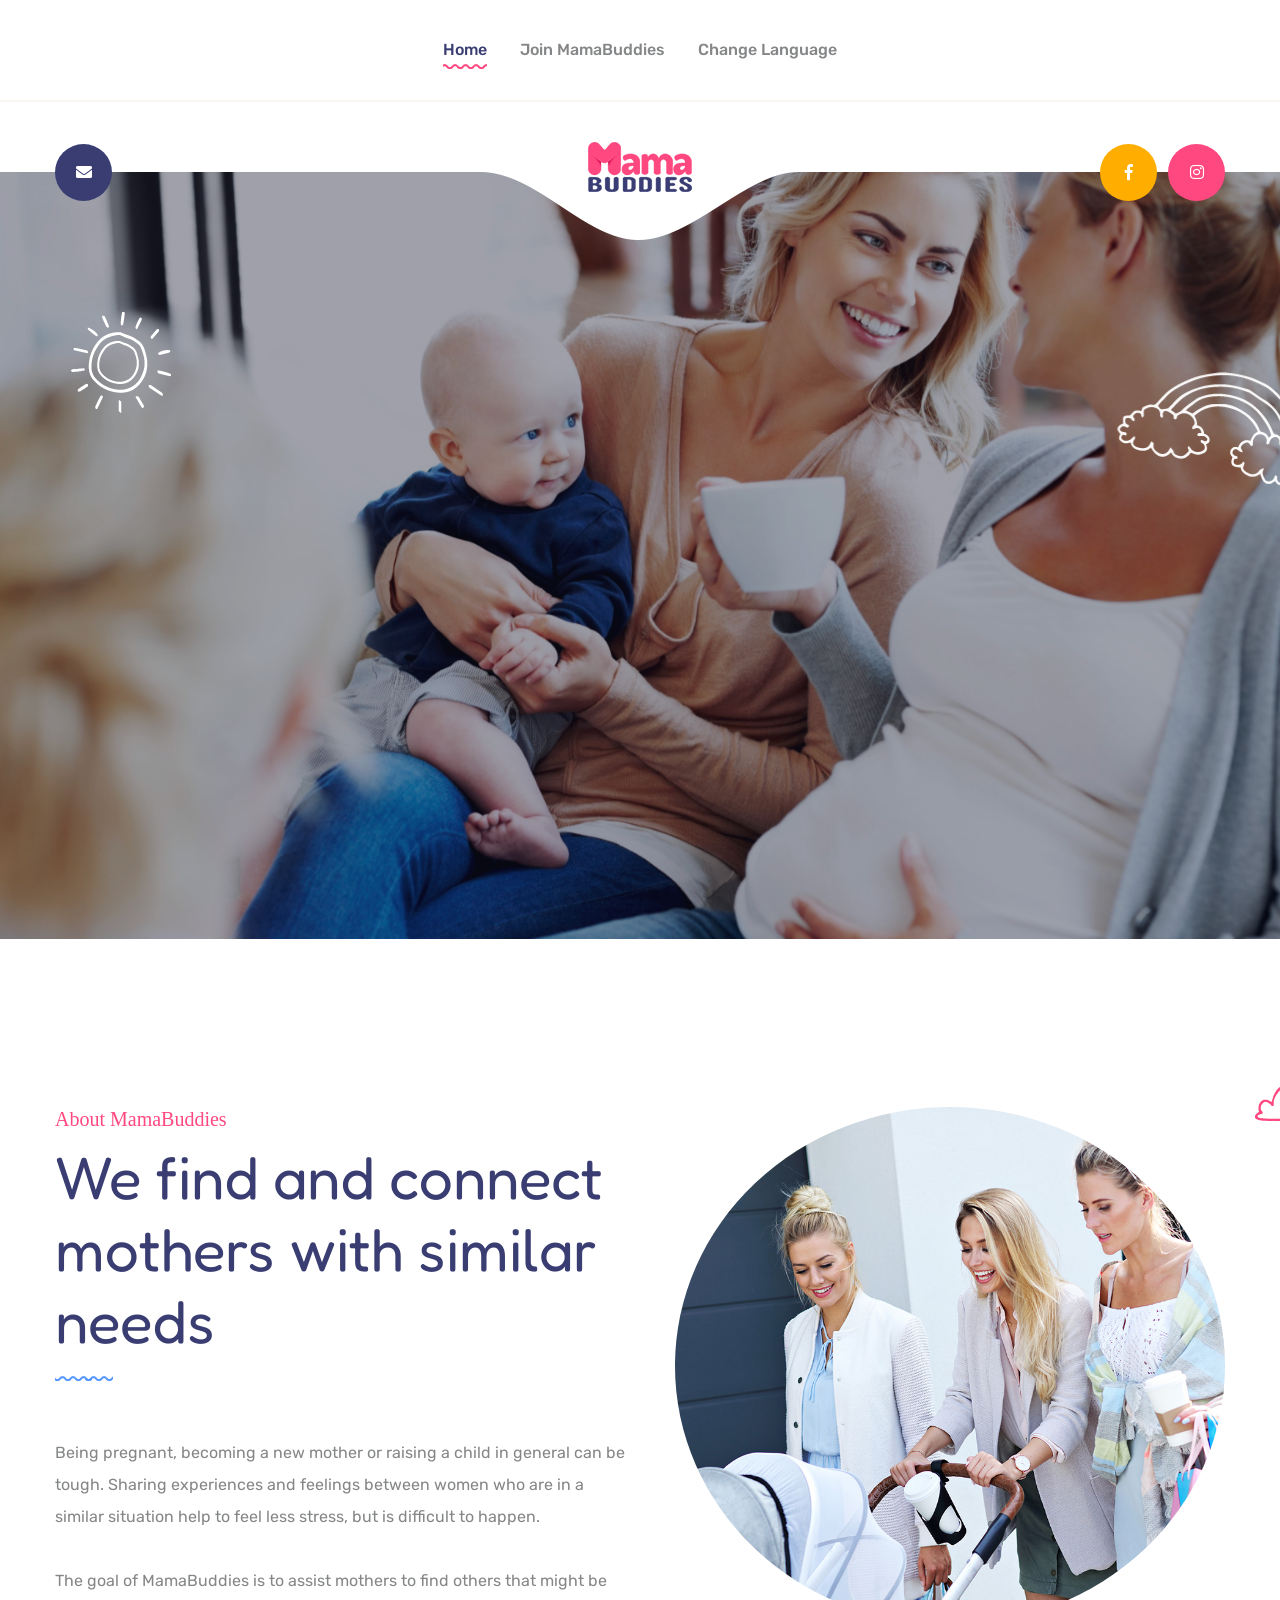
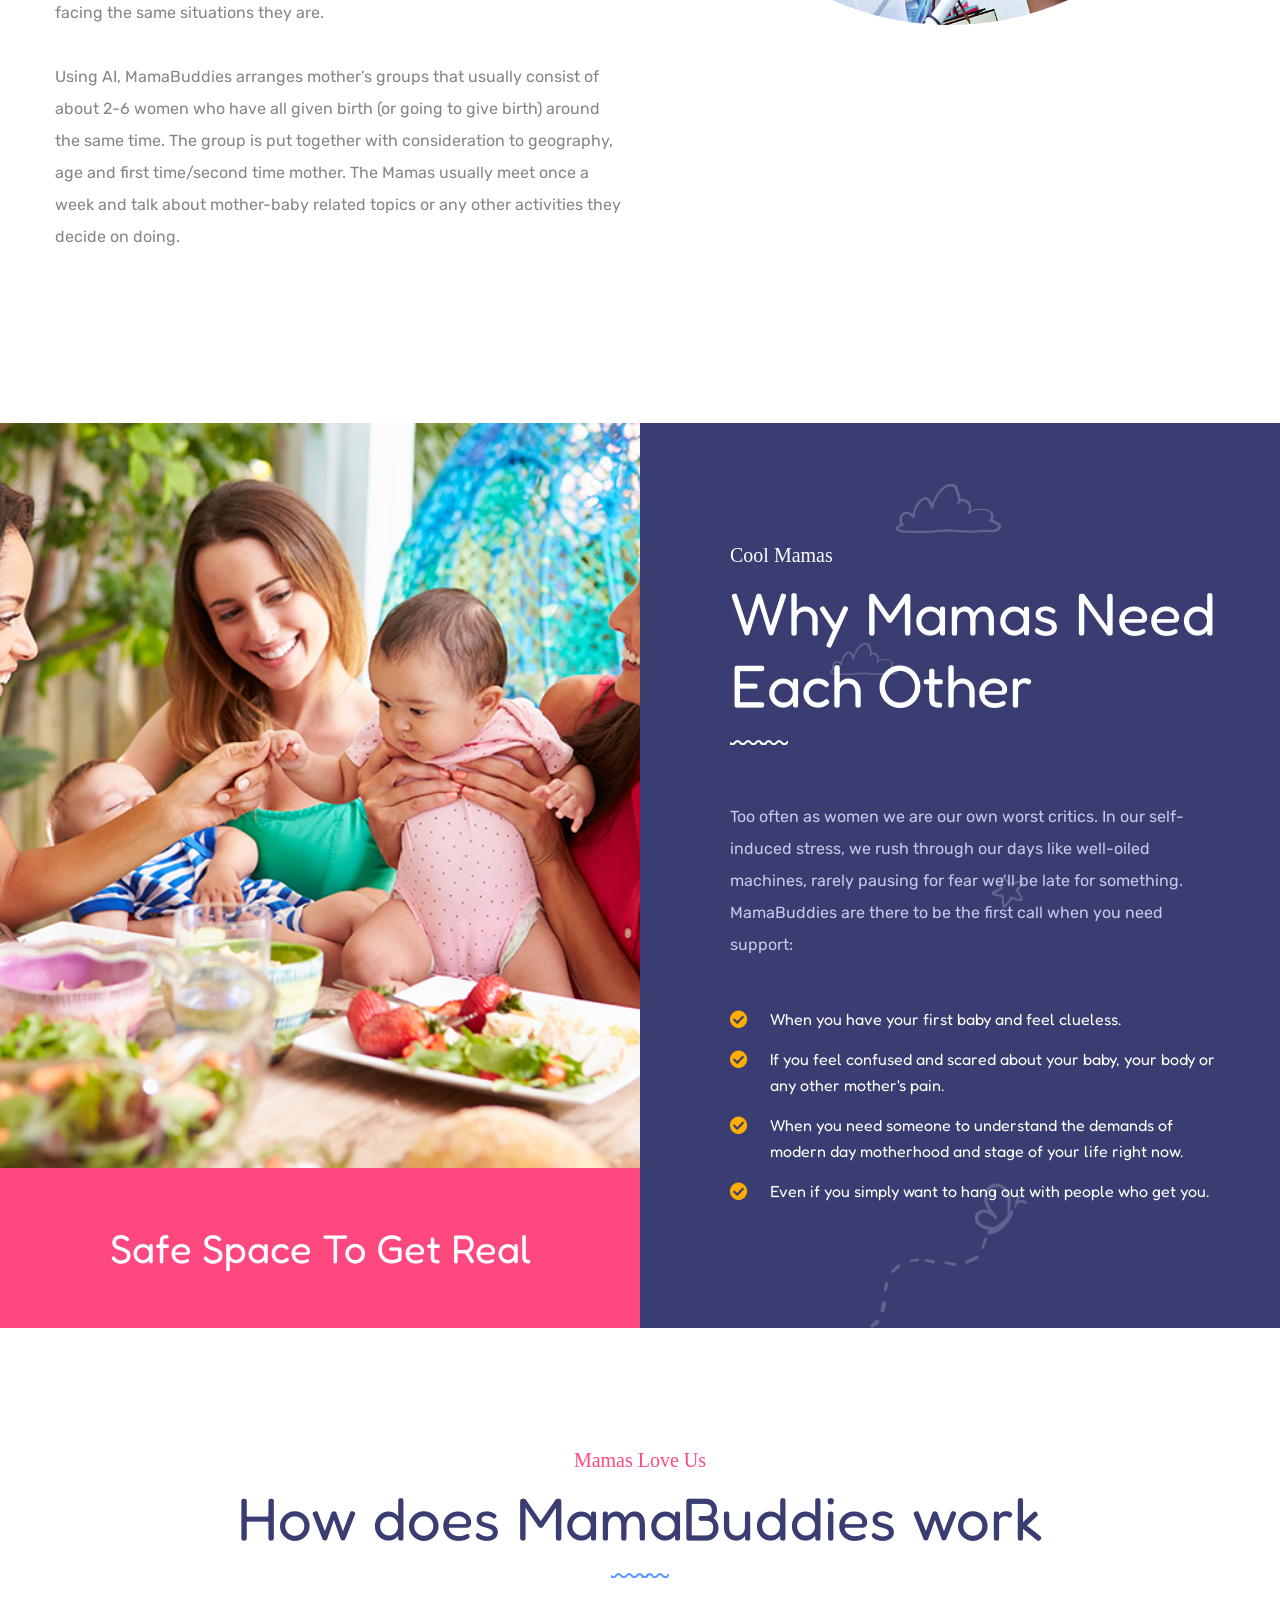
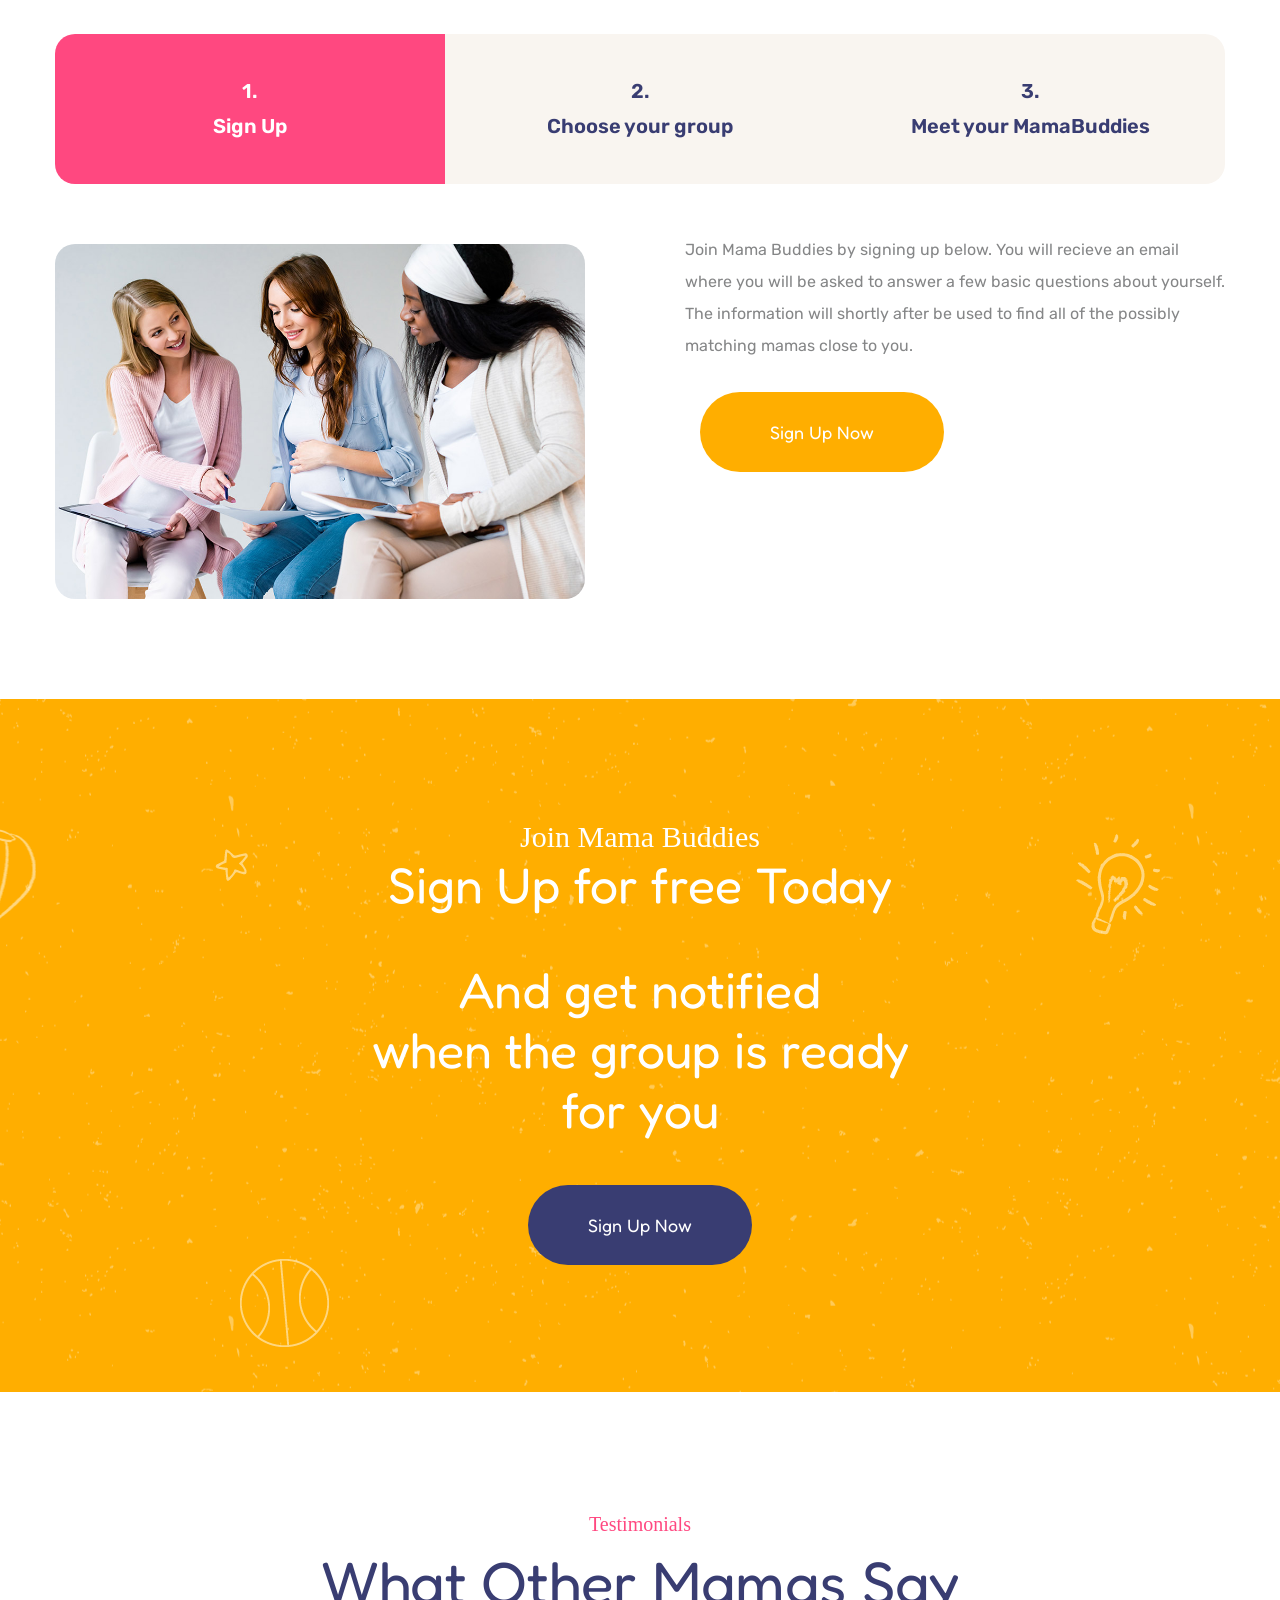
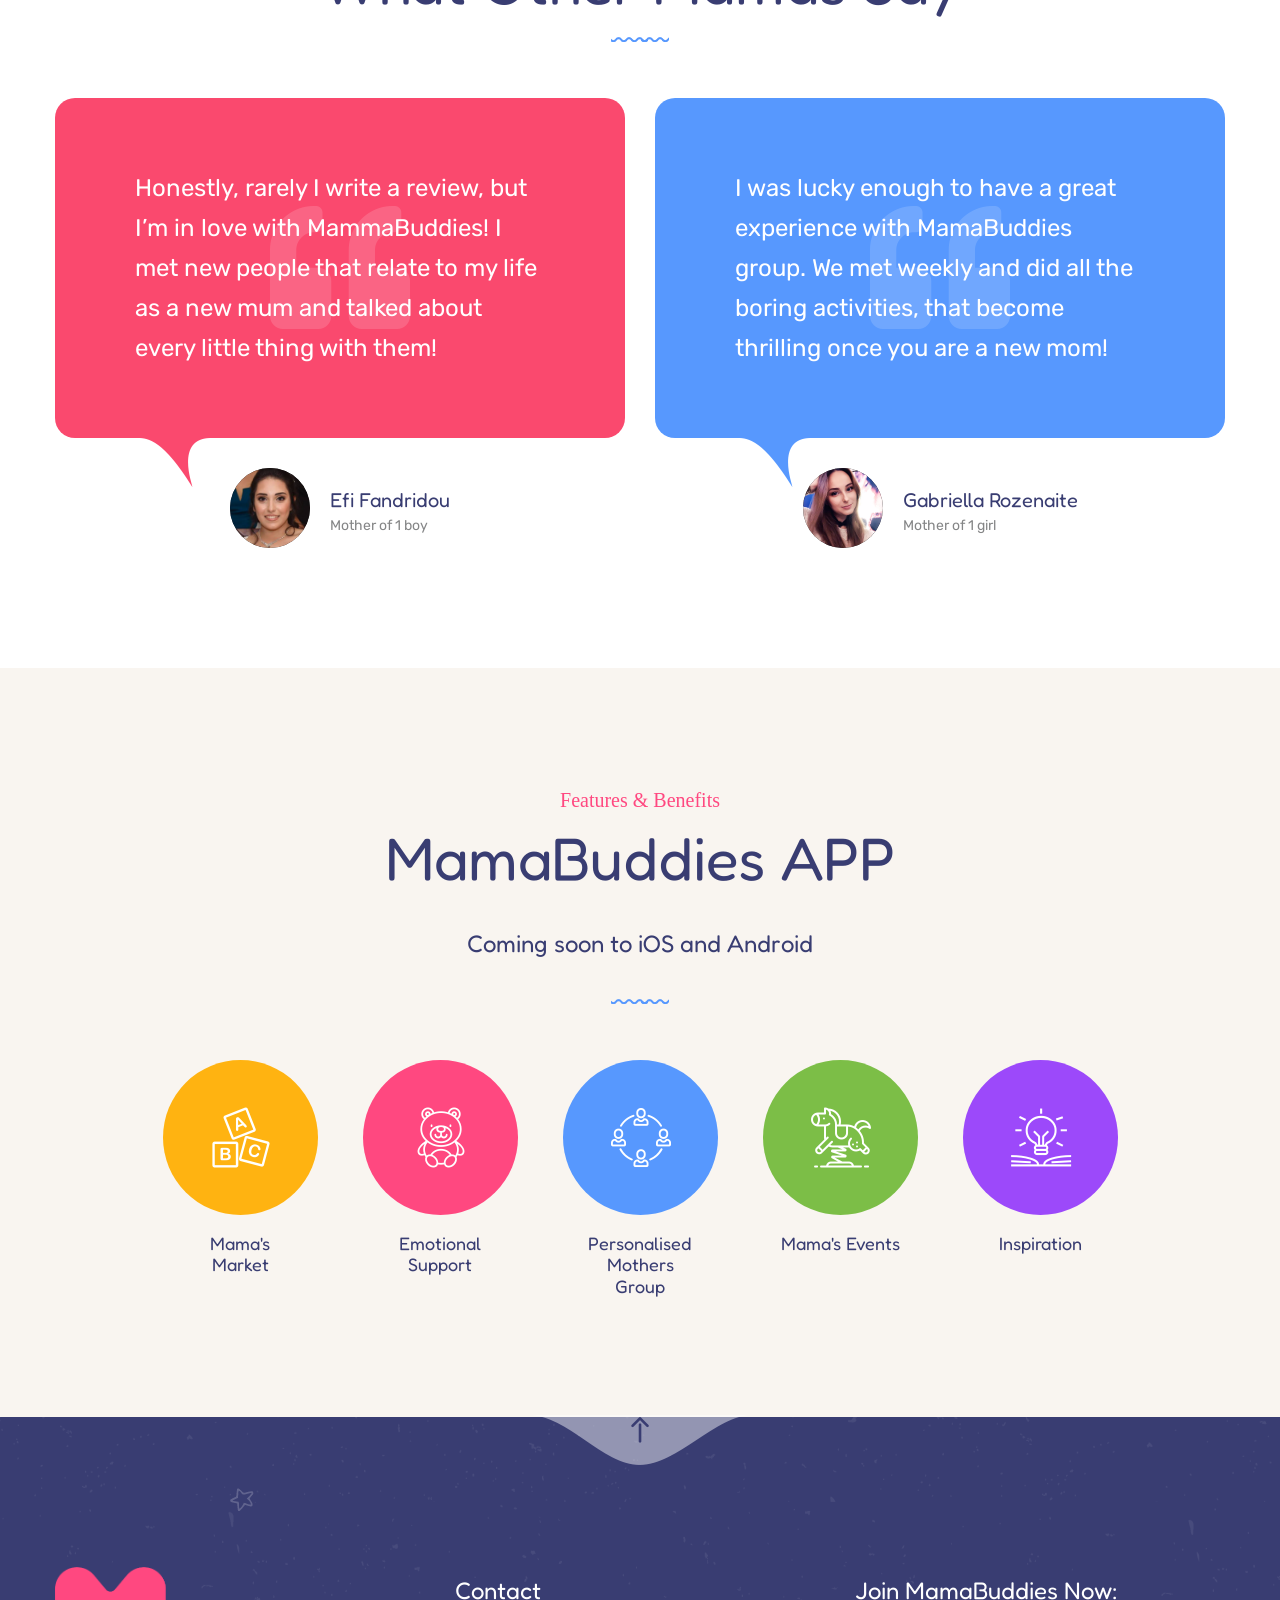
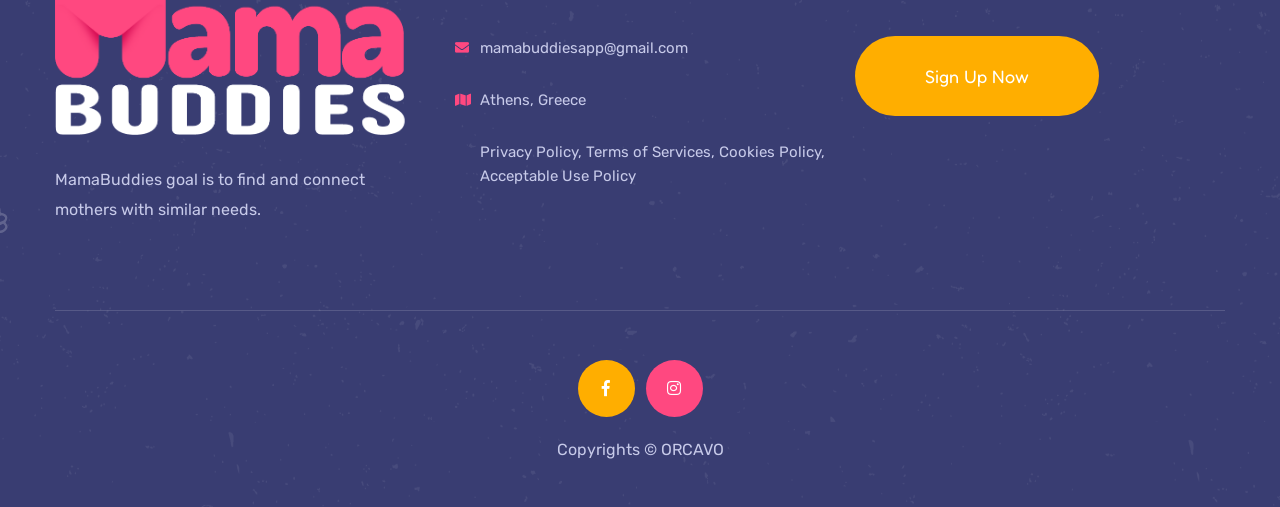
<file: index.html>
<!DOCTYPE html>
<html lang="en">
<head>
<meta charset="utf-8">
<title>MamaBuddies | Home</title>
<!-- Stylesheets -->
<link href="css/bootstrap.css" rel="stylesheet">
<link href="plugins/revolution/css/settings.css" rel="stylesheet" type="text/css"><!-- REVOLUTION SETTINGS STYLES -->
<link href="plugins/revolution/css/layers.css" rel="stylesheet" type="text/css"><!-- REVOLUTION LAYERS STYLES -->
<link href="plugins/revolution/css/navigation.css" rel="stylesheet" type="text/css"><!-- REVOLUTION NAVIGATION STYLES -->

<link href="css/style.css" rel="stylesheet">
<link href="css/responsive.css" rel="stylesheet">

<link rel="shortcut icon" href="images/favicon.png" type="image/x-icon">
<link rel="icon" href="images/favicon.png" type="image/x-icon">

<!-- Responsive -->
<meta http-equiv="X-UA-Compatible" content="IE=edge">
<meta name="viewport" content="width=device-width, initial-scale=1.0, maximum-scale=1.0, user-scalable=0">
<!--[if lt IE 9]><script src="https://cdnjs.cloudflare.com/ajax/libs/html5shiv/3.7.3/html5shiv.js"></script><![endif]-->
<!--[if lt IE 9]><script src="js/respond.js"></script><![endif]-->

<!-- Hotjar Tracking Code for https://mamabuddies.netlify.com -->
<script>
    (function (h, o, t, j, a, r) {
        h.hj = h.hj || function () { (h.hj.q = h.hj.q || []).push(arguments) };
        h._hjSettings = { hjid: 1386585, hjsv: 6 };
        a = o.getElementsByTagName('head')[0];
        r = o.createElement('script'); r.async = 1;
        r.src = t + h._hjSettings.hjid + j + h._hjSettings.hjsv;
        a.appendChild(r);
    })(window, document, 'https://static.hotjar.com/c/hotjar-', '.js?sv=');
</script>
</head>

<body>

<div class="page-wrapper">
    <!-- Preloader -->
    <div class="preloader"></div>

    <!-- Main Header -->
    <header class="main-header">
        <!-- Header Upper -->
        <div class="header-upper">
            <div class="auto-container">
                <div class="nav-outer clearfix">
                    <div class="responsive-logo"><a href="index.html"><img src="images/logo.png" alt="Logo of Mama Buddies - community for mothers" title="MamaBuddies - mother's groups and community"></a></div>

                    <!-- Main Menu -->
                    <nav class="main-menu navbar-expand-md navbar-light">
                        <div class="navbar-header">
                            <!-- Toggle Button -->      
                            <button class="navbar-toggler" type="button" data-toggle="collapse" data-target="#navbarSupportedContent" aria-controls="navbarSupportedContent" aria-expanded="false" aria-label="Toggle navigation">
                                <span class="icon flaticon-menu-button"></span>
                            </button>
                        </div>

                        <div class="collapse navbar-collapse clearfix" id="navbarSupportedContent">
                            <ul class="navigation clearfix">
                                <li class="current"><a href="index.html">Home</a></li>
                                <!-- <li><a href="about.html">About Us</a></li> -->
                                <li class=""><a href="join.html">Join MamaBuddies</a></li>
                                <li class="dropdown"><a>Change Language</a>
                                    <ul>
                                        <li><a href="index.html">English</a></li>
                                        <li><a href="index_gr.html">Greek</a></li>
                                        <li><a href="index_lt.html">Lithuanian</a></li>
                                    </ul>
                                </li>
                                <!-- <li class=""><a href="events.html">Events</a></li> -->
								<!-- <li><a href="gallery.html">Gallery</a></li> -->
                                <!-- <li class=""><a href="news.html">Our News</a></li> -->
                            </ul>
                        </div>
                    </nav>
                    <!-- Main Menu End-->
                </div>
            </div>
        </div>
        <!--End Header Upper-->

        <!-- Header Lower -->
        <div class="header-lower">
            <div class="auto-container">
                <div class="outer-box">
                    <!-- Option Box -->
                    <div class="option-box">
                        <ul class="clearfix">
                           <li><a href="mailto:mamabuddiesapp@gmail.com"><span class="fa fa-envelope"></span></a></li>
                        </ul>
                    </div>

                    <!--Logo-->
                    <div class="logo-outer">
                        <div class="logo"><a href="index.html"><img src="images/logo.png" alt="MamaBuddies logo" title="MamaBuddies - mother's groups and community" ></a></div>
                    </div>

                    <ul class="social-icon-colored">
                        <li><a href="https://www.facebook.com/mamabuddiesapp" target="_blank"><span class="fab fa-facebook-f"></span></a></li>
                        <li><a href="https://www.instagram.com/mamabuddies/" target="_blank"><span class="fab fa-instagram"></span></a></li>
                    </ul>
                </div>
            </div>
        </div>

        <!-- Sticky Header  -->
        <div class="sticky-header">
            <div class="auto-container clearfix">
                <!--Logo-->
                <div class="logo pull-left">
                    <a href="index.html" title="MamaBuddies home"><img src="images/logo.png" alt="MamaBuddies logo" title=""></a>
                </div>
                <!--Right Col-->
                <div class="pull-right">
                    <!-- Main Menu -->
                    <nav class="main-menu">
                        <div class="navbar-collapse show collapse clearfix">
                            <ul class="navigation clearfix">
                                <li class="current"><a href="index.html">Home</a></li>
                                <!-- <li><a href="about.html">About Us</a></li> -->
                                <li class=""><a href="join.html">Join MamaBuddies</a></li>
                                <li class="dropdown"><a>Change Language</a>
                                    <ul>
                                        <li><a href="index.html">English</a></li>
                                        <li><a href="index_gr.html">Greek</a></li>
                                        <li><a href="index_lt.html">Lithuanian</a></li>
                                    </ul>
                                </li>
								<!-- <li class=""><a href="events.html">Events</a></li> -->
                                <!-- <li class=""><a href="news.html">Our News</a></li> -->
                            </ul>
                        </div>
                    </nav><!-- Main Menu End-->
                </div>
            </div>
        </div><!-- End Sticky Menu -->
    </header>
    <!-- End Main Header -->

    <!--Main Slider-->
    <section class="main-slider">
        <div class="rev_slider_wrapper fullwidthbanner-container"  id="rev_slider_one_wrapper" data-source="gallery">
            <div class="rev_slider fullwidthabanner" id="rev_slider_one" data-version="5.4.1">
                <ul>
                    <!-- Slide 1 -->
                    <li data-transition="parallaxvertical" data-description="Slide Description" data-easein="default" data-easeout="default" data-fsmasterspeed="1500" data-fsslotamount="7" data-fstransition="fade" data-hideafterloop="0" data-hideslideonmobile="off" data-index="rs-1681" data-masterspeed="default" data-param1="" data-param10="" data-param2="" data-param3="" data-param4="" data-param5="" data-param6="" data-param7="" data-param8="" data-param9="" data-rotate="0" data-saveperformance="off" data-slotamount="default" data-thumb="images/main-slider/4.jpg">

                        <img alt="" class="rev-slidebg" data-bgfit="cover" data-bgparallax="10" data-bgposition="center center" data-bgrepeat="no-repeat" data-no-retina="" src="images/main-slider/1.jpg">
                        
                        <div class="tp-caption tp-resizeme big-ipad-hidden tp-shape tp-shapewrapper rs-parallaxlevel-4" 
                        data-paddingbottom="[0,0,0,0]"
                        data-paddingleft="[0,0,0,0]"
                        data-paddingright="[0,0,0,0]"
                        data-paddingtop="[0,0,0,0]"
                        data-responsive_offset="on"
                        data-type="text"
                        data-height="none"
                        data-whitespace="nowrap"
                        data-width="none"
                        data-hoffset="['30','15','15','15']"
                        data-voffset="['140','0','0','0']"
                        data-x="['left','left','left','left']"
                        data-y="['top','top','top','top']"
                        data-textalign="['top','top','top','top']"
                        data-frames='[{"delay":500,"speed":1000,"frame":"0","from":"z:0;rX:0;rY:0;rZ:0;sX:0.9;sY:0.9;skX:0;skY:0;opacity:0;","to":"o:1;","ease":"Power3.easeInOut"},{"delay":"wait","speed":300,"frame":"999","to":"auto:auto;","ease":"Power3.easeInOut"}]'>
                            <span class="icon icon-sun"></span>
                        </div>

                        <div class="tp-caption tp-resizeme big-ipad-hidden tp-shape tp-shapewrapper rs-parallaxlevel-5" 
                        data-paddingbottom="[0,0,0,0]"
                        data-paddingleft="[0,0,0,0]"
                        data-paddingright="[0,0,0,0]"
                        data-paddingtop="[0,0,0,0]"
                        data-responsive_offset="on"
                        data-type="shape"
                        data-height="none"
                        data-whitespace="nowrap"
                        data-width="none"
                        data-hoffset="['-80','15','15','15']"
                        data-voffset="['200','0','0','0']"
                        data-x="['right','right','right','right']"
                        data-y="['top','top','top','top']"
                        data-textalign="['top','top','top','top']"
                        data-frames='[{"delay":1000,"speed":1000,"frame":"0","from":"z:0;rX:0;rY:0;rZ:0;sX:0.9;sY:0.9;skX:0;skY:0;opacity:0;","to":"o:1;","ease":"Power3.easeInOut"},{"delay":"wait","speed":300,"frame":"999","to":"auto:auto;","ease":"Power3.easeInOut"}]'>
                            <span class="icon icon-rainbow"></span>
                        </div>

                        <div class="tp-caption" 
                        data-paddingbottom="[0,0,0,0]"
                        data-paddingleft="[0,0,0,0]"
                        data-paddingright="[0,0,0,0]"
                        data-paddingtop="[0,0,0,0]"
                        data-responsive_offset="on"
                        data-type="text"
                        data-height="none"
                        data-width="['650','650','650','400']"
                        data-whitespace="normal"
                        data-hoffset="['0','0','0','0']"
                        data-voffset="['-210','-210','-150','-140']"
                        data-x="['center','center','center','center']"
                        data-y="['middle','middle','middle','middle']"
                        data-textalign="['top','top','top','top']"
                        data-frames='[{"delay":1500,"speed":1500,"frame":"0","from":"z:0;rX:0;rY:0;rZ:0;sX:0.9;sY:0.9;skX:0;skY:0;opacity:0;","to":"o:1;","ease":"Power3.easeInOut"},{"delay":"wait","speed":300,"frame":"999","to":"auto:auto;","ease":"Power3.easeInOut"}]'>
                            <div class="title">Welcome to Mothers Community</div>
                        </div>

                        <div class="tp-caption" 
                        data-paddingbottom="[0,0,0,0]"
                        data-paddingleft="[0,0,0,0]"
                        data-paddingright="[0,0,0,0]"
                        data-paddingtop="[0,0,0,0]"
                        data-responsive_offset="on"
                        data-type="text"
                        data-height="none"
                        data-width="['750','750','750','400']"
                        data-whitespace="normal"
                        data-hoffset="['0','0','0','0']"
                        data-voffset="['-25','-25','-25','-25']"
                        data-x="['center','center','center','center']"
                        data-y="['middle','middle','middle','middle']"
                        data-textalign="['top','top','top','top']"
                        data-frames='[{"delay":2200,"speed":1500,"frame":"0","from":"z:0;rX:0;rY:0;rZ:0;sX:0.9;sY:0.9;skX:0;skY:0;opacity:0;","to":"o:1;","ease":"Power3.easeInOut"},{"delay":"wait","speed":300,"frame":"999","to":"auto:auto;","ease":"Power3.easeInOut"}]'>
                            <h2>Where All the Coolest Mamas Hangout</h2>
                        </div>
                        
                        <div class="tp-caption tp-resizeme" 
                        data-paddingbottom="[0,0,0,0]"
                        data-paddingleft="[0,0,0,0]"
                        data-paddingright="[0,0,0,0]"
                        data-paddingtop="[0,0,0,0]"
                        data-responsive_offset="on"
                        data-type="text"
                        data-height="none"
                        data-whitespace="normal"
                        data-width="['650','650','650','450']"
                        data-hoffset="['0','0','0','0']"
                        data-voffset="['190','190','130','120']"
                        data-x="['center','center','center','center']"
                        data-y="['middle','middle','middle','middle']"
                        data-textalign="['top','top','top','top']"
                        data-frames='[{"delay":3000,"speed":1500,"frame":"0","from":"y:[100%];z:0;rX:0deg;rY:0;rZ:0;sX:1;sY:1;skX:0;skY:0;opacity:0;","to":"o:1;","ease":"Power4.easeInOut"},{"delay":"wait","speed":300,"frame":"999","to":"auto:auto;","ease":"Power3.easeInOut"}]'>
                            <div class="link-box"><a href="join.html" class="theme-btn btn-style-one">Join MamaBuddies for Free</a></div>
                        </div>
                    </li>
                    <!-- Slide 1 -->
                </ul>
            </div>
        </div>
    </section>
    <!--End Main Slider-->

    <!-- About Section -->
    <section class="about-section">
        <div class="parallax-scene parallax-scene-1 anim-icons">
            <span data-depth="0.50" class="parallax-layer icon icon-star"></span>
            <span data-depth="0.40" class="parallax-layer icon icon-balloon"></span>
            <span data-depth="0.50" class="parallax-layer icon icon-cloud"></span>
            <span data-depth="0.40" class="parallax-layer icon icon-star-2"></span>
            <span data-depth="0.50" class="parallax-layer icon icon-paper-plane"></span>
        </div>

        <div class="auto-container">

            <div class="row">
                <!-- Content Column -->
                <div class="content-column col-lg-6 col-md-12 col-sm-12">
                    <div class="sec-title">
                        <span class="title">About MamaBuddies</span>
                        <h2>We find and connect mothers with similar needs</h2>
                    </div>
                    <div class="text">
                        Being pregnant, becoming a new mother or raising a child in general can be tough. Sharing
                        experiences and feelings between women who are in a similar situation help to feel less stress, but is difficult to
                        happen.
                        <br><br>
                        The goal of MamaBuddies is to assist mothers to find others that might be facing the same situations they are.
                        <br><br>
                        Using AI, MamaBuddies arranges mother’s groups that usually consist of about 2-6 women who have all given birth (or
                        going to give birth) around the same time. The group is put together with consideration to geography, age and first
                        time/second time mother. The Mamas usually meet once a week and talk about mother-baby related topics or any other
                        activities they decide on doing.
                    </div>
                </div>

                <div class="image-column col-lg-6 col-md-12 col-sm-12">
                    <div class="inner-column">
                        <figure class="image wow fadeInRight"><img src="images/resource/mama-buddies-about.jpeg" alt="Photo of mothers partying"></figure>
                        <!-- <div class="count-outer count-box wow zoomIn" data-wow-delay="600ms">
                            <h4 class="counter-title">Created Groups</h4>
                            <span class="count-text" data-speed="4000" data-stop="5">0</span>
                        </div> -->
                    </div>
                </div>
            </div>
        </div>
    </section>
    <!--End About Section -->
    
    <!-- Why Section -->
    <section class="fluid-section-one">
        <div class="outer-container clearfix">
    
            <!--Content Column-->
            <div class="content-column">
                <div class="parallax-scene parallax-scene-2 anim-icons">
                    <span data-depth="0.50" class="parallax-layer icon icon-cloud-2"></span>
                    <span data-depth="0.30" class="parallax-layer icon icon-cloud-3"></span>
                    <span data-depth="0.20" class="parallax-layer icon icon-butterfly"></span>
                    <span data-depth="0.40" class="parallax-layer icon icon-star-6"></span>
                </div>
                <div class="inner-column">
                    <!-- Sec Title -->
                    <div class="sec-title light">
                        <div class="title">Cool Mamas</div>
                        <h2>Why Mamas Need Each Other</h2>
                    </div>
                    <div class="text">
                        Too often as women we are our own worst critics. In our self-induced stress, we rush through our
                        days like well-oiled
                        machines, rarely pausing for fear we’ll be late for something.<br>
                        MamaBuddies are there to be the first call when you need support:
                    </div>
    
                    <ul class="list-style-one">
                        <li>When you have your first baby and feel clueless.
                        </li>
                        <li>If you feel confused and scared about your baby, your body or any other mother's pain.</li>
                        <li>When you need someone to understand the demands of modern day motherhood and stage of your life
                            right now.</li>
                        <li>Even if you simply want to hang out with people who get you.</li>
                    </ul>
                </div>
            </div>
            <!--Image Column-->
            <div class="image-column">
                <div class="inner-column" style="background-image:url(images/resource/image-2.jpg);">
                    <figure class="image-box"><img src="images/resource/image-2.jpg"
                            alt="MamaBuddies meeting picture of women having lunch outside on summer"></figure>
                </div>
                <div class="caption-box">
                    <h3>Safe Space To Get Real</h3>
                </div>
            </div>
        </div>
    </section>
    <!-- End Why Section -->

    <!-- How to Join -->
    <section id="mb-join" class="why-choose-us">
        <div class="auto-container">
            <div class="sec-title text-center">
                <span class="title">Mamas Love Us</span>
                <h2>How does MamaBuddies work</h2>
            </div>
    
            <div class="services-tabs tabs-box">
                <!--Tab Btns-->
                <ul class="tab-btns tab-buttons clearfix">
                    <li data-tab="#tab-1" class="tab-btn active-btn">1.<br>Sign Up</li>
                    <li data-tab="#tab-2" class="tab-btn">2.<br>Choose your group</li>
                    <li data-tab="#tab-3" class="tab-btn">3.<br>Meet your MamaBuddies</li>
                </ul>
    
                <!--Tabs Container-->
                <div class="tabs-content">
                    <!-- Tab / Active Tab-->
                    <div class="tab active-tab" id="tab-1">
                        <div class="service-tabs">
                            <div class="row">
                                <div class="image-column col-lg-6 col-md-12 col-sm-12">
                                    <div class="inner-column">
                                        <div class="image-box">
                                            <figure class="image"><img src="images/resource/mama-buddies_signup.jpeg"
                                                    alt="Picture of mothers signing up to become MamaBuddies in Mothers group">
                                            </figure>
                                        </div>
                                    </div>
                                </div>
    
                                <div class="content-column col-lg-6 col-md-12 col-sm-12">
                                    <div class="inner-column">
                                        <div class="text">
                                            Join Mama Buddies by signing up below. 
                                            You will recieve an email where you will be asked to answer a few basic questions about yourself. 
                                            The information will shortly after be used to find all of the possibly matching mamas close to you.
                                        </div>
                                        <div class="auto-container">
                                            <div class="btn-box"><a href="join.html"
                                                    class="theme-btn btn-style-one">Sign Up Now</a></div>
                                        </div>
                                    </div>
                                </div>
                            </div>
                        </div>
                    </div>
    
                    <!-- Tab -->
                    <div class="tab" id="tab-2">
                        <div class="service-tabs">
                            <div class="row">
                                <div class="image-column col-lg-6 col-md-12 col-sm-12">
                                    <div class="inner-column">
                                        <div class="image-box">
                                            <figure class="image"><img src="images/resource/mama-buddies_invite.jpeg"
                                                    alt="New MamaBuddy holding her baby in the air"></figure>
                                        </div>
                                    </div>
                                </div>
    
                                <div class="content-column col-lg-6 col-md-12 col-sm-12">
                                    <div class="inner-column">
                                        <div class="text">
                                            MamaBuddies AI will automatically allocate you to a new mothers’s group and send
                                            you an invitation to it. If you do not wish to participate,
                                            you can off course not accept the invitation and only use
                                            MamaBuddies for other services we provide:
                                        </div>
                                        <ul class="list-style-two">
                                            <li>Mother's community online</li>
                                            <li>Monthly Newsletter</li>
                                            <li>Mamas Market (coming soon)</li>
                                            <li>Support and Inspiration in Mother's Forum</li>
                                        </ul>
                                    </div>
                                </div>
                            </div>
                        </div>
                    </div>
    
                    <!--Tab-->
                    <div class="tab" id="tab-3">
                        <div class="service-tabs">
                            <div class="row">
                                <div class="image-column col-lg-6 col-md-12 col-sm-12">
                                    <div class="inner-column">
                                        <div class="image-box">
                                            <figure class="image"><img src="images/resource/mama-buddies_meet.jpeg"
                                                    alt="Picture of the first meeting of MamaBuddies mothers group">
                                            </figure>
                                        </div>
                                    </div>
                                </div>
    
                                <div class="content-column col-lg-6 col-md-12 col-sm-12">
                                    <div class="inner-column">
                                        <div class="text">
                                            After all the mamas accept their group invitations, you will be directed to a
                                            chat app within MamaBuddies website.
                                            Within the first few weeks you will be encouraged to meet in a few locations
                                            around the area you live in.
                                        </div>
                                        <div class="text">
                                            After that, you will be able to choose if you want to stay in the group, look
                                            for a new group or to continue as an Online Mama only.
                                        </div>
                                        <div class="text">
                                            The continuity of the mama’s groups is done with no further supervision of the
                                            MamaBuddies and the mothers arrange more or less meetings 
                                            according to their own schedules and wishes.
                                        </div>
    
                                    </div>
                                </div>
                            </div>
                        </div>
                    </div>
                </div>
            </div>
        </div>
    </section>
    <!--End How to Join Us -->

    <!-- Call To Action -->
    <section class="call-to-action">
        <div class="parallax-scene parallax-scene-3 anim-icons">
            <span data-depth="0.50" class="parallax-layer icon icon-balloon-3"></span>
            <span data-depth="0.30" class="parallax-layer icon icon-star-6"></span>
            <span data-depth="0.40" class="parallax-layer icon icon-ball"></span>
            <span data-depth="0.20" class="parallax-layer icon icon-idea-2"></span>
            <span data-depth="0.50" class="parallax-layer icon icon-balloon-4"></span>
        </div>
    
        <div class="auto-container">
            <div class="content-box">
                <span class="title">Join Mama Buddies</span>
                <h2>Sign Up for free Today</h2> <h2> And get notified<br>when the group is ready for you</h2>
                <div class="btn-box"><a href="join.html" class="theme-btn btn-style-two">Sign Up Now</a></div>
            </div>
        </div>
    </section>
    <!--End Call To Action -->

    <!-- Testimonial Section -->
    <section class="testimonial-section">
        <div class="auto-container">
            <div class="sec-title text-center">
                <div class="title">Testimonials</div>
                <h2>What Other Mamas Say</h2>
            </div>
    
            <div class="testimonial-carousel owl-carousel owl-theme">
                <!-- Testimonial Block -->
                <div class="testimonial-block">
                    <div class="inner-box">
                        <div class="content">
                            <div class="text">Honestly, rarely I write a review, but I’m in love with MammaBuddies! I met new people that relate to my
                            life as a new mum and talked about every little thing with them!</div>
                        </div>
                        <div class="info-box">
                            <div class="thumb"><img src="images/resource/efi.png" alt="Efi Fandridou testimonial"></div>
                            <h6 class="name">Efi Fandridou</h6>
                            <span class="designation">Mother of 1 boy</span>
                        </div>
                    </div>
                </div>
    
                <!-- Testimonial Block -->
                <div class="testimonial-block style-two">
                    <div class="inner-box">
                        <div class="content">
                            <div class="text">I was lucky enough to have a great experience with MamaBuddies group. We met
                                weekly and did all the boring activities, that become thrilling once you are a new mom!
                            </div>
                        </div>
                        <div class="info-box">
                            <div class="thumb"><img src="images/resource/gabriella.png" alt=""></div>
                            <h6 class="name">Gabriella Rozenaite</h6>
                            <span class="designation">Mother of 1 girl</span>
                        </div>
                    </div>
                </div>
    
                <!-- Testimonial Block -->
                <!-- <div class="testimonial-block">
                    <div class="inner-box">
                        <div class="content">
                            <div class="text">This is due to their excellent service, competitive pricing and customer support. It’s throughly refresing to get such a personal touch.</div>
                        </div>
                        <div class="info-box">
                            <div class="thumb"><img src="https://randomuser.me/api/portraits/women/24.jpg" alt=""></div>
                            <h6 class="name">Christine Rose</h6>
                            <span class="designation">Mother of 2 kids</span>
                        </div>
                    </div>
                </div> -->
            </div>
        </div>
    </section>
    <!--End Testimonial Section -->

    <!-- Features Section -->
    <section class="offers-section">
        <div class="auto-container">
            <div class="sec-title text-center">
                <span class="title">Features & Benefits</span>
                <h2>MamaBuddies APP<br /><span class="mb-text--detailed">Coming soon to iOS and Android</span></h2>
            </div>
    
            <div class="row justify-content-center">
                <!-- Offer Block -->
                <div class="offer-block col-xl-2 col-lg-3 col-md-6 col-sm-12">
                    <div class="inner-box">
                        <div class="icon-box wow rollIn"><span class="icon flaticon-abc-block"></span></div>
                        <h5><a href="">Mama's Market</a></h5>
                    </div>
                </div>
    
                <!-- Offer Block -->
                <div class="offer-block col-xl-2 col-lg-3 col-md-6 col-sm-12">
                    <div class="inner-box">
                        <div class="icon-box wow rollIn" data-wow-delay="600ms"><span
                                class="icon flaticon-teddy-bear-1"></span></div>
                        <h5><a href="about.html">Emotional Support</a></h5>
                    </div>
                </div>
    
                <!-- Offer Block -->
                <div class="offer-block col-xl-2 col-lg-3 col-md-6 col-sm-12">
                    <div class="inner-box">
                        <div class="icon-box wow rollIn" data-wow-delay="600ms"><span class="icon flaticon-workers"></span>
                        </div>
                        <h5><a href="about.html">Personalised Mothers Group</a></h5>
                    </div>
                </div>
    
                <!-- Offer Block -->
                <div class="offer-block col-xl-2 col-lg-3 col-md-6 col-sm-12">
                    <div class="inner-box">
                        <div class="icon-box wow rollIn" data-wow-delay="0ms"><span class="icon flaticon-horse"></span>
                        </div>
                        <h5><a href="about.html">Mama's Events</a></h5>
                    </div>
                </div>
    
                <!-- Offer Block -->
                <div class="offer-block col-xl-2 col-lg-3 col-md-6 col-sm-12">
                    <div class="inner-box">
                        <div class="icon-box wow rollIn" data-wow-delay="300ms"><span
                                class="icon flaticon-knowledge"></span></div>
                        <h5><a href="about.html">Inspiration</a></h5>
                    </div>
                </div>
            </div>
        </div>
    </section>
    <!--End Features Section -->

    <!--Main Footer-->
    <footer id="mb-footer" class="main-footer">
    	<div class="anim-icons">
    		<span class="icon icon-sparrow wow zoomIn" data-wow-delay="400ms"></span>
    		<span class="icon icon-rainbow-2 wow zoomIn" data-wow-delay="800ms"></span>
    		<span class="icon icon-star-3"></span>
    		<span class="icon icon-star-3 two"></span>
    		<span class="icon icon-sun"></span>
    		<span class="icon icon-plane wow zoomIn" data-wow-delay="1200ms"></span>
    	</div>

    	<!--Scroll to top-->
		<div class="scroll-to-top scroll-to-target" data-target="html"><span class="icon icon-arrow-up"></span></div>

        <!--footer upper-->
        <div class="footer-upper">
            <div class="auto-container">
                <div class="row clearfix">
                    <!--Big Column-->
                    <div class="big-column col-xl-8 col-lg-12 col-md-12 col-sm-12">
                        <div class="row clearfix">
                        
                            <!--Footer Column-->
                            <div class="footer-column col-lg-6 col-md-6 col-sm-12">
                                <div class="footer-widget logo-widget">
                                    <div class="logo">
                                        <a href="index.html"><img src="images/footer-logo.png" alt="Mamabuddies Mother's group generator logo" /></a>
                                    </div>
                                    <div class="text">
                                        MamaBuddies goal is to find and connect mothers with similar needs.
                                    </div>

                                </div>
                            </div>
                            
                            <!--Footer Column-->
                            <div class="footer-column col-lg-6 col-md-6 col-sm-12">
                                <div class="footer-widget contact-widget">
                                    <h4 class="widget-title">Contact</h4>
                                    <div class="widget-content">
                                        <ul class="contact-info">    
                                            <li><a href="mailto:mamabuddiesapp@gmail.com"><span class="fa fa-envelope"></span>mamabuddiesapp@gmail.com</a></li>
                                            <li><span class="fa fa-map"></span>Athens, Greece</li>
                                            <li><a href="policy.html">Privacy Policy, Terms of Services, Cookies Policy, Acceptable Use Policy</a></li>
                                        </ul>
                                    </div>
                                </div>
                            </div>
                        </div>
                    </div>
                    
                    <!--Big Column-->
                    <div class="big-column col-xl-4 col-lg-4 col-md-12 col-sm-12">
                        <div class="row clearfix">
                            <!-- Footer Column -->
                            <!-- <div class="footer-column col-xl-6 col-lg-6 col-md-6 col-sm-4">
                                <div class="footer-widget links-widget">
                                    <h4 class="widget-title">Documents</h4>
                                    <div class="widget-content">
                                        <ul class="list">
                                            <li><a href="policy.html">Privacy Policy, Terms of Services, Cookies Policy, Acceptable Use Policy</a></li>
                                        </ul>
                                    </div>
                                </div>
                            </div> -->


                            <!--Footer Column-->
                            <div class="footer-column col-xl-12 col-lg-12 col-md-12 col-sm-12">
                                <div class="footer-widget newsletter-widget">
                                    <h4 class="widget-title">Join MamaBuddies Now:</h4>
                                    <div class="btn-box"><a href="join.html" class="theme-btn btn-style-one">Sign Up Now</a></div>
                                </div>
                            </div>
                        </div>
                    </div>
                </div>
            </div>
        </div>
        <!--Footer Bottom-->
        <div class="footer-bottom">
            <div class="auto-container">
        		<ul class="social-icon-colored">
        			<li><a href="https://www.facebook.com/mamabuddiesapp" target="_blank"><span class="fab fa-facebook-f"></span></a></li>
        			<li><a href="https://www.instagram.com/mamabuddies/" target="_blank"><span class="fab fa-instagram"></span></a></li>
        		</ul>
                <div class="copyright"> Copyrights &copy; <a href="https://www.orcavo.com" target="_blank">ORCAVO</a></div>
            </div>
        </div>
    </footer>
    <!--End Main Footer-->

</div>
<!--End pagewrapper-->

<script src="js/jquery.js"></script>
<script src="js/popper.min.js"></script>
<script src="js/bootstrap.min.js"></script>
<!--Revolution Slider-->
<script src="plugins/revolution/js/jquery.themepunch.revolution.min.js"></script>
<script src="plugins/revolution/js/jquery.themepunch.tools.min.js"></script>
<script src="plugins/revolution/js/extensions/revolution.extension.actions.min.js"></script>
<script src="plugins/revolution/js/extensions/revolution.extension.carousel.min.js"></script>
<script src="plugins/revolution/js/extensions/revolution.extension.kenburn.min.js"></script>
<script src="plugins/revolution/js/extensions/revolution.extension.layeranimation.min.js"></script>
<script src="plugins/revolution/js/extensions/revolution.extension.migration.min.js"></script>
<script src="plugins/revolution/js/extensions/revolution.extension.navigation.min.js"></script>
<script src="plugins/revolution/js/extensions/revolution.extension.parallax.min.js"></script>
<script src="plugins/revolution/js/extensions/revolution.extension.slideanims.min.js"></script>
<script src="plugins/revolution/js/extensions/revolution.extension.video.min.js"></script>
<script src="js/main-slider-script.js"></script>
<!--Revolution Slider-->
<script src="js/jquery-ui.js"></script>
<script src="js/jquery.fancybox.js"></script>
<script src="js/owl.js"></script>
<script src="js/wow.js"></script>
<script src="js/appear.js"></script>
<script src="js/parallax.min.js"></script>
<script src="js/script.js"></script>
<script
    id="mcjs">!function (c, h, i, m, p) { m = c.createElement(h), p = c.getElementsByTagName(h)[0], m.async = 1, m.src = i, p.parentNode.insertBefore(m, p) }(document, "script", "https://chimpstatic.com/mcjs-connected/js/users/4fb4c42e8811ff3050cf34972/a1518ff83f48109ca6293867c.js");</script>
</body>
</html>
</file>
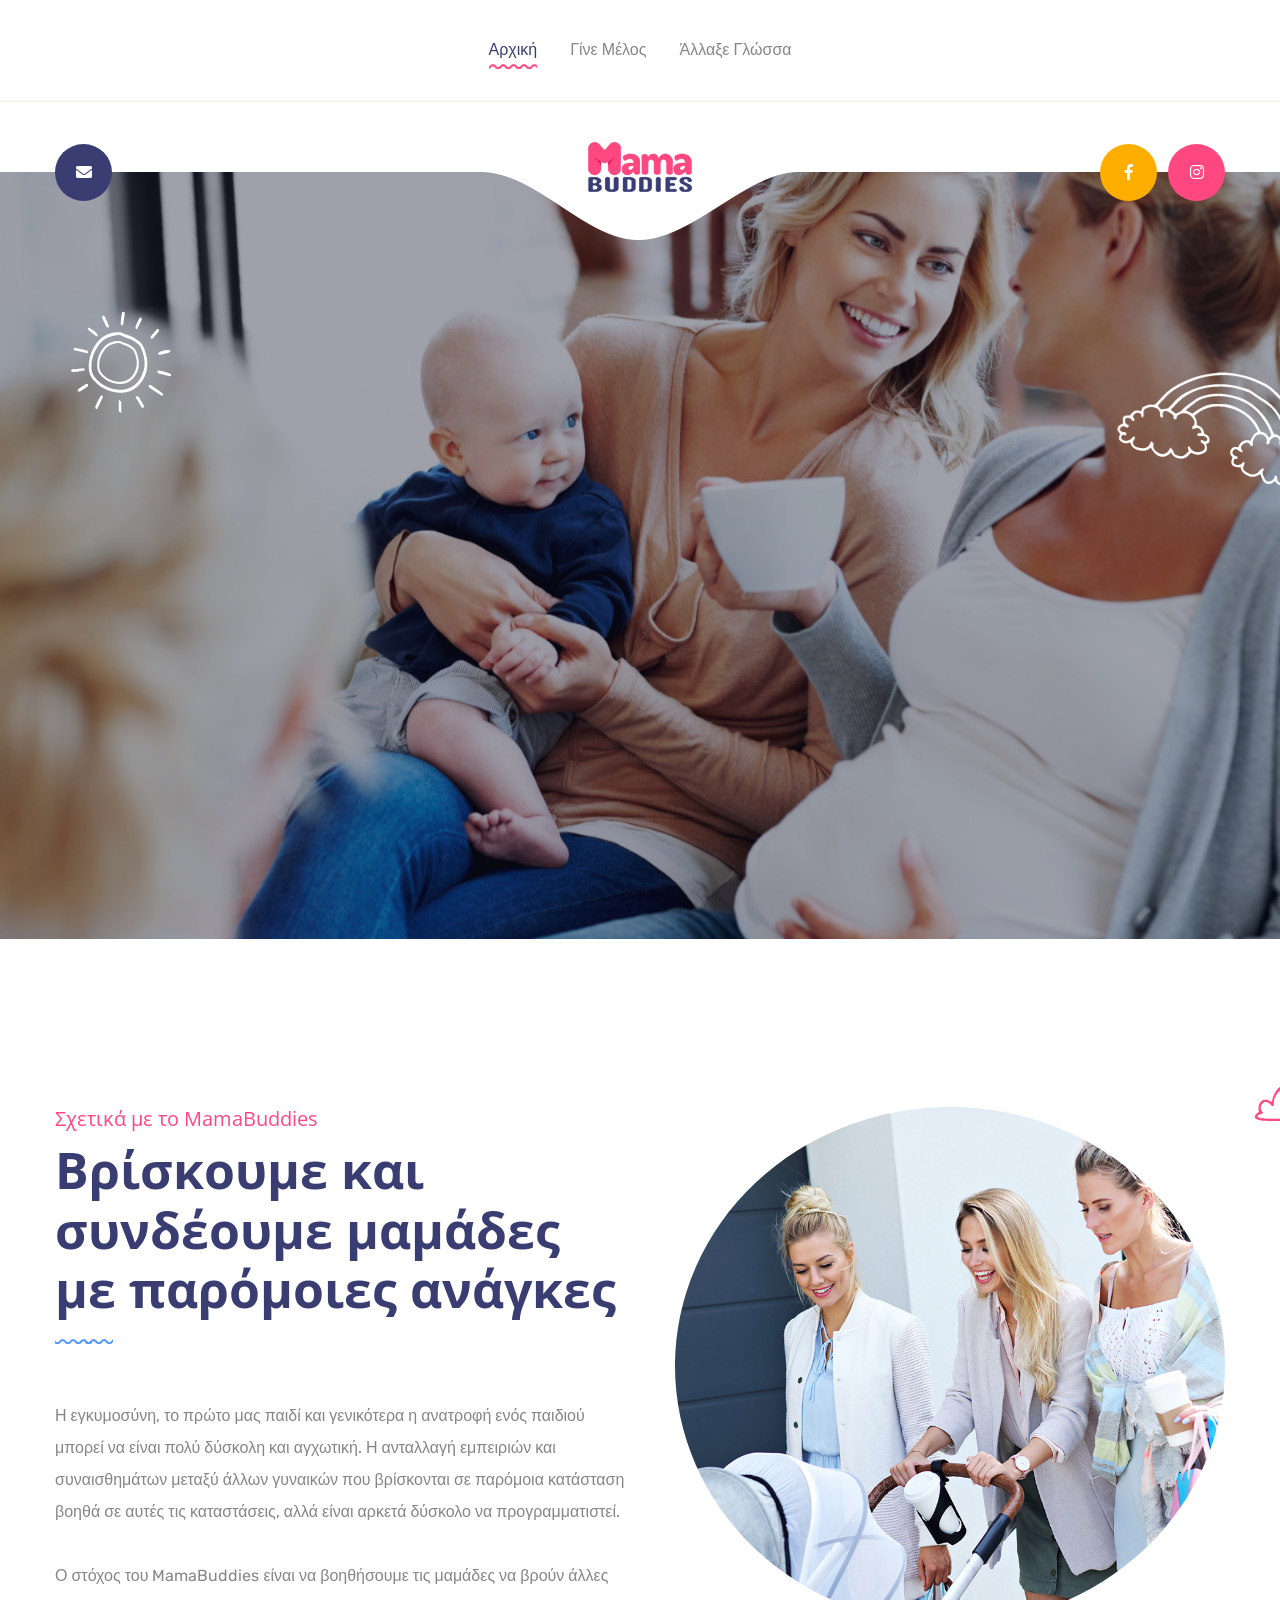
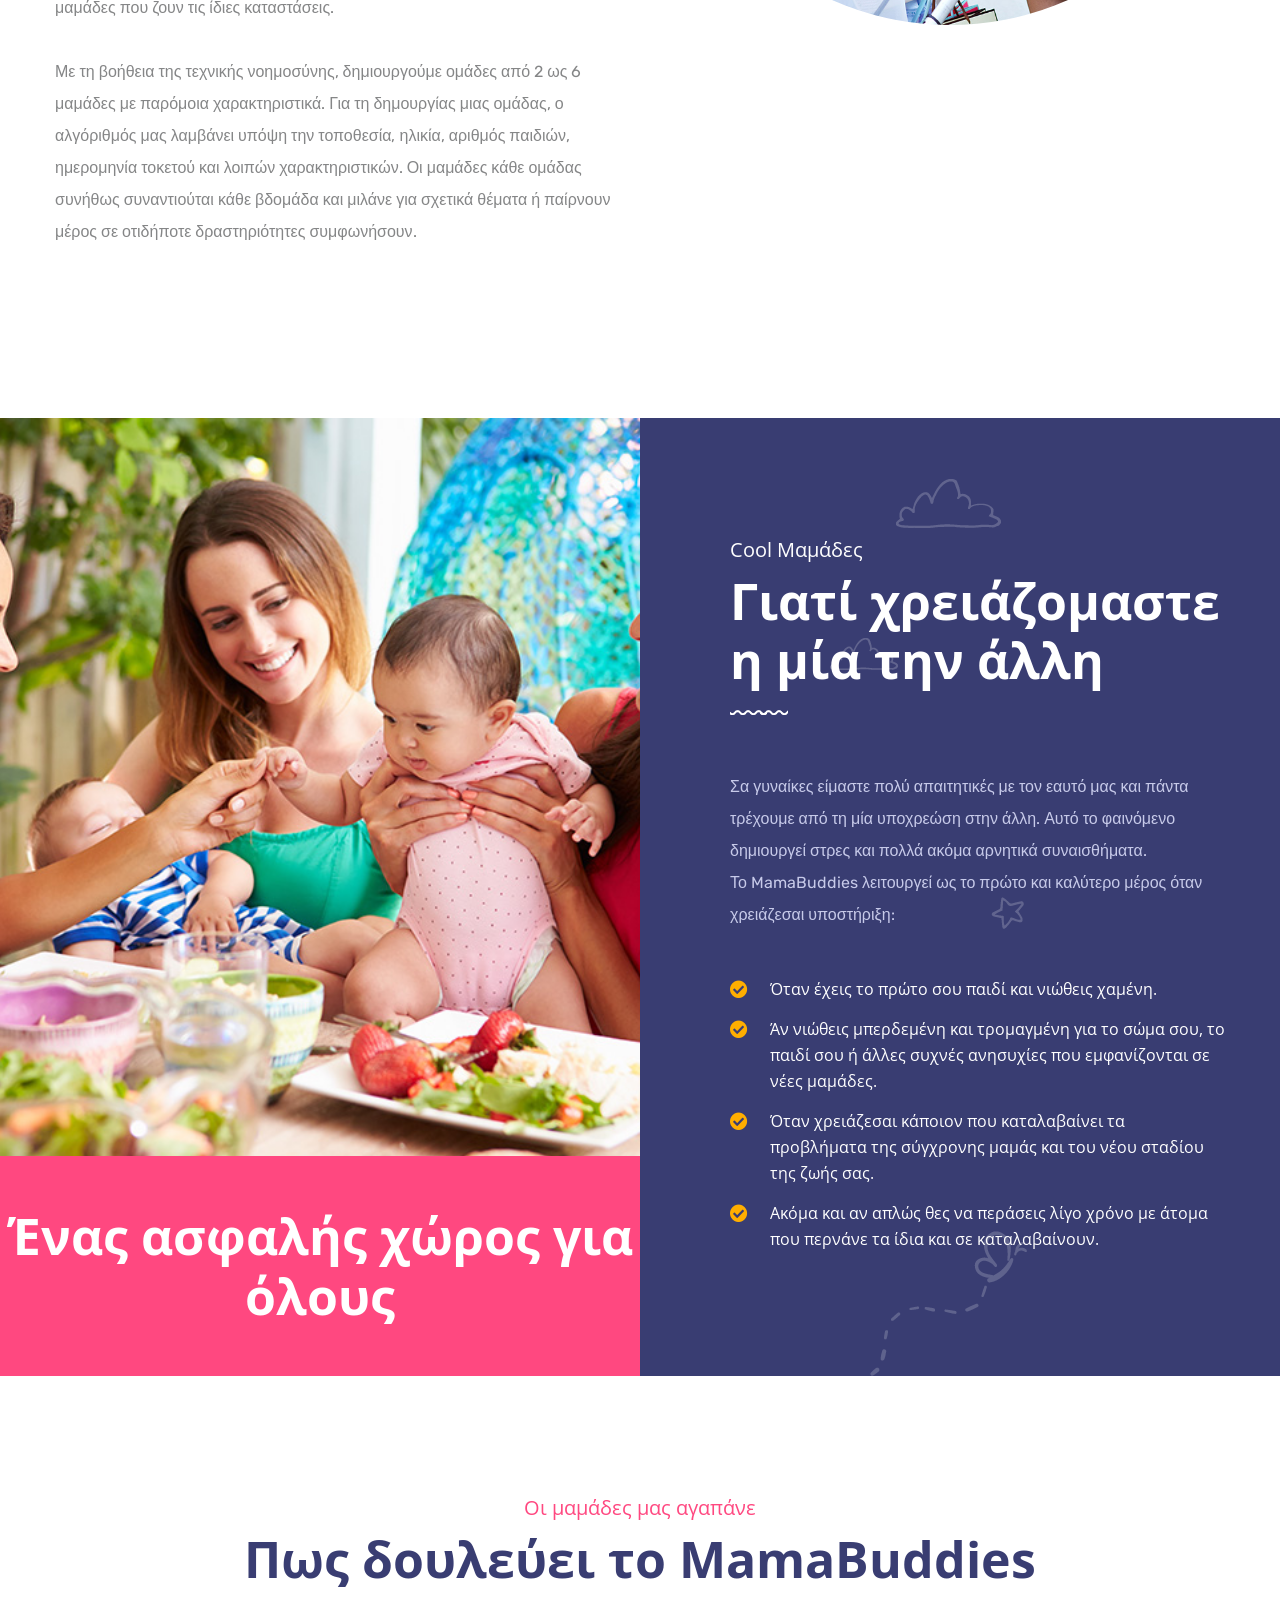
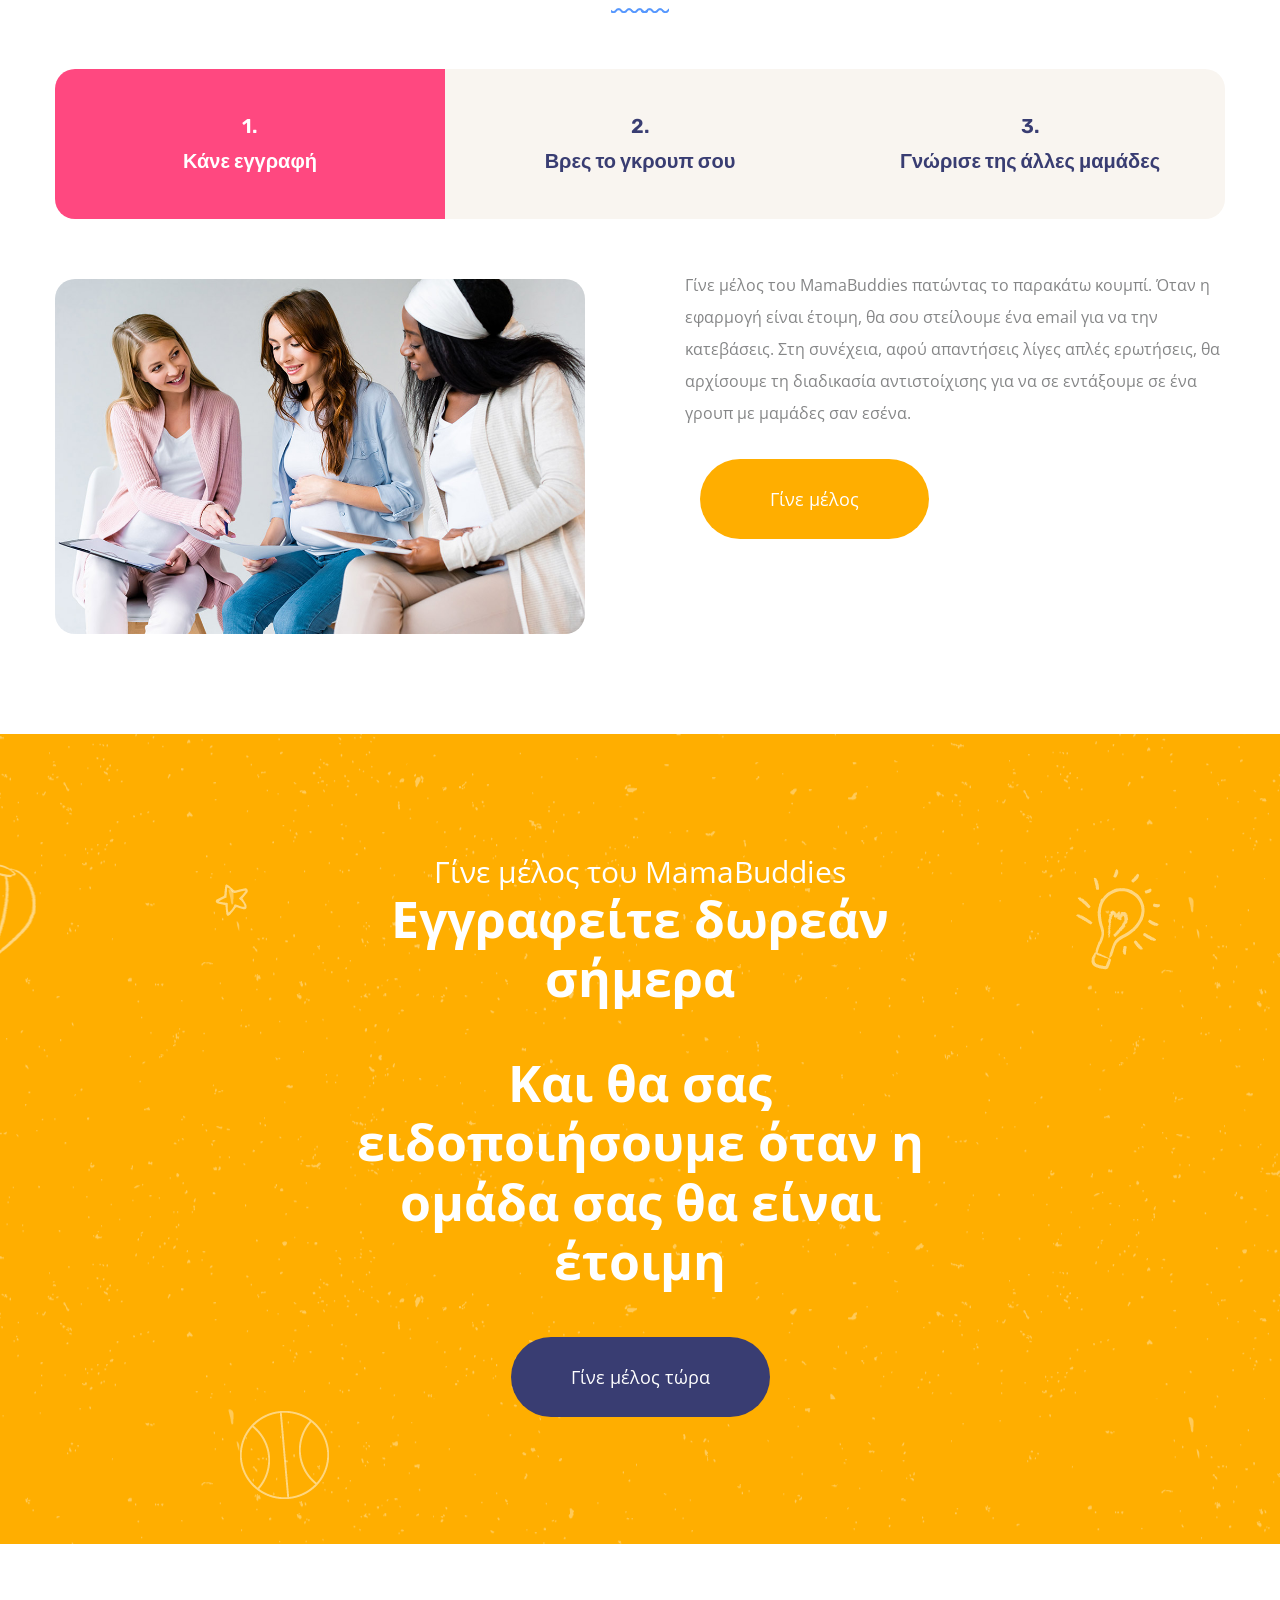
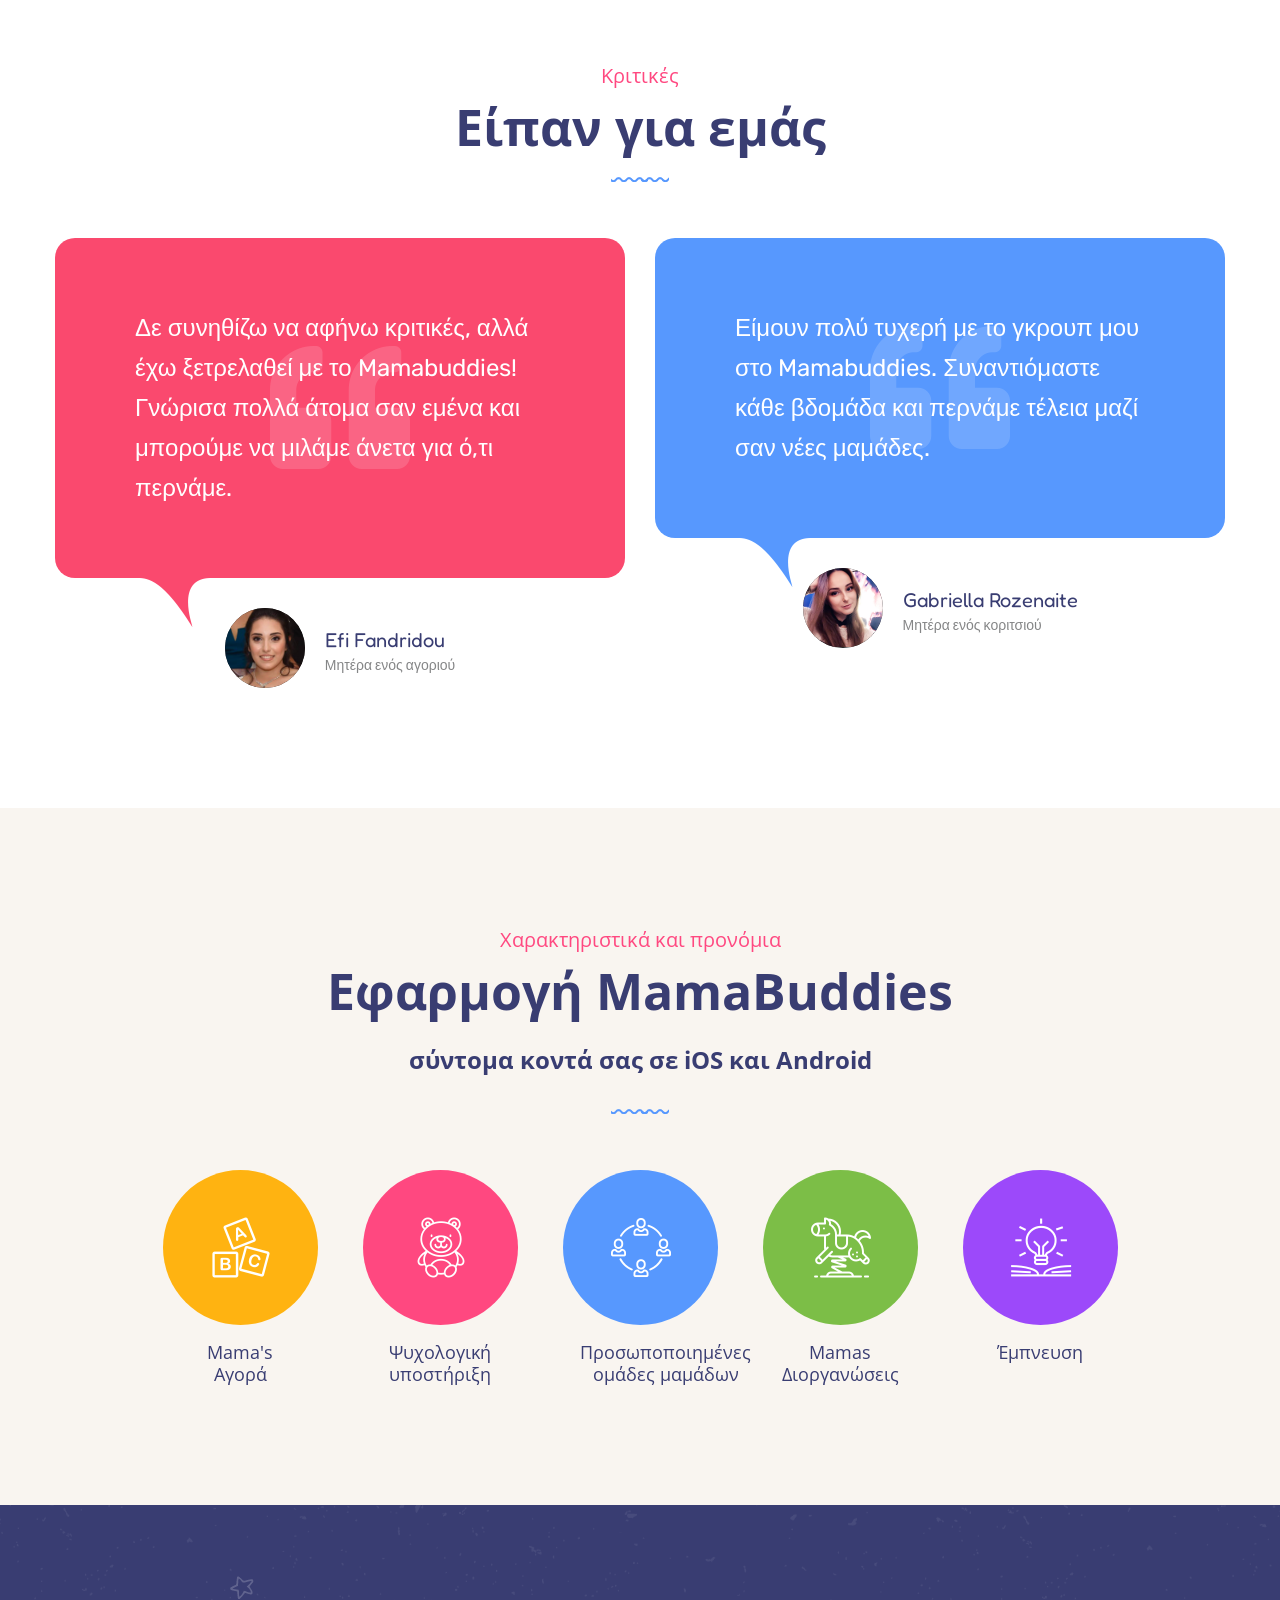
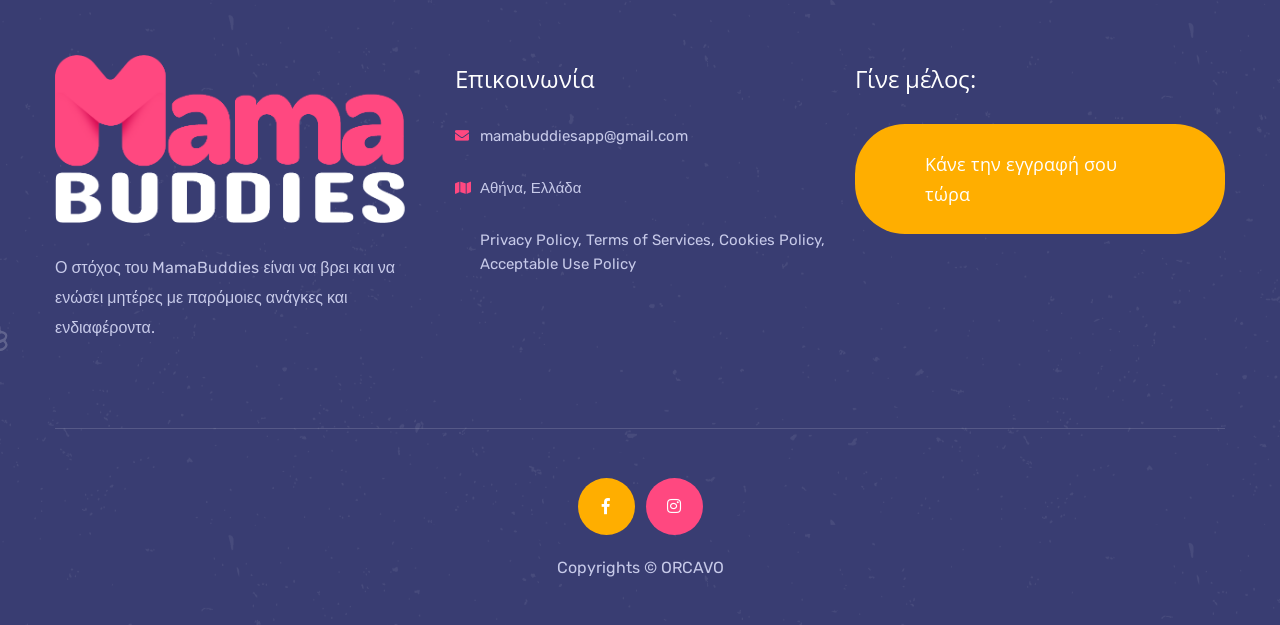
<file: index_gr.html>
<!DOCTYPE html>
<html lang="el">
<head>
<meta charset="utf-8">
<title>MamaBuddies | Home</title>
<!-- Stylesheets -->
<link href="css/bootstrap.css" rel="stylesheet">
<link href="plugins/revolution/css/settings.css" rel="stylesheet" type="text/css"><!-- REVOLUTION SETTINGS STYLES -->
<link href="plugins/revolution/css/layers.css" rel="stylesheet" type="text/css"><!-- REVOLUTION LAYERS STYLES -->
<link href="plugins/revolution/css/navigation.css" rel="stylesheet" type="text/css"><!-- REVOLUTION NAVIGATION STYLES -->

<link href="css/style.css" rel="stylesheet">
<link href="css/responsive.css" rel="stylesheet">

<link rel="shortcut icon" href="images/favicon.png" type="image/x-icon">
<link rel="icon" href="images/favicon.png" type="image/x-icon">
<link href="https://fonts.googleapis.com/css?family=Open+Sans:400,700&display=swap&subset=greek" rel="stylesheet">

<!-- Responsive -->
<meta http-equiv="X-UA-Compatible" content="IE=edge">
<meta name="viewport" content="width=device-width, initial-scale=1.0, maximum-scale=1.0, user-scalable=0">
<!--[if lt IE 9]><script src="https://cdnjs.cloudflare.com/ajax/libs/html5shiv/3.7.3/html5shiv.js"></script><![endif]-->
<!--[if lt IE 9]><script src="js/respond.js"></script><![endif]-->

<!-- Hotjar Tracking Code for https://mamabuddies.netlify.com -->
<script>
    (function (h, o, t, j, a, r) {
        h.hj = h.hj || function () { (h.hj.q = h.hj.q || []).push(arguments) };
        h._hjSettings = { hjid: 1386585, hjsv: 6 };
        a = o.getElementsByTagName('head')[0];
        r = o.createElement('script'); r.async = 1;
        r.src = t + h._hjSettings.hjid + j + h._hjSettings.hjsv;
        a.appendChild(r);
    })(window, document, 'https://static.hotjar.com/c/hotjar-', '.js?sv=');
</script>
</head>

<body>

<div class="page-wrapper">
    <!-- Preloader -->
    <div class="preloader"></div>

    <!-- Main Header -->
    <header class="main-header">
        <!-- Header Upper -->
        <div class="header-upper">
            <div class="auto-container">
                <div class="nav-outer clearfix">
                    <div class="responsive-logo"><a href="index_gr.html"><img src="images/logo.png"
                                alt="Logo of Mama Buddies - κοινότητα μαμάδων"
                                title="MamaBuddies - κοινότητα μαμάδων"></a></div>
    
                    <!-- Main Menu -->
                    <nav class="main-menu navbar-expand-md navbar-light">
                        <div class="navbar-header">
                            <!-- Toggle Button -->
                            <button class="navbar-toggler" type="button" data-toggle="collapse"
                                data-target="#navbarSupportedContent" aria-controls="navbarSupportedContent"
                                aria-expanded="false" aria-label="Toggle navigation">
                                <span class="icon flaticon-menu-button"></span>
                            </button>
                        </div>
    
                        <div class="collapse navbar-collapse clearfix" id="navbarSupportedContent">
                            <ul class="navigation clearfix">
                                <li class="current"><a href="index_gr.html">Αρχική</a></li>
                                <!-- <li><a href="about.html">About Us</a></li> -->
                                <li class=""><a href="join_gr.html">Γίνε Μέλος</a></li>
                                <li class="dropdown"><a>Άλλαξε Γλώσσα</a>
                                    <ul>
                                        <li><a href="index.html">Αγγλικά</a></li>
                                        <li><a href="index_gr.html">Ελληνικά</a></li>
                                        <li><a href="index_lt.html">Λιθουανικά</a></li>
                                    </ul>
                                </li>
                                <!-- <li class=""><a href="events.html">Events</a></li> -->
                                <!-- <li><a href="gallery.html">Gallery</a></li> -->
                                <!-- <li class=""><a href="news.html">Our News</a></li> -->
                            </ul>
                        </div>
                    </nav>
                    <!-- Main Menu End-->
                </div>
            </div>
        </div>
        <!--End Header Upper-->
    
        <!-- Header Lower -->
        <div class="header-lower">
            <div class="auto-container">
                <div class="outer-box">
                    <!-- Option Box -->
                    <div class="option-box">
                        <ul class="clearfix">
                            <li><a href="mailto:mamabuddiesapp@gmail.com"><span class="fa fa-envelope"></span></a></li>
                        </ul>
                    </div>
    
                    <!--Logo-->
                    <div class="logo-outer">
                        <div class="logo"><a href="index_gr.html"><img src="images/logo.png" alt="MamaBuddies logo"
                                    title="MamaBuddies - mother's groups and community"></a></div>
                    </div>
    
                    <ul class="social-icon-colored">
                        <li><a href="https://www.facebook.com/mamabuddiesapp" target="_blank"><span
                                    class="fab fa-facebook-f"></span></a></li>
                        <li><a href="https://www.instagram.com/mamabuddies/" target="_blank"><span
                                    class="fab fa-instagram"></span></a></li>
                    </ul>
                </div>
            </div>
        </div>
    
        <!-- Sticky Header  -->
        <div class="sticky-header">
            <div class="auto-container clearfix">
                <!--Logo-->
                <div class="logo pull-left">
                    <a href="index_gr.html" title="MamaBuddies home"><img src="images/logo.png" alt="MamaBuddies logo"
                            title=""></a>
                </div>
                <!--Right Col-->
                <div class="pull-right">
                    <!-- Main Menu -->
                    <nav class="main-menu">
                        <div class="navbar-collapse show collapse clearfix">
                            <ul class="navigation clearfix">
                                <li class="current"><a href="index_gr.html">Αρχική</a></li>
                                <!-- <li><a href="about.html">About Us</a></li> -->
                                <li class=""><a href="join_gr.html">Γίνε Μέλος</a></li>
                                <li class="dropdown"><a>Άλλαξε Γλώσσα</a>
                                    <ul>
                                        <li><a href="index.html">Αγγλικά</a></li>
                                        <li><a href="index_gr.html">Ελληνικά</a></li>
                                        <li><a href="index_lt.html">Λιθουανικά</a></li>
                                    </ul>
                                </li>
                                <!-- <li class=""><a href="events.html">Events</a></li> -->
                                <!-- <li class=""><a href="news.html">Our News</a></li> -->
                            </ul>
                        </div>
                    </nav><!-- Main Menu End-->
                </div>
            </div>
        </div><!-- End Sticky Menu -->
    </header>
    <!-- End Main Header -->

    <!--Main Slider-->
    <section class="main-slider">
        <div class="rev_slider_wrapper fullwidthbanner-container"  id="rev_slider_one_wrapper" data-source="gallery">
            <div class="rev_slider fullwidthabanner" id="rev_slider_one" data-version="5.4.1">
                <ul>
                    <!-- Slide 1 -->
                    <li data-transition="parallaxvertical" data-description="Slide Description" data-easein="default" data-easeout="default" data-fsmasterspeed="1500" data-fsslotamount="7" data-fstransition="fade" data-hideafterloop="0" data-hideslideonmobile="off" data-index="rs-1681" data-masterspeed="default" data-param1="" data-param10="" data-param2="" data-param3="" data-param4="" data-param5="" data-param6="" data-param7="" data-param8="" data-param9="" data-rotate="0" data-saveperformance="off" data-slotamount="default" data-thumb="images/main-slider/4.jpg">

                        <img alt="" class="rev-slidebg" data-bgfit="cover" data-bgparallax="10" data-bgposition="center center" data-bgrepeat="no-repeat" data-no-retina="" src="images/main-slider/1.jpg">
                        
                        <div class="tp-caption tp-resizeme big-ipad-hidden tp-shape tp-shapewrapper rs-parallaxlevel-4" 
                        data-paddingbottom="[0,0,0,0]"
                        data-paddingleft="[0,0,0,0]"
                        data-paddingright="[0,0,0,0]"
                        data-paddingtop="[0,0,0,0]"
                        data-responsive_offset="on"
                        data-type="text"
                        data-height="none"
                        data-whitespace="nowrap"
                        data-width="none"
                        data-hoffset="['30','15','15','15']"
                        data-voffset="['140','0','0','0']"
                        data-x="['left','left','left','left']"
                        data-y="['top','top','top','top']"
                        data-textalign="['top','top','top','top']"
                        data-frames='[{"delay":500,"speed":1000,"frame":"0","from":"z:0;rX:0;rY:0;rZ:0;sX:0.9;sY:0.9;skX:0;skY:0;opacity:0;","to":"o:1;","ease":"Power3.easeInOut"},{"delay":"wait","speed":300,"frame":"999","to":"auto:auto;","ease":"Power3.easeInOut"}]'>
                            <span class="icon icon-sun"></span>
                        </div>

                        <div class="tp-caption tp-resizeme big-ipad-hidden tp-shape tp-shapewrapper rs-parallaxlevel-5" 
                        data-paddingbottom="[0,0,0,0]"
                        data-paddingleft="[0,0,0,0]"
                        data-paddingright="[0,0,0,0]"
                        data-paddingtop="[0,0,0,0]"
                        data-responsive_offset="on"
                        data-type="shape"
                        data-height="none"
                        data-whitespace="nowrap"
                        data-width="none"
                        data-hoffset="['-80','15','15','15']"
                        data-voffset="['200','0','0','0']"
                        data-x="['right','right','right','right']"
                        data-y="['top','top','top','top']"
                        data-textalign="['top','top','top','top']"
                        data-frames='[{"delay":1000,"speed":1000,"frame":"0","from":"z:0;rX:0;rY:0;rZ:0;sX:0.9;sY:0.9;skX:0;skY:0;opacity:0;","to":"o:1;","ease":"Power3.easeInOut"},{"delay":"wait","speed":300,"frame":"999","to":"auto:auto;","ease":"Power3.easeInOut"}]'>
                            <span class="icon icon-rainbow"></span>
                        </div>

                        <div class="tp-caption" 
                        data-paddingbottom="[0,0,0,0]"
                        data-paddingleft="[0,0,0,0]"
                        data-paddingright="[0,0,0,0]"
                        data-paddingtop="[0,0,0,0]"
                        data-responsive_offset="on"
                        data-type="text"
                        data-height="none"
                        data-width="['650','650','650','400']"
                        data-whitespace="normal"
                        data-hoffset="['0','0','0','0']"
                        data-voffset="['-210','-210','-150','-140']"
                        data-x="['center','center','center','center']"
                        data-y="['middle','middle','middle','middle']"
                        data-textalign="['top','top','top','top']"
                        data-frames='[{"delay":1500,"speed":1500,"frame":"0","from":"z:0;rX:0;rY:0;rZ:0;sX:0.9;sY:0.9;skX:0;skY:0;opacity:0;","to":"o:1;","ease":"Power3.easeInOut"},{"delay":"wait","speed":300,"frame":"999","to":"auto:auto;","ease":"Power3.easeInOut"}]'>
                            <div class="title heading_gr">Καλωσήρθες στη κοινότητα μαμάδων</div>
                        </div>

                        <div class="tp-caption" 
                        data-paddingbottom="[0,0,0,0]"
                        data-paddingleft="[0,0,0,0]"
                        data-paddingright="[0,0,0,0]"
                        data-paddingtop="[0,0,0,0]"
                        data-responsive_offset="on"
                        data-type="text"
                        data-height="none"
                        data-width="['750','750','750','400']"
                        data-whitespace="normal"
                        data-hoffset="['0','0','0','0']"
                        data-voffset="['-25','-25','-25','-25']"
                        data-x="['center','center','center','center']"
                        data-y="['middle','middle','middle','middle']"
                        data-textalign="['top','top','top','top']"
                        data-frames='[{"delay":2200,"speed":1500,"frame":"0","from":"z:0;rX:0;rY:0;rZ:0;sX:0.9;sY:0.9;skX:0;skY:0;opacity:0;","to":"o:1;","ease":"Power3.easeInOut"},{"delay":"wait","speed":300,"frame":"999","to":"auto:auto;","ease":"Power3.easeInOut"}]'>
                            <h2 class="title_gr">Η πιο must κοινότητα για τις πιο cool μαμάδες</h2>
                        </div>
                        
                        <div class="tp-caption tp-resizeme" 
                        data-paddingbottom="[0,0,0,0]"
                        data-paddingleft="[0,0,0,0]"
                        data-paddingright="[0,0,0,0]"
                        data-paddingtop="[0,0,0,0]"
                        data-responsive_offset="on"
                        data-type="text"
                        data-height="none"
                        data-whitespace="normal"
                        data-width="['650','650','650','450']"
                        data-hoffset="['0','0','0','0']"
                        data-voffset="['190','190','130','120']"
                        data-x="['center','center','center','center']"
                        data-y="['middle','middle','middle','middle']"
                        data-textalign="['top','top','top','top']"
                        data-frames='[{"delay":3000,"speed":1500,"frame":"0","from":"y:[100%];z:0;rX:0deg;rY:0;rZ:0;sX:1;sY:1;skX:0;skY:0;opacity:0;","to":"o:1;","ease":"Power4.easeInOut"},{"delay":"wait","speed":300,"frame":"999","to":"auto:auto;","ease":"Power3.easeInOut"}]'>
                            <div class="link-box"><a href="join_gr.html" class="theme-btn btn-style-one heading_gr">Εγγραφείτε δωρεάν!</a></div>
                        </div>
                    </li>
                    <!-- Slide 1 -->
                </ul>
            </div>
        </div>
    </section>
    <!--End Main Slider-->

    <!-- About Section -->
    <section class="about-section">
        <div class="parallax-scene parallax-scene-1 anim-icons">
            <span data-depth="0.50" class="parallax-layer icon icon-star"></span>
            <span data-depth="0.40" class="parallax-layer icon icon-balloon"></span>
            <span data-depth="0.50" class="parallax-layer icon icon-cloud"></span>
            <span data-depth="0.40" class="parallax-layer icon icon-star-2"></span>
            <span data-depth="0.50" class="parallax-layer icon icon-paper-plane"></span>
        </div>

        <div class="auto-container">

            <div class="row">
                <!-- Content Column -->
                <div class="content-column col-lg-6 col-md-12 col-sm-12">
                    <div class="sec-title">
                        <span class="title heading_gr">Σχετικά με το MamaBuddies</span>
                        <h2 class="title_gr">Βρίσκουμε και συνδέουμε μαμάδες με παρόμοιες ανάγκες</h2>
                    </div>
                    <div class="text">
                        Η εγκυμοσύνη, το πρώτο μας παιδί και γενικότερα η ανατροφή ενός παιδιού μπορεί να είναι πολύ δύσκολη και αγχωτική. Η
                        ανταλλαγή εμπειριών και συναισθημάτων μεταξύ άλλων γυναικών που βρίσκονται σε παρόμοια κατάσταση βοηθά σε αυτές τις
                        καταστάσεις, αλλά είναι αρκετά δύσκολο να προγραμματιστεί.
                        <br><br>
                        Ο στόχος του MamaBuddies είναι να βοηθήσουμε τις μαμάδες να βρούν άλλες μαμάδες που ζουν τις ίδιες καταστάσεις.
                        <br><br>
                        Με τη βοήθεια της τεχνικής νοημοσύνης, δημιουργούμε ομάδες από 2 ως 6 μαμάδες με παρόμοια χαρακτηριστικά. Για τη
                        δημουργίας μιας ομάδας, ο αλγόριθμός μας λαμβάνει υπόψη την τοποθεσία, ηλικία, αριθμός παιδιών, ημερομηνία τοκετού και
                        λοιπών χαρακτηριστικών. Οι μαμάδες κάθε ομάδας συνήθως συναντιούται κάθε βδομάδα και μιλάνε για σχετικά θέματα ή
                        παίρνουν μέρος σε οτιδήποτε δραστηριότητες συμφωνήσουν.
                    </div>
                </div>

                <div class="image-column col-lg-6 col-md-12 col-sm-12">
                    <div class="inner-column">
                        <figure class="image wow fadeInRight"><img src="images/resource/mama-buddies-about.jpeg" alt="Photo of mothers partying"></figure>
                        <!-- <div class="count-outer count-box wow zoomIn" data-wow-delay="600ms">
                            <h4 class="counter-title">Created Groups</h4>
                            <span class="count-text" data-speed="4000" data-stop="5">0</span>
                        </div> -->
                    </div>
                </div>
            </div>
        </div>
    </section>
    <!--End About Section -->
    
    <!-- Why Section -->
    <section class="fluid-section-one">
        <div class="outer-container clearfix">
    
            <!--Content Column-->
            <div class="content-column">
                <div class="parallax-scene parallax-scene-2 anim-icons">
                    <span data-depth="0.50" class="parallax-layer icon icon-cloud-2"></span>
                    <span data-depth="0.30" class="parallax-layer icon icon-cloud-3"></span>
                    <span data-depth="0.20" class="parallax-layer icon icon-butterfly"></span>
                    <span data-depth="0.40" class="parallax-layer icon icon-star-6"></span>
                </div>
                <div class="inner-column">
                    <!-- Sec Title -->
                    <div class="sec-title light">
                        <div class="title heading_gr">Cool Μαμάδες</div>
                        <h2 class="title_gr">Γιατί χρειάζομαστε η μία την άλλη</h2>
                    </div>
                    <div class="text">
                        Σα γυναίκες είμαστε πολύ απαιτητικές με τον εαυτό μας και πάντα τρέχουμε από τη μία υποχρεώση στην άλλη. Αυτό το
                        φαινόμενο δημιουργεί στρες και πολλά ακόμα αρνητικά συναισθήματα. 
                        <br>Το MamaBuddies λειτουργεί ως το πρώτο και καλύτερο μέρος όταν χρειάζεσαι υποστήριξη:
                    </div>
    
                    <ul class="list-style-one">
                        <li class="heading_gr">Όταν έχεις το πρώτο σου παιδί και νιώθεις χαμένη.
                        </li>
                        <li class="heading_gr">Άν νιώθεις μπερδεμένη και τρομαγμένη για το σώμα σου, το παιδί σου ή άλλες συχνές ανησυχίες που εμφανίζονται σε νέες
                        μαμάδες.</li>
                        <li class="heading_gr">Όταν χρειάζεσαι κάποιον που καταλαβαίνει τα προβλήματα της σύγχρονης μαμάς και του νέου σταδίου της ζωής σας.</li>
                        <li class="heading_gr">Ακόμα και αν απλώς θες να περάσεις λίγο χρόνο με άτομα που περνάνε τα ίδια και σε καταλαβαίνουν.</li>
                    </ul>
                </div>
            </div>
            <!--Image Column-->
            <div class="image-column">
                <div class="inner-column" style="background-image:url(images/resource/image-2.jpg);">
                    <figure class="image-box"><img src="images/resource/image-2.jpg"
                            alt="MamaBuddies meeting picture of women having lunch outside on summer"></figure>
                </div>
                <div class="caption-box">
                    <h3  class="title_gr">Ένας ασφαλής χώρος για όλους</h3>
                </div>
            </div>
        </div>
    </section>
    <!-- End Why Section -->

    <!-- How to Join -->
    <section id="mb-join" class="why-choose-us">
        <div class="auto-container">
            <div class="sec-title text-center">
                <span class="title heading_gr">Οι μαμάδες μας αγαπάνε</span>
                <h2 class="title_gr">Πως δουλεύει το MamaBuddies</h2>
            </div>
    
            <div class="services-tabs tabs-box">
                <!--Tab Btns-->
                <ul class="tab-btns tab-buttons clearfix">
                    <li data-tab="#tab-1" class="tab-btn active-btn">1.<br>Κάνε εγγραφή</li>
                    <li data-tab="#tab-2" class="tab-btn">2.<br>Βρες το γκρουπ σου</li>
                    <li data-tab="#tab-3" class="tab-btn">3.<br>Γνώρισε της άλλες μαμάδες</li>
                </ul>
    
                <!--Tabs Container-->
                <div class="tabs-content">
                    <!-- Tab / Active Tab-->
                    <div class="tab active-tab" id="tab-1">
                        <div class="service-tabs">
                            <div class="row">
                                <div class="image-column col-lg-6 col-md-12 col-sm-12">
                                    <div class="inner-column">
                                        <div class="image-box">
                                            <figure class="image"><img src="images/resource/mama-buddies_signup.jpeg"
                                                    alt="Picture of mothers signing up to become MamaBuddies in Mothers group">
                                            </figure>
                                        </div>
                                    </div>
                                </div>
    
                                <div class="content-column col-lg-6 col-md-12 col-sm-12">
                                    <div class="inner-column">
                                        <div class="text heading_gr">
                                            Γίνε μέλος του MamaBuddies πατώντας το παρακάτω κουμπί. Όταν η εφαρμογή είναι έτοιμη, θα σου στείλουμε ένα email για να
                                            την κατεβάσεις. Στη συνέχεια, αφού απαντήσεις λίγες απλές ερωτήσεις, θα αρχίσουμε τη διαδικασία αντιστοίχισης για να σε
                                            εντάξουμε σε ένα γρουπ με μαμάδες σαν εσένα.
                                        </div>
                                        <div class="auto-container">
                                            <div class="btn-box"><a href="join_gr.html"
                                                    class="theme-btn btn-style-one heading_gr">Γίνε μέλος</a></div>
                                        </div>
                                    </div>
                                </div>
                            </div>
                        </div>
                    </div>
    
                    <!-- Tab -->
                    <div class="tab" id="tab-2">
                        <div class="service-tabs">
                            <div class="row">
                                <div class="image-column col-lg-6 col-md-12 col-sm-12">
                                    <div class="inner-column">
                                        <div class="image-box">
                                            <figure class="image"><img src="images/resource/mama-buddies_invite.jpeg"
                                                    alt="New MamaBuddy holding her baby in the air"></figure>
                                        </div>
                                    </div>
                                </div>
    
                                <div class="content-column col-lg-6 col-md-12 col-sm-12">
                                    <div class="inner-column">
                                        <div class="text">
                                            Ο αλγόριθμος του MamaBuddies θα προσπαθήσει να σας προσθέσει σε ένα γρουπ με άλλες μαμάδες. Εάν δεν επιθυμείται να
                                            συμμετάσετε, μπορείτε απλά να μην αποδεχτείτε την πρόσκληση και να χρησιμοποιήσετε τις υπόλοιπες υπηρεσίες που διαθέτει
                                            το MamaBuddies.
                                        </div>
                                        <ul class="list-style-two">
                                            <li class="heading_gr">Online κοινότητα μαμάδων</li>
                                            <li class="heading_gr">Μηνιαία ενημέρωση</li>
                                            <li class="heading_gr">Mamas Αγορά (σύντομα κοντά σας)</li>
                                            <li class="heading_gr">Υποστήριξη και έμπνευση στο φόρουμ</li>
                                        </ul>
                                    </div>
                                </div>
                            </div>
                        </div>
                    </div>
    
                    <!--Tab-->
                    <div class="tab" id="tab-3">
                        <div class="service-tabs">
                            <div class="row">
                                <div class="image-column col-lg-6 col-md-12 col-sm-12">
                                    <div class="inner-column">
                                        <div class="image-box">
                                            <figure class="image"><img src="images/resource/mama-buddies_meet.jpeg"
                                                    alt="Picture of the first meeting of MamaBuddies mothers group">
                                            </figure>
                                        </div>
                                    </div>
                                </div>
    
                                <div class="content-column col-lg-6 col-md-12 col-sm-12">
                                    <div class="inner-column">
                                        <div class="text">
                                            Αφού όλες οι μητέρες αποδεχτούν την ομαδική πρόσκληση, θα ενταχθείς σε ενα chat στην ιστοσελίδα. Μέσα στις πρώτες
                                            εβδομάδες, θα σας ενθαρρύνουμε να συναντηθείτε όλες μαζί κοντά στην περιοχή που μένετε.
                                        </div>
                                        <div class="text">
                                            Μετά από αυτό θα μπορέσεις να επιλέξεις αν θέλεις να παραμείνεις σε αυτή την ομάδα, να ενταχθείς σε άλλη ομάδα ή απλά να
                                            συνεχίσεις ως απλό μέλος του MamaBuddies.
                                        </div>
                                        <div class="text">
                                            Από αυτό το σημείο και μετά θα μπορείτε να κανονίζετε μόνοι σας τις συναντήσεις σας ανάλογα με το πρόγραμμά σας και τις
                                            επιθυμίες σας.
                                        </div>
    
                                    </div>
                                </div>
                            </div>
                        </div>
                    </div>
                </div>
            </div>
        </div>
    </section>
    <!--End How to Join Us -->

    <!-- Call To Action -->
    <section class="call-to-action">
        <div class="parallax-scene parallax-scene-3 anim-icons">
            <span data-depth="0.50" class="parallax-layer icon icon-balloon-3"></span>
            <span data-depth="0.30" class="parallax-layer icon icon-star-6"></span>
            <span data-depth="0.40" class="parallax-layer icon icon-ball"></span>
            <span data-depth="0.20" class="parallax-layer icon icon-idea-2"></span>
            <span data-depth="0.50" class="parallax-layer icon icon-balloon-4"></span>
        </div>
    
        <div class="auto-container">
            <div class="content-box">
                <span class="title heading_gr">Γίνε μέλος του MamaBuddies</span>
                <h2 class="title_gr">Εγγραφείτε δωρεάν σήμερα</h2> <h2 class="title_gr"> Και θα σας ειδοποιήσουμε όταν η ομάδα σας θα είναι έτοιμη</h2>
                <div class="btn-box"><a href="join.html" class="theme-btn btn-style-two heading_gr">Γίνε μέλος τώρα</a></div>
            </div>
        </div>
    </section>
    <!--End Call To Action -->

    <!-- Testimonial Section -->
    <section class="testimonial-section">
        <div class="auto-container">
            <div class="sec-title text-center">
                <div class="title heading_gr">Κριτικές</div>
                <h2 class="title_gr">Είπαν για εμάς</h2>
            </div>
    
            <div class="testimonial-carousel owl-carousel owl-theme">
                <!-- Testimonial Block -->
                <div class="testimonial-block">
                    <div class="inner-box">
                        <div class="content">
                            <div class="text">Δε συνηθίζω να αφήνω κριτικές, αλλά έχω ξετρελαθεί με το Mamabuddies! Γνώρισα πολλά άτομα σαν εμένα και μπορούμε να
                            μιλάμε άνετα για ό,τι περνάμε.</div>
                        </div>
                        <div class="info-box">
                            <div class="thumb"><img src="images/resource/efi.png" alt="Efi Fandridou testimonial"></div>
                            <h6 class="name">Efi Fandridou</h6>
                            <span class="designation">Μητέρα ενός αγοριού</span>
                        </div>
                    </div>
                </div>
    
                <!-- Testimonial Block -->
                <div class="testimonial-block style-two">
                    <div class="inner-box">
                        <div class="content">
                            <div class="text">Είμουν πολύ τυχερή με το γκρουπ μου στο Mamabuddies. Συναντιόμαστε κάθε βδομάδα και περνάμε τέλεια μαζί σαν νέες
                            μαμάδες.
                            </div>
                        </div>
                        <div class="info-box">
                            <div class="thumb"><img src="images/resource/gabriella.png" alt=""></div>
                            <h6 class="name">Gabriella Rozenaite</h6>
                            <span class="designation">Μητέρα ενός κοριτσιού</span>
                        </div>
                    </div>
                </div>
    
                <!-- Testimonial Block -->
                <!-- <div class="testimonial-block">
                    <div class="inner-box">
                        <div class="content">
                            <div class="text">This is due to their excellent service, competitive pricing and customer support. It’s throughly refresing to get such a personal touch.</div>
                        </div>
                        <div class="info-box">
                            <div class="thumb"><img src="https://randomuser.me/api/portraits/women/24.jpg" alt=""></div>
                            <h6 class="name">Christine Rose</h6>
                            <span class="designation">Mother of 2 kids</span>
                        </div>
                    </div>
                </div> -->
            </div>
        </div>
    </section>
    <!--End Testimonial Section -->

    <!-- Features Section -->
    <section class="offers-section">
        <div class="auto-container">
            <div class="sec-title text-center">
                <span class="title heading_gr">Χαρακτηριστικά και προνόμια</span>
                <h2 class="title_gr">Εφαρμογή MamaBuddies<br /><span class="mb-text--detailed">σύντομα κοντά σας σε iOS και Android</span></h2>
            </div>
    
            <div class="row justify-content-center">
                <!-- Offer Block -->
                <div class="offer-block col-xl-2 col-lg-3 col-md-6 col-sm-12">
                    <div class="inner-box">
                        <div class="icon-box wow rollIn"><span class="icon flaticon-abc-block"></span></div>
                        <h5 class="heading_gr"><a href="">Mama's Αγορά</a></h5>
                    </div>
                </div>
    
                <!-- Offer Block -->
                <div class="offer-block col-xl-2 col-lg-3 col-md-6 col-sm-12">
                    <div class="inner-box">
                        <div class="icon-box wow rollIn" data-wow-delay="600ms"><span
                                class="icon flaticon-teddy-bear-1"></span></div>
                        <h5 class="heading_gr"><a href="about.html">Ψυχολογική υποστήριξη</a></h5>
                    </div>
                </div>
    
                <!-- Offer Block -->
                <div class="offer-block col-xl-2 col-lg-3 col-md-6 col-sm-12">
                    <div class="inner-box">
                        <div class="icon-box wow rollIn" data-wow-delay="600ms"><span class="icon flaticon-workers"></span>
                        </div>
                        <h5 class="heading_gr"><a href="about.html">Προσωποποιημένες ομάδες μαμάδων</a></h5>
                    </div>
                </div>
    
                <!-- Offer Block -->
                <div class="offer-block col-xl-2 col-lg-3 col-md-6 col-sm-12">
                    <div class="inner-box">
                        <div class="icon-box wow rollIn" data-wow-delay="0ms"><span class="icon flaticon-horse"></span>
                        </div>
                        <h5 class="heading_gr"><a href="about.html">Mamas Διοργανώσεις</a></h5>
                    </div>
                </div>
    
                <!-- Offer Block -->
                <div class="offer-block col-xl-2 col-lg-3 col-md-6 col-sm-12">
                    <div class="inner-box">
                        <div class="icon-box wow rollIn" data-wow-delay="300ms"><span
                                class="icon flaticon-knowledge"></span></div>
                        <h5 class="heading_gr"><a href="about.html">Έμπνευση</a></h5>
                    </div>
                </div>
            </div>
        </div>
    </section>
    <!--End Features Section -->

    <!--Main Footer-->
    <footer id="mb-footer" class="main-footer">
    	<div class="anim-icons">
    		<span class="icon icon-sparrow wow zoomIn" data-wow-delay="400ms"></span>
    		<span class="icon icon-rainbow-2 wow zoomIn" data-wow-delay="800ms"></span>
    		<span class="icon icon-star-3"></span>
    		<span class="icon icon-star-3 two"></span>
    		<span class="icon icon-sun"></span>
    		<span class="icon icon-plane wow zoomIn" data-wow-delay="1200ms"></span>
    	</div>

    	<!--Scroll to top-->
		<div class="scroll-to-top scroll-to-target" data-target="html"><span class="icon icon-arrow-up"></span></div>

        <!--footer upper-->
        <div class="footer-upper">
            <div class="auto-container">
                <div class="row clearfix">
                    <!--Big Column-->
                    <div class="big-column col-xl-8 col-lg-12 col-md-12 col-sm-12">
                        <div class="row clearfix">
                        
                            <!--Footer Column-->
                            <div class="footer-column col-lg-6 col-md-6 col-sm-12">
                                <div class="footer-widget logo-widget">
                                    <div class="logo">
                                        <a href="index_gr.html"><img src="images/footer-logo.png" alt="Mamabuddies Mother's group generator logo" /></a>
                                    </div>
                                    <div class="text">
                                        Ο στόχος του MamaBuddies είναι να βρει και να ενώσει μητέρες με παρόμοιες ανάγκες και ενδιαφέροντα.
                                    </div>

                                </div>
                            </div>
                            
                            <!--Footer Column-->
                            <div class="footer-column col-lg-6 col-md-6 col-sm-12">
                                <div class="footer-widget contact-widget">
                                    <h4 class="widget-title heading_gr">Επικοινωνία</h4>
                                    <div class="widget-content">
                                        <ul class="contact-info">    
                                            <li><a href="mailto:mamabuddiesapp@gmail.com"><span class="fa fa-envelope"></span>mamabuddiesapp@gmail.com</a></li>
                                            <li><span class="fa fa-map"></span>Αθήνα, Ελλάδα</li>
                                            <li><a href="policy.html">Privacy Policy, Terms of Services, Cookies Policy, Acceptable Use Policy</a></li>

                                        </ul>
                                    </div>
                                </div>
                            </div>
                        </div>
                    </div>
                    
                    <!--Big Column-->
                    <div class="big-column col-xl-4 col-lg-4 col-md-12 col-sm-12">
                        <div class="row clearfix">
                            <!-- Footer Column
                            <div class="footer-column col-xl-3 col-lg-3 col-md-6 col-sm-4">
                                <div class="footer-widget links-widget">
                                    <h4 class="widget-title">Links</h4>
                                    <div class="widget-content">
                                        <ul class="list">
                                            <li><a href="#">About</a></li>
                                            <li><a href="#">Contact</a></li>
                                            <li><a href="#">Our Gallery</a></li>
                                            <li><a href="#">Programs</a></li>
                                            <li><a href="#">Events</a></li>
                                        </ul>
                                    </div>
                                </div>
                            </div> -->

                            <!--Footer Column-->
                            <!-- <div class="footer-column col-xl-5 col-lg-3 col-md-6 col-sm-12">
                                <div class="footer-widget activites-widget">
                                    <h4 class="widget-title">Activities</h4>
                                    <div class="widget-content">
                                        <ul class="list">
                                            <li><a href="#">MamaBuddies Groups</a></li>
                                            <li><a href="#">Mama's Market</a></li>
                                            <li><a href="#">Mamas Only Forum</a></li>
                                            <li><a href="#">MamaBuddies Events</a></li>
                                            <li><a href="#">News</a></li>
                                        </ul>
                                    </div>
                                </div>
                            </div> -->

                            <!--Footer Column-->
                            <div class="footer-column col-xl-12 col-lg-12 col-md-12 col-sm-12">
                                <div class="footer-widget newsletter-widget">
                                    <h4 class="widget-title heading_gr">Γίνε μέλος:</h4>
                                    <div class="btn-box"><a href="join_gr.html" class="theme-btn btn-style-one heading_gr">Κάνε την εγγραφή σου τώρα</a></div>
                                </div>
                            </div>
                        </div>
                    </div>
                </div>
            </div>
        </div>
        <!--Footer Bottom-->
        <div class="footer-bottom">
            <div class="auto-container">
        		<ul class="social-icon-colored">
        			<li><a href="https://www.facebook.com/mamabuddiesapp" target="_blank"><span class="fab fa-facebook-f"></span></a></li>
        			<li><a href="https://www.instagram.com/mamabuddies/" target="_blank"><span class="fab fa-instagram"></span></a></li>
        		</ul>
                <div class="copyright"> Copyrights &copy; <a href="https://www.orcavo.com" target="_blank">ORCAVO</a></div>
            </div>
        </div>
    </footer>
    <!--End Main Footer-->

</div>

<script src="js/jquery.js"></script>
<script src="js/popper.min.js"></script>
<script src="js/bootstrap.min.js"></script>
<!--Revolution Slider-->
<script src="plugins/revolution/js/jquery.themepunch.revolution.min.js"></script>
<script src="plugins/revolution/js/jquery.themepunch.tools.min.js"></script>
<script src="plugins/revolution/js/extensions/revolution.extension.actions.min.js"></script>
<script src="plugins/revolution/js/extensions/revolution.extension.carousel.min.js"></script>
<script src="plugins/revolution/js/extensions/revolution.extension.kenburn.min.js"></script>
<script src="plugins/revolution/js/extensions/revolution.extension.layeranimation.min.js"></script>
<script src="plugins/revolution/js/extensions/revolution.extension.migration.min.js"></script>
<script src="plugins/revolution/js/extensions/revolution.extension.navigation.min.js"></script>
<script src="plugins/revolution/js/extensions/revolution.extension.parallax.min.js"></script>
<script src="plugins/revolution/js/extensions/revolution.extension.slideanims.min.js"></script>
<script src="plugins/revolution/js/extensions/revolution.extension.video.min.js"></script>
<script src="js/main-slider-script.js"></script>
<!--Revolution Slider-->
<script src="js/jquery-ui.js"></script>
<script src="js/jquery.fancybox.js"></script>
<script src="js/owl.js"></script>
<script src="js/wow.js"></script>
<script src="js/appear.js"></script>
<script src="js/parallax.min.js"></script>
<script src="js/script.js"></script>
<script
    id="mcjs">!function (c, h, i, m, p) { m = c.createElement(h), p = c.getElementsByTagName(h)[0], m.async = 1, m.src = i, p.parentNode.insertBefore(m, p) }(document, "script", "https://chimpstatic.com/mcjs-connected/js/users/4fb4c42e8811ff3050cf34972/a1518ff83f48109ca6293867c.js");</script>
</body>
</html>
</file>
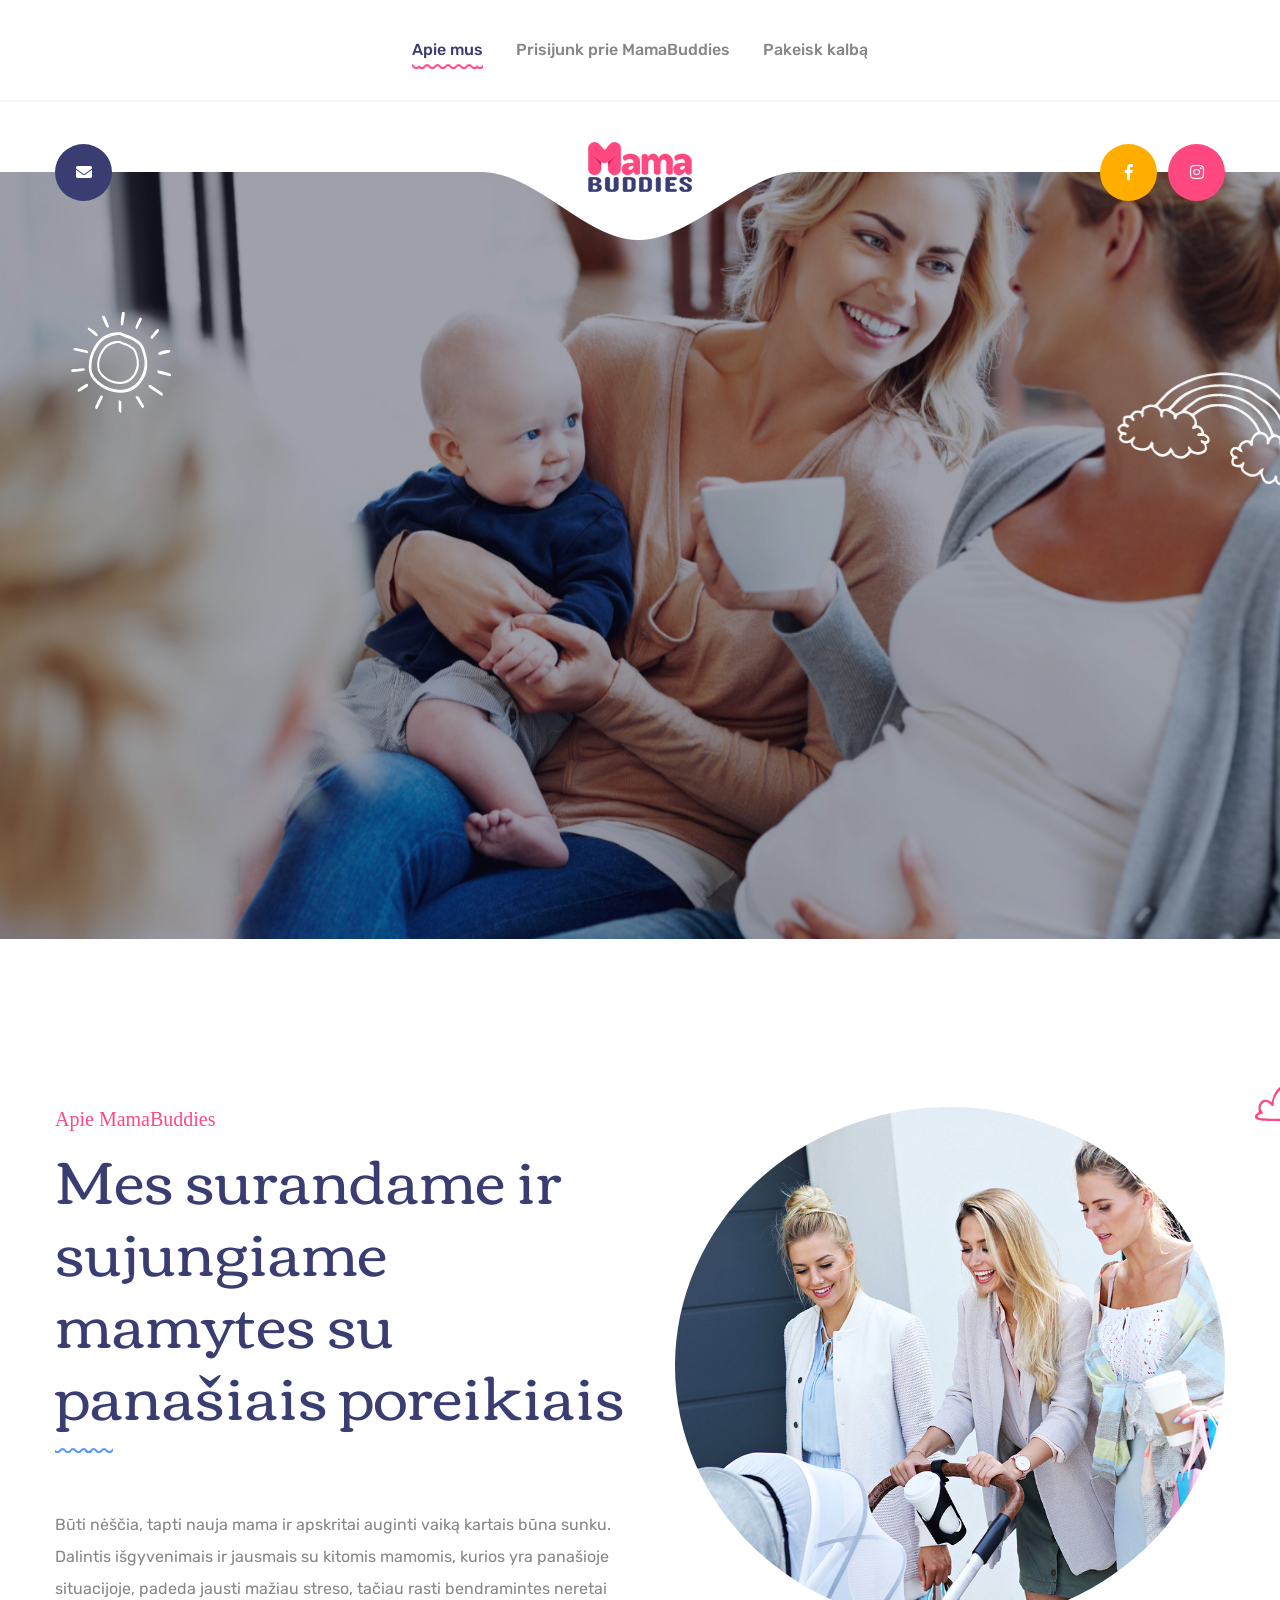
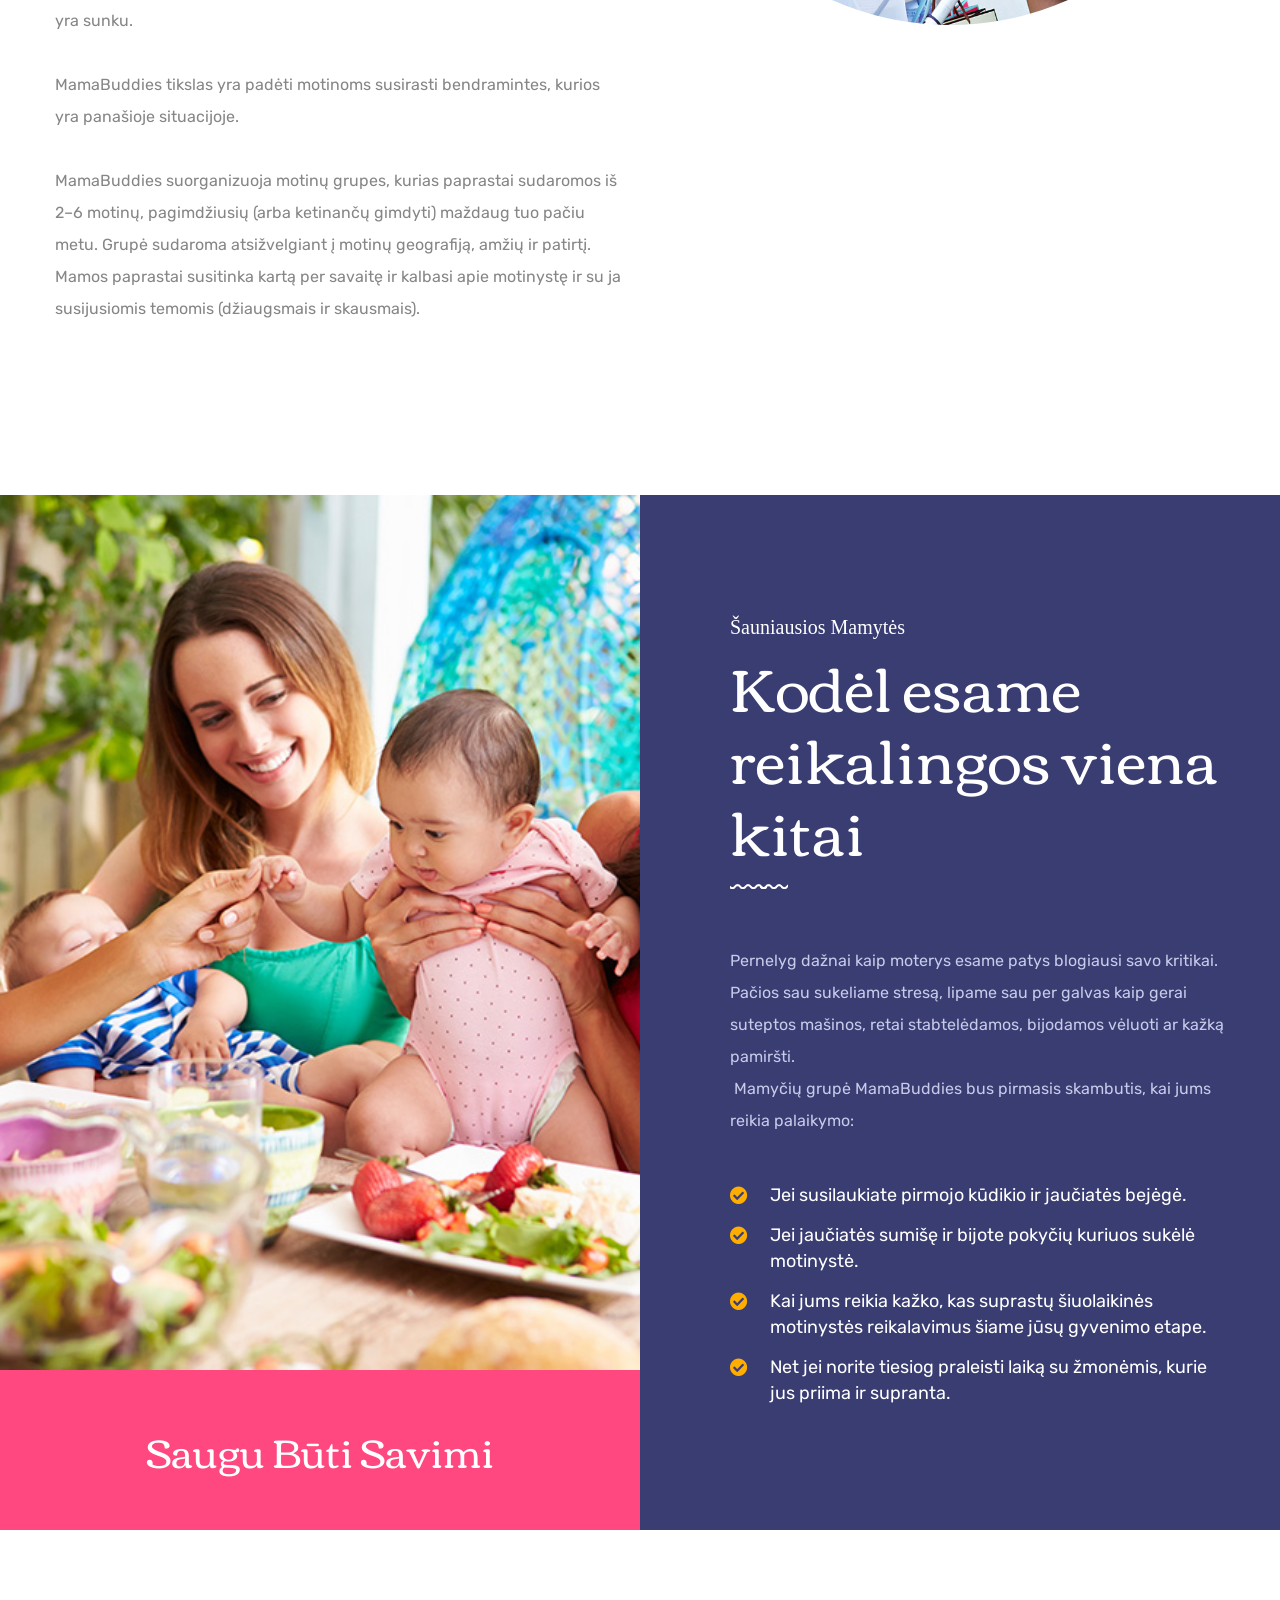
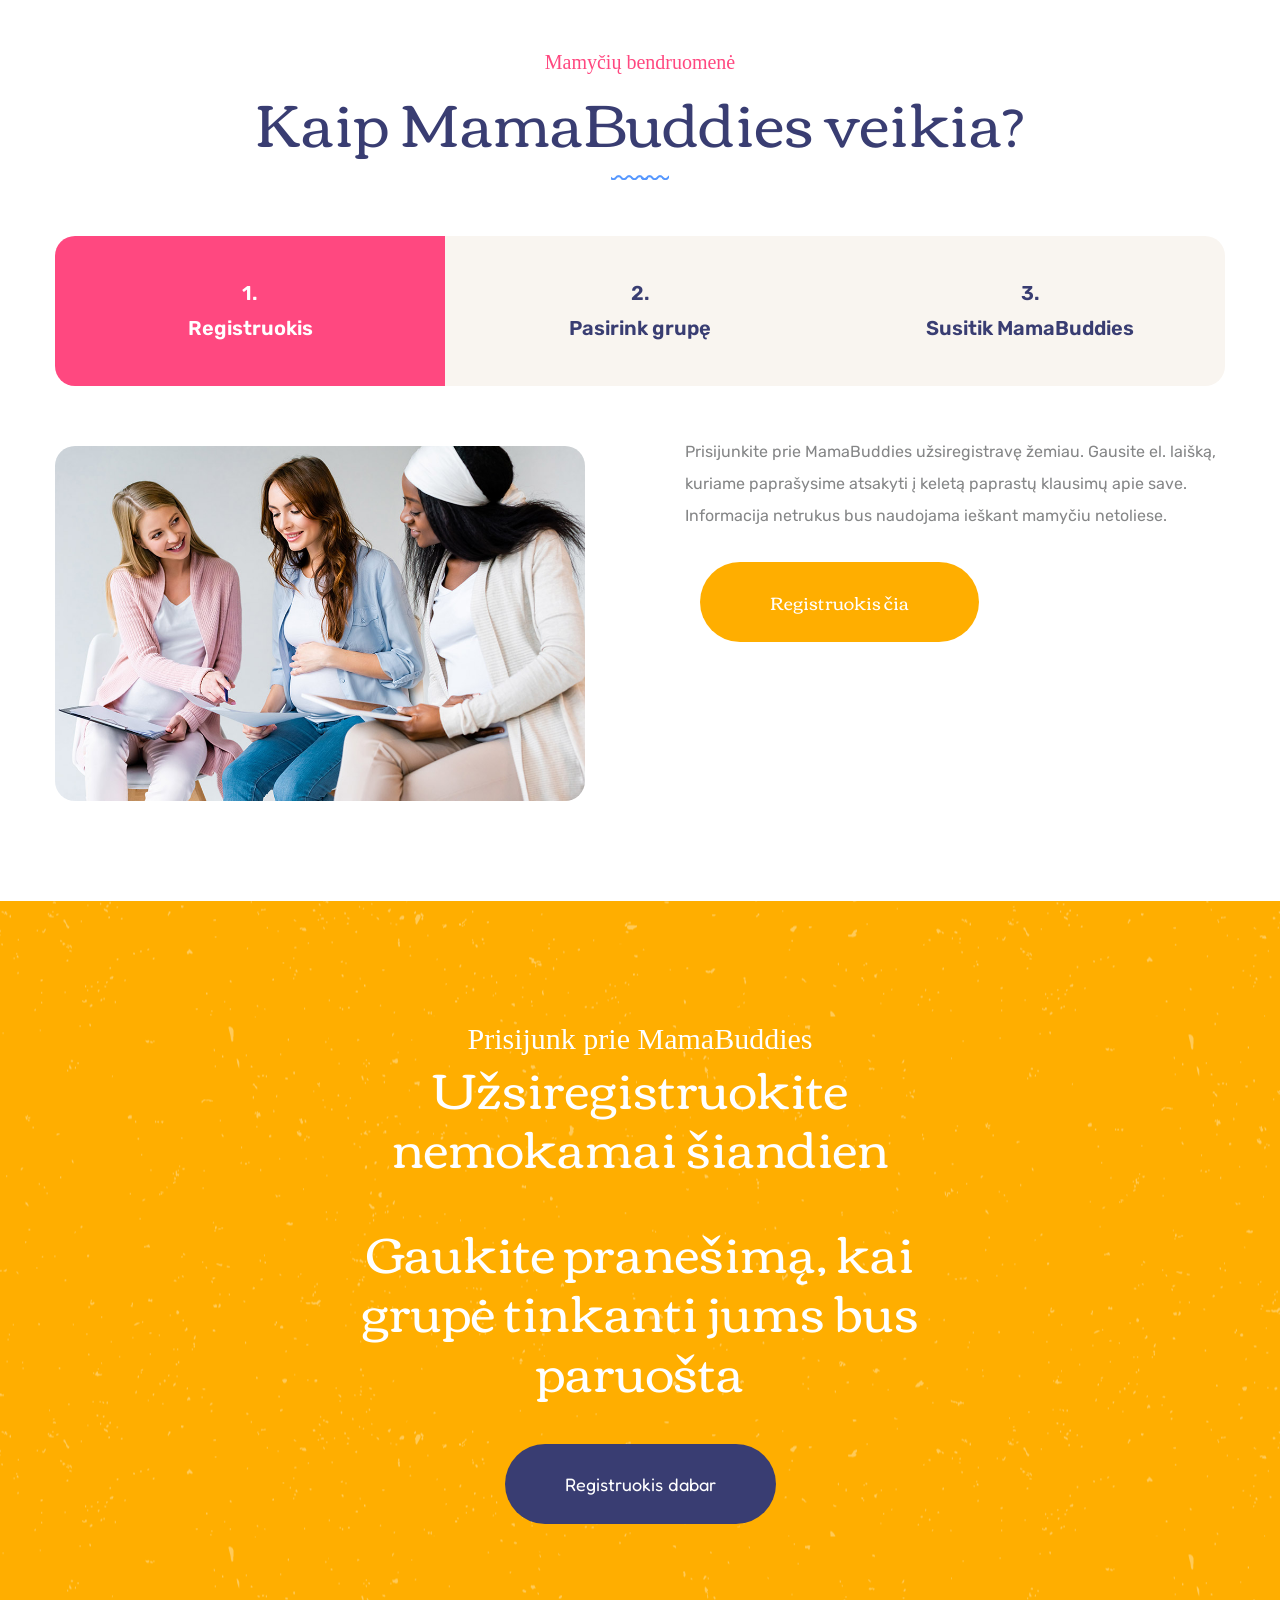
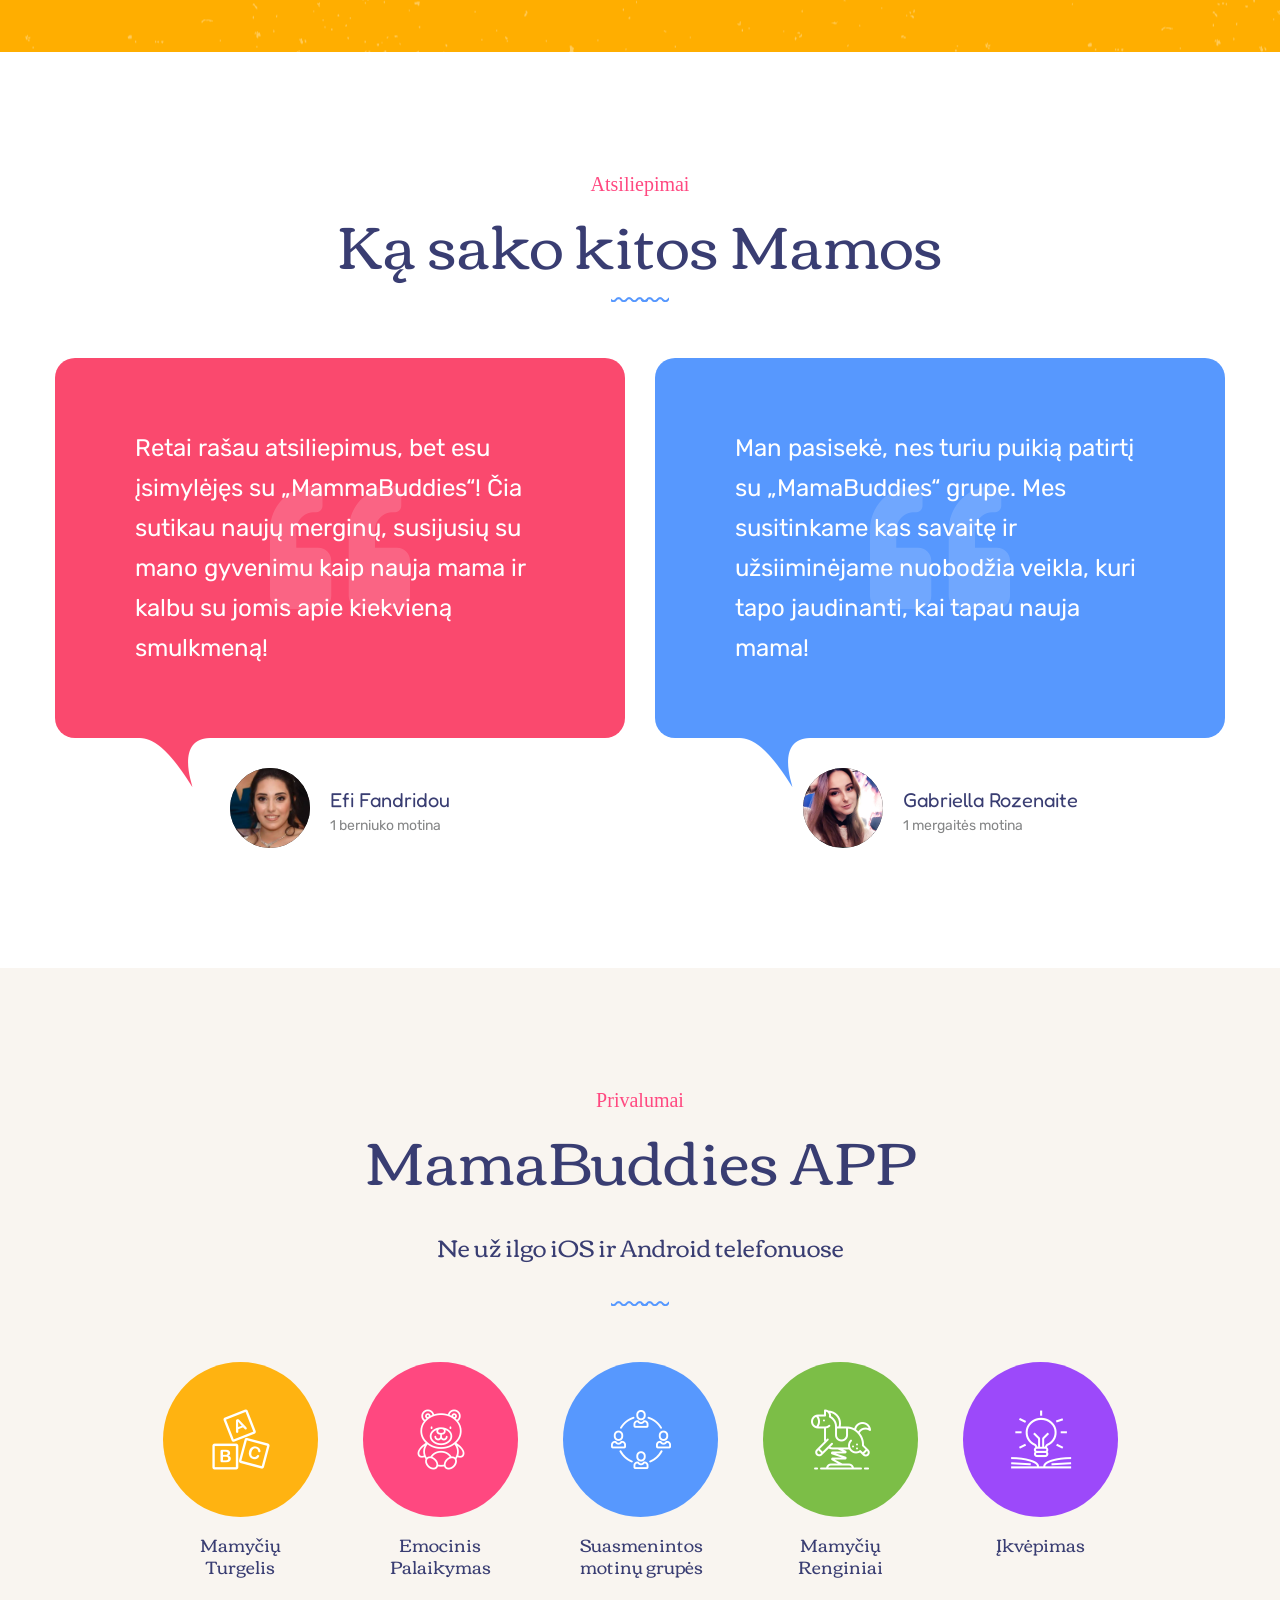
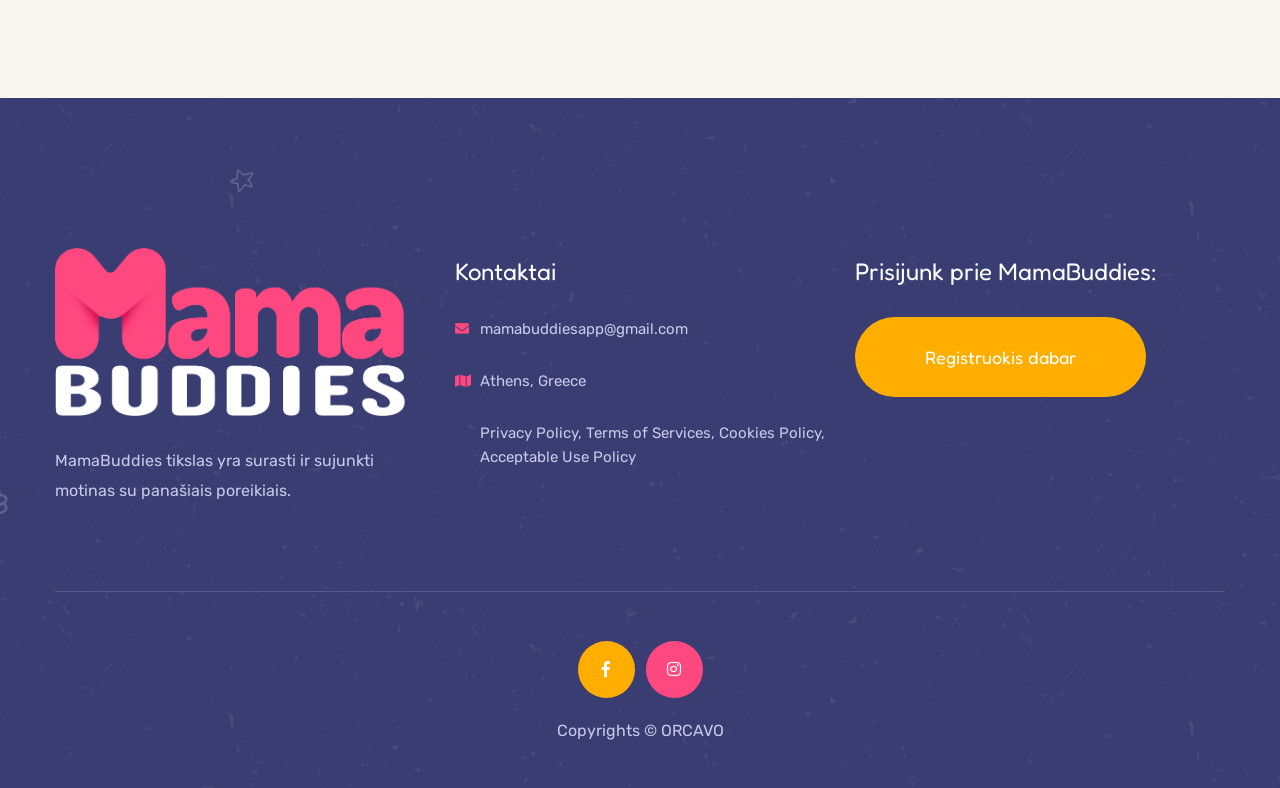
<file: index_lt.html>
<!DOCTYPE html>
<html lang="lt">
<head>
<meta charset="utf-8">
<title>MamaBuddies | Mamyciu grupes</title>
<!-- Stylesheets -->
<link href="css/bootstrap.css" rel="stylesheet">
<link href="plugins/revolution/css/settings.css" rel="stylesheet" type="text/css"><!-- REVOLUTION SETTINGS STYLES -->
<link href="plugins/revolution/css/layers.css" rel="stylesheet" type="text/css"><!-- REVOLUTION LAYERS STYLES -->
<link href="plugins/revolution/css/navigation.css" rel="stylesheet" type="text/css"><!-- REVOLUTION NAVIGATION STYLES -->

<link href="css/style.css" rel="stylesheet">
<link href="css/responsive.css" rel="stylesheet">

<link rel="shortcut icon" href="images/favicon.png" type="image/x-icon">
<link rel="icon" href="images/favicon.png" type="image/x-icon">
<link href="https://fonts.googleapis.com/css?family=Corben:700&display=swap&subset=latin-ext" rel="stylesheet">

<!-- Responsive -->
<meta http-equiv="X-UA-Compatible" content="IE=edge">
<meta name="viewport" content="width=device-width, initial-scale=1.0, maximum-scale=1.0, user-scalable=0">
<!--[if lt IE 9]><script src="https://cdnjs.cloudflare.com/ajax/libs/html5shiv/3.7.3/html5shiv.js"></script><![endif]-->
<!--[if lt IE 9]><script src="js/respond.js"></script><![endif]-->

<!-- Hotjar Tracking Code for https://mamabuddies.netlify.com -->
<script>
    (function (h, o, t, j, a, r) {
        h.hj = h.hj || function () { (h.hj.q = h.hj.q || []).push(arguments) };
        h._hjSettings = { hjid: 1386585, hjsv: 6 };
        a = o.getElementsByTagName('head')[0];
        r = o.createElement('script'); r.async = 1;
        r.src = t + h._hjSettings.hjid + j + h._hjSettings.hjsv;
        a.appendChild(r);
    })(window, document, 'https://static.hotjar.com/c/hotjar-', '.js?sv=');
</script>
</head>

<body>

<div class="page-wrapper">
    <!-- Preloader -->
    <div class="preloader"></div>

    <!-- Main Header -->
    <header class="main-header">
        <!-- Header Upper -->
        <div class="header-upper">
            <div class="auto-container">
                <div class="nav-outer clearfix">
                    <div class="responsive-logo"><a href="index_lt.html"><img src="images/logo.png"
                                alt="Logo of Mama Buddies - community for mothers"
                                title="MamaBuddies - mother's groups and community"></a></div>
    
                    <!-- Main Menu -->
                    <nav class="main-menu navbar-expand-md navbar-light">
                        <div class="navbar-header">
                            <!-- Toggle Button -->
                            <button class="navbar-toggler" type="button" data-toggle="collapse"
                                data-target="#navbarSupportedContent" aria-controls="navbarSupportedContent"
                                aria-expanded="false" aria-label="Toggle navigation">
                                <span class="icon flaticon-menu-button"></span>
                            </button>
                        </div>
    
                        <div class="collapse navbar-collapse clearfix" id="navbarSupportedContent">
                            <ul class="navigation clearfix">
                                <li class="current"><a href="index_lt.html">Apie mus</a></li>
                                <!-- <li><a href="about.html">About Us</a></li> -->
                                <li class=""><a href="join_lt.html">Prisijunk prie MamaBuddies</a></li>
                                <li class="dropdown"><a>Pakeisk kalbą</a>
                                    <ul>
                                        <li><a href="index.html">Anglų</a></li>
                                        <li><a href="index_gr.html">Graikų</a></li>
                                        <li><a href="index_lt.html">Lietuvių</a></li>
                                    </ul>
                                </li>
                                <!-- <li class=""><a href="events.html">Events</a></li> -->
                                <!-- <li><a href="gallery.html">Gallery</a></li> -->
                                <!-- <li class=""><a href="news.html">Our News</a></li> -->
                            </ul>
                        </div>
                    </nav>
                    <!-- Main Menu End-->
                </div>
            </div>
        </div>
        <!--End Header Upper-->
    
        <!-- Header Lower -->
        <div class="header-lower">
            <div class="auto-container">
                <div class="outer-box">
                    <!-- Option Box -->
                    <div class="option-box">
                        <ul class="clearfix">
                            <li><a href="mailto:mamabuddiesapp@gmail.com"><span class="fa fa-envelope"></span></a></li>
                        </ul>
                    </div>
    
                    <!--Logo-->
                    <div class="logo-outer">
                        <div class="logo"><a href="index_lt.html"><img src="images/logo.png" alt="MamaBuddies logo"
                                    title="MamaBuddies - mother's groups and community"></a></div>
                    </div>
    
                    <ul class="social-icon-colored">
                        <li><a href="https://www.facebook.com/mamabuddiesapp" target="_blank"><span
                                    class="fab fa-facebook-f"></span></a></li>
                        <li><a href="https://www.instagram.com/mamabuddies/" target="_blank"><span
                                    class="fab fa-instagram"></span></a></li>
                    </ul>
                </div>
            </div>
        </div>
    
        <!-- Sticky Header  -->
        <div class="sticky-header">
            <div class="auto-container clearfix">
                <!--Logo-->
                <div class="logo pull-left">
                    <a href="index_lt.html" title="MamaBuddies home"><img src="images/logo.png" alt="MamaBuddies logo"
                            title=""></a>
                </div>
                <!--Right Col-->
                <div class="pull-right">
                    <!-- Main Menu -->
                    <nav class="main-menu">
                        <div class="navbar-collapse show collapse clearfix">
                            <ul class="navigation clearfix">
                                <li class="current"><a href="index_lt.html">Apie mus</a></li>
                                <!-- <li><a href="about.html">About Us</a></li> -->
                                <li class=""><a href="join_lt.html">Prisijunk prie MamaBuddies</a></li>
                                <li class="dropdown"><a>Pakeisk kalbą</a>
                                    <ul>
                                        <li><a href="index.html">Anglų</a></li>
                                        <li><a href="index_gr.html">Graikų</a></li>
                                        <li><a href="index_lt.html">Lietuvių</a></li>
                                    </ul>
                                </li>
                                <!-- <li class=""><a href="events.html">Events</a></li> -->
                                <!-- <li class=""><a href="news.html">Our News</a></li> -->
                            </ul>
                        </div>
                    </nav><!-- Main Menu End-->
                </div>
            </div>
        </div><!-- End Sticky Menu -->
    </header>
    <!-- End Main Header -->

    <!--Main Slider-->
    <section class="main-slider">
        <div class="rev_slider_wrapper fullwidthbanner-container"  id="rev_slider_one_wrapper" data-source="gallery">
            <div class="rev_slider fullwidthabanner" id="rev_slider_one" data-version="5.4.1">
                <ul>
                    <!-- Slide 1 -->
                    <li data-transition="parallaxvertical" data-description="Slide Description" data-easein="default" data-easeout="default" data-fsmasterspeed="1500" data-fsslotamount="7" data-fstransition="fade" data-hideafterloop="0" data-hideslideonmobile="off" data-index="rs-1681" data-masterspeed="default" data-param1="" data-param10="" data-param2="" data-param3="" data-param4="" data-param5="" data-param6="" data-param7="" data-param8="" data-param9="" data-rotate="0" data-saveperformance="off" data-slotamount="default" data-thumb="images/main-slider/4.jpg">

                        <img alt="" class="rev-slidebg" data-bgfit="cover" data-bgparallax="10" data-bgposition="center center" data-bgrepeat="no-repeat" data-no-retina="" src="images/main-slider/1.jpg">
                        
                        <div class="tp-caption tp-resizeme big-ipad-hidden tp-shape tp-shapewrapper rs-parallaxlevel-4" 
                        data-paddingbottom="[0,0,0,0]"
                        data-paddingleft="[0,0,0,0]"
                        data-paddingright="[0,0,0,0]"
                        data-paddingtop="[0,0,0,0]"
                        data-responsive_offset="on"
                        data-type="text"
                        data-height="none"
                        data-whitespace="nowrap"
                        data-width="none"
                        data-hoffset="['30','15','15','15']"
                        data-voffset="['140','0','0','0']"
                        data-x="['left','left','left','left']"
                        data-y="['top','top','top','top']"
                        data-textalign="['top','top','top','top']"
                        data-frames='[{"delay":500,"speed":1000,"frame":"0","from":"z:0;rX:0;rY:0;rZ:0;sX:0.9;sY:0.9;skX:0;skY:0;opacity:0;","to":"o:1;","ease":"Power3.easeInOut"},{"delay":"wait","speed":300,"frame":"999","to":"auto:auto;","ease":"Power3.easeInOut"}]'>
                            <span class="icon icon-sun"></span>
                        </div>

                        <div class="tp-caption tp-resizeme big-ipad-hidden tp-shape tp-shapewrapper rs-parallaxlevel-5" 
                        data-paddingbottom="[0,0,0,0]"
                        data-paddingleft="[0,0,0,0]"
                        data-paddingright="[0,0,0,0]"
                        data-paddingtop="[0,0,0,0]"
                        data-responsive_offset="on"
                        data-type="shape"
                        data-height="none"
                        data-whitespace="nowrap"
                        data-width="none"
                        data-hoffset="['-80','15','15','15']"
                        data-voffset="['200','0','0','0']"
                        data-x="['right','right','right','right']"
                        data-y="['top','top','top','top']"
                        data-textalign="['top','top','top','top']"
                        data-frames='[{"delay":1000,"speed":1000,"frame":"0","from":"z:0;rX:0;rY:0;rZ:0;sX:0.9;sY:0.9;skX:0;skY:0;opacity:0;","to":"o:1;","ease":"Power3.easeInOut"},{"delay":"wait","speed":300,"frame":"999","to":"auto:auto;","ease":"Power3.easeInOut"}]'>
                            <span class="icon icon-rainbow"></span>
                        </div>

                        <div class="tp-caption" 
                        data-paddingbottom="[0,0,0,0]"
                        data-paddingleft="[0,0,0,0]"
                        data-paddingright="[0,0,0,0]"
                        data-paddingtop="[0,0,0,0]"
                        data-responsive_offset="on"
                        data-type="text"
                        data-height="none"
                        data-width="['650','650','650','400']"
                        data-whitespace="normal"
                        data-hoffset="['0','0','0','0']"
                        data-voffset="['-210','-210','-150','-140']"
                        data-x="['center','center','center','center']"
                        data-y="['middle','middle','middle','middle']"
                        data-textalign="['top','top','top','top']"
                        data-frames='[{"delay":1500,"speed":1500,"frame":"0","from":"z:0;rX:0;rY:0;rZ:0;sX:0.9;sY:0.9;skX:0;skY:0;opacity:0;","to":"o:1;","ease":"Power3.easeInOut"},{"delay":"wait","speed":300,"frame":"999","to":"auto:auto;","ease":"Power3.easeInOut"}]'>
                            <div class="title">Sveiki atvykę į mamyčių bendruomenę</div>
                        </div>

                        <div class="tp-caption" 
                        data-paddingbottom="[0,0,0,0]"
                        data-paddingleft="[0,0,0,0]"
                        data-paddingright="[0,0,0,0]"
                        data-paddingtop="[0,0,0,0]"
                        data-responsive_offset="on"
                        data-type="text"
                        data-height="none"
                        data-width="['750','750','750','400']"
                        data-whitespace="normal"
                        data-hoffset="['0','0','0','0']"
                        data-voffset="['-25','-25','-25','-25']"
                        data-x="['center','center','center','center']"
                        data-y="['middle','middle','middle','middle']"
                        data-textalign="['top','top','top','top']"
                        data-frames='[{"delay":2200,"speed":1500,"frame":"0","from":"z:0;rX:0;rY:0;rZ:0;sX:0.9;sY:0.9;skX:0;skY:0;opacity:0;","to":"o:1;","ease":"Power3.easeInOut"},{"delay":"wait","speed":300,"frame":"999","to":"auto:auto;","ease":"Power3.easeInOut"}]'>
                            <h2 class="headings_lt title_lt">Kur renkasi visos šauniausios Mamytės</h2>
                        </div>
                        
                        <div class="tp-caption tp-resizeme" 
                        data-paddingbottom="[0,0,0,0]"
                        data-paddingleft="[0,0,0,0]"
                        data-paddingright="[0,0,0,0]"
                        data-paddingtop="[0,0,0,0]"
                        data-responsive_offset="on"
                        data-type="text"
                        data-height="none"
                        data-whitespace="normal"
                        data-width="['650','650','650','450']"
                        data-hoffset="['0','0','0','0']"
                        data-voffset="['190','190','130','120']"
                        data-x="['center','center','center','center']"
                        data-y="['middle','middle','middle','middle']"
                        data-textalign="['top','top','top','top']"
                        data-frames='[{"delay":3000,"speed":1500,"frame":"0","from":"y:[100%];z:0;rX:0deg;rY:0;rZ:0;sX:1;sY:1;skX:0;skY:0;opacity:0;","to":"o:1;","ease":"Power4.easeInOut"},{"delay":"wait","speed":300,"frame":"999","to":"auto:auto;","ease":"Power3.easeInOut"}]'>
                            <div class="link-box"><a href="join_lt.html" class="theme-btn btn-style-one">Registruokis nemokamai</a></div>
                        </div>
                    </li>
                    <!-- Slide 1 -->
                </ul>
            </div>
        </div>
    </section>
    <!--End Main Slider-->

    <!-- About Section -->
    <section class="about-section">
        <div class="parallax-scene parallax-scene-1 anim-icons">
            <span data-depth="0.50" class="parallax-layer icon icon-star"></span>
            <span data-depth="0.40" class="parallax-layer icon icon-balloon"></span>
            <span data-depth="0.50" class="parallax-layer icon icon-cloud"></span>
            <span data-depth="0.40" class="parallax-layer icon icon-star-2"></span>
            <span data-depth="0.50" class="parallax-layer icon icon-paper-plane"></span>
        </div>

        <div class="auto-container">

            <div class="row">
                <!-- Content Column -->
                <div class="content-column col-lg-6 col-md-12 col-sm-12">
                    <div class="sec-title">
                        <span class="title">Apie MamaBuddies</span>
                        <h2 class="headings_lt">Mes surandame ir sujungiame mamytes su panašiais poreikiais</h2>
                    </div>
                    <div class="text">
                        Būti nėščia, tapti nauja mama ir apskritai auginti vaiką kartais būna sunku. 
                        Dalintis išgyvenimais ir jausmais su kitomis mamomis, kurios yra panašioje situacijoje, padeda jausti
                         mažiau streso, tačiau rasti bendramintes neretai yra sunku. 
                        <br><br>
                        MamaBuddies tikslas yra padėti motinoms susirasti bendramintes, kurios yra panašioje situacijoje.
                        <br><br>
                        MamaBuddies suorganizuoja motinų grupes, kurias paprastai sudaromos iš 2–6 motinų, pagimdžiusių
                        (arba ketinančų gimdyti) maždaug tuo pačiu metu. Grupė sudaroma atsižvelgiant į motinų geografiją, amžių ir
                        patirtį. Mamos paprastai susitinka kartą per savaitę ir kalbasi apie motinystę ir su ja susijusiomis temomis (džiaugsmais ir skausmais).
                    </div>
                </div>

                <div class="image-column col-lg-6 col-md-12 col-sm-12">
                    <div class="inner-column">
                        <figure class="image wow fadeInRight"><img src="images/resource/mama-buddies-about.jpeg" alt="Photo of mothers partying"></figure>
                        <!-- <div class="count-outer count-box wow zoomIn" data-wow-delay="600ms">
                            <h4 class="counter-title">Created Groups</h4>
                            <span class="count-text" data-speed="4000" data-stop="5">0</span>
                        </div> -->
                    </div>
                </div>
            </div>
        </div>
    </section>
    <!--End About Section -->
    
    <!-- Why Section -->
    <section class="fluid-section-one">
        <div class="outer-container clearfix">
    
            <!--Content Column-->
            <div class="content-column">
                <div class="parallax-scene parallax-scene-2 anim-icons">
                    <span data-depth="0.50" class="parallax-layer icon icon-cloud-2"></span>
                    <span data-depth="0.30" class="parallax-layer icon icon-cloud-3"></span>
                    <span data-depth="0.20" class="parallax-layer icon icon-butterfly"></span>
                    <span data-depth="0.40" class="parallax-layer icon icon-star-6"></span>
                </div>
                <div class="inner-column">
                    <!-- Sec Title -->
                    <div class="sec-title light">
                        <div class="title">Šauniausios Mamytės</div>
                        <h2 class="headings_lt">Kodėl esame reikalingos viena kitai</h2>
                    </div>
                    <div class="text">
                        Pernelyg dažnai kaip moterys esame patys blogiausi savo kritikai. Pačios sau sukeliame stresą,
                         lipame sau per galvas kaip gerai suteptos mašinos, 
                         retai stabtelėdamos, bijodamos vėluoti ar kažką pamiršti. <br>
                         Mamyčių grupė MamaBuddies bus pirmasis skambutis, kai jums reikia palaikymo:
                    </div>
    
                    <ul class="list-style-one">
                        <li class="list-style-one-lt">Jei susilaukiate pirmojo kūdikio ir jaučiatės bejėgė.
                        </li>
                        <li class="list-style-one-lt">Jei jaučiatės sumišę ir bijote pokyčių kuriuos sukėlė motinystė.</li>
                        <li class="list-style-one-lt">Kai jums reikia kažko, kas suprastų šiuolaikinės motinystės reikalavimus šiame jūsų gyvenimo etape.</li>
                        <li class="list-style-one-lt">Net jei norite tiesiog praleisti laiką su žmonėmis, kurie jus priima ir supranta.</li>
                    </ul>
                </div>
            </div>
            <!--Image Column-->
            <div class="image-column">
                <div class="inner-column" style="background-image:url(images/resource/image-2.jpg);">
                    <figure class="image-box"><img src="images/resource/image-2.jpg"
                            alt="MamaBuddies meeting picture of women having lunch outside on summer"></figure>
                </div>
                <div class="caption-box">
                    <h3 class="headings_lt">Saugu Būti Savimi</h3>
                </div>
            </div>
        </div>
    </section>
    <!-- End Why Section -->

    <!-- How to Join -->
    <section id="mb-join" class="why-choose-us">
        <div class="auto-container">
            <div class="sec-title text-center">
                <span class="title">Mamyčių bendruomenė</span>
                <h2 class="headings_lt">Kaip MamaBuddies veikia?</h2>
            </div>
    
            <div class="services-tabs tabs-box">
                <!--Tab Btns-->
                <ul class="tab-btns tab-buttons clearfix">
                    <li data-tab="#tab-1" class="tab-btn active-btn">1.<br>Registruokis</li>
                    <li data-tab="#tab-2" class="tab-btn">2.<br>Pasirink grupę</li>
                    <li data-tab="#tab-3" class="tab-btn">3.<br>Susitik MamaBuddies</li>
                </ul>
    
                <!--Tabs Container-->
                <div class="tabs-content">
                    <!-- Tab / Active Tab-->
                    <div class="tab active-tab" id="tab-1">
                        <div class="service-tabs">
                            <div class="row">
                                <div class="image-column col-lg-6 col-md-12 col-sm-12">
                                    <div class="inner-column">
                                        <div class="image-box">
                                            <figure class="image"><img src="images/resource/mama-buddies_signup.jpeg"
                                                    alt="Picture of mothers signing up to become MamaBuddies in Mothers group">
                                            </figure>
                                        </div>
                                    </div>
                                </div>
    
                                <div class="content-column col-lg-6 col-md-12 col-sm-12">
                                    <div class="inner-column">
                                        <div class="text">
                                            Prisijunkite prie MamaBuddies užsiregistravę žemiau. 
                                            Gausite el. laišką, kuriame paprašysime atsakyti į keletą paprastų
                                            klausimų apie save. Informacija netrukus bus naudojama ieškant mamyčiu netoliese.
                                        </div>
                                        <div class="auto-container">
                                            <div class="btn-box"><a href="join_lt.html"
                                                    class="theme-btn btn-style-one headings_lt">Registruokis čia</a></div>
                                        </div>
                                    </div>
                                </div>
                            </div>
                        </div>
                    </div>
    
                    <!-- Tab -->
                    <div class="tab" id="tab-2">
                        <div class="service-tabs">
                            <div class="row">
                                <div class="image-column col-lg-6 col-md-12 col-sm-12">
                                    <div class="inner-column">
                                        <div class="image-box">
                                            <figure class="image"><img src="images/resource/mama-buddies_invite.jpeg"
                                                    alt="New MamaBuddy holding her baby in the air"></figure>
                                        </div>
                                    </div>
                                </div>
    
                                <div class="content-column col-lg-6 col-md-12 col-sm-12">
                                    <div class="inner-column">
                                        <div class="text">
                                            MamaBuddies AI automatiškai paskirs jus į naują motinų grupę ir išsiųs 
                                            kvietimą kiekvienai mamai priskirtai tai grupei. 
                                            Jei nenorite priklausyti tai grupei, be abejo, galite nepriimti kvietimo ir naudotis 
                                            MamaBuddies tik kitomis teikiamomis paslaugomis:
                                        </div>
                                        <ul class="list-style-two">
                                            <li class="list-style-one-lt">Mamyčių bendruomenė intenrete</li>
                                            <li class="list-style-one-lt">Mėnesinis naujienlaiškis</li>
                                            <li class="list-style-one-lt">Mamyčių Turgelis (ne už ilgo)</li>
                                            <li class="list-style-one-lt">Mamyčių programėlė telefone (ne už ilgo)</li>
                                        </ul>
                                    </div>
                                </div>
                            </div>
                        </div>
                    </div>
    
                    <!--Tab-->
                    <div class="tab" id="tab-3">
                        <div class="service-tabs">
                            <div class="row">
                                <div class="image-column col-lg-6 col-md-12 col-sm-12">
                                    <div class="inner-column">
                                        <div class="image-box">
                                            <figure class="image"><img src="images/resource/mama-buddies_meet.jpeg"
                                                    alt="Picture of the first meeting of MamaBuddies mothers group">
                                            </figure>
                                        </div>
                                    </div>
                                </div>
    
                                <div class="content-column col-lg-6 col-md-12 col-sm-12">
                                    <div class="inner-column">
                                        <div class="text">
                                            Po to, kai visos mamos priims grupės kvietimus, 
                                            būsite nukreipta į MamaBuddies pokalbių svetainę. 
                                            Per pirmąsias kelias savaites būsite paragintos susitikti keliose vietose mieste, 
                                            kuriame gyvenate.
                                        </div>
                                        <div class="text">
                                            Po to galėsite pasirinkti, ar norite likti grupėje, ieškoti 
                                            naujos grupės arba tęsti savo kelionę kaip internetinė mama.
                                        </div>
                                        <div class="text">
                                            Toliau motinos rengia daugiau ar mažiau susitikimų pagal savo grafikus ir norus.
                                        </div>
    
                                    </div>
                                </div>
                            </div>
                        </div>
                    </div>
                </div>
            </div>
        </div>
    </section>
    <!--End How to Join Us -->

    <!-- Call To Action -->
    <section class="call-to-action">
        <div class="parallax-scene parallax-scene-3 anim-icons">
            <span data-depth="0.50" class="parallax-layer icon icon-balloon-3"></span>
            <span data-depth="0.30" class="parallax-layer icon icon-star-6"></span>
            <span data-depth="0.40" class="parallax-layer icon icon-ball"></span>
            <span data-depth="0.20" class="parallax-layer icon icon-idea-2"></span>
            <span data-depth="0.50" class="parallax-layer icon icon-balloon-4"></span>
        </div>
    
        <div class="auto-container">
            <div class="content-box">
                <span class="title">Prisijunk prie MamaBuddies</span>
                <h2 class="headings_lt title_lt">Užsiregistruokite nemokamai šiandien</h2> <h2 class="headings_lt title_lt">Gaukite pranešimą, kai grupė tinkanti jums bus paruošta</h2>
                <div class="btn-box"><a href="join_lt.html" class="theme-btn btn-style-two">Registruokis dabar</a></div>
            </div>
        </div>
    </section>
    <!--End Call To Action -->

    <!-- Testimonial Section -->
    <section class="testimonial-section">
        <div class="auto-container">
            <div class="sec-title text-center">
                <div class="title">Atsiliepimai</div>
                <h2 class="headings_lt">Ką sako kitos Mamos</h2>
            </div>
    
            <div class="testimonial-carousel owl-carousel owl-theme">
                <!-- Testimonial Block -->
                <div class="testimonial-block">
                    <div class="inner-box">
                        <div class="content">
                            <div class="text">Retai rašau atsiliepimus, bet esu įsimylėjęs su „MammaBuddies“! Čia sutikau naujų merginų, susijusių su mano 
                                gyvenimu kaip nauja mama ir kalbu su jomis apie kiekvieną smulkmeną!</div>
                        </div>
                        <div class="info-box">
                            <div class="thumb"><img src="images/resource/efi.png" alt="Klientes nuotrauka"></div>
                            <h6 class="name">Efi Fandridou</h6>
                            <span class="designation">1 berniuko motina</span>
                        </div>
                    </div>
                </div>
    
                <!-- Testimonial Block -->
                <div class="testimonial-block style-two">
                    <div class="inner-box">
                        <div class="content">
                            <div class="text">Man pasisekė, nes turiu puikią patirtį su „MamaBuddies“ grupe. 
                                Mes susitinkame kas savaitę ir užsiiminėjame nuobodžia veikla, kuri tapo jaudinanti, kai tapau nauja mama!
                            </div>
                        </div>
                        <div class="info-box">
                            <div class="thumb"><img src="images/resource/gabriella.png" alt="Klientes nuotrauka"></div>
                            <h6 class="name">Gabriella Rozenaite</h6>
                            <span class="designation">1 mergaitės motina</span>
                        </div>
                    </div>
                </div>
    
                <!-- Testimonial Block -->
                <!-- <div class="testimonial-block">
                    <div class="inner-box">
                        <div class="content">
                            <div class="text">This is due to their excellent service, competitive pricing and customer support. It’s throughly refresing to get such a personal touch.</div>
                        </div>
                        <div class="info-box">
                            <div class="thumb"><img src="https://randomuser.me/api/portraits/women/24.jpg" alt=""></div>
                            <h6 class="name">Christine Rose</h6>
                            <span class="designation">Mother of 2 kids</span>
                        </div>
                    </div>
                </div> -->
            </div>
        </div>
    </section>
    <!--End Testimonial Section -->

    <!-- Features Section -->
    <section class="offers-section">
        <div class="auto-container">
            <div class="sec-title text-center">
                <span class="title">Privalumai</span>
                <h2 class="headings_lt">MamaBuddies APP<br /><span class="mb-text--detailed headings_lt">Ne už ilgo iOS ir Android telefonuose</span></h2>
            </div>
    
            <div class="row justify-content-center">
                <!-- Offer Block -->
                <div class="offer-block col-xl-2 col-lg-3 col-md-6 col-sm-12">
                    <div class="inner-box">
                        <div class="icon-box wow rollIn"><span class="icon flaticon-abc-block"></span></div>
                        <h5><a class="headings_lt" href="">Mamyčių Turgelis</a></h5>
                    </div>
                </div>
    
                <!-- Offer Block -->
                <div class="offer-block col-xl-2 col-lg-3 col-md-6 col-sm-12">
                    <div class="inner-box">
                        <div class="icon-box wow rollIn" data-wow-delay="600ms"><span
                                class="icon flaticon-teddy-bear-1"></span></div>
                        <h5><a class="headings_lt" href="">Emocinis Palaikymas</a></h5>
                    </div>
                </div>
    
                <!-- Offer Block -->
                <div class="offer-block col-xl-2 col-lg-3 col-md-6 col-sm-12">
                    <div class="inner-box">
                        <div class="icon-box wow rollIn" data-wow-delay="600ms"><span class="icon flaticon-workers"></span>
                        </div>
                        <h5><a class="headings_lt" href="">Suasmenintos motinų grupės</a></h5>
                    </div>
                </div>
    
                <!-- Offer Block -->
                <div class="offer-block col-xl-2 col-lg-3 col-md-6 col-sm-12">
                    <div class="inner-box">
                        <div class="icon-box wow rollIn" data-wow-delay="0ms"><span class="icon flaticon-horse"></span>
                        </div>
                        <h5><a class="headings_lt" href="">Mamyčių Renginiai</a></h5>
                    </div>
                </div>
    
                <!-- Offer Block -->
                <div class="offer-block col-xl-2 col-lg-3 col-md-6 col-sm-12">
                    <div class="inner-box">
                        <div class="icon-box wow rollIn" data-wow-delay="300ms"><span
                                class="icon flaticon-knowledge"></span></div>
                        <h5><a class="headings_lt" href="">Įkvėpimas</a></h5>
                    </div>
                </div>
            </div>
        </div>
    </section>
    <!--End Features Section -->

    <!--Main Footer-->
    <footer id="mb-footer" class="main-footer">
    	<div class="anim-icons">
    		<span class="icon icon-sparrow wow zoomIn" data-wow-delay="400ms"></span>
    		<span class="icon icon-rainbow-2 wow zoomIn" data-wow-delay="800ms"></span>
    		<span class="icon icon-star-3"></span>
    		<span class="icon icon-star-3 two"></span>
    		<span class="icon icon-sun"></span>
    		<span class="icon icon-plane wow zoomIn" data-wow-delay="1200ms"></span>
    	</div>

    	<!--Scroll to top-->
		<div class="scroll-to-top scroll-to-target" data-target="html"><span class="icon icon-arrow-up"></span></div>

        <!--footer upper-->
        <div class="footer-upper">
            <div class="auto-container">
                <div class="row clearfix">
                    <!--Big Column-->
                    <div class="big-column col-xl-8 col-lg-12 col-md-12 col-sm-12">
                        <div class="row clearfix">
                        
                            <!--Footer Column-->
                            <div class="footer-column col-lg-6 col-md-6 col-sm-12">
                                <div class="footer-widget logo-widget">
                                    <div class="logo">
                                        <a href="index_lt.html"><img src="images/footer-logo.png" alt="Mamabuddies Mother's group generator logo" /></a>
                                    </div>
                                    <div class="text">
                                        MamaBuddies tikslas yra surasti ir sujunkti motinas su
                                        panašiais poreikiais.
                                    </div>

                                </div>
                            </div>
                            
                            <!--Footer Column-->
                            <div class="footer-column col-lg-6 col-md-6 col-sm-12">
                                <div class="footer-widget contact-widget">
                                    <h4 class="widget-title">Kontaktai</h4>
                                    <div class="widget-content">
                                        <ul class="contact-info">    
                                            <li><a href="mailto:mamabuddiesapp@gmail.com"><span class="fa fa-envelope"></span>mamabuddiesapp@gmail.com</a></li>
                                            <li><span class="fa fa-map"></span>Athens, Greece</li>
                                            <li><a href="policy.html">Privacy Policy, Terms of Services, Cookies Policy, Acceptable Use Policy</a></li>

                                        </ul>
                                    </div>
                                </div>
                            </div>
                        </div>
                    </div>
                    
                    <!--Big Column-->
                    <div class="big-column col-xl-4 col-lg-4 col-md-12 col-sm-12">
                        <div class="row clearfix">
                            <!-- Footer Column
                            <div class="footer-column col-xl-3 col-lg-3 col-md-6 col-sm-4">
                                <div class="footer-widget links-widget">
                                    <h4 class="widget-title">Links</h4>
                                    <div class="widget-content">
                                        <ul class="list">
                                            <li><a href="#">About</a></li>
                                            <li><a href="#">Contact</a></li>
                                            <li><a href="#">Our Gallery</a></li>
                                            <li><a href="#">Programs</a></li>
                                            <li><a href="#">Events</a></li>
                                        </ul>
                                    </div>
                                </div>
                            </div> -->
                            <!--Footer Column-->
                            <div class="footer-column col-xl-12 col-lg-12 col-md-12 col-sm-12">
                                <div class="footer-widget newsletter-widget">
                                    <h4 class="widget-title">Prisijunk prie MamaBuddies:</h4>
                                    <div class="btn-box"><a href="join_lt.html" class="theme-btn btn-style-one">Registruokis dabar</a></div>
                                </div>
                            </div>
                        </div>
                    </div>
                </div>
            </div>
        </div>
        <!--Footer Bottom-->
        <div class="footer-bottom">
            <div class="auto-container">
        		<ul class="social-icon-colored">
        			<li><a href="https://www.facebook.com/mamabuddiesapp" target="_blank"><span class="fab fa-facebook-f"></span></a></li>
        			<li><a href="https://www.instagram.com/mamabuddies/" target="_blank"><span class="fab fa-instagram"></span></a></li>
        		</ul>
                <div class="copyright"> Copyrights &copy; <a href="https://www.orcavo.com" target="_blank">ORCAVO</a></div>
            </div>
        </div>
    </footer>
    <!--End Main Footer-->

</div>
<!--End pagewrapper-->

<script src="js/jquery.js"></script>
<script src="js/popper.min.js"></script>
<script src="js/bootstrap.min.js"></script>
<!--Revolution Slider-->
<script src="plugins/revolution/js/jquery.themepunch.revolution.min.js"></script>
<script src="plugins/revolution/js/jquery.themepunch.tools.min.js"></script>
<script src="plugins/revolution/js/extensions/revolution.extension.actions.min.js"></script>
<script src="plugins/revolution/js/extensions/revolution.extension.carousel.min.js"></script>
<script src="plugins/revolution/js/extensions/revolution.extension.kenburn.min.js"></script>
<script src="plugins/revolution/js/extensions/revolution.extension.layeranimation.min.js"></script>
<script src="plugins/revolution/js/extensions/revolution.extension.migration.min.js"></script>
<script src="plugins/revolution/js/extensions/revolution.extension.navigation.min.js"></script>
<script src="plugins/revolution/js/extensions/revolution.extension.parallax.min.js"></script>
<script src="plugins/revolution/js/extensions/revolution.extension.slideanims.min.js"></script>
<script src="plugins/revolution/js/extensions/revolution.extension.video.min.js"></script>
<script src="js/main-slider-script.js"></script>
<!--Revolution Slider-->
<script src="js/jquery-ui.js"></script>
<script src="js/jquery.fancybox.js"></script>
<script src="js/owl.js"></script>
<script src="js/wow.js"></script>
<script src="js/appear.js"></script>
<script src="js/parallax.min.js"></script>
<script src="js/script.js"></script>
<script
    id="mcjs">!function (c, h, i, m, p) { m = c.createElement(h), p = c.getElementsByTagName(h)[0], m.async = 1, m.src = i, p.parentNode.insertBefore(m, p) }(document, "script", "https://chimpstatic.com/mcjs-connected/js/users/4fb4c42e8811ff3050cf34972/a1518ff83f48109ca6293867c.js");</script>
</body>
</html>
</file>
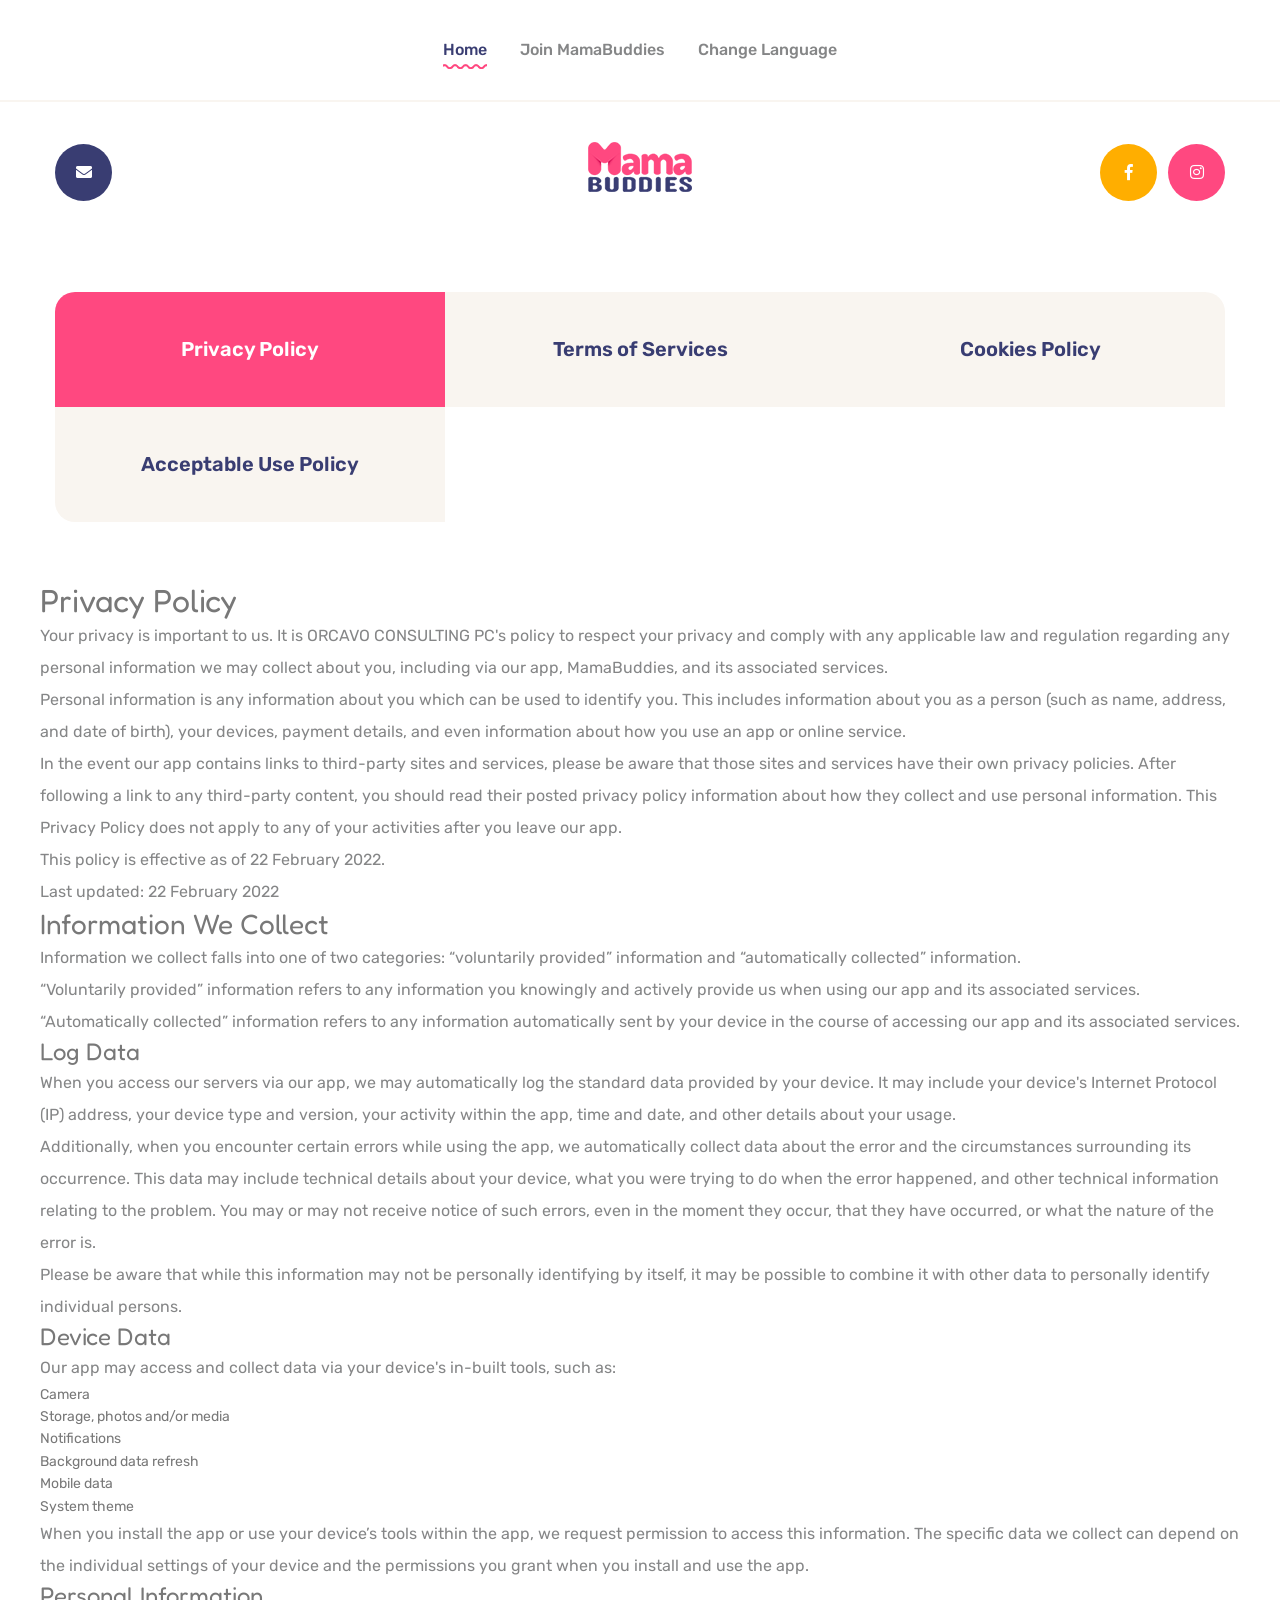
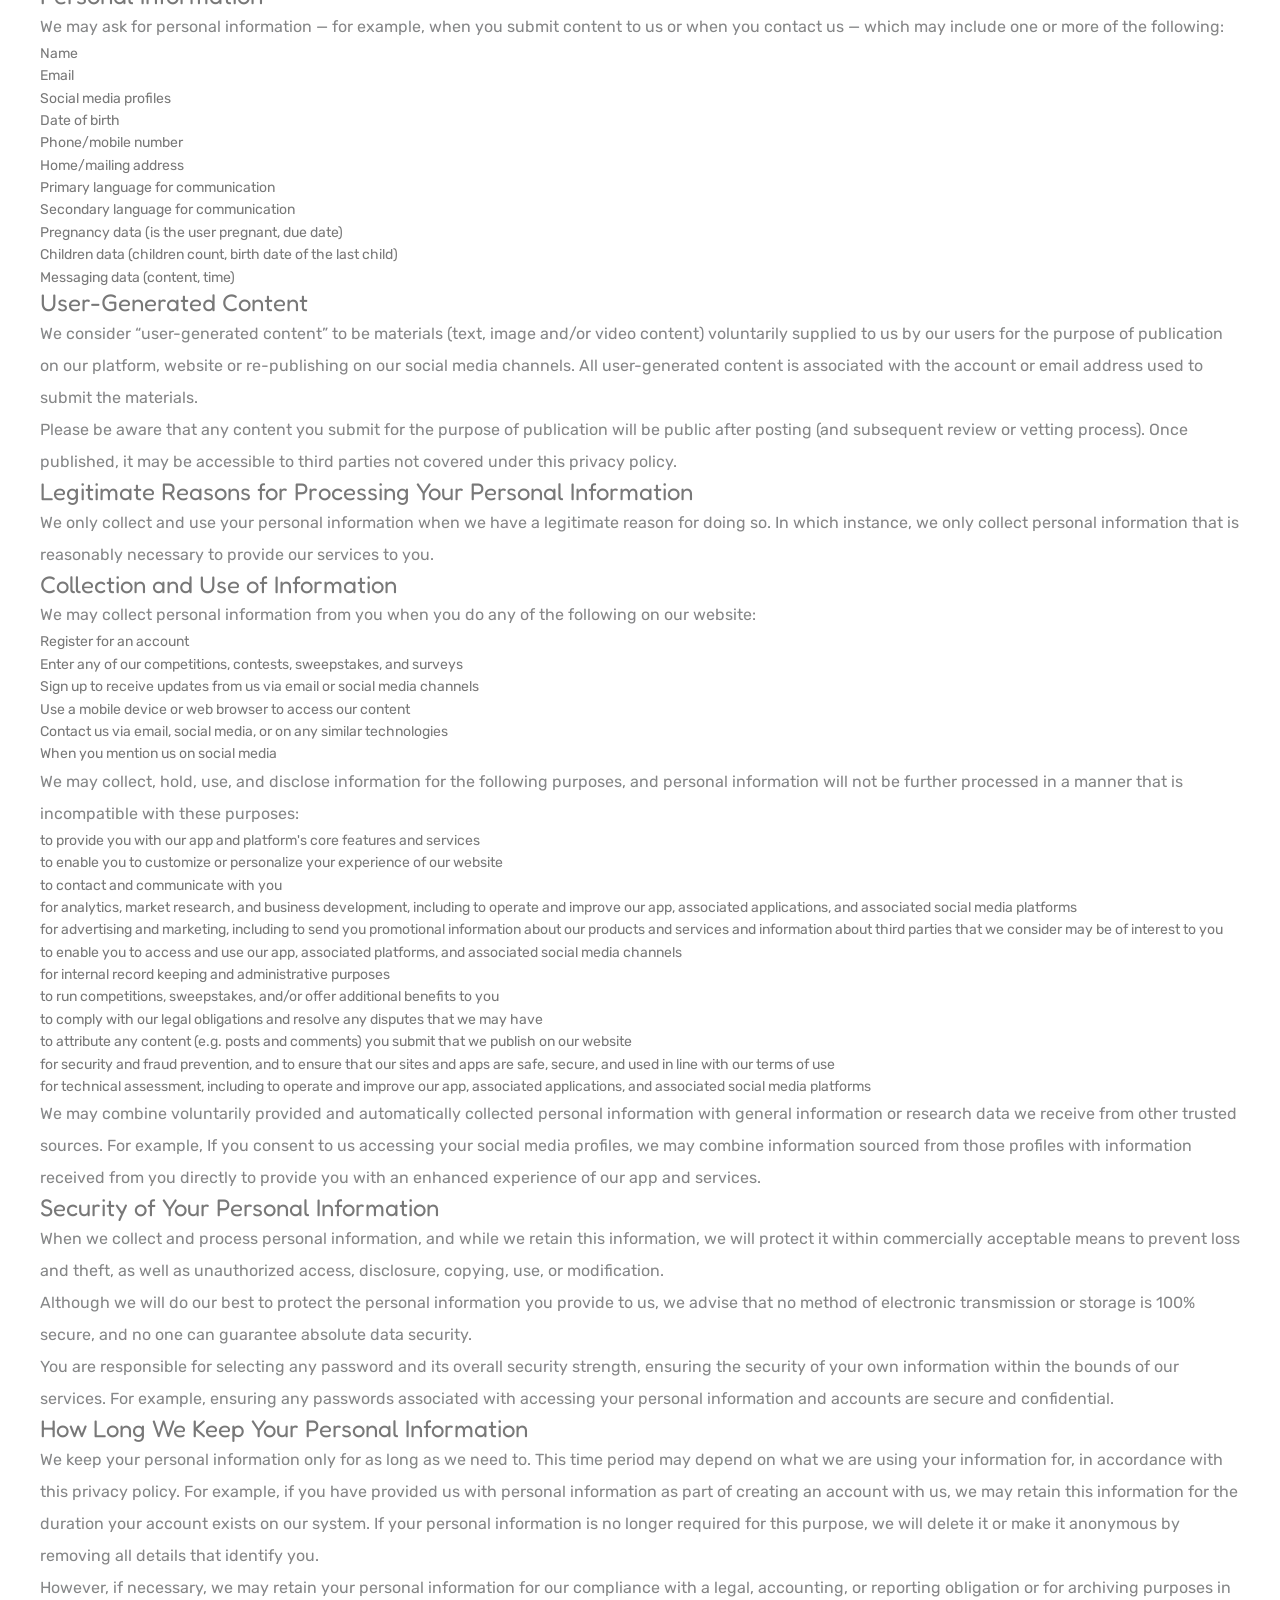
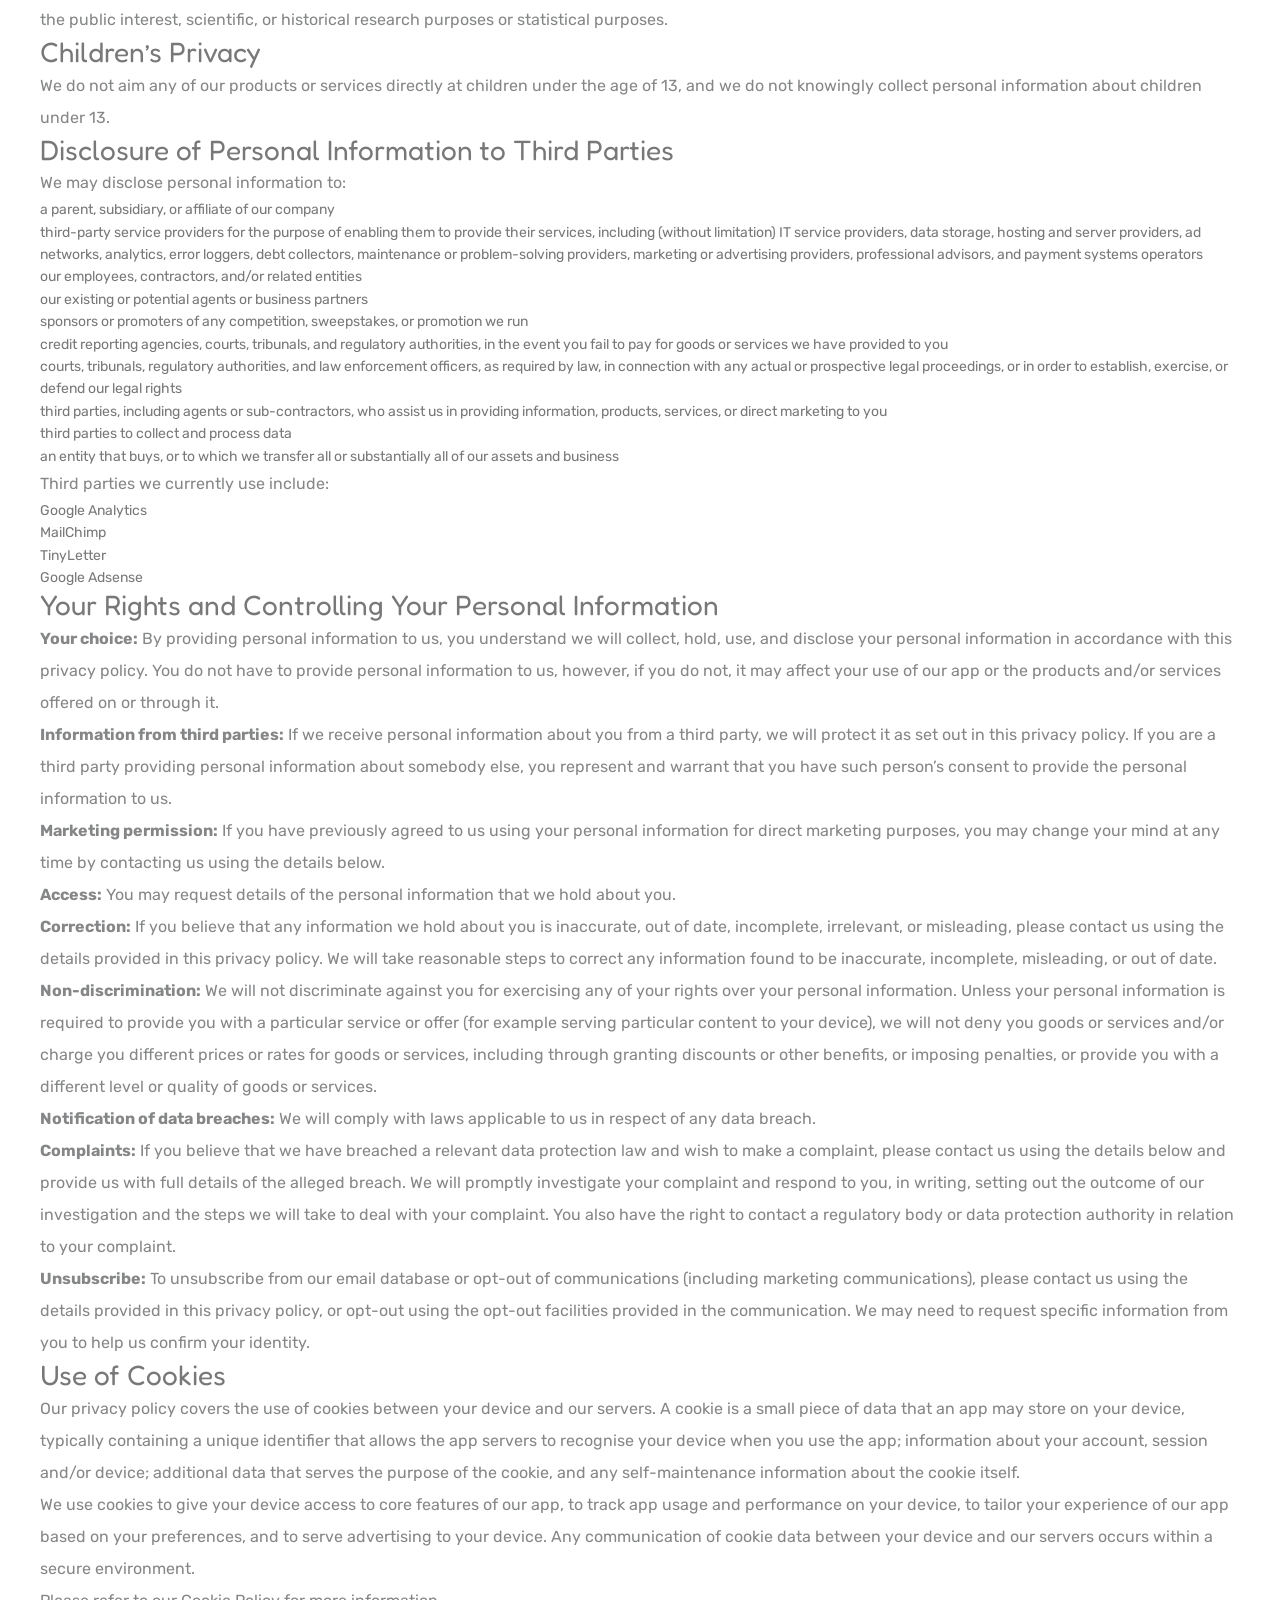
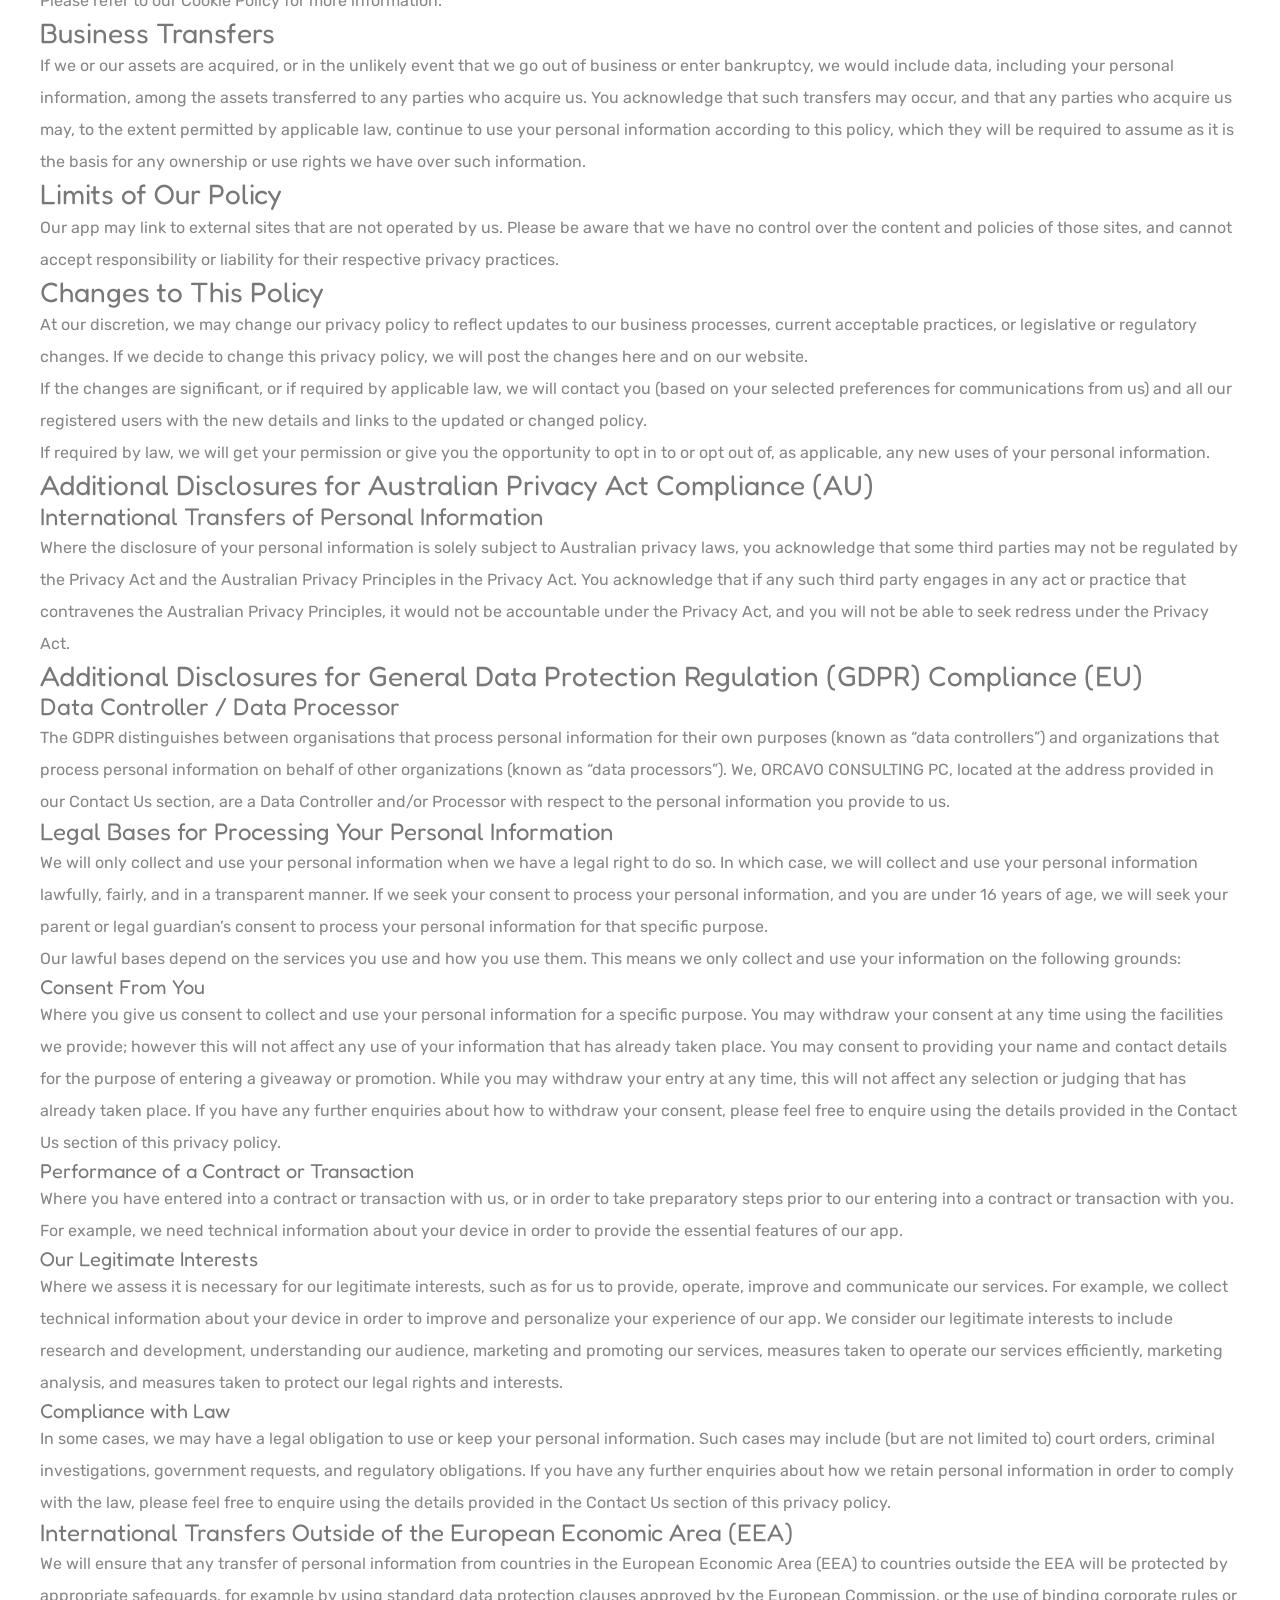
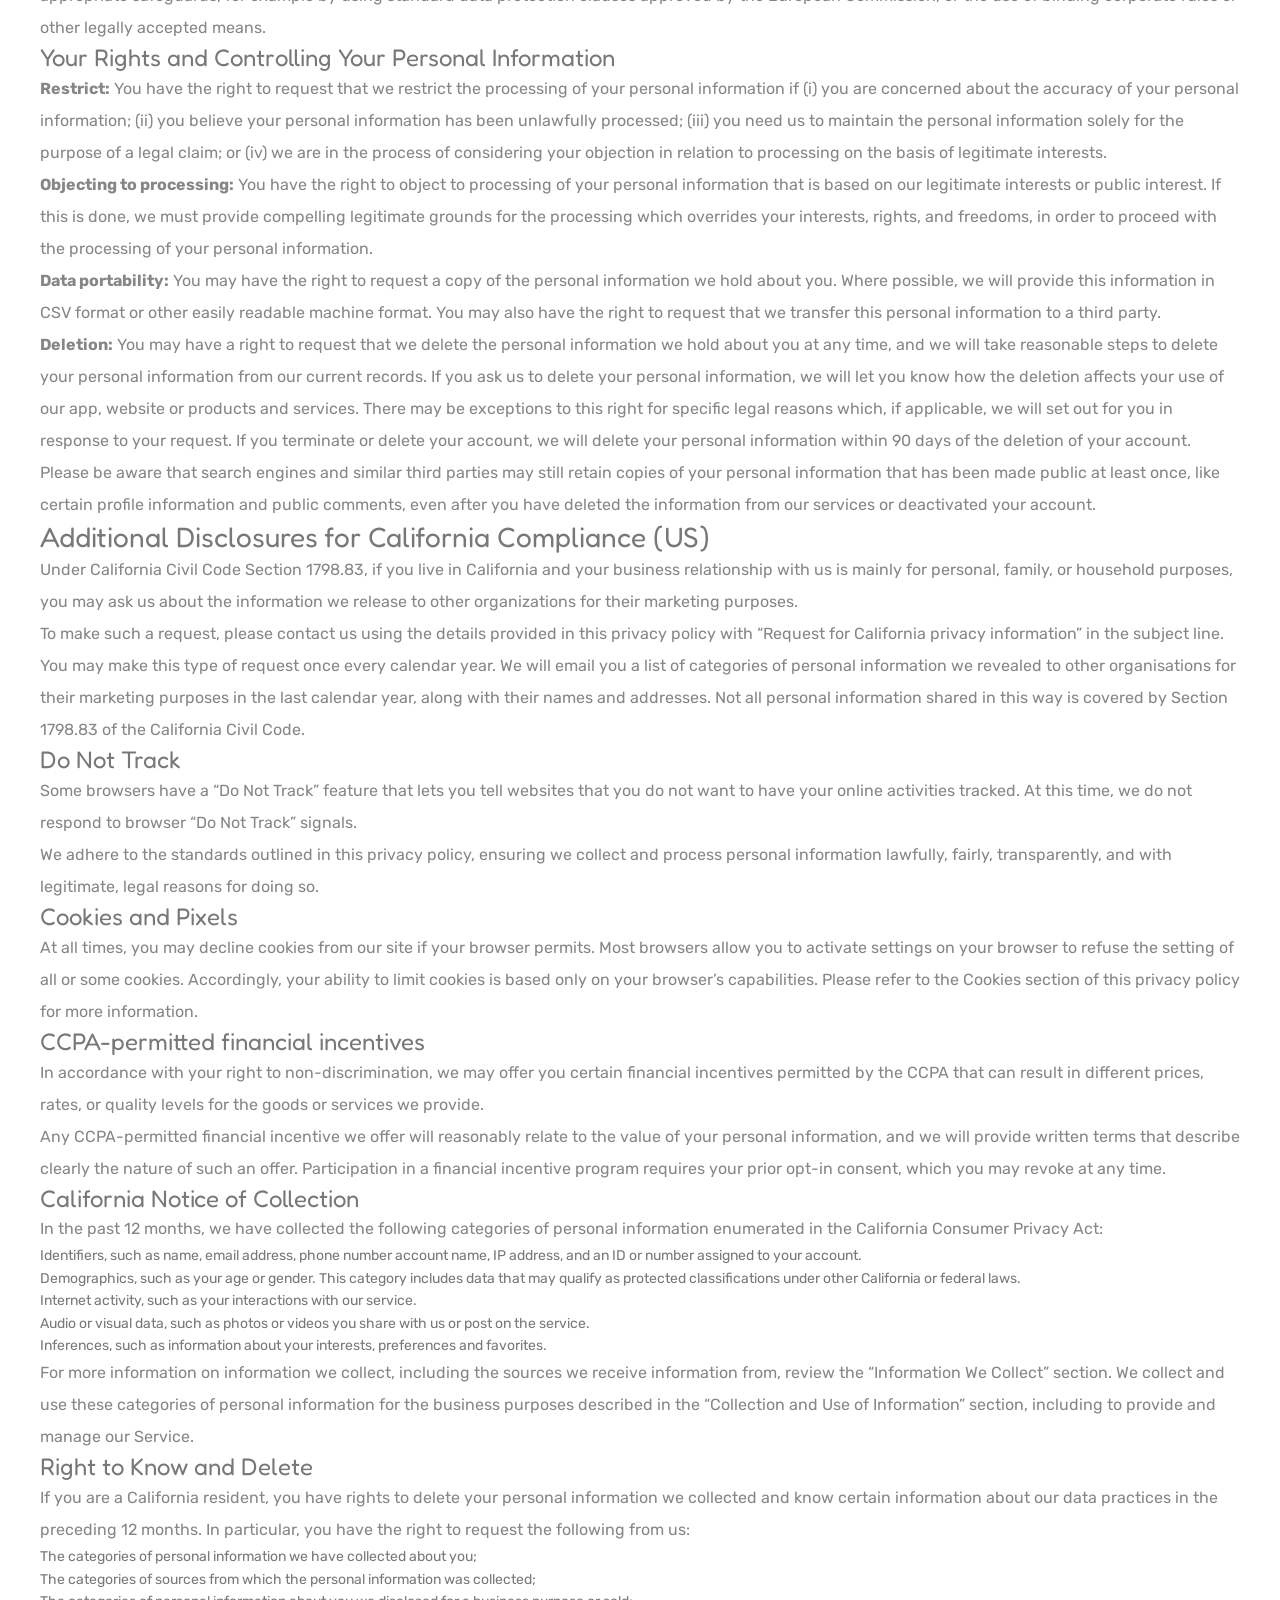
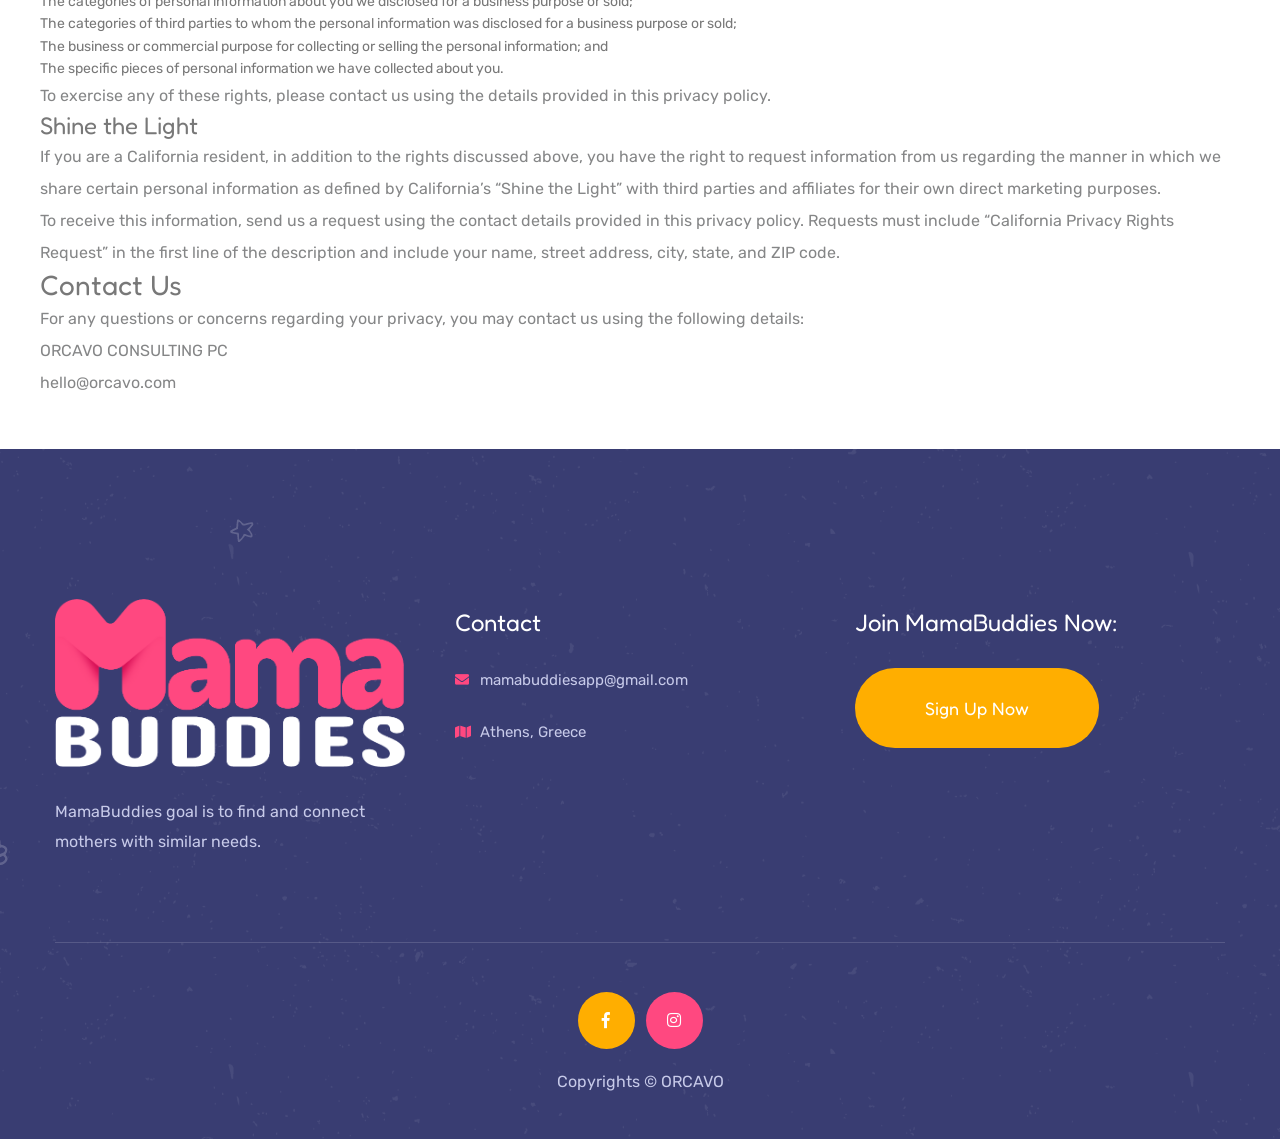
<file: policy.html>
<!DOCTYPE html>
<html lang="en">
<head>
<meta charset="utf-8">
<title>MamaBuddies | Home</title>
<!-- Stylesheets -->
<link href="css/bootstrap.css" rel="stylesheet">
<link href="plugins/revolution/css/settings.css" rel="stylesheet" type="text/css"><!-- REVOLUTION SETTINGS STYLES -->
<link href="plugins/revolution/css/layers.css" rel="stylesheet" type="text/css"><!-- REVOLUTION LAYERS STYLES -->
<link href="plugins/revolution/css/navigation.css" rel="stylesheet" type="text/css"><!-- REVOLUTION NAVIGATION STYLES -->

<link href="css/style.css" rel="stylesheet">
<link href="css/responsive.css" rel="stylesheet">

<link rel="shortcut icon" href="images/favicon.png" type="image/x-icon">
<link rel="icon" href="images/favicon.png" type="image/x-icon">

<!-- Responsive -->
<meta http-equiv="X-UA-Compatible" content="IE=edge">
<meta name="viewport" content="width=device-width, initial-scale=1.0, maximum-scale=1.0, user-scalable=0">
<!--[if lt IE 9]><script src="https://cdnjs.cloudflare.com/ajax/libs/html5shiv/3.7.3/html5shiv.js"></script><![endif]-->
<!--[if lt IE 9]><script src="js/respond.js"></script><![endif]-->

<!-- Hotjar Tracking Code for https://mamabuddies.netlify.com -->
<script>
    (function (h, o, t, j, a, r) {
        h.hj = h.hj || function () { (h.hj.q = h.hj.q || []).push(arguments) };
        h._hjSettings = { hjid: 1386585, hjsv: 6 };
        a = o.getElementsByTagName('head')[0];
        r = o.createElement('script'); r.async = 1;
        r.src = t + h._hjSettings.hjid + j + h._hjSettings.hjsv;
        a.appendChild(r);
    })(window, document, 'https://static.hotjar.com/c/hotjar-', '.js?sv=');
</script>
</head>

<body>

<div class="page-wrapper">
    <!-- Preloader -->
    <div class="preloader"></div>

    <!-- Main Header -->
    <header class="main-header">
        <!-- Header Upper -->
        <div class="header-upper">
            <div class="auto-container">
                <div class="nav-outer clearfix">
                    <div class="responsive-logo"><a href="index.html"><img src="images/logo.png" alt="Logo of Mama Buddies - community for mothers" title="MamaBuddies - mother's groups and community"></a></div>

                    <!-- Main Menu -->
                    <nav class="main-menu navbar-expand-md navbar-light">
                        <div class="navbar-header">
                            <!-- Toggle Button -->      
                            <button class="navbar-toggler" type="button" data-toggle="collapse" data-target="#navbarSupportedContent" aria-controls="navbarSupportedContent" aria-expanded="false" aria-label="Toggle navigation">
                                <span class="icon flaticon-menu-button"></span>
                            </button>
                        </div>

                        <div class="collapse navbar-collapse clearfix" id="navbarSupportedContent">
                            <ul class="navigation clearfix">
                                <li class="current"><a href="index.html">Home</a></li>
                                <!-- <li><a href="about.html">About Us</a></li> -->
                                <li class=""><a href="join.html">Join MamaBuddies</a></li>
                                <li class="dropdown"><a>Change Language</a>
                                    <ul>
                                        <li><a href="index.html">English</a></li>
                                        <li><a href="index_gr.html">Greek</a></li>
                                        <li><a href="index_lt.html">Lithuanian</a></li>
                                    </ul>
                                </li>
                                <!-- <li class=""><a href="events.html">Events</a></li> -->
								<!-- <li><a href="gallery.html">Gallery</a></li> -->
                                <!-- <li class=""><a href="news.html">Our News</a></li> -->
                            </ul>
                        </div>
                    </nav>
                    <!-- Main Menu End-->
                </div>
            </div>
        </div>
        <!--End Header Upper-->

        <!-- Header Lower -->
        <div class="header-lower">
            <div class="auto-container">
                <div class="outer-box">
                    <!-- Option Box -->
                    <div class="option-box">
                        <ul class="clearfix">
                           <li><a href="mailto:mamabuddiesapp@gmail.com"><span class="fa fa-envelope"></span></a></li>
                        </ul>
                    </div>

                    <!--Logo-->
                    <div class="logo-outer">
                        <div class="logo"><a href="index.html"><img src="images/logo.png" alt="MamaBuddies logo" title="MamaBuddies - mother's groups and community" ></a></div>
                    </div>

                    <ul class="social-icon-colored">
                        <li><a href="https://www.facebook.com/mamabuddiesapp" target="_blank"><span class="fab fa-facebook-f"></span></a></li>
                        <li><a href="https://www.instagram.com/mamabuddies/" target="_blank"><span class="fab fa-instagram"></span></a></li>
                    </ul>
                </div>
            </div>
        </div>

        <!-- Sticky Header  -->
        <div class="sticky-header">
            <div class="auto-container clearfix">
                <!--Logo-->
                <div class="logo pull-left">
                    <a href="index.html" title="MamaBuddies home"><img src="images/logo.png" alt="MamaBuddies logo" title=""></a>
                </div>
                <!--Right Col-->
                <div class="pull-right">
                    <!-- Main Menu -->
                    <nav class="main-menu">
                        <div class="navbar-collapse show collapse clearfix">
                            <ul class="navigation clearfix">
                                <li class="current"><a href="index.html">Home</a></li>
                                <!-- <li><a href="about.html">About Us</a></li> -->
                                <li class=""><a href="join.html">Join MamaBuddies</a></li>
                                <li class="dropdown"><a>Change Language</a>
                                    <ul>
                                        <li><a href="index.html">English</a></li>
                                        <li><a href="index_gr.html">Greek</a></li>
                                        <li><a href="index_lt.html">Lithuanian</a></li>
                                    </ul>
                                </li>
								<!-- <li class=""><a href="events.html">Events</a></li> -->
                                <!-- <li class=""><a href="news.html">Our News</a></li> -->
                            </ul>
                        </div>
                    </nav><!-- Main Menu End-->
                </div>
            </div>
        </div><!-- End Sticky Menu -->
    </header>
    <!-- End Main Header -->

    <!-- How to Join -->
    <section id="mb-join" class="why-choose-us">
        <div class="auto-container">
            <div class="services-tabs tabs-box">
                <!--Tab Btns-->
                <ul class="tab-btns tab-buttons clearfix">
                    <li data-tab="#tab-1" class="tab-btn active-btn">Privacy Policy</li>
                    <li data-tab="#tab-2" class="tab-btn">Terms of Services</li>
                    <li data-tab="#tab-3" class="tab-btn">Cookies Policy</li>
                    <li data-tab="#tab-4" class="tab-btn">Acceptable Use Policy</li>
                </ul>
    
                <!--Tabs Container-->
                <div class="tabs-content">
                    <!-- Tab / Active Tab-->
                    <div class="tab active-tab" id="tab-1">
                        <div class="service-tabs">
                            <div class="row">
                                
                                <div>
                                    <h2>Privacy Policy</h2>
<p>Your privacy is important to us. It is ORCAVO CONSULTING PC&#39;s policy to respect your privacy and comply with any applicable law and regulation regarding any personal information we may collect about you, including via our app, MamaBuddies, and its associated services. </p>
<p>Personal information is any information about you which can be used to identify you. This includes information about you as a person (such as name, address, and date of birth), your devices, payment details, and even information about how you use an app or online service. </p>
<p>In the event our app contains links to third-party sites and services, please be aware that those sites and services have their own privacy policies. After following a link to any third-party content, you should read their posted privacy policy information about how they collect and use personal information. This Privacy Policy does not apply to any of your activities after you leave our app. </p>
<p>This policy is effective as of 22 February 2022. </p>
<p>Last updated: 22 February 2022 </p>
<h3>Information We Collect</h3>
<p>Information we collect falls into one of two categories: &ldquo;voluntarily provided&rdquo; information and &ldquo;automatically collected&rdquo; information. </p>
<p>&ldquo;Voluntarily provided&rdquo; information refers to any information you knowingly and actively provide us when using our app and its associated services. </p>
<p>&ldquo;Automatically collected&rdquo; information refers to any information automatically sent by your device in the course of accessing our app and its associated services. </p>
<h4>Log Data</h4>
<p>When you access our servers via our app, we may automatically log the standard data provided by your device. It may include your device's Internet Protocol (IP) address, your device type and version, your activity within the app, time and date, and other details about your usage. </p>
<p>Additionally, when you encounter certain errors while using the app, we automatically collect data about the error and the circumstances surrounding its occurrence. This data may include technical details about your device, what you were trying to do when the error happened, and other technical information relating to the problem. You may or may not receive notice of such errors, even in the moment they occur, that they have occurred, or what the nature of the error is. </p>
<p>Please be aware that while this information may not be personally identifying by itself, it may be possible to combine it with other data to personally identify individual persons. </p>
<h4>Device Data</h4>
<p>Our app may access and collect data via your device's in-built tools, such as: </p>
<ul>
   <li>Camera</li>
   <li>Storage, photos and/or media</li>
   <li>Notifications</li>
   <li>Background data refresh</li>
   <li>Mobile data</li>
   <li>System theme</li>
</ul>
<p>When you install the app or use your device’s tools within the app, we request permission to access this information. The specific data we collect can depend on the individual settings of your device and the permissions you grant when you install and use the app. </p>
<h4>Personal Information</h4>
<p>We may ask for personal information — for example, when you submit content to us or when you contact us — which may include one or more of the following: </p>
<ul>
   <li>Name</li>
   <li>Email</li>
   <li>Social media profiles</li>
   <li>Date of birth</li>
   <li>Phone/mobile number</li>
   <li>Home/mailing address</li>
   <li>Primary language for communication</li>
   <li>Secondary language for communication</li>
   <li>Pregnancy data (is the user pregnant, due date)</li>
   <li>Children data (children count, birth date of the last child)</li>
   <li>Messaging data (content, time)</li>
</ul>
<h4>User-Generated Content</h4>
<p>We consider &ldquo;user-generated content&rdquo; to be materials (text, image and/or video content) voluntarily supplied to us by our users for the purpose of publication on our platform, website or re-publishing on our social media channels. All user-generated content is associated with the account or email address used to submit the materials. </p>
<p>Please be aware that any content you submit for the purpose of publication will be public after posting (and subsequent review or vetting process). Once published, it may be accessible to third parties not covered under this privacy policy. </p>
<h4>Legitimate Reasons for Processing Your Personal Information</h4>
<p>We only collect and use your personal information when we have a legitimate reason for doing so. In which instance, we only collect personal information that is reasonably necessary to provide our services to you. </p>
<h4>Collection and Use of Information</h4>
<p>We may collect personal information from you when you do any of the following on our website: </p>
<ul>
   <li>Register for an account</li>
   <li>Enter any of our competitions, contests, sweepstakes, and surveys</li>
   <li>Sign up to receive updates from us via email or social media channels</li>
   <li>Use a mobile device or web browser to access our content</li>
   <li>Contact us via email, social media, or on any similar technologies</li>
   <li>When you mention us on social media</li>
</ul>
<p>We may collect, hold, use, and disclose information for the following purposes, and personal information will not be further processed in a manner that is incompatible with these purposes: </p>
<ul>
   <li>to provide you with our app and platform's core features and services</li>
   <li>to enable you to customize or personalize your experience of our website</li>
   <li>to contact and communicate with you</li>
   <li>for analytics, market research, and business development, including to operate and improve our app, associated applications, and associated social media platforms</li>
   <li>for advertising and marketing, including to send you promotional information about our products and services and information about third parties that we consider may be of interest to you</li>
   <li>to enable you to access and use our app, associated platforms, and associated social media channels</li>
   <li>for internal record keeping and administrative purposes</li>
   <li>to run competitions, sweepstakes, and/or offer additional benefits to you</li>
   <li>to comply with our legal obligations and resolve any disputes that we may have</li>
   <li>to attribute any content (e.g. posts and comments) you submit that we publish on our website</li>
   <li>for security and fraud prevention, and to ensure that our sites and apps are safe, secure, and used in line with our terms of use</li>
   <li>for technical assessment, including to operate and improve our app, associated applications, and associated social media platforms</li>
</ul>
<p>We may combine voluntarily provided and automatically collected personal information with general information or research data we receive from other trusted sources. For example, If you consent to us accessing your social media profiles, we may combine information sourced from those profiles with information received from you directly to provide you with an enhanced experience of our app and services. </p>
<h4>Security of Your Personal Information</h4>
<p>When we collect and process personal information, and while we retain this information, we will protect it within commercially acceptable means to prevent loss and theft, as well as unauthorized access, disclosure, copying, use, or modification. </p>
<p>Although we will do our best to protect the personal information you provide to us, we advise that no method of electronic transmission or storage is 100% secure, and no one can guarantee absolute data security. </p>
<p>You are responsible for selecting any password and its overall security strength, ensuring the security of your own information within the bounds of our services. For example, ensuring any passwords associated with accessing your personal information and accounts are secure and confidential. </p>
<h4>How Long We Keep Your Personal Information</h4>
<p>We keep your personal information only for as long as we need to. This time period may depend on what we are using your information for, in accordance with this privacy policy. For example, if you have provided us with personal information as part of creating an account with us, we may retain this information for the duration your account exists on our system. If your personal information is no longer required for this purpose, we will delete it or make it anonymous by removing all details that identify you. </p>
<p>However, if necessary, we may retain your personal information for our compliance with a legal, accounting, or reporting obligation or for archiving purposes in the public interest, scientific, or historical research purposes or statistical purposes. </p>
<h3>Children’s Privacy</h3>
<p>We do not aim any of our products or services directly at children under the age of 13, and we do not knowingly collect personal information about children under 13. </p>
<h3>Disclosure of Personal Information to Third Parties</h3>
<p>We may disclose personal information to: </p>
<ul>
   <li>a parent, subsidiary, or affiliate of our company</li>
   <li>third-party service providers for the purpose of enabling them to provide their services, including (without limitation) IT service providers, data storage, hosting and server providers, ad networks, analytics, error loggers, debt collectors, maintenance or problem-solving providers, marketing or advertising providers, professional advisors, and payment systems operators</li>
   <li>our employees, contractors, and/or related entities</li>
   <li>our existing or potential agents or business partners</li>
   <li>sponsors or promoters of any competition, sweepstakes, or promotion we run</li>
   <li>credit reporting agencies, courts, tribunals, and regulatory authorities, in the event you fail to pay for goods or services we have provided to you</li>
   <li>courts, tribunals, regulatory authorities, and law enforcement officers, as required by law, in connection with any actual or prospective legal proceedings, or in order to establish, exercise, or defend our legal rights</li>
   <li>third parties, including agents or sub-contractors, who assist us in providing information, products, services, or direct marketing to you</li>
   <li>third parties to collect and process data</li>
   <li>an entity that buys, or to which we transfer all or substantially all of our assets and business</li>
</ul>
<p>Third parties we currently use include: </p>
<ul>
   <li>Google Analytics</li>
   <li>MailChimp</li>
   <li>TinyLetter</li>
   <li>Google Adsense</li>
</ul>
<h3>Your Rights and Controlling Your Personal Information</h3>
<p><strong>Your choice:</strong> By providing personal information to us, you understand we will collect, hold, use, and disclose your personal information in accordance with this privacy policy. You do not have to provide personal information to us, however, if you do not, it may affect your use of our app or the products and/or services offered on or through it. </p>
<p><strong>Information from third parties:</strong> If we receive personal information about you from a third party, we will protect it as set out in this privacy policy. If you are a third party providing personal information about somebody else, you represent and warrant that you have such person’s consent to provide the personal information to us. </p>
<p><strong>Marketing permission:</strong> If you have previously agreed to us using your personal information for direct marketing purposes, you may change your mind at any time by contacting us using the details below. </p>
<p><strong>Access:</strong> You may request details of the personal information that we hold about you. </p>
<p><strong>Correction:</strong> If you believe that any information we hold about you is inaccurate, out of date, incomplete, irrelevant, or misleading, please contact us using the details provided in this privacy policy. We will take reasonable steps to correct any information found to be inaccurate, incomplete, misleading, or out of date. </p>
<p><strong>Non-discrimination:</strong> We will not discriminate against you for exercising any of your rights over your personal information. Unless your personal information is required to provide you with a particular service or offer (for example serving particular content to your device), we will not deny you goods or services and/or charge you different prices or rates for goods or services, including through granting discounts or other benefits, or imposing penalties, or provide you with a different level or quality of goods or services. </p>
<p><strong>Notification of data breaches:</strong> We will comply with laws applicable to us in respect of any data breach. </p>
<p><strong>Complaints:</strong> If you believe that we have breached a relevant data protection law and wish to make a complaint, please contact us using the details below and provide us with full details of the alleged breach. We will promptly investigate your complaint and respond to you, in writing, setting out the outcome of our investigation and the steps we will take to deal with your complaint. You also have the right to contact a regulatory body or data protection authority in relation to your complaint. </p>
<p><strong>Unsubscribe:</strong> To unsubscribe from our email database or opt-out of communications (including marketing communications), please contact us using the details provided in this privacy policy, or opt-out using the opt-out facilities provided in the communication. We may need to request specific information from you to help us confirm your identity. </p>
<h3>Use of Cookies</h3>
<p>Our privacy policy covers the use of cookies between your device and our servers. A cookie is a small piece of data that an app may store on your device, typically containing a unique identifier that allows the app servers to recognise your device when you use the app; information about your account, session and/or device; additional data that serves the purpose of the cookie, and any self-maintenance information about the cookie itself. </p>
<p>We use cookies to give your device access to core features of our app, to track app usage and performance on your device, to tailor your experience of our app based on your preferences, and to serve advertising to your device. Any communication of cookie data between your device and our servers occurs within a secure environment. </p>
<p>Please refer to our Cookie Policy for more information. </p>
<h3>Business Transfers</h3>
<p>If we or our assets are acquired, or in the unlikely event that we go out of business or enter bankruptcy, we would include data, including your personal information, among the assets transferred to any parties who acquire us. You acknowledge that such transfers may occur, and that any parties who acquire us may, to the extent permitted by applicable law, continue to use your personal information according to this policy, which they will be required to assume as it is the basis for any ownership or use rights we have over such information. </p>
<h3>Limits of Our Policy</h3>
<p>Our app may link to external sites that are not operated by us. Please be aware that we have no control over the content and policies of those sites, and cannot accept responsibility or liability for their respective privacy practices. </p>
<h3>Changes to This Policy</h3>
<p>At our discretion, we may change our privacy policy to reflect updates to our business processes, current acceptable practices, or legislative or regulatory changes. If we decide to change this privacy policy, we will post the changes here and on our website. </p>
<p>If the changes are significant, or if required by applicable law, we will contact you (based on your selected preferences for communications from us) and all our registered users with the new details and links to the updated or changed policy. </p>
<p>If required by law, we will get your permission or give you the opportunity to opt in to or opt out of, as applicable, any new uses of your personal information. </p>
<h3>Additional Disclosures for Australian Privacy Act Compliance (AU)</h3>
<h4>International Transfers of Personal Information</h4>
<p>Where the disclosure of your personal information is solely subject to Australian privacy laws, you acknowledge that some third parties may not be regulated by the Privacy Act and the Australian Privacy Principles in the Privacy Act. You acknowledge that if any such third party engages in any act or practice that contravenes the Australian Privacy Principles, it would not be accountable under the Privacy Act, and you will not be able to seek redress under the Privacy Act. </p>
<h3>Additional Disclosures for General Data Protection Regulation (GDPR) Compliance (EU)</h3>
<h4>Data Controller / Data Processor</h4>
<p>The GDPR distinguishes between organisations that process personal information for their own purposes (known as &ldquo;data controllers&rdquo;) and organizations that process personal information on behalf of other organizations (known as &ldquo;data processors&rdquo;). We, ORCAVO CONSULTING PC, located at the address provided in our Contact Us section, are a Data Controller and/or Processor with respect to the personal information you provide to us. </p>
<h4>Legal Bases for Processing Your Personal Information</h4>
<p>We will only collect and use your personal information when we have a legal right to do so. In which case, we will collect and use your personal information lawfully, fairly, and in a transparent manner. If we seek your consent to process your personal information, and you are under 16 years of age, we will seek your parent or legal guardian’s consent to process your personal information for that specific purpose. </p>
<p>Our lawful bases depend on the services you use and how you use them. This means we only collect and use your information on the following grounds: </p>
<h5>Consent From You</h5>
<p>Where you give us consent to collect and use your personal information for a specific purpose. You may withdraw your consent at any time using the facilities we provide; however this will not affect any use of your information that has already taken place. You may consent to providing your name and contact details for the purpose of entering a giveaway or promotion. While you may withdraw your entry at any time, this will not affect any selection or judging that has already taken place. If you have any further enquiries about how to withdraw your consent, please feel free to enquire using the details provided in the Contact Us section of this privacy policy. </p>
<h5>Performance of a Contract or Transaction</h5>
<p>Where you have entered into a contract or transaction with us, or in order to take preparatory steps prior to our entering into a contract or transaction with you. For example, we need technical information about your device in order to provide the essential features of our app. </p>
<h5>Our Legitimate Interests</h5>
<p>Where we assess it is necessary for our legitimate interests, such as for us to provide, operate, improve and communicate our services. For example, we collect technical information about your device in order to improve and personalize your experience of our app. We consider our legitimate interests to include research and development, understanding our audience, marketing and promoting our services, measures taken to operate our services efficiently, marketing analysis, and measures taken to protect our legal rights and interests. </p>
<h5>Compliance with Law</h5>
<p>In some cases, we may have a legal obligation to use or keep your personal information. Such cases may include (but are not limited to) court orders, criminal investigations, government requests, and regulatory obligations. If you have any further enquiries about how we retain personal information in order to comply with the law, please feel free to enquire using the details provided in the Contact Us section of this privacy policy. </p>
<h4>International Transfers Outside of the European Economic Area (EEA)</h4>
<p>We will ensure that any transfer of personal information from countries in the European Economic Area (EEA) to countries outside the EEA will be protected by appropriate safeguards, for example by using standard data protection clauses approved by the European Commission, or the use of binding corporate rules or other legally accepted means. </p>
<h4>Your Rights and Controlling Your Personal Information</h4>
<p><strong>Restrict:</strong> You have the right to request that we restrict the processing of your personal information if (i) you are concerned about the accuracy of your personal information; (ii) you believe your personal information has been unlawfully processed; (iii) you need us to maintain the personal information solely for the purpose of a legal claim; or (iv) we are in the process of considering your objection in relation to processing on the basis of legitimate interests. </p>
<p><strong>Objecting to processing:</strong> You have the right to object to processing of your personal information that is based on our legitimate interests or public interest. If this is done, we must provide compelling legitimate grounds for the processing which overrides your interests, rights, and freedoms, in order to proceed with the processing of your personal information. </p>
<p><strong>Data portability:</strong> You may have the right to request a copy of the personal information we hold about you. Where possible, we will provide this information in CSV format or other easily readable machine format. You may also have the right to request that we transfer this personal information to a third party. </p>
<p><strong>Deletion:</strong> You may have a right to request that we delete the personal information we hold about you at any time, and we will take reasonable steps to delete your personal information from our current records. If you ask us to delete your personal information, we will let you know how the deletion affects your use of our app, website or products and services. There may be exceptions to this right for specific legal reasons which, if applicable, we will set out for you in response to your request. If you terminate or delete your account, we will delete your personal information within 90 days of the deletion of your account. Please be aware that search engines and similar third parties may still retain copies of your personal information that has been made public at least once, like certain profile information and public comments, even after you have deleted the information from our services or deactivated your account. </p>
<h3>Additional Disclosures for California Compliance (US)</h3>
<p>Under California Civil Code Section 1798.83, if you live in California and your business relationship with us is mainly for personal, family, or household purposes, you may ask us about the information we release to other organizations for their marketing purposes. </p>
<p>To make such a request, please contact us using the details provided in this privacy policy with &ldquo;Request for California privacy information&rdquo; in the subject line. You may make this type of request once every calendar year. We will email you a list of categories of personal information we revealed to other organisations for their marketing purposes in the last calendar year, along with their names and addresses. Not all personal information shared in this way is covered by Section 1798.83 of the California Civil Code. </p>
<h4>Do Not Track</h4>
<p>Some browsers have a &ldquo;Do Not Track&rdquo; feature that lets you tell websites that you do not want to have your online activities tracked. At this time, we do not respond to browser &ldquo;Do Not Track&rdquo; signals. </p>
<p>We adhere to the standards outlined in this privacy policy, ensuring we collect and process personal information lawfully, fairly, transparently, and with legitimate, legal reasons for doing so. </p>
<h4>Cookies and Pixels</h4>
<p>At all times, you may decline cookies from our site if your browser permits. Most browsers allow you to activate settings on your browser to refuse the setting of all or some cookies. Accordingly, your ability to limit cookies is based only on your browser’s capabilities. Please refer to the Cookies section of this privacy policy for more information. </p>
<h4>CCPA-permitted financial incentives</h4>
<p>In accordance with your right to non-discrimination, we may offer you certain financial incentives permitted by the CCPA that can result in different prices, rates, or quality levels for the goods or services we provide. </p>
<p>Any CCPA-permitted financial incentive we offer will reasonably relate to the value of your personal information, and we will provide written terms that describe clearly the nature of such an offer. Participation in a financial incentive program requires your prior opt-in consent, which you may revoke at any time. </p>
<h4>California Notice of Collection</h4>
<p>In the past 12 months, we have collected the following categories of personal information enumerated in the California Consumer Privacy Act: </p>
<ul>
   <li>Identifiers, such as name, email address, phone number account name, IP address, and an ID or number assigned to your account.</li>
   <li>Demographics, such as your age or gender. This category includes data that may qualify as protected classifications under other California or federal laws.</li>
   <li>Internet activity, such as your interactions with our service.</li>
   <li>Audio or visual data, such as photos or videos you share with us or post on the service.</li>
   <li>Inferences, such as information about your interests, preferences and favorites.</li>
</ul>
<p>For more information on information we collect, including the sources we receive information from, review the &ldquo;Information We Collect&rdquo; section. We collect and use these categories of personal information for the business purposes described in the &ldquo;Collection and Use of Information&rdquo; section, including to provide and manage our Service. </p>
<h4>Right to Know and Delete</h4>
<p>If you are a California resident, you have rights to delete your personal information we collected and know certain information about our data practices in the preceding 12 months. In particular, you have the right to request the following from us: </p>
<ul>
   <li>The categories of personal information we have collected about you;</li>
   <li>The categories of sources from which the personal information was collected;</li>
   <li>The categories of personal information about you we disclosed for a business purpose or sold;</li>
   <li>The categories of third parties to whom the personal information was disclosed for a business purpose or sold;</li>
   <li>The business or commercial purpose for collecting or selling the personal information; and</li>
   <li>The specific pieces of personal information we have collected about you.</li>
</ul>
<p>To exercise any of these rights, please contact us using the details provided in this privacy policy. </p>
<h4>Shine the Light</h4>
<p>If you are a California resident, in addition to the rights discussed above, you have the right to request information from us regarding the manner in which we share certain personal information as defined by California’s &ldquo;Shine the Light&rdquo; with third parties and affiliates for their own direct marketing purposes. </p>
<p>To receive this information, send us a request using the contact details provided in this privacy policy. Requests must include &ldquo;California Privacy Rights Request&rdquo; in the first line of the description and include your name, street address, city, state, and ZIP code. </p>
<h3>Contact Us</h3>
<p>For any questions or concerns regarding your privacy, you may contact us using the following details: </p>
<p>ORCAVO CONSULTING PC<br />
hello@orcavo.com </p>

                                </div>
    
                            </div>
                        </div>
                    </div>
    
                    <!-- Tab -->
                    <div class="tab" id="tab-2">
                        <div class="service-tabs">
                            <div class="row">
                                <div>
                                    <h2>Mobile App Terms of Service</h2>
                                    <p>These Terms of Service govern your use of MamaBuddies, our website located at <a href="https://www.mamabuddies.com">https://www.mamabuddies.com</a>, and any related services provided by ORCAVO CONSULTING PC. </p>
                                    <p>When you create an MamaBuddies account or use MamaBuddies, you agree to abide by these Terms of Service and to comply with all applicable laws and regulations. If you do not agree with these Terms of Service, you are prohibited from further using the app, accessing our website, or using any other services provided by ORCAVO CONSULTING PC. </p>
                                    <p>If you access or download MamaBuddies from (1) the Apple App Store, you agree to any Usage Rules set forth in the App Store Terms of Service; and/or (2) the Google Play Store, you agree to the Android, Google Inc. Terms and Conditions including the Google Apps Terms of Service. </p>
                                    <p>We, ORCAVO CONSULTING PC, reserve the right to review and amend any of these Terms of Service at our sole discretion. Upon doing so, we will update this page and notify you through the app and/or the email address you provided when you created your account. Any changes to these Terms of Service will take effect immediately from the date of publication. </p>
                                    <p>These Terms of Service were last updated on 22 February 2022. </p>
                                    <h3>Limitations of Use</h3>
                                    <p>By using MamaBuddies and our website, you warrant on behalf of yourself, any entity who you represent who has entered into these Terms of Service, and your users that you will not: </p>
                                    <ol>
                                       <li>modify, copy, prepare derivative works of, decompile, or reverse engineer MamaBuddies or any materials and software contained within MamaBuddies or on our website;</li>
                                       <li>remove any copyright or other proprietary notations from MamaBuddies or any materials and software contained within MamaBuddies or on our website;</li>
                                       <li>transfer MamaBuddies or any of its associated materials to another person or “mirror” the materials on any other server;</li>
                                       <li>knowingly or negligently use MamaBuddies or any of its associated services in a way that abuses or disrupts our networks or any other service ORCAVO CONSULTING PC provides;</li>
                                       <li>use MamaBuddies or its associated services to transmit or publish any harassing, indecent, obscene, fraudulent, or unlawful material;</li>
                                       <li>use MamaBuddies or its associated services in violation of any applicable laws or regulations;</li>
                                       <li>use MamaBuddies to send unauthorized advertising or spam;</li>
                                       <li>harvest, collect, or gather user data without the user’s consent; or</li>
                                       <li>use MamaBuddies or its associated services in such a way that may infringe the privacy, intellectual property rights, or other rights of third parties.</li>
                                    </ol>
                                    <h3>Intellectual Property</h3>
                                    <p>The intellectual property in the materials in MamaBuddies and on our website are owned by or licensed to ORCAVO CONSULTING PC. You may download MamaBuddies, to view, use, and display the application on your mobile device for your personal use only. </p>
                                    <p>This constitutes the grant of a license, not a transfer of title. This license shall automatically terminate if you violate any of these restrictions or these Terms of Service, and may be terminated by ORCAVO CONSULTING PC at any time. </p>
                                    <h3>User-Generated Content</h3>
                                    <p>You retain your intellectual property ownership rights over content you submit to us for publication within MamaBuddies and/or on its corresponding website. We will never claim ownership of your content, but we do require a license from you in order to use it. </p>
                                    <p>When you use MamaBuddies or its associated services to post, upload, share, or otherwise transmit content covered by intellectual property rights, you grant to us a non-exclusive, royalty-free, transferable, sub-licensable, worldwide license to use, distribute, modify, run, copy, publicly display, translate, or otherwise create derivative works of your content in a manner that is consistent with your privacy preferences and our Privacy Policy. </p>
                                    <p>The license you grant us can be terminated at any time by deleting your content or account. However, to the extent that we (or our partners) have used your content in connection with commercial or sponsored content, the license will continue until the relevant commercial or post has been discontinued by us. </p>
                                    <p>You give us permission to use your username and other identifying information associated with your account in a manner that is consistent with your privacy preferences, and our Privacy Policy. </p>
                                    <h3>Automatic Updates</h3>
                                    <p>You give us permission to download and install updates to MamaBuddies on your device in accordance with your privacy preferences. This permission can be revoked at any time by deleting MamaBuddies from your device. </p>
                                    <h3>Liability</h3>
                                    <p>MamaBuddies and the materials in MamaBuddies and on our website are provided on an 'as is' basis. To the extent permitted by law, ORCAVO CONSULTING PC makes no warranties, expressed or implied, and hereby disclaims and negates all other warranties including, without limitation, implied warranties or conditions of merchantability, fitness for a particular purpose, or non-infringement of intellectual property, or other violation of rights. </p>
                                    <p>In no event shall ORCAVO CONSULTING PC or its suppliers be liable for any consequential loss suffered or incurred by you or any third party arising from the use or inability to use MamaBuddies, our website, or any other services provided by ORCAVO CONSULTING PC or the materials in MamaBuddies, even if ORCAVO CONSULTING PC or an authorized representative has been notified, orally or in writing, of the possibility of such damage. </p>
                                    <p>In the context of this agreement, &ldquo;consequential loss&rdquo; includes any consequential loss, indirect loss, real or anticipated loss of profit, loss of benefit, loss of revenue, loss of business, loss of goodwill, loss of opportunity, loss of savings, loss of reputation, loss of use and/or loss or corruption of data, whether under statute, contract, equity, tort (including negligence), indemnity, or otherwise. </p>
                                    <p>Because some jurisdictions do not allow limitations on implied warranties, or limitations of liability for consequential or incidental damages, these limitations may not apply to you. </p>
                                    <h3>Accuracy of Materials</h3>
                                    <p>The materials appearing in MamaBuddies or on our website are not comprehensive and are for general information purposes only. To the extent permitted by law, ORCAVO CONSULTING PC does not warrant or make any representations concerning the accuracy, likely results, or reliability of the use of the materials in MamaBuddies or on our website, or otherwise relating to such materials or on any resources linked to MamaBuddies and our website. </p>
                                    <h3>Links</h3>
                                    <p>ORCAVO CONSULTING PC has not reviewed all of the sites linked to MamaBuddies or on its corresponding website and is not responsible for the contents of any such linked site. The inclusion of any link does not imply endorsement, approval, or control by ORCAVO CONSULTING PC of the site. Use of any such linked website is at your own risk and we strongly advise you make your own investigations with respect to the suitability of those sites. </p>
                                    <h3>Notice regarding Apple</h3>
                                    <p>To the extent that you are using or accessing MamaBuddies on an iOS device, you acknowledge and agree to the terms of this clause. You acknowledge that these Terms of Service are between you and ORCAVO CONSULTING PC only, not with Apple Inc. (Apple), and Apple is not responsible for MamaBuddies and any materials available in MamaBuddies. </p>
                                    <p>Apple has no obligation to furnish you with any maintenance and support services with respect to MamaBuddies. </p>
                                    <p>If MamaBuddies fails to conform to any applicable warranty, you may notify Apple and Apple will refund the purchase price of the mobile application to you. To the maximum extent permitted by applicable law, Apple will have no other warranty obligation whatsoever with respect to MamaBuddies and any other claims, losses, liabilities, damages, costs, or expenses attributable to any failure to conform to any warranty will be our responsibility. </p>
                                    <p>Apple is not responsible for addressing any claims by you or any third party relating to MamaBuddies or your use of MamaBuddies, including but not limited to (1) product liability claims; (2) any claim that our mobile application fails to conform to any applicable legal or regulatory requirement; and (3) claims arising under consumer protection or similar legislation. </p>
                                    <p>Apple is not responsible for the investigation, defence, settlement, and discharge of any third-party claim that our mobile application infringes that third party’s intellectual property rights. </p>
                                    <p>You agree to comply with any applicable third-party terms when using MamaBuddies, including any Usage Rules set forth in the Apple App Store Agreement of Service. </p>
                                    <p>Apple and Apple’s subsidiaries are third-party beneficiaries of these Terms of Service, and upon your acceptance of these Terms of Service, Apple will have the right (and will be deemed to have accepted the right) to enforce these Terms of Service against you as a third-party beneficiary of these Terms of Service. </p>
                                    <p>You hereby represent and warrant that (1) you are not located in a country that is subject to a U.S. Government embargo, or that has been designated by the U.S. Government as a "terrorist supporting" country; and (2) you are not listed on any U.S. Government list of prohibited or restricted parties. </p>
                                    <h3>Right to Terminate</h3>
                                    <p>We may suspend or terminate your MamaBuddies account and right to use MamaBuddies and these Terms of Service immediately upon written notice to you for any breach of these Terms of Service. </p>
                                    <h3>Severance</h3>
                                    <p>Any term of these Terms of Service which is wholly or partially void or unenforceable is severed to the extent that it is void or unenforceable. The validity of the remainder of these Terms of Service is not affected. </p>
                                    <h3>Governing Law</h3>
                                    <p>These Terms of Service are governed by and construed in accordance with the laws of Greece. You irrevocably submit to the exclusive jurisdiction of the courts in that State or location. </p>
                                    
                                </div>
                            </div>
                        </div>
                    </div>
    
                    <!--Tab-->
                    <div class="tab" id="tab-3">
                        <div class="service-tabs">
                            <div class="row">
                              <div>
                                <h2>Cookie Policy</h2>
                                <p>We use cookies to help improve your experience of our website at <a href="https://www.mamabuddies.com">https://www.mamabuddies.com</a>. This cookie policy is part of ORCAVO CONSULTING PC&#39;s privacy policy. It covers the use of cookies between your device and our site. </p>
                                <p>We also provide basic information on third-party services we may use, who may also use cookies as part of their service. This policy does not cover their cookies. </p>
                                <p>If you don’t wish to accept cookies from us, you should instruct your browser to refuse cookies from <a href="https://www.mamabuddies.com">https://www.mamabuddies.com</a>. In such a case, we may be unable to provide you with some of your desired content and services. </p>
                                <h3>What is a cookie?</h3>
                                <p>A cookie is a small piece of data that a website stores on your device when you visit. It typically contains information about the website itself, a unique identifier that allows the site to recognize your web browser when you return, additional data that serves the cookie’s purpose, and the lifespan of the cookie itself. </p>
                                <p>Cookies are used to enable certain features (e.g. logging in), track site usage (e.g. analytics), store your user settings (e.g. time zone, notification preferences), and to personalize your content (e.g. advertising, language). </p>
                                <p>Cookies set by the website you are visiting are usually referred to as first-party cookies. They typically only track your activity on that particular site. </p>
                                <p>Cookies set by other sites and companies (i.e. third parties) are called third-party cookies They can be used to track you on other websites that use the same third-party service. </p>
                                <h3>Types of cookies and how we use them</h3>
                                <h4>Essential cookies</h4>
                                <p>Essential cookies are crucial to your experience of a website, enabling core features like user logins, account management, shopping carts, and payment processing. </p>
                                <p>We do not use this type of cookie on our site. </p>
                                <h4>Performance cookies</h4>
                                <p>Performance cookies track how you use a website during your visit. Typically, this information is anonymous and aggregated, with information tracked across all site users. They help companies understand visitor usage patterns, identify and diagnose problems or errors their users may encounter, and make better strategic decisions in improving their audience’s overall website experience. These cookies may be set by the website you’re visiting (first-party) or by third-party services. They do not collect personal information about you. </p>
                                <p>We use performance cookies on our site. </p>
                                <h4>Functionality cookies</h4>
                                <p>Functionality cookies are used to collect information about your device and any settings you may configure on the website you’re visiting (like language and time zone settings). With this information, websites can provide you with customized, enhanced, or optimized content and services. These cookies may be set by the website you’re visiting (first-party) or by third-party services. </p>
                                <p>We use functionality cookies for selected features on our site. </p>
                                <h4>Targeting/advertising cookies</h4>
                                <p>Targeting/advertising cookies help determine what promotional content is most relevant and appropriate to you and your interests. Websites may use them to deliver targeted advertising or limit the number of times you see an advertisement. This helps companies improve the effectiveness of their campaigns and the quality of content presented to you. These cookies may be set by the website you’re visiting (first-party) or by third-party services. Targeting/advertising cookies set by third-parties may be used to track you on other websites that use the same third-party service. </p>
                                <p>We do not use this type of cookie on our site. </p>
                                
                              </div>
                            </div>
                        </div>
                    </div>

                       <!--Tab-->
                       <div class="tab" id="tab-4">
                        <div class="service-tabs">
                            <div class="row">
                              <div>
                                <h2>Acceptable Use Policy</h2>
                                <p>This acceptable use policy covers the products, services, and technologies (collectively referred to as the &ldquo;Products&rdquo;) provided by ORCAVO CONSULTING PC under any ongoing agreement. It’s designed to protect us, our customers, and the general Internet community from unethical, irresponsible, and illegal activity. </p>
                                <p>ORCAVO CONSULTING PC customers found engaging in activities prohibited by this acceptable use policy can be liable for service suspension and account termination. In extreme cases, we may be legally obliged to report such customers to the relevant authorities. </p>
                                <p>This policy was last reviewed on 22 February 2022. </p>
                                <h3>Fair use</h3>
                                <p>We provide our facilities with the assumption your use will be &ldquo;business as usual&rdquo;, as per our offer schedule. If your use is considered to be excessive, then additional fees may be charged, or capacity may be restricted. </p>
                                <p>We are opposed to all forms of abuse, discrimination, rights infringement, and/or any action that harms or disadvantages any group, individual, or resource. We expect our customers and, where applicable, their users (&ldquo;end-users&rdquo;) to likewise engage our Products with similar intent. </p>
                                <h3>Customer accountability</h3>
                                <p>We regard our customers as being responsible for their own actions as well as for the actions of anyone using our Products with the customer’s permission. This responsibility also applies to anyone using our Products on an unauthorized basis as a result of the customer’s failure to put in place reasonable security measures. </p>
                                <p>By accepting Products from us, our customers agree to ensure adherence to this policy on behalf of anyone using the Products as their end users. Complaints regarding the actions of customers or their end-users will be forwarded to the nominated contact for the account in question. </p>
                                <p>If a customer — or their end-user or anyone using our Products as a result of the customer — violates our acceptable use policy, we reserve the right to terminate any Products associated with the offending account or the account itself or take any remedial or preventative action we deem appropriate, without notice. To the extent permitted by law, no credit will be available for interruptions of service resulting from any violation of our acceptable use policy. </p>
                                <h3>Prohibited activity</h3>
                                <h4>Copyright infringement and access to unauthorized material</h4>
                                <p>Our Products must not be used to transmit, distribute or store any material in violation of any applicable law. This includes but isn’t limited to: </p>
                                <ol type="i">
                                   <li>any material protected by copyright, trademark, trade secret, or other intellectual property right used without proper authorization, and</li>
                                   <li>any material that is obscene, defamatory, constitutes an illegal threat or violates export control laws.</li>
                                </ol>
                                <p>The customer is solely responsible for all material they input, upload, disseminate, transmit, create or publish through or on our Products, and for obtaining legal permission to use any works included in such material. </p>
                                <h4>SPAM and unauthorized message activity</h4>
                                <p>Our Products must not be used for the purpose of sending unsolicited bulk or commercial messages in violation of the laws and regulations applicable to your jurisdiction (“spam”). This includes but isn’t limited to sending spam, soliciting customers from spam sent from other service providers, and collecting replies to spam sent from other service providers. </p>
                                <p>Our Products must not be used for the purpose of running unconfirmed mailing lists or telephone number lists (&ldquo;messaging lists&rdquo;). This includes but isn’t limited to subscribing email addresses or telephone numbers to any messaging list without the permission of the email address or telephone number owner, and storing any email addresses or telephone numbers subscribed in this way. All messaging lists run on or hosted by our Products must be &ldquo;confirmed opt-in&rdquo;. Verification of the address or telephone number owner’s express permission must be available for the lifespan of the messaging list. </p>
                                <p>We prohibit the use of email lists, telephone number lists or databases purchased from third parties intended for spam or unconfirmed messaging list purposes on our Products. </p>
                                <p>This spam and unauthorized message activity policy applies to messages sent using our Products, or to messages sent from any network by the customer or any person on the customer’s behalf, that directly or indirectly refer the recipient to a site hosted via our Products. </p>
                                <h4>Unethical, exploitative, and malicious activity</h4>
                                <p>Our Products must not be used for the purpose of advertising, transmitting, or otherwise making available any software, program, product, or service designed to violate this acceptable use policy, or the acceptable use policy of other service providers. This includes but isn’t limited to facilitating the means to send spam and the initiation of network sniffing, pinging, packet spoofing, flooding, mail-bombing, and denial-of-service attacks. </p>
                                <p>Our Products must not be used to access any account or electronic resource where the group or individual attempting to gain access does not own or is not authorized to access the resource (e.g. &ldquo;hacking&rdquo;, &ldquo;cracking&rdquo;, &ldquo;phreaking&rdquo;, etc.). </p>
                                <p>Our Products must not be used for the purpose of intentionally or recklessly introducing viruses or malicious code into our Products and systems. </p>
                                <p>Our Products must not be used for purposely engaging in activities designed to harass another group or individual. Our definition of harassment includes but is not limited to denial-of-service attacks, hate-speech, advocacy of racial or ethnic intolerance, and any activity intended to threaten, abuse, infringe upon the rights of, or discriminate against any group or individual. </p>
                                <p>Other activities considered unethical, exploitative, and malicious include: </p>
                                <ol>
                                   <li>Obtaining (or attempting to obtain) services from us with the intent to avoid payment;</li>
                                   <li>Using our facilities to obtain (or attempt to obtain) services from another provider with the intent to avoid payment;</li>
                                   <li>The unauthorized access, alteration, or destruction (or any attempt thereof) of any information about our customers or end-users, by any means or device;</li>
                                   <li>Using our facilities to interfere with the use of our facilities and network by other customers or authorized individuals;</li>
                                   <li>Publishing or transmitting any content of links that incite violence, depict a violent act, depict child pornography, or threaten anyone’s health and safety;</li>
                                   <li>Any act or omission in violation of consumer protection laws and regulations;</li>
                                   <li>Any violation of a person’s privacy.</li>
                                </ol>
                                <p>Our Products may not be used by any person or entity, which is involved with or suspected of involvement in activities or causes relating to illegal gambling; terrorism; narcotics trafficking; arms trafficking or the proliferation, development, design, manufacture, production, stockpiling, or use of nuclear, chemical or biological weapons, weapons of mass destruction, or missiles; in each case including any affiliation with others whatsoever who support the above such activities or causes. </p>
                                <h4>Unauthorized use of ORCAVO CONSULTING PC property</h4>
                                <p>We prohibit the impersonation of ORCAVO CONSULTING PC, the representation of a significant business relationship with ORCAVO CONSULTING PC, or ownership of any ORCAVO CONSULTING PC property (including our Products and brand) for the purpose of fraudulently gaining service, custom, patronage, or user trust. </p>
                                <h3>About this policy</h3>
                                <p>This policy outlines a non-exclusive list of activities and intent we deem unacceptable and incompatible with our brand. </p>
                                <p>We reserve the right to modify this policy at any time by publishing the revised version on our website. The revised version will be effective from the earlier of: </p>
                                <ul>
                                   <li>the date the customer uses our Products after we publish the revised version on our website; or</li>
                                   <li>30 days after we publish the revised version on our website.</li>
                                </ul>
                                
                              </div>
                            </div>
                        </div>
                    </div>
                </div>
            </div>
        </div>
    </section>
    <!--End How to Join Us -->

    <!--Main Footer-->
    <footer id="mb-footer" class="main-footer">
    	<div class="anim-icons">
    		<span class="icon icon-sparrow wow zoomIn" data-wow-delay="400ms"></span>
    		<span class="icon icon-rainbow-2 wow zoomIn" data-wow-delay="800ms"></span>
    		<span class="icon icon-star-3"></span>
    		<span class="icon icon-star-3 two"></span>
    		<span class="icon icon-sun"></span>
    		<span class="icon icon-plane wow zoomIn" data-wow-delay="1200ms"></span>
    	</div>

    	<!--Scroll to top-->
		<div class="scroll-to-top scroll-to-target" data-target="html"><span class="icon icon-arrow-up"></span></div>

        <!--footer upper-->
        <div class="footer-upper">
            <div class="auto-container">
                <div class="row clearfix">
                    <!--Big Column-->
                    <div class="big-column col-xl-8 col-lg-12 col-md-12 col-sm-12">
                        <div class="row clearfix">
                        
                            <!--Footer Column-->
                            <div class="footer-column col-lg-6 col-md-6 col-sm-12">
                                <div class="footer-widget logo-widget">
                                    <div class="logo">
                                        <a href="index.html"><img src="images/footer-logo.png" alt="Mamabuddies Mother's group generator logo" /></a>
                                    </div>
                                    <div class="text">
                                        MamaBuddies goal is to find and connect mothers with similar needs.
                                    </div>

                                </div>
                            </div>
                            
                            <!--Footer Column-->
                            <div class="footer-column col-lg-6 col-md-6 col-sm-12">
                                <div class="footer-widget contact-widget">
                                    <h4 class="widget-title">Contact</h4>
                                    <div class="widget-content">
                                        <ul class="contact-info">    
                                            <li><a href="mailto:mamabuddiesapp@gmail.com"><span class="fa fa-envelope"></span>mamabuddiesapp@gmail.com</a></li>
                                            <li><span class="fa fa-map"></span>Athens, Greece</li>
                                        </ul>
                                    </div>
                                </div>
                            </div>
                        </div>
                    </div>
                    
                    <!--Big Column-->
                    <div class="big-column col-xl-4 col-lg-4 col-md-12 col-sm-12">
                        <div class="row clearfix">
                            <!-- Footer Column
                            <div class="footer-column col-xl-3 col-lg-3 col-md-6 col-sm-4">
                                <div class="footer-widget links-widget">
                                    <h4 class="widget-title">Links</h4>
                                    <div class="widget-content">
                                        <ul class="list">
                                            <li><a href="#">About</a></li>
                                            <li><a href="#">Contact</a></li>
                                            <li><a href="#">Our Gallery</a></li>
                                            <li><a href="#">Programs</a></li>
                                            <li><a href="#">Events</a></li>
                                        </ul>
                                    </div>
                                </div>
                            </div> -->

                            <!--Footer Column-->
                            <!-- <div class="footer-column col-xl-5 col-lg-3 col-md-6 col-sm-12">
                                <div class="footer-widget activites-widget">
                                    <h4 class="widget-title">Activities</h4>
                                    <div class="widget-content">
                                        <ul class="list">
                                            <li><a href="#">MamaBuddies Groups</a></li>
                                            <li><a href="#">Mama's Market</a></li>
                                            <li><a href="#">Mamas Only Forum</a></li>
                                            <li><a href="#">MamaBuddies Events</a></li>
                                            <li><a href="#">News</a></li>
                                        </ul>
                                    </div>
                                </div>
                            </div> -->

                            <!--Footer Column-->
                            <div class="footer-column col-xl-12 col-lg-12 col-md-12 col-sm-12">
                                <div class="footer-widget newsletter-widget">
                                    <h4 class="widget-title">Join MamaBuddies Now:</h4>
                                    <div class="btn-box"><a href="join.html" class="theme-btn btn-style-one">Sign Up Now</a></div>
                                </div>
                            </div>
                        </div>
                    </div>
                </div>
            </div>
        </div>
        <!--Footer Bottom-->
        <div class="footer-bottom">
            <div class="auto-container">
        		<ul class="social-icon-colored">
        			<li><a href="https://www.facebook.com/mamabuddiesapp" target="_blank"><span class="fab fa-facebook-f"></span></a></li>
        			<li><a href="https://www.instagram.com/mamabuddies/" target="_blank"><span class="fab fa-instagram"></span></a></li>
        		</ul>
                <div class="copyright"> Copyrights &copy; <a href="https://www.orcavo.com" target="_blank">ORCAVO</a></div>
            </div>
        </div>
    </footer>
    <!--End Main Footer-->

</div>
<!--End pagewrapper-->

<script src="js/jquery.js"></script>
<script src="js/popper.min.js"></script>
<script src="js/bootstrap.min.js"></script>
<!--Revolution Slider-->
<script src="plugins/revolution/js/jquery.themepunch.revolution.min.js"></script>
<script src="plugins/revolution/js/jquery.themepunch.tools.min.js"></script>
<script src="plugins/revolution/js/extensions/revolution.extension.actions.min.js"></script>
<script src="plugins/revolution/js/extensions/revolution.extension.carousel.min.js"></script>
<script src="plugins/revolution/js/extensions/revolution.extension.kenburn.min.js"></script>
<script src="plugins/revolution/js/extensions/revolution.extension.layeranimation.min.js"></script>
<script src="plugins/revolution/js/extensions/revolution.extension.migration.min.js"></script>
<script src="plugins/revolution/js/extensions/revolution.extension.navigation.min.js"></script>
<script src="plugins/revolution/js/extensions/revolution.extension.parallax.min.js"></script>
<script src="plugins/revolution/js/extensions/revolution.extension.slideanims.min.js"></script>
<script src="plugins/revolution/js/extensions/revolution.extension.video.min.js"></script>
<script src="js/main-slider-script.js"></script>
<!--Revolution Slider-->
<script src="js/jquery-ui.js"></script>
<script src="js/jquery.fancybox.js"></script>
<script src="js/owl.js"></script>
<script src="js/wow.js"></script>
<script src="js/appear.js"></script>
<script src="js/parallax.min.js"></script>
<script src="js/script.js"></script>
<script
    id="mcjs">!function (c, h, i, m, p) { m = c.createElement(h), p = c.getElementsByTagName(h)[0], m.async = 1, m.src = i, p.parentNode.insertBefore(m, p) }(document, "script", "https://chimpstatic.com/mcjs-connected/js/users/4fb4c42e8811ff3050cf34972/a1518ff83f48109ca6293867c.js");</script>
</body>
</html>
</file>
<file: plugins/revolution/css/settings.css>
/*-----------------------------------------------------------------------------

-	Revolution Slider 5.0 Default Style Settings -

Screen Stylesheet

version:   	5.4.5
date:      	15/05/17
author:		themepunch
email:     	info@themepunch.com
website:   	http://www.themepunch.com
-----------------------------------------------------------------------------*/
#debungcontrolls,.debugtimeline{width:100%;box-sizing:border-box}.rev_column,.rev_column .tp-parallax-wrap,.tp-svg-layer svg{vertical-align:top}#debungcontrolls{z-index:100000;position:fixed;bottom:0;height:auto;background:rgba(0,0,0,.6);padding:10px}.debugtimeline{height:10px;position:relative;margin-bottom:3px;display:none;white-space:nowrap}.debugtimeline:hover{height:15px}.the_timeline_tester{background:#e74c3c;position:absolute;top:0;left:0;height:100%;width:0}.rs-go-fullscreen{position:fixed!important;width:100%!important;height:100%!important;top:0!important;left:0!important;z-index:9999999!important;background:#fff!important}.debugtimeline.tl_slide .the_timeline_tester{background:#f39c12}.debugtimeline.tl_frame .the_timeline_tester{background:#3498db}.debugtimline_txt{color:#fff;font-weight:400;font-size:7px;position:absolute;left:10px;top:0;white-space:nowrap;line-height:10px}.rtl{direction:rtl}@font-face{font-family:revicons;src:url(../fonts/revicons/revicons.eot?5510888);src:url(../fonts/revicons/revicons.eot?5510888#iefix) format('embedded-opentype'),url(../fonts/revicons/revicons.woff?5510888) format('woff'),url(../fonts/revicons/revicons.ttf?5510888) format('truetype'),url(../fonts/revicons/revicons.svg?5510888#revicons) format('svg');font-weight:400;font-style:normal}[class*=" revicon-"]:before,[class^=revicon-]:before{font-family:revicons;font-style:normal;font-weight:400;speak:none;display:inline-block;text-decoration:inherit;width:1em;margin-right:.2em;text-align:center;font-variant:normal;text-transform:none;line-height:1em;margin-left:.2em}.revicon-search-1:before{content:'\e802'}.revicon-pencil-1:before{content:'\e831'}.revicon-picture-1:before{content:'\e803'}.revicon-cancel:before{content:'\e80a'}.revicon-info-circled:before{content:'\e80f'}.revicon-trash:before{content:'\e801'}.revicon-left-dir:before{content:'\e817'}.revicon-right-dir:before{content:'\e818'}.revicon-down-open:before{content:'\e83b'}.revicon-left-open:before{content:'\e819'}.revicon-right-open:before{content:'\e81a'}.revicon-angle-left:before{content:'\e820'}.revicon-angle-right:before{content:'\e81d'}.revicon-left-big:before{content:'\e81f'}.revicon-right-big:before{content:'\e81e'}.revicon-magic:before{content:'\e807'}.revicon-picture:before{content:'\e800'}.revicon-export:before{content:'\e80b'}.revicon-cog:before{content:'\e832'}.revicon-login:before{content:'\e833'}.revicon-logout:before{content:'\e834'}.revicon-video:before{content:'\e805'}.revicon-arrow-combo:before{content:'\e827'}.revicon-left-open-1:before{content:'\e82a'}.revicon-right-open-1:before{content:'\e82b'}.revicon-left-open-mini:before{content:'\e822'}.revicon-right-open-mini:before{content:'\e823'}.revicon-left-open-big:before{content:'\e824'}.revicon-right-open-big:before{content:'\e825'}.revicon-left:before{content:'\e836'}.revicon-right:before{content:'\e826'}.revicon-ccw:before{content:'\e808'}.revicon-arrows-ccw:before{content:'\e806'}.revicon-palette:before{content:'\e829'}.revicon-list-add:before{content:'\e80c'}.revicon-doc:before{content:'\e809'}.revicon-left-open-outline:before{content:'\e82e'}.revicon-left-open-2:before{content:'\e82c'}.revicon-right-open-outline:before{content:'\e82f'}.revicon-right-open-2:before{content:'\e82d'}.revicon-equalizer:before{content:'\e83a'}.revicon-layers-alt:before{content:'\e804'}.revicon-popup:before{content:'\e828'}.rev_slider_wrapper{position:relative;z-index:0;width:100%}.rev_slider{position:relative;overflow:visible}.entry-content .rev_slider a,.rev_slider a{box-shadow:none}.tp-overflow-hidden{overflow:hidden!important}.group_ov_hidden{overflow:hidden}.rev_slider img,.tp-simpleresponsive img{max-width:none!important;transition:none;margin:0;padding:0;border:none}.rev_slider .no-slides-text{font-weight:700;text-align:center;padding-top:80px}.rev_slider>ul,.rev_slider>ul>li,.rev_slider>ul>li:before,.rev_slider_wrapper>ul,.tp-revslider-mainul>li,.tp-revslider-mainul>li:before,.tp-simpleresponsive>ul,.tp-simpleresponsive>ul>li,.tp-simpleresponsive>ul>li:before{list-style:none!important;position:absolute;margin:0!important;padding:0!important;overflow-x:visible;overflow-y:visible;background-image:none;background-position:0 0;text-indent:0;top:0;left:0}.rev_slider>ul>li,.rev_slider>ul>li:before,.tp-revslider-mainul>li,.tp-revslider-mainul>li:before,.tp-simpleresponsive>ul>li,.tp-simpleresponsive>ul>li:before{visibility:hidden}.tp-revslider-mainul,.tp-revslider-slidesli{padding:0!important;margin:0!important;list-style:none!important}.fullscreen-container,.fullwidthbanner-container{padding:0;position:relative}.rev_slider li.tp-revslider-slidesli{position:absolute!important}.tp-caption .rs-untoggled-content{display:block}.tp-caption .rs-toggled-content{display:none}.rs-toggle-content-active.tp-caption .rs-toggled-content{display:block}.rs-toggle-content-active.tp-caption .rs-untoggled-content{display:none}.rev_slider .caption,.rev_slider .tp-caption{position:relative;visibility:hidden;white-space:nowrap;display:block;-webkit-font-smoothing:antialiased!important;z-index:1}.rev_slider .caption,.rev_slider .tp-caption,.tp-simpleresponsive img{-moz-user-select:none;-khtml-user-select:none;-webkit-user-select:none;-o-user-select:none}.rev_slider .tp-mask-wrap .tp-caption,.rev_slider .tp-mask-wrap :last-child,.wpb_text_column .rev_slider .tp-mask-wrap .tp-caption,.wpb_text_column .rev_slider .tp-mask-wrap :last-child{margin-bottom:0}.tp-svg-layer svg{width:100%;height:100%;position:relative}.tp-carousel-wrapper{cursor:url(openhand.cur),move}.tp-carousel-wrapper.dragged{cursor:url(closedhand.cur),move}.tp_inner_padding{box-sizing:border-box;max-height:none!important}.tp-caption.tp-layer-selectable{-moz-user-select:all;-khtml-user-select:all;-webkit-user-select:all;-o-user-select:all}.tp-caption.tp-hidden-caption,.tp-forcenotvisible,.tp-hide-revslider,.tp-parallax-wrap.tp-hidden-caption{visibility:hidden!important;display:none!important}.rev_slider audio,.rev_slider embed,.rev_slider iframe,.rev_slider object,.rev_slider video{max-width:none!important}.tp-element-background{position:absolute;top:0;left:0;width:100%;height:100%;z-index:0}.tp-blockmask,.tp-blockmask_in,.tp-blockmask_out{position:absolute;top:0;left:0;width:100%;height:100%;background:#fff;z-index:1000;transform:scaleX(0) scaleY(0)}.tp-parallax-wrap{transform-style:preserve-3d}.rev_row_zone{position:absolute;width:100%;left:0;box-sizing:border-box;min-height:50px;font-size:0}.rev_column_inner,.rev_slider .tp-caption.rev_row{position:relative;width:100%!important;box-sizing:border-box}.rev_row_zone_top{top:0}.rev_row_zone_middle{top:50%;transform:translateY(-50%)}.rev_row_zone_bottom{bottom:0}.rev_slider .tp-caption.rev_row{display:table;table-layout:fixed;vertical-align:top;height:auto!important;font-size:0}.rev_column{display:table-cell;position:relative;height:auto;box-sizing:border-box;font-size:0}.rev_column_inner{display:block;height:auto!important;white-space:normal!important}.rev_column_bg{width:100%;height:100%;position:absolute;top:0;left:0;z-index:0;box-sizing:border-box;background-clip:content-box;border:0 solid transparent}.tp-caption .backcorner,.tp-caption .backcornertop,.tp-caption .frontcorner,.tp-caption .frontcornertop{height:0;top:0;width:0;position:absolute}.rev_column_inner .tp-loop-wrap,.rev_column_inner .tp-mask-wrap,.rev_column_inner .tp-parallax-wrap{text-align:inherit}.rev_column_inner .tp-mask-wrap{display:inline-block}.rev_column_inner .tp-parallax-wrap,.rev_column_inner .tp-parallax-wrap .tp-loop-wrap,.rev_column_inner .tp-parallax-wrap .tp-mask-wrap{position:relative!important;left:auto!important;top:auto!important;line-height:0}.tp-video-play-button,.tp-video-play-button i{line-height:50px!important;vertical-align:top;text-align:center}.rev_column_inner .rev_layer_in_column,.rev_column_inner .tp-parallax-wrap,.rev_column_inner .tp-parallax-wrap .tp-loop-wrap,.rev_column_inner .tp-parallax-wrap .tp-mask-wrap{vertical-align:top}.rev_break_columns{display:block!important}.rev_break_columns .tp-parallax-wrap.rev_column{display:block!important;width:100%!important}.fullwidthbanner-container{overflow:hidden}.fullwidthbanner-container .fullwidthabanner{width:100%;position:relative}.tp-static-layers{position:absolute;z-index:101;top:0;left:0}.tp-caption .frontcorner{border-left:40px solid transparent;border-right:0 solid transparent;border-top:40px solid #00A8FF;left:-40px}.tp-caption .backcorner{border-left:0 solid transparent;border-right:40px solid transparent;border-bottom:40px solid #00A8FF;right:0}.tp-caption .frontcornertop{border-left:40px solid transparent;border-right:0 solid transparent;border-bottom:40px solid #00A8FF;left:-40px}.tp-caption .backcornertop{border-left:0 solid transparent;border-right:40px solid transparent;border-top:40px solid #00A8FF;right:0}.tp-layer-inner-rotation{position:relative!important}img.tp-slider-alternative-image{width:100%;height:auto}.caption.fullscreenvideo,.rs-background-video-layer,.tp-caption.coverscreenvideo,.tp-caption.fullscreenvideo{width:100%;height:100%;top:0;left:0;position:absolute}.noFilterClass{filter:none!important}.rs-background-video-layer{visibility:hidden;z-index:0}.caption.fullscreenvideo audio,.caption.fullscreenvideo iframe,.caption.fullscreenvideo video,.tp-caption.fullscreenvideo iframe,.tp-caption.fullscreenvideo iframe audio,.tp-caption.fullscreenvideo iframe video{width:100%!important;height:100%!important;display:none}.fullcoveredvideo audio,.fullscreenvideo audio .fullcoveredvideo video,.fullscreenvideo video{background:#000}.fullcoveredvideo .tp-poster{background-position:center center;background-size:cover;width:100%;height:100%;top:0;left:0}.videoisplaying .html5vid .tp-poster{display:none}.tp-video-play-button{background:#000;background:rgba(0,0,0,.3);border-radius:5px;position:absolute;top:50%;left:50%;color:#FFF;margin-top:-25px;margin-left:-25px;cursor:pointer;width:50px;height:50px;box-sizing:border-box;display:inline-block;z-index:4;opacity:0;transition:opacity .3s ease-out!important}.tp-audio-html5 .tp-video-play-button,.tp-hiddenaudio{display:none!important}.tp-caption .html5vid{width:100%!important;height:100%!important}.tp-video-play-button i{width:50px;height:50px;display:inline-block;font-size:40px!important}.rs-fullvideo-cover,.tp-dottedoverlay,.tp-shadowcover{height:100%;top:0;left:0;position:absolute}.tp-caption:hover .tp-video-play-button{opacity:1;display:block}.tp-caption .tp-revstop{display:none;border-left:5px solid #fff!important;border-right:5px solid #fff!important;margin-top:15px!important;line-height:20px!important;vertical-align:top;font-size:25px!important}.tp-seek-bar,.tp-video-button,.tp-volume-bar{outline:0;line-height:12px;margin:0;cursor:pointer}.videoisplaying .revicon-right-dir{display:none}.videoisplaying .tp-revstop{display:inline-block}.videoisplaying .tp-video-play-button{display:none}.fullcoveredvideo .tp-video-play-button{display:none!important}.fullscreenvideo .fullscreenvideo audio,.fullscreenvideo .fullscreenvideo video{object-fit:contain!important}.fullscreenvideo .fullcoveredvideo audio,.fullscreenvideo .fullcoveredvideo video{object-fit:cover!important}.tp-video-controls{position:absolute;bottom:0;left:0;right:0;padding:5px;opacity:0;transition:opacity .3s;background-image:linear-gradient(to bottom,#000 13%,#323232 100%);display:table;max-width:100%;overflow:hidden;box-sizing:border-box}.rev-btn.rev-hiddenicon i,.rev-btn.rev-withicon i{transition:all .2s ease-out!important;font-size:15px}.tp-caption:hover .tp-video-controls{opacity:.9}.tp-video-button{background:rgba(0,0,0,.5);border:0;border-radius:3px;font-size:12px;color:#fff;padding:0}.tp-video-button:hover{cursor:pointer}.tp-video-button-wrap,.tp-video-seek-bar-wrap,.tp-video-vol-bar-wrap{padding:0 5px;display:table-cell;vertical-align:middle}.tp-video-seek-bar-wrap{width:80%}.tp-video-vol-bar-wrap{width:20%}.tp-seek-bar,.tp-volume-bar{width:100%;padding:0}.rs-fullvideo-cover{width:100%;background:0 0;z-index:5}.disabled_lc .tp-video-play-button,.rs-background-video-layer audio::-webkit-media-controls,.rs-background-video-layer video::-webkit-media-controls,.rs-background-video-layer video::-webkit-media-controls-start-playback-button{display:none!important}.tp-audio-html5 .tp-video-controls{opacity:1!important;visibility:visible!important}.tp-dottedoverlay{background-repeat:repeat;width:100%;z-index:3}.tp-dottedoverlay.twoxtwo{background:url(../assets/gridtile.png)}.tp-dottedoverlay.twoxtwowhite{background:url(../assets/gridtile_white.png)}.tp-dottedoverlay.threexthree{background:url(../assets/gridtile_3x3.png)}.tp-dottedoverlay.threexthreewhite{background:url(../assets/gridtile_3x3_white.png)}.tp-shadowcover{width:100%;background:#fff;z-index:-1}.tp-shadow1{box-shadow:0 10px 6px -6px rgba(0,0,0,.8)}.tp-shadow2:after,.tp-shadow2:before,.tp-shadow3:before,.tp-shadow4:after{z-index:-2;position:absolute;content:"";bottom:10px;left:10px;width:50%;top:85%;max-width:300px;background:0 0;box-shadow:0 15px 10px rgba(0,0,0,.8);transform:rotate(-3deg)}.tp-shadow2:after,.tp-shadow4:after{transform:rotate(3deg);right:10px;left:auto}.tp-shadow5{position:relative;box-shadow:0 1px 4px rgba(0,0,0,.3),0 0 40px rgba(0,0,0,.1) inset}.tp-shadow5:after,.tp-shadow5:before{content:"";position:absolute;z-index:-2;box-shadow:0 0 25px 0 rgba(0,0,0,.6);top:30%;bottom:0;left:20px;right:20px;border-radius:100px/20px}.tp-button{padding:6px 13px 5px;border-radius:3px;height:30px;cursor:pointer;color:#fff!important;text-shadow:0 1px 1px rgba(0,0,0,.6)!important;font-size:15px;line-height:45px!important;font-family:arial,sans-serif;font-weight:700;letter-spacing:-1px;text-decoration:none}.tp-button.big{color:#fff;text-shadow:0 1px 1px rgba(0,0,0,.6);font-weight:700;padding:9px 20px;font-size:19px;line-height:57px!important}.purchase:hover,.tp-button.big:hover,.tp-button:hover{background-position:bottom,15px 11px}.purchase.green,.purchase:hover.green,.tp-button.green,.tp-button:hover.green{background-color:#21a117;box-shadow:0 3px 0 0 #104d0b}.purchase.blue,.purchase:hover.blue,.tp-button.blue,.tp-button:hover.blue{background-color:#1d78cb;box-shadow:0 3px 0 0 #0f3e68}.purchase.red,.purchase:hover.red,.tp-button.red,.tp-button:hover.red{background-color:#cb1d1d;box-shadow:0 3px 0 0 #7c1212}.purchase.orange,.purchase:hover.orange,.tp-button.orange,.tp-button:hover.orange{background-color:#f70;box-shadow:0 3px 0 0 #a34c00}.purchase.darkgrey,.purchase:hover.darkgrey,.tp-button.darkgrey,.tp-button.grey,.tp-button:hover.darkgrey,.tp-button:hover.grey{background-color:#555;box-shadow:0 3px 0 0 #222}.purchase.lightgrey,.purchase:hover.lightgrey,.tp-button.lightgrey,.tp-button:hover.lightgrey{background-color:#888;box-shadow:0 3px 0 0 #555}.rev-btn,.rev-btn:visited{outline:0!important;box-shadow:none!important;text-decoration:none!important;line-height:44px;font-size:17px;font-weight:500;padding:12px 35px;box-sizing:border-box;font-family:Roboto,sans-serif;cursor:pointer}.rev-btn.rev-uppercase,.rev-btn.rev-uppercase:visited{text-transform:uppercase;letter-spacing:1px;font-size:15px;font-weight:900}.rev-btn.rev-withicon i{font-weight:400;position:relative;top:0;margin-left:10px!important}.rev-btn.rev-hiddenicon i{font-weight:400;position:relative;top:0;opacity:0;margin-left:0!important;width:0!important}.rev-btn.rev-hiddenicon:hover i{opacity:1!important;margin-left:10px!important;width:auto!important}.rev-btn.rev-medium,.rev-btn.rev-medium:visited{line-height:36px;font-size:14px;padding:10px 30px}.rev-btn.rev-medium.rev-hiddenicon i,.rev-btn.rev-medium.rev-withicon i{font-size:14px;top:0}.rev-btn.rev-small,.rev-btn.rev-small:visited{line-height:28px;font-size:12px;padding:7px 20px}.rev-btn.rev-small.rev-hiddenicon i,.rev-btn.rev-small.rev-withicon i{font-size:12px;top:0}.rev-maxround{border-radius:30px}.rev-minround{border-radius:3px}.rev-burger{position:relative;width:60px;height:60px;box-sizing:border-box;padding:22px 0 0 14px;border-radius:50%;border:1px solid rgba(51,51,51,.25);-webkit-tap-highlight-color:transparent;cursor:pointer}.rev-burger span{display:block;width:30px;height:3px;background:#333;transition:.7s;pointer-events:none;transform-style:flat!important}.rev-burger.revb-white span,.rev-burger.revb-whitenoborder span{background:#fff}.rev-burger span:nth-child(2){margin:3px 0}#dialog_addbutton .rev-burger:hover :first-child,.open .rev-burger :first-child,.open.rev-burger :first-child{transform:translateY(6px) rotate(-45deg)}#dialog_addbutton .rev-burger:hover :nth-child(2),.open .rev-burger :nth-child(2),.open.rev-burger :nth-child(2){transform:rotate(-45deg);opacity:0}#dialog_addbutton .rev-burger:hover :last-child,.open .rev-burger :last-child,.open.rev-burger :last-child{transform:translateY(-6px) rotate(-135deg)}.rev-burger.revb-white{border:2px solid rgba(255,255,255,.2)}.rev-burger.revb-darknoborder,.rev-burger.revb-whitenoborder{border:0}.rev-burger.revb-darknoborder span{background:#333}.rev-burger.revb-whitefull{background:#fff;border:none}.rev-burger.revb-whitefull span{background:#333}.rev-burger.revb-darkfull{background:#333;border:none}.rev-burger.revb-darkfull span,.rev-scroll-btn.revs-fullwhite{background:#fff}@keyframes rev-ani-mouse{0%{opacity:1;top:29%}15%{opacity:1;top:50%}50%{opacity:0;top:50%}100%{opacity:0;top:29%}}.rev-scroll-btn{display:inline-block;position:relative;left:0;right:0;text-align:center;cursor:pointer;width:35px;height:55px;box-sizing:border-box;border:3px solid #fff;border-radius:23px}.rev-scroll-btn>*{display:inline-block;line-height:18px;font-size:13px;font-weight:400;color:#fff;font-family:proxima-nova,"Helvetica Neue",Helvetica,Arial,sans-serif;letter-spacing:2px}.rev-scroll-btn>.active,.rev-scroll-btn>:focus,.rev-scroll-btn>:hover{color:#fff}.rev-scroll-btn>.active,.rev-scroll-btn>:active,.rev-scroll-btn>:focus,.rev-scroll-btn>:hover{opacity:.8}.rev-scroll-btn.revs-fullwhite span{background:#333}.rev-scroll-btn.revs-fulldark{background:#333;border:none}.rev-scroll-btn.revs-fulldark span,.tp-bullet{background:#fff}.rev-scroll-btn span{position:absolute;display:block;top:29%;left:50%;width:8px;height:8px;margin:-4px 0 0 -4px;background:#fff;border-radius:50%;animation:rev-ani-mouse 2.5s linear infinite}.rev-scroll-btn.revs-dark{border-color:#333}.rev-scroll-btn.revs-dark span{background:#333}.rev-control-btn{position:relative;display:inline-block;z-index:5;color:#FFF;font-size:20px;line-height:60px;font-weight:400;font-style:normal;font-family:Raleway;text-decoration:none;text-align:center;background-color:#000;border-radius:50px;text-shadow:none;background-color:rgba(0,0,0,.5);width:60px;height:60px;box-sizing:border-box;cursor:pointer}.rev-cbutton-dark-sr,.rev-cbutton-light-sr{border-radius:3px}.rev-cbutton-light,.rev-cbutton-light-sr{color:#333;background-color:rgba(255,255,255,.75)}.rev-sbutton{line-height:37px;width:37px;height:37px}.rev-sbutton-blue{background-color:#3B5998}.rev-sbutton-lightblue{background-color:#00A0D1}.rev-sbutton-red{background-color:#DD4B39}.tp-bannertimer{visibility:hidden;width:100%;height:5px;background:#000;background:rgba(0,0,0,.15);position:absolute;z-index:200;top:0}.tp-bannertimer.tp-bottom{visibility: hidden!important;top:auto;bottom:0!important;height:5px}.tp-caption img{background:0 0;-ms-filter:"progid:DXImageTransform.Microsoft.gradient(startColorstr=#00FFFFFF,endColorstr=#00FFFFFF)";filter:progid:DXImageTransform.Microsoft.gradient(startColorstr=#00FFFFFF, endColorstr=#00FFFFFF);zoom:1}.caption.slidelink a div,.tp-caption.slidelink a div{width:3000px;height:1500px;background:url(../assets/coloredbg.png)}.tp-caption.slidelink a span{background:url(../assets/coloredbg.png)}.tp-loader.spinner0,.tp-loader.spinner5{background-image:url(../assets/loader.gif);background-repeat:no-repeat}.tp-shape{width:100%;height:100%}.tp-caption .rs-starring{display:inline-block}.tp-caption .rs-starring .star-rating{float:none;display:inline-block;vertical-align:top;color:#FFC321!important}.tp-caption .rs-starring .star-rating,.tp-caption .rs-starring-page .star-rating{position:relative;height:1em;width:5.4em;font-family:star;font-size:1em!important}.tp-loader.spinner0,.tp-loader.spinner1{width:40px;height:40px;margin-top:-20px;margin-left:-20px;animation:tp-rotateplane 1.2s infinite ease-in-out;background-color:#fff;border-radius:3px;box-shadow:0 0 20px 0 rgba(0,0,0,.15)}.tp-caption .rs-starring .star-rating:before,.tp-caption .rs-starring-page .star-rating:before{content:"\73\73\73\73\73";color:#E0DADF;float:left;top:0;left:0;position:absolute}.tp-caption .rs-starring .star-rating span{overflow:hidden;float:left;top:0;left:0;position:absolute;padding-top:1.5em;font-size:1em!important}.tp-caption .rs-starring .star-rating span:before{content:"\53\53\53\53\53";top:0;position:absolute;left:0}.tp-loader{top:50%;left:50%;z-index:10000;position:absolute}.tp-loader.spinner0{background-position:center center}.tp-loader.spinner5{background-position:10px 10px;background-color:#fff;margin:-22px;width:44px;height:44px;border-radius:3px}@keyframes tp-rotateplane{0%{transform:perspective(120px) rotateX(0) rotateY(0)}50%{transform:perspective(120px) rotateX(-180.1deg) rotateY(0)}100%{transform:perspective(120px) rotateX(-180deg) rotateY(-179.9deg)}}.tp-loader.spinner2{width:40px;height:40px;margin-top:-20px;margin-left:-20px;background-color:red;box-shadow:0 0 20px 0 rgba(0,0,0,.15);border-radius:100%;animation:tp-scaleout 1s infinite ease-in-out}@keyframes tp-scaleout{0%{transform:scale(0)}100%{transform:scale(1);opacity:0}}.tp-loader.spinner3{margin:-9px 0 0 -35px;width:70px;text-align:center}.tp-loader.spinner3 .bounce1,.tp-loader.spinner3 .bounce2,.tp-loader.spinner3 .bounce3{width:18px;height:18px;background-color:#fff;box-shadow:0 0 20px 0 rgba(0,0,0,.15);border-radius:100%;display:inline-block;animation:tp-bouncedelay 1.4s infinite ease-in-out;animation-fill-mode:both}.tp-loader.spinner3 .bounce1{animation-delay:-.32s}.tp-loader.spinner3 .bounce2{animation-delay:-.16s}@keyframes tp-bouncedelay{0%,100%,80%{transform:scale(0)}40%{transform:scale(1)}}.tp-loader.spinner4{margin:-20px 0 0 -20px;width:40px;height:40px;text-align:center;animation:tp-rotate 2s infinite linear}.tp-loader.spinner4 .dot1,.tp-loader.spinner4 .dot2{width:60%;height:60%;display:inline-block;position:absolute;top:0;background-color:#fff;border-radius:100%;animation:tp-bounce 2s infinite ease-in-out;box-shadow:0 0 20px 0 rgba(0,0,0,.15)}.tp-loader.spinner4 .dot2{top:auto;bottom:0;animation-delay:-1s}@keyframes tp-rotate{100%{transform:rotate(360deg)}}@keyframes tp-bounce{0%,100%{transform:scale(0)}50%{transform:scale(1)}}.tp-bullets.navbar,.tp-tabs.navbar,.tp-thumbs.navbar{border:none;min-height:0;margin:0;border-radius:0}.tp-bullets,.tp-tabs,.tp-thumbs{position:absolute;display:block;z-index:1000;top:0;left:0}.tp-tab,.tp-thumb{cursor:pointer;position:absolute;opacity:.5;box-sizing:border-box}.tp-arr-imgholder,.tp-tab-image,.tp-thumb-image,.tp-videoposter{background-position:center center;background-size:cover;width:100%;height:100%;display:block;position:absolute;top:0;left:0}.tp-tab.selected,.tp-tab:hover,.tp-thumb.selected,.tp-thumb:hover{opacity:1}.tp-tab-mask,.tp-thumb-mask{box-sizing:border-box!important}.tp-tabs,.tp-thumbs{box-sizing:content-box!important}.tp-bullet{width:15px;height:15px;position:absolute;background:rgba(255,255,255,.3);cursor:pointer}.tp-bullet.selected,.tp-bullet:hover{background:#fff}.tparrows{cursor:pointer;background:#000;background:rgba(0,0,0,.5);width:40px;height:40px;position:absolute;display:block;z-index:1000}.tparrows:hover{background:#000}.tparrows:before{font-family:revicons;font-size:15px;color:#fff;display:block;line-height:40px;text-align:center}.hginfo,.hglayerinfo{font-size:12px;font-weight:600}.tparrows.tp-leftarrow:before{content:'\e824'}.tparrows.tp-rightarrow:before{content:'\e825'}body.rtl .tp-kbimg{left:0!important}.dddwrappershadow{box-shadow:0 45px 100px rgba(0,0,0,.4)}.hglayerinfo{position:fixed;bottom:0;left:0;color:#FFF;line-height:20px;background:rgba(0,0,0,.75);padding:5px 10px;z-index:2000;white-space:normal}.helpgrid,.hginfo{position:absolute}.hginfo{top:-2px;left:-2px;color:#e74c3c;background:#000;padding:2px 5px}.indebugmode .tp-caption:hover{border:1px dashed #c0392b!important}.helpgrid{border:2px dashed #c0392b;top:0;left:0;z-index:0}#revsliderlogloglog{padding:15px;color:#fff;position:fixed;top:0;left:0;width:200px;height:150px;background:rgba(0,0,0,.7);z-index:100000;font-size:10px;overflow:scroll}.aden{filter:hue-rotate(-20deg) contrast(.9) saturate(.85) brightness(1.2)}.aden::after{background:linear-gradient(to right,rgba(66,10,14,.2),transparent);mix-blend-mode:darken}.perpetua::after,.reyes::after{mix-blend-mode:soft-light;opacity:.5}.inkwell{filter:sepia(.3) contrast(1.1) brightness(1.1) grayscale(1)}.perpetua::after{background:linear-gradient(to bottom,#005b9a,#e6c13d)}.reyes{filter:sepia(.22) brightness(1.1) contrast(.85) saturate(.75)}.reyes::after{background:#efcdad}.gingham{filter:brightness(1.05) hue-rotate(-10deg)}.gingham::after{background:linear-gradient(to right,rgba(66,10,14,.2),transparent);mix-blend-mode:darken}.toaster{filter:contrast(1.5) brightness(.9)}.toaster::after{background:radial-gradient(circle,#804e0f,#3b003b);mix-blend-mode:screen}.walden{filter:brightness(1.1) hue-rotate(-10deg) sepia(.3) saturate(1.6)}.walden::after{background:#04c;mix-blend-mode:screen;opacity:.3}.hudson{filter:brightness(1.2) contrast(.9) saturate(1.1)}.hudson::after{background:radial-gradient(circle,#a6b1ff 50%,#342134);mix-blend-mode:multiply;opacity:.5}.earlybird{filter:contrast(.9) sepia(.2)}.earlybird::after{background:radial-gradient(circle,#d0ba8e 20%,#360309 85%,#1d0210 100%);mix-blend-mode:overlay}.mayfair{filter:contrast(1.1) saturate(1.1)}.mayfair::after{background:radial-gradient(circle at 40% 40%,rgba(255,255,255,.8),rgba(255,200,200,.6),#111 60%);mix-blend-mode:overlay;opacity:.4}.lofi{filter:saturate(1.1) contrast(1.5)}.lofi::after{background:radial-gradient(circle,transparent 70%,#222 150%);mix-blend-mode:multiply}._1977{filter:contrast(1.1) brightness(1.1) saturate(1.3)}._1977:after{background:rgba(243,106,188,.3);mix-blend-mode:screen}.brooklyn{filter:contrast(.9) brightness(1.1)}.brooklyn::after{background:radial-gradient(circle,rgba(168,223,193,.4) 70%,#c4b7c8);mix-blend-mode:overlay}.xpro2{filter:sepia(.3)}.xpro2::after{background:radial-gradient(circle,#e6e7e0 40%,rgba(43,42,161,.6) 110%);mix-blend-mode:color-burn}.nashville{filter:sepia(.2) contrast(1.2) brightness(1.05) saturate(1.2)}.nashville::after{background:rgba(0,70,150,.4);mix-blend-mode:lighten}.nashville::before{background:rgba(247,176,153,.56);mix-blend-mode:darken}.lark{filter:contrast(.9)}.lark::after{background:rgba(242,242,242,.8);mix-blend-mode:darken}.lark::before{background:#22253f;mix-blend-mode:color-dodge}.moon{filter:grayscale(1) contrast(1.1) brightness(1.1)}.moon::before{background:#a0a0a0;mix-blend-mode:soft-light}.moon::after{background:#383838;mix-blend-mode:lighten}.clarendon{filter:contrast(1.2) saturate(1.35)}.clarendon:before{background:rgba(127,187,227,.2);mix-blend-mode:overlay}.willow{filter:grayscale(.5) contrast(.95) brightness(.9)}.willow::before{background-color:radial-gradient(40%,circle,#d4a9af 55%,#000 150%);mix-blend-mode:overlay}.willow::after{background-color:#d8cdcb;mix-blend-mode:color}.rise{filter:brightness(1.05) sepia(.2) contrast(.9) saturate(.9)}.rise::after{background:radial-gradient(circle,rgba(232,197,152,.8),transparent 90%);mix-blend-mode:overlay;opacity:.6}.rise::before{background:radial-gradient(circle,rgba(236,205,169,.15) 55%,rgba(50,30,7,.4));mix-blend-mode:multiply}._1977:after,._1977:before,.aden:after,.aden:before,.brooklyn:after,.brooklyn:before,.clarendon:after,.clarendon:before,.earlybird:after,.earlybird:before,.gingham:after,.gingham:before,.hudson:after,.hudson:before,.inkwell:after,.inkwell:before,.lark:after,.lark:before,.lofi:after,.lofi:before,.mayfair:after,.mayfair:before,.moon:after,.moon:before,.nashville:after,.nashville:before,.perpetua:after,.perpetua:before,.reyes:after,.reyes:before,.rise:after,.rise:before,.slumber:after,.slumber:before,.toaster:after,.toaster:before,.walden:after,.walden:before,.willow:after,.willow:before,.xpro2:after,.xpro2:before{content:'';display:block;height:100%;width:100%;top:0;left:0;position:absolute;pointer-events:none}._1977,.aden,.brooklyn,.clarendon,.earlybird,.gingham,.hudson,.inkwell,.lark,.lofi,.mayfair,.moon,.nashville,.perpetua,.reyes,.rise,.slumber,.toaster,.walden,.willow,.xpro2{position:relative}._1977 img,.aden img,.brooklyn img,.clarendon img,.earlybird img,.gingham img,.hudson img,.inkwell img,.lark img,.lofi img,.mayfair img,.moon img,.nashville img,.perpetua img,.reyes img,.rise img,.slumber img,.toaster img,.walden img,.willow img,.xpro2 img{width:100%;z-index:1}._1977:before,.aden:before,.brooklyn:before,.clarendon:before,.earlybird:before,.gingham:before,.hudson:before,.inkwell:before,.lark:before,.lofi:before,.mayfair:before,.moon:before,.nashville:before,.perpetua:before,.reyes:before,.rise:before,.slumber:before,.toaster:before,.walden:before,.willow:before,.xpro2:before{z-index:2}._1977:after,.aden:after,.brooklyn:after,.clarendon:after,.earlybird:after,.gingham:after,.hudson:after,.inkwell:after,.lark:after,.lofi:after,.mayfair:after,.moon:after,.nashville:after,.perpetua:after,.reyes:after,.rise:after,.slumber:after,.toaster:after,.walden:after,.willow:after,.xpro2:after{z-index:3}.slumber{filter:saturate(.66) brightness(1.05)}.slumber::after{background:rgba(125,105,24,.5);mix-blend-mode:soft-light}.slumber::before{background:rgba(69,41,12,.4);mix-blend-mode:lighten}.tp-kbimg-wrap:after,.tp-kbimg-wrap:before{height:500%;width:500%}
</file>
<file: plugins/revolution/css/layers.css>
/*-----------------------------------------------------------------------------

-	Revolution Slider 5.0 Layer Style Settings -

Screen Stylesheet

version:   	5.0.0
date:      	18/03/15
author:		themepunch
email:     	info@themepunch.com
website:   	http://www.themepunch.com
-----------------------------------------------------------------------------*/

* {
    -webkit-box-sizing: border-box;
    -moz-box-sizing: border-box;
    box-sizing: border-box;
}

.tp-caption.Twitter-Content a,.tp-caption.Twitter-Content a:visited
{
	color:#0084B4!important;
}

.tp-caption.Twitter-Content a:hover
{
	color:#0084B4!important;
	text-decoration:underline!important;
}

.tp-caption.medium_grey,.medium_grey
{
	background-color:#888;
	border-style:none;
	border-width:0;
	color:#fff;
	font-family:Arial;
	font-size:20px;
	font-weight:700;
	line-height:20px;
	margin:0;
	padding:2px 4px;
	position:absolute;
	text-shadow:0 2px 5px rgba(0,0,0,0.5);
	white-space:nowrap;
}

.tp-caption.small_text,.small_text
{
	border-style:none;
	border-width:0;
	color:#fff;
	font-family:Arial;
	font-size:14px;
	font-weight:700;
	line-height:20px;
	margin:0;
	position:absolute;
	text-shadow:0 2px 5px rgba(0,0,0,0.5);
	white-space:nowrap;
}

.tp-caption.medium_text,.medium_text
{
	border-style:none;
	border-width:0;
	color:#fff;
	font-family:Arial;
	font-size:20px;
	font-weight:700;
	line-height:20px;
	margin:0;
	position:absolute;
	text-shadow:0 2px 5px rgba(0,0,0,0.5);
	white-space:nowrap;
}

.tp-caption.large_text,.large_text
{
	border-style:none;
	border-width:0;
	color:#fff;
	font-family:Arial;
	font-size:40px;
	font-weight:700;
	line-height:40px;
	margin:0;
	position:absolute;
	text-shadow:0 2px 5px rgba(0,0,0,0.5);
	white-space:nowrap;
}

.tp-caption.very_large_text,.very_large_text
{
	border-style:none;
	border-width:0;
	color:#fff;
	font-family:Arial;
	font-size:60px;
	font-weight:700;
	letter-spacing:-2px;
	line-height:60px;
	margin:0;
	position:absolute;
	text-shadow:0 2px 5px rgba(0,0,0,0.5);
	white-space:nowrap;
}

.tp-caption.very_big_white,.very_big_white
{
	background-color:#000;
	border-style:none;
	border-width:0;
	color:#fff;
	font-family:Arial;
	font-size:60px;
	font-weight:800;
	line-height:60px;
	margin:0;
	padding:1px 4px 0;
	position:absolute;
	text-shadow:none;
	white-space:nowrap;
}

.tp-caption.very_big_black,.very_big_black
{
	background-color:#fff;
	border-style:none;
	border-width:0;
	color:#000;
	font-family:Arial;
	font-size:60px;
	font-weight:700;
	line-height:60px;
	margin:0;
	padding:1px 4px 0;
	position:absolute;
	text-shadow:none;
	white-space:nowrap;
}

.tp-caption.modern_medium_fat,.modern_medium_fat
{
	border-style:none;
	border-width:0;
	color:#000;
	font-family:"Open Sans", sans-serif;
	font-size:24px;
	font-weight:800;
	line-height:20px;
	margin:0;
	position:absolute;
	text-shadow:none;
	white-space:nowrap;
}

.tp-caption.modern_medium_fat_white,.modern_medium_fat_white
{
	border-style:none;
	border-width:0;
	color:#fff;
	font-family:"Open Sans", sans-serif;
	font-size:24px;
	font-weight:800;
	line-height:20px;
	margin:0;
	position:absolute;
	text-shadow:none;
	white-space:nowrap;
}

.tp-caption.modern_medium_light,.modern_medium_light
{
	border-style:none;
	border-width:0;
	color:#000;
	font-family:"Open Sans", sans-serif;
	font-size:24px;
	font-weight:300;
	line-height:20px;
	margin:0;
	position:absolute;
	text-shadow:none;
	white-space:nowrap;
}

.tp-caption.modern_big_bluebg,.modern_big_bluebg
{
	background-color:#4e5b6c;
	border-style:none;
	border-width:0;
	color:#fff;
	font-family:"Open Sans", sans-serif;
	font-size:30px;
	font-weight:800;
	letter-spacing:0;
	line-height:36px;
	margin:0;
	padding:3px 10px;
	position:absolute;
	text-shadow:none;
}

.tp-caption.modern_big_redbg,.modern_big_redbg
{
	background-color:#de543e;
	border-style:none;
	border-width:0;
	color:#fff;
	font-family:"Open Sans", sans-serif;
	font-size:30px;
	font-weight:300;
	letter-spacing:0;
	line-height:36px;
	margin:0;
	padding:1px 10px 3px;
	position:absolute;
	text-shadow:none;
}

.tp-caption.modern_small_text_dark,.modern_small_text_dark
{
	border-style:none;
	border-width:0;
	color:#555;
	font-family:Arial;
	font-size:14px;
	line-height:22px;
	margin:0;
	position:absolute;
	text-shadow:none;
	white-space:nowrap;
}

.tp-caption.boxshadow,.boxshadow
{		
	box-shadow:0 0 20px rgba(0,0,0,0.5);
}

.tp-caption.black,.black
{
	color:#000;
	text-shadow:none;
}

.tp-caption.noshadow,.noshadow
{
	text-shadow:none;
}

.tp-caption.thinheadline_dark,.thinheadline_dark
{
	background-color:transparent;
	color:rgba(0,0,0,0.85);
	font-family:"Open Sans";
	font-size:30px;
	font-weight:300;
	line-height:30px;
	position:absolute;
	text-shadow:none;
}

.tp-caption.thintext_dark,.thintext_dark
{
	background-color:transparent;
	color:rgba(0,0,0,0.85);
	font-family:"Open Sans";
	font-size:16px;
	font-weight:300;
	line-height:26px;
	position:absolute;
	text-shadow:none;
}

.tp-caption.largeblackbg,.largeblackbg
{
	
	
	background-color:#000;
	border-radius:0;
	color:#fff;
	font-family:"Open Sans";
	font-size:50px;
	font-weight:300;
	line-height:70px;
	padding:0 20px;
	position:absolute;
	text-shadow:none;
}

.tp-caption.largepinkbg,.largepinkbg
{
	
	
	background-color:#db4360;
	border-radius:0;
	color:#fff;
	font-family:"Open Sans";
	font-size:50px;
	font-weight:300;
	line-height:70px;
	padding:0 20px;
	position:absolute;
	text-shadow:none;
}

.tp-caption.largewhitebg,.largewhitebg
{
	
	
	background-color:#fff;
	border-radius:0;
	color:#000;
	font-family:"Open Sans";
	font-size:50px;
	font-weight:300;
	line-height:70px;
	padding:0 20px;
	position:absolute;
	text-shadow:none;
}

.tp-caption.largegreenbg,.largegreenbg
{
	
	
	background-color:#67ae73;
	border-radius:0;
	color:#fff;
	font-family:"Open Sans";
	font-size:50px;
	font-weight:300;
	line-height:70px;
	padding:0 20px;
	position:absolute;
	text-shadow:none;
}

.tp-caption.excerpt,.excerpt
{
	background-color:rgba(0,0,0,1);
	border-color:#fff;
	border-style:none;
	border-width:0;
	color:#fff;
	font-family:Arial;
	font-size:36px;
	font-weight:700;
	height:auto;
	letter-spacing:-1.5px;
	line-height:36px;
	margin:0;
	padding:1px 4px 0;
	text-decoration:none;
	text-shadow:none;
	white-space:normal!important;
	width:150px;
}

.tp-caption.large_bold_grey,.large_bold_grey
{
	background-color:transparent;
	border-color:#ffd658;
	border-style:none;
	border-width:0;
	color:#666;
	font-family:"Open Sans";
	font-size:60px;
	font-weight:800;
	line-height:60px;
	margin:0;
	padding:1px 4px 0;
	text-decoration:none;
	text-shadow:none;
}

.tp-caption.medium_thin_grey,.medium_thin_grey
{
	background-color:transparent;
	border-color:#ffd658;
	border-style:none;
	border-width:0;
	color:#666;
	font-family:"Open Sans";
	font-size:34px;
	font-weight:300;
	line-height:30px;
	margin:0;
	padding:1px 4px 0;
	text-decoration:none;
	text-shadow:none;
}

.tp-caption.small_thin_grey,.small_thin_grey
{
	background-color:transparent;
	border-color:#ffd658;
	border-style:none;
	border-width:0;
	color:#757575;
	font-family:"Open Sans";
	font-size:18px;
	font-weight:300;
	line-height:26px;
	margin:0;
	padding:1px 4px 0;
	text-decoration:none;
	text-shadow:none;
}

.tp-caption.lightgrey_divider,.lightgrey_divider
{
	background-color:rgba(235,235,235,1);
	background-position:initial;
	background-repeat:initial;
	border-color:#222;
	border-style:none;
	border-width:0;
	height:3px;
	text-decoration:none;
	width:370px;
}

.tp-caption.large_bold_darkblue,.large_bold_darkblue
{
	background-color:transparent;
	border-color:#ffd658;
	border-style:none;
	border-width:0;
	color:#34495e;
	font-family:"Open Sans";
	font-size:58px;
	font-weight:800;
	line-height:60px;
	text-decoration:none;
}

.tp-caption.medium_bg_darkblue,.medium_bg_darkblue
{
	background-color:#34495e;
	border-color:#ffd658;
	border-style:none;
	border-width:0;
	color:#fff;
	font-family:"Open Sans";
	font-size:20px;
	font-weight:800;
	line-height:20px;
	padding:10px;
	text-decoration:none;
}

.tp-caption.medium_bold_red,.medium_bold_red
{
	background-color:transparent;
	border-color:#ffd658;
	border-style:none;
	border-width:0;
	color:#e33a0c;
	font-family:"Open Sans";
	font-size:24px;
	font-weight:800;
	line-height:30px;
	padding:0;
	text-decoration:none;
}

.tp-caption.medium_light_red,.medium_light_red
{
	background-color:transparent;
	border-color:#ffd658;
	border-style:none;
	border-width:0;
	color:#e33a0c;
	font-family:"Open Sans";
	font-size:21px;
	font-weight:300;
	line-height:26px;
	padding:0;
	text-decoration:none;
}

.tp-caption.medium_bg_red,.medium_bg_red
{
	background-color:#e33a0c;
	border-color:#ffd658;
	border-style:none;
	border-width:0;
	color:#fff;
	font-family:"Open Sans";
	font-size:20px;
	font-weight:800;
	line-height:20px;
	padding:10px;
	text-decoration:none;
}

.tp-caption.medium_bold_orange,.medium_bold_orange
{
	background-color:transparent;
	border-color:#ffd658;
	border-style:none;
	border-width:0;
	color:#f39c12;
	font-family:"Open Sans";
	font-size:24px;
	font-weight:800;
	line-height:30px;
	text-decoration:none;
}

.tp-caption.medium_bg_orange,.medium_bg_orange
{
	background-color:#f39c12;
	border-color:#ffd658;
	border-style:none;
	border-width:0;
	color:#fff;
	font-family:"Open Sans";
	font-size:20px;
	font-weight:800;
	line-height:20px;
	padding:10px;
	text-decoration:none;
}

.tp-caption.grassfloor,.grassfloor
{
	background-color:rgba(160,179,151,1);
	border-color:#222;
	border-style:none;
	border-width:0;
	height:150px;
	text-decoration:none;
	width:4000px;
}

.tp-caption.large_bold_white,.large_bold_white
{
	background-color:transparent;
	border-color:#ffd658;
	border-style:none;
	border-width:0;
	color:#fff;
	font-family:"Open Sans";
	font-size:58px;
	font-weight:800;
	line-height:60px;
	text-decoration:none;
}

.tp-caption.medium_light_white,.medium_light_white
{
	background-color:transparent;
	border-color:#ffd658;
	border-style:none;
	border-width:0;
	color:#fff;
	font-family:"Open Sans";
	font-size:30px;
	font-weight:300;
	line-height:36px;
	padding:0;
	text-decoration:none;
}

.tp-caption.mediumlarge_light_white,.mediumlarge_light_white
{
	background-color:transparent;
	border-color:#ffd658;
	border-style:none;
	border-width:0;
	color:#fff;
	font-family:"Open Sans";
	font-size:34px;
	font-weight:300;
	line-height:40px;
	padding:0;
	text-decoration:none;
}

.tp-caption.mediumlarge_light_white_center,.mediumlarge_light_white_center
{
	background-color:transparent;
	border-color:#ffd658;
	border-style:none;
	border-width:0;
	color:#fff;
	font-family:"Open Sans";
	font-size:34px;
	font-weight:300;
	line-height:40px;
	padding:0;
	text-align:center;
	text-decoration:none;
}

.tp-caption.medium_bg_asbestos,.medium_bg_asbestos
{
	background-color:#7f8c8d;
	border-color:#ffd658;
	border-style:none;
	border-width:0;
	color:#fff;
	font-family:"Open Sans";
	font-size:20px;
	font-weight:800;
	line-height:20px;
	padding:10px;
	text-decoration:none;
}

.tp-caption.medium_light_black,.medium_light_black
{
	background-color:transparent;
	border-color:#ffd658;
	border-style:none;
	border-width:0;
	color:#000;
	font-family:"Open Sans";
	font-size:30px;
	font-weight:300;
	line-height:36px;
	padding:0;
	text-decoration:none;
}

.tp-caption.large_bold_black,.large_bold_black
{
	background-color:transparent;
	border-color:#ffd658;
	border-style:none;
	border-width:0;
	color:#000;
	font-family:"Open Sans";
	font-size:58px;
	font-weight:800;
	line-height:60px;
	text-decoration:none;
}

.tp-caption.mediumlarge_light_darkblue,.mediumlarge_light_darkblue
{
	background-color:transparent;
	border-color:#ffd658;
	border-style:none;
	border-width:0;
	color:#34495e;
	font-family:"Open Sans";
	font-size:34px;
	font-weight:300;
	line-height:40px;
	padding:0;
	text-decoration:none;
}

.tp-caption.small_light_white,.small_light_white
{
	background-color:transparent;
	border-color:#ffd658;
	border-style:none;
	border-width:0;
	color:#fff;
	font-family:"Open Sans";
	font-size:17px;
	font-weight:300;
	line-height:28px;
	padding:0;
	text-decoration:none;
}

.tp-caption.roundedimage,.roundedimage
{
	border-color:#222;
	border-style:none;
	border-width:0;
}

.tp-caption.large_bg_black,.large_bg_black
{
	background-color:#000;
	border-color:#ffd658;
	border-style:none;
	border-width:0;
	color:#fff;
	font-family:"Open Sans";
	font-size:40px;
	font-weight:800;
	line-height:40px;
	padding:10px 20px 15px;
	text-decoration:none;
}

.tp-caption.mediumwhitebg,.mediumwhitebg
{
	background-color:#fff;
	border-color:#000;
	border-style:none;
	border-width:0;
	color:#000;
	font-family:"Open Sans";
	font-size:30px;
	font-weight:300;
	line-height:30px;
	padding:5px 15px 10px;
	text-decoration:none;
	text-shadow:none;
}

.tp-caption.maincaption,.maincaption
{
	background-color:transparent;
	border-color:#000;
	border-style:none;
	border-width:0;
	color:#212a40;
	font-family:roboto;
	font-size:33px;
	font-weight:500;
	line-height:43px;
	text-decoration:none;
	text-shadow:none;
}

.tp-caption.miami_title_60px,.miami_title_60px
{
	background-color:transparent;
	border-color:#000;
	border-style:none;
	border-width:0;
	color:#fff;
	font-family:"Source Sans Pro";
	font-size:60px;
	font-weight:700;
	letter-spacing:1px;
	line-height:60px;
	text-decoration:none;
	text-shadow:none;
}

.tp-caption.miami_subtitle,.miami_subtitle
{
	background-color:transparent;
	border-color:#000;
	border-style:none;
	border-width:0;
	color:rgba(255,255,255,0.65);
	font-family:"Source Sans Pro";
	font-size:17px;
	font-weight:400;
	letter-spacing:2px;
	line-height:24px;
	text-decoration:none;
	text-shadow:none;
}

.tp-caption.divideline30px,.divideline30px
{
	background:#fff;
	background-color:#fff;
	border-color:#222;
	border-style:none;
	border-width:0;
	height:2px;
	min-width:30px;
	text-decoration:none;
}

.tp-caption.Miami_nostyle,.Miami_nostyle
{
	border-color:#222;
	border-style:none;
	border-width:0;
}

.tp-caption.miami_content_light,.miami_content_light
{
	background-color:transparent;
	border-color:#000;
	border-style:none;
	border-width:0;
	color:#fff;
	font-family:"Source Sans Pro";
	font-size:22px;
	font-weight:400;
	letter-spacing:0;
	line-height:28px;
	text-decoration:none;
	text-shadow:none;
}

.tp-caption.miami_title_60px_dark,.miami_title_60px_dark
{
	background-color:transparent;
	border-color:#000;
	border-style:none;
	border-width:0;
	color:#333;
	font-family:"Source Sans Pro";
	font-size:60px;
	font-weight:700;
	letter-spacing:1px;
	line-height:60px;
	text-decoration:none;
	text-shadow:none;
}

.tp-caption.miami_content_dark,.miami_content_dark
{
	background-color:transparent;
	border-color:#000;
	border-style:none;
	border-width:0;
	color:#666;
	font-family:"Source Sans Pro";
	font-size:22px;
	font-weight:400;
	letter-spacing:0;
	line-height:28px;
	text-decoration:none;
	text-shadow:none;
}

.tp-caption.divideline30px_dark,.divideline30px_dark
{
	background-color:#333;
	border-color:#222;
	border-style:none;
	border-width:0;
	height:2px;
	min-width:30px;
	text-decoration:none;
}

.tp-caption.ellipse70px,.ellipse70px
{
	background-color:rgba(0,0,0,0.14902);
	border-color:#222;
	border-radius:50px 50px 50px 50px;
	border-style:none;
	border-width:0;
	cursor:pointer;
	line-height:1px;
	min-height:70px;
	min-width:70px;
	text-decoration:none;
}

.tp-caption.arrowicon,.arrowicon
{
	border-color:#222;
	border-style:none;
	border-width:0;
	line-height:1px;
}

.tp-caption.MarkerDisplay,.MarkerDisplay
{
	background-color:transparent;
	border-color:#000;
	border-radius:0 0 0 0;
	border-style:none;
	border-width:0;
	font-family:"Permanent Marker";
	font-style:normal;
	padding:0;
	text-decoration:none;
	text-shadow:none;
}

.tp-caption.Restaurant-Display,.Restaurant-Display
{
	background-color:transparent;
	border-color:transparent;
	border-radius:0 0 0 0;
	border-style:none;
	border-width:0;
	color:#fff;
	font-family:Roboto;
	font-size:120px;
	font-style:normal;
	font-weight:700;
	line-height:120px;
	padding:0;
	text-decoration:none;
}

.tp-caption.Restaurant-Cursive,.Restaurant-Cursive
{
	background-color:transparent;
	border-color:transparent;
	border-radius:0 0 0 0;
	border-style:none;
	border-width:0;
	color:#fff;
	font-family:"Nothing you could do";
	font-size:30px;
	font-style:normal;
	font-weight:400;
	letter-spacing:2px;
	line-height:30px;
	padding:0;
	text-decoration:none;
}

.tp-caption.Restaurant-ScrollDownText,.Restaurant-ScrollDownText
{
	background-color:transparent;
	border-color:transparent;
	border-radius:0 0 0 0;
	border-style:none;
	border-width:0;
	color:#fff;
	font-family:Roboto;
	font-size:17px;
	font-style:normal;
	font-weight:400;
	letter-spacing:2px;
	line-height:17px;
	padding:0;
	text-decoration:none;
}

.tp-caption.Restaurant-Description,.Restaurant-Description
{
	background-color:transparent;
	border-color:transparent;
	border-radius:0 0 0 0;
	border-style:none;
	border-width:0;
	color:#fff;
	font-family:Roboto;
	font-size:20px;
	font-style:normal;
	font-weight:300;
	letter-spacing:3px;
	line-height:30px;
	padding:0;
	text-decoration:none;
}

.tp-caption.Restaurant-Price,.Restaurant-Price
{
	background-color:transparent;
	border-color:transparent;
	border-radius:0 0 0 0;
	border-style:none;
	border-width:0;
	color:#fff;
	font-family:Roboto;
	font-size:30px;
	font-style:normal;
	font-weight:300;
	letter-spacing:3px;
	line-height:30px;
	padding:0;
	text-decoration:none;
}

.tp-caption.Restaurant-Menuitem,.Restaurant-Menuitem
{
	background-color:rgba(0,0,0,1.00);
	border-color:transparent;
	border-radius:0 0 0 0;
	border-style:none;
	border-width:0;
	color:rgba(255,255,255,1.00);
	font-family:Roboto;
	font-size:17px;
	font-style:normal;
	font-weight:400;
	letter-spacing:2px;
	line-height:17px;
	padding:10px 30px;
	text-align:left;
	text-decoration:none;
}

.tp-caption.Furniture-LogoText,.Furniture-LogoText
{
	background-color:transparent;
	border-color:transparent;
	border-radius:0 0 0 0;
	border-style:none;
	border-width:0;
	color:rgba(230,207,163,1.00);
	font-family:Raleway;
	font-size:160px;
	font-style:normal;
	font-weight:300;
	line-height:150px;
	padding:0;
	text-decoration:none;
	text-shadow:none;
}

.tp-caption.Furniture-Plus,.Furniture-Plus
{
	background-color:rgba(255,255,255,1.00);
	border-color:transparent;
	border-radius:30px 30px 30px 30px;
	border-style:none;
	border-width:0;
	box-shadow:rgba(0,0,0,0.1) 0 1px 3px;
	color:rgba(230,207,163,1.00);
	font-family:Raleway;
	font-size:20px;
	font-style:normal;
	font-weight:400;
	line-height:20px;
	padding:6px 7px 4px;
	text-decoration:none;
	text-shadow:none;
}

.tp-caption.Furniture-Title,.Furniture-Title
{
	background-color:transparent;
	border-color:transparent;
	border-radius:0 0 0 0;
	border-style:none;
	border-width:0;
	color:rgba(0,0,0,1.00);
	font-family:Raleway;
	font-size:20px;
	font-style:normal;
	font-weight:700;
	letter-spacing:3px;
	line-height:20px;
	padding:0;
	text-decoration:none;
	text-shadow:none;
}

.tp-caption.Furniture-Subtitle,.Furniture-Subtitle
{
	background-color:transparent;
	border-color:transparent;
	border-radius:0 0 0 0;
	border-style:none;
	border-width:0;
	color:rgba(0,0,0,1.00);
	font-family:Raleway;
	font-size:17px;
	font-style:normal;
	font-weight:300;
	line-height:20px;
	padding:0;
	text-decoration:none;
	text-shadow:none;
}

.tp-caption.Gym-Display,.Gym-Display
{
	background-color:transparent;
	border-color:transparent;
	border-radius:0 0 0 0;
	border-style:none;
	border-width:0;
	color:rgba(255,255,255,1.00);
	font-family:Raleway;
	font-size:80px;
	font-style:normal;
	font-weight:900;
	line-height:70px;
	padding:0;
	text-decoration:none;
}

.tp-caption.Gym-Subline,.Gym-Subline
{
	background-color:transparent;
	border-color:transparent;
	border-radius:0 0 0 0;
	border-style:none;
	border-width:0;
	color:rgba(255,255,255,1.00);
	font-family:Raleway;
	font-size:30px;
	font-style:normal;
	font-weight:100;
	letter-spacing:5px;
	line-height:30px;
	padding:0;
	text-decoration:none;
}

.tp-caption.Gym-SmallText,.Gym-SmallText
{
	background-color:transparent;
	border-color:transparent;
	border-radius:0 0 0 0;
	border-style:none;
	border-width:0;
	color:rgba(255,255,255,1.00);
	font-family:Raleway;
	font-size:17px;
	font-style:normal;
	font-weight:300;
	line-height:22;
	padding:0;
	text-decoration:none;
	text-shadow:none;
}

.tp-caption.Fashion-SmallText,.Fashion-SmallText
{
	background-color:transparent;
	border-color:transparent;
	border-radius:0 0 0 0;
	border-style:none;
	border-width:0;
	color:rgba(255,255,255,1.00);
	font-family:Raleway;
	font-size:12px;
	font-style:normal;
	font-weight:600;
	letter-spacing:2px;
	line-height:20px;
	padding:0;
	text-decoration:none;
}

.tp-caption.Fashion-BigDisplay,.Fashion-BigDisplay
{
	background-color:transparent;
	border-color:transparent;
	border-radius:0 0 0 0;
	border-style:none;
	border-width:0;
	color:rgba(0,0,0,1.00);
	font-family:Raleway;
	font-size:60px;
	font-style:normal;
	font-weight:900;
	letter-spacing:2px;
	line-height:60px;
	padding:0;
	text-decoration:none;
}

.tp-caption.Fashion-TextBlock,.Fashion-TextBlock
{
	background-color:transparent;
	border-color:transparent;
	border-radius:0 0 0 0;
	border-style:none;
	border-width:0;
	color:rgba(0,0,0,1.00);
	font-family:Raleway;
	font-size:20px;
	font-style:normal;
	font-weight:400;
	letter-spacing:2px;
	line-height:40px;
	padding:0;
	text-decoration:none;
}

.tp-caption.Sports-Display,.Sports-Display
{
	background-color:transparent;
	border-color:transparent;
	border-radius:0 0 0 0;
	border-style:none;
	border-width:0;
	color:rgba(255,255,255,1.00);
	font-family:Raleway;
	font-size:130px;
	font-style:normal;
	font-weight:100;
	letter-spacing:13px;
	line-height:130px;
	padding:0;
	text-decoration:none;
}

.tp-caption.Sports-DisplayFat,.Sports-DisplayFat
{
	background-color:transparent;
	border-color:transparent;
	border-radius:0 0 0 0;
	border-style:none;
	border-width:0;
	color:rgba(255,255,255,1.00);
	font-family:Raleway;
	font-size:130px;
	font-style:normal;
	font-weight:900;
	line-height:130px;
	padding:0;
	text-decoration:none;
}

.tp-caption.Sports-Subline,.Sports-Subline
{
	background-color:transparent;
	border-color:transparent;
	border-radius:0 0 0 0;
	border-style:none;
	border-width:0;
	color:rgba(0,0,0,1.00);
	font-family:Raleway;
	font-size:32px;
	font-style:normal;
	font-weight:400;
	letter-spacing:4px;
	line-height:32px;
	padding:0;
	text-decoration:none;
}

.tp-caption.Instagram-Caption,.Instagram-Caption
{
	background-color:transparent;
	border-color:transparent;
	border-radius:0 0 0 0;
	border-style:none;
	border-width:0;
	color:rgba(255,255,255,1.00);
	font-family:Roboto;
	font-size:20px;
	font-style:normal;
	font-weight:900;
	line-height:20px;
	padding:0;
	text-decoration:none;
}

.tp-caption.News-Title,.News-Title
{
	background-color:transparent;
	border-color:transparent;
	border-radius:0 0 0 0;
	border-style:none;
	border-width:0;
	color:rgba(255,255,255,1.00);
	font-family:"Roboto Slab";
	font-size:70px;
	font-style:normal;
	font-weight:400;
	line-height:60px;
	padding:0;
	text-decoration:none;
}

.tp-caption.News-Subtitle,.News-Subtitle
{
	background-color:rgba(255,255,255,0);
	border-color:transparent;
	border-radius:0 0 0 0;
	border-style:none;
	border-width:0;
	color:rgba(255,255,255,1.00);
	font-family:"Roboto Slab";
	font-size:15px;
	font-style:normal;
	font-weight:300;
	line-height:24px;
	padding:0;
	text-decoration:none;
}

.tp-caption.News-Subtitle:hover,.News-Subtitle:hover
{
	background-color:rgba(255,255,255,0);
	border-color:transparent;
	border-radius:0 0 0 0;
	border-style:solid;
	border-width:0;
	color:rgba(255,255,255,0.65);
	text-decoration:none;
}

.tp-caption.Photography-Display,.Photography-Display
{
	background-color:transparent;
	border-color:transparent;
	border-radius:0 0 0 0;
	border-style:none;
	border-width:0;
	color:rgba(255,255,255,1.00);
	font-family:Raleway;
	font-size:80px;
	font-style:normal;
	font-weight:100;
	letter-spacing:5px;
	line-height:70px;
	padding:0;
	text-decoration:none;
}

.tp-caption.Photography-Subline,.Photography-Subline
{
	background-color:transparent;
	border-color:transparent;
	border-radius:0 0 0 0;
	border-style:none;
	border-width:0;
	color:rgba(119,119,119,1.00);
	font-family:Raleway;
	font-size:20px;
	font-style:normal;
	font-weight:300;
	letter-spacing:3px;
	line-height:30px;
	padding:0;
	text-decoration:none;
}

.tp-caption.Photography-ImageHover,.Photography-ImageHover
{
	background-color:transparent;
	border-color:rgba(255,255,255,0);
	border-radius:0 0 0 0;
	border-style:none;
	border-width:0;
	color:rgba(255,255,255,1.00);
	font-size:20px;
	font-style:normal;
	font-weight:400;
	line-height:22;
	padding:0;
	text-decoration:none;
}

.tp-caption.Photography-ImageHover:hover,.Photography-ImageHover:hover
{
	background-color:transparent;
	border-color:transparent;
	border-radius:0 0 0 0;
	border-style:none;
	border-width:0;
	color:rgba(255,255,255,1.00);
	text-decoration:none;
}

.tp-caption.Photography-Menuitem,.Photography-Menuitem
{
	background-color:rgba(0,0,0,0.65);
	border-color:transparent;
	border-radius:0 0 0 0;
	border-style:none;
	border-width:0;
	color:rgba(255,255,255,1.00);
	font-family:Raleway;
	font-size:20px;
	font-style:normal;
	font-weight:300;
	letter-spacing:2px;
	line-height:20px;
	padding:3px 5px 3px 8px;
	text-decoration:none;
}

.tp-caption.Photography-Menuitem:hover,.Photography-Menuitem:hover
{
	background-color:rgba(0,255,222,0.65);
	border-color:transparent;
	border-radius:0 0 0 0;
	border-style:none;
	border-width:0;
	color:rgba(255,255,255,1.00);
	text-decoration:none;
}

.tp-caption.Photography-Textblock,.Photography-Textblock
{
	background-color:transparent;
	border-color:transparent;
	border-radius:0 0 0 0;
	border-style:none;
	border-width:0;
	color:rgba(255,255,255,1.00);
	font-family:Raleway;
	font-size:17px;
	font-style:normal;
	font-weight:300;
	letter-spacing:2px;
	line-height:30px;
	padding:0;
	text-decoration:none;
}

.tp-caption.Photography-Subline-2,.Photography-Subline-2
{
	background-color:transparent;
	border-color:transparent;
	border-radius:0 0 0 0;
	border-style:none;
	border-width:0;
	color:rgba(255,255,255,0.35);
	font-family:Raleway;
	font-size:20px;
	font-style:normal;
	font-weight:300;
	letter-spacing:3px;
	line-height:30px;
	padding:0;
	text-decoration:none;
}

.tp-caption.Photography-ImageHover2,.Photography-ImageHover2
{
	background-color:transparent;
	border-color:rgba(255,255,255,0);
	border-radius:0 0 0 0;
	border-style:none;
	border-width:0;
	color:rgba(255,255,255,1.00);
	font-family:Arial;
	font-size:20px;
	font-style:normal;
	font-weight:400;
	line-height:22;
	padding:0;
	text-decoration:none;
}

.tp-caption.Photography-ImageHover2:hover,.Photography-ImageHover2:hover
{
	background-color:transparent;
	border-color:transparent;
	border-radius:0 0 0 0;
	border-style:none;
	border-width:0;
	color:rgba(255,255,255,1.00);
	text-decoration:none;
}

.tp-caption.WebProduct-Title,.WebProduct-Title
{
	background-color:transparent;
	border-color:transparent;
	border-radius:0 0 0 0;
	border-style:none;
	border-width:0;
	color:rgba(51,51,51,1.00);
	font-family:Raleway;
	font-size:90px;
	font-style:normal;
	font-weight:100;
	line-height:90px;
	padding:0;
	text-decoration:none;
}

.tp-caption.WebProduct-SubTitle,.WebProduct-SubTitle
{
	background-color:transparent;
	border-color:transparent;
	border-radius:0 0 0 0;
	border-style:none;
	border-width:0;
	color:rgba(153,153,153,1.00);
	font-family:Raleway;
	font-size:15px;
	font-style:normal;
	font-weight:400;
	line-height:20px;
	padding:0;
	text-decoration:none;
}

.tp-caption.WebProduct-Content,.WebProduct-Content
{
	background-color:transparent;
	border-color:transparent;
	border-radius:0 0 0 0;
	border-style:none;
	border-width:0;
	color:rgba(153,153,153,1.00);
	font-family:Raleway;
	font-size:16px;
	font-style:normal;
	font-weight:600;
	line-height:24px;
	padding:0;
	text-decoration:none;
}

.tp-caption.WebProduct-Menuitem,.WebProduct-Menuitem
{
	background-color:rgba(51,51,51,1.00);
	border-color:transparent;
	border-radius:0 0 0 0;
	border-style:none;
	border-width:0;
	color:rgba(255,255,255,1.00);
	font-family:Raleway;
	font-size:15px;
	font-style:normal;
	font-weight:500;
	letter-spacing:2px;
	line-height:20px;
	padding:3px 5px 3px 8px;
	text-align:left;
	text-decoration:none;
}

.tp-caption.WebProduct-Menuitem:hover,.WebProduct-Menuitem:hover
{
	background-color:rgba(255,255,255,1.00);
	border-color:transparent;
	border-radius:0 0 0 0;
	border-style:none;
	border-width:0;
	color:rgba(153,153,153,1.00);
	text-decoration:none;
}

.tp-caption.WebProduct-Title-Light,.WebProduct-Title-Light
{
	background-color:transparent;
	border-color:transparent;
	border-radius:0 0 0 0;
	border-style:none;
	border-width:0;
	color:rgba(255,255,255,1.00);
	font-family:Raleway;
	font-size:90px;
	font-style:normal;
	font-weight:100;
	line-height:90px;
	padding:0;
	text-align:left;
	text-decoration:none;
}

.tp-caption.WebProduct-SubTitle-Light,.WebProduct-SubTitle-Light
{
	background-color:transparent;
	border-color:transparent;
	border-radius:0 0 0 0;
	border-style:none;
	border-width:0;
	color:rgba(255,255,255,0.35);
	font-family:Raleway;
	font-size:15px;
	font-style:normal;
	font-weight:400;
	line-height:20px;
	padding:0;
	text-align:left;
	text-decoration:none;
}

.tp-caption.WebProduct-Content-Light,.WebProduct-Content-Light
{
	background-color:transparent;
	border-color:transparent;
	border-radius:0 0 0 0;
	border-style:none;
	border-width:0;
	color:rgba(255,255,255,0.65);
	font-family:Raleway;
	font-size:16px;
	font-style:normal;
	font-weight:600;
	line-height:24px;
	padding:0;
	text-align:left;
	text-decoration:none;
}

.tp-caption.FatRounded,.FatRounded
{
	background-color:rgba(0,0,0,0.50);
	border-color:rgba(211,211,211,1.00);
	border-radius:50px 50px 50px 50px;
	border-style:none;
	border-width:0;
	color:rgba(255,255,255,1.00);
	font-family:Raleway;
	font-size:30px;
	font-style:normal;
	font-weight:900;
	line-height:30px;
	padding:20px 22px 20px 25px;
	text-align:left;
	text-decoration:none;
	text-shadow:none;
}

.tp-caption.FatRounded:hover,.FatRounded:hover
{
	background-color:rgba(0,0,0,1.00);
	border-color:rgba(211,211,211,1.00);
	border-radius:50px 50px 50px 50px;
	border-style:none;
	border-width:0;
	color:rgba(255,255,255,1.00);
	text-decoration:none;
}

.tp-caption.NotGeneric-Title,.NotGeneric-Title
{
	background-color:transparent;
	border-color:transparent;
	border-radius:0 0 0 0;
	border-style:none;
	border-width:0;
	color:rgba(255,255,255,1.00);
	font-family:Raleway;
	font-size:70px;
	font-style:normal;
	font-weight:800;
	line-height:70px;
	padding:10px 0;
	text-decoration:none;
}

.tp-caption.NotGeneric-SubTitle,.NotGeneric-SubTitle
{
	background-color:transparent;
	border-color:transparent;
	border-radius:0 0 0 0;
	border-style:none;
	border-width:0;
	color:rgba(255,255,255,1.00);
	font-family:Raleway;
	font-size:13px;
	font-style:normal;
	font-weight:500;
	letter-spacing:4px;
	line-height:20px;
	padding:0;
	text-align:left;
	text-decoration:none;
}

.tp-caption.NotGeneric-CallToAction,.NotGeneric-CallToAction
{
	background-color:rgba(0,0,0,0);
	border-color:rgba(255,255,255,0.50);
	border-radius:0 0 0 0;
	border-style:solid;
	border-width:1px;
	color:rgba(255,255,255,1.00);
	font-family:Raleway;
	font-size:14px;
	font-style:normal;
	font-weight:500;
	letter-spacing:3px;
	line-height:14px;
	padding:10px 30px;
	text-align:left;
	text-decoration:none;
}

.tp-caption.NotGeneric-CallToAction:hover,.NotGeneric-CallToAction:hover
{
	background-color:transparent;
	border-color:rgba(255,255,255,1.00);
	border-radius:0 0 0 0;
	border-style:solid;
	border-width:1px;
	color:rgba(255,255,255,1.00);
	text-decoration:none;
}

.tp-caption.NotGeneric-Icon,.NotGeneric-Icon
{
	background-color:rgba(0,0,0,0);
	border-color:rgba(255,255,255,0);
	border-radius:0 0 0 0;
	border-style:solid;
	border-width:0;
	color:rgba(255,255,255,1.00);
	font-family:Raleway;
	font-size:30px;
	font-style:normal;
	font-weight:400;
	letter-spacing:3px;
	line-height:30px;
	padding:0;
	text-align:left;
	text-decoration:none;
}

.tp-caption.NotGeneric-Menuitem,.NotGeneric-Menuitem
{
	background-color:rgba(0,0,0,0);
	border-color:rgba(255,255,255,0.15);
	border-radius:0 0 0 0;
	border-style:solid;
	border-width:1px;
	color:rgba(255,255,255,1.00);
	font-family:Raleway;
	font-size:14px;
	font-style:normal;
	font-weight:500;
	letter-spacing:3px;
	line-height:14px;
	padding:27px 30px;
	text-align:left;
	text-decoration:none;
}

.tp-caption.NotGeneric-Menuitem:hover,.NotGeneric-Menuitem:hover
{
	background-color:rgba(0,0,0,0);
	border-color:rgba(255,255,255,1.00);
	border-radius:0 0 0 0;
	border-style:solid;
	border-width:1px;
	color:rgba(255,255,255,1.00);
	text-decoration:none;
}

.tp-caption.MarkerStyle,.MarkerStyle
{
	background-color:transparent;
	border-color:transparent;
	border-radius:0 0 0 0;
	border-style:none;
	border-width:0;
	color:rgba(255,255,255,1.00);
	font-family:"Permanent Marker";
	font-size:17px;
	font-style:normal;
	font-weight:100;
	line-height:30px;
	padding:0;
	text-align:left;
	text-decoration:none;
}

.tp-caption.Gym-Menuitem,.Gym-Menuitem
{
	background-color:rgba(0,0,0,1.00);
	border-color:rgba(255,255,255,0);
	border-radius:3px 3px 3px 3px;
	border-style:solid;
	border-width:2px;
	color:rgba(255,255,255,1.00);
	font-family:Raleway;
	font-size:20px;
	font-style:normal;
	font-weight:300;
	letter-spacing:2px;
	line-height:20px;
	padding:3px 5px 3px 8px;
	text-align:left;
	text-decoration:none;
}

.tp-caption.Gym-Menuitem:hover,.Gym-Menuitem:hover
{
	background-color:rgba(0,0,0,1.00);
	border-color:rgba(255,255,255,0.25);
	border-radius:3px 3px 3px 3px;
	border-style:solid;
	border-width:2px;
	color:rgba(255,255,255,1.00);
	text-decoration:none;
}

.tp-caption.Newspaper-Button,.Newspaper-Button
{
	background-color:rgba(255,255,255,0);
	border-color:rgba(255,255,255,0.25);
	border-radius:0 0 0 0;
	border-style:solid;
	border-width:1px;
	color:rgba(255,255,255,1.00);
	font-family:Roboto;
	font-size:13px;
	font-style:normal;
	font-weight:700;
	letter-spacing:2px;
	line-height:17px;
	padding:12px 35px;
	text-align:left;
	text-decoration:none;
}

.tp-caption.Newspaper-Button:hover,.Newspaper-Button:hover
{
	background-color:rgba(255,255,255,1.00);
	border-color:rgba(255,255,255,1.00);
	border-radius:0 0 0 0;
	border-style:solid;
	border-width:1px;
	color:rgba(0,0,0,1.00);
	text-decoration:none;
}

.tp-caption.Newspaper-Subtitle,.Newspaper-Subtitle
{
	background-color:transparent;
	border-color:transparent;
	border-radius:0 0 0 0;
	border-style:none;
	border-width:0;
	color:rgba(168,216,238,1.00);
	font-family:Roboto;
	font-size:15px;
	font-style:normal;
	font-weight:900;
	line-height:20px;
	padding:0;
	text-align:left;
	text-decoration:none;
}

.tp-caption.Newspaper-Title,.Newspaper-Title
{
	background-color:transparent;
	border-color:transparent;
	border-radius:0 0 0 0;
	border-style:none;
	border-width:0;
	color:rgba(255,255,255,1.00);
	font-family:"Roboto Slab";
	font-size:50px;
	font-style:normal;
	font-weight:400;
	line-height:55px;
	padding:0 0 10px;
	text-align:left;
	text-decoration:none;
}

.tp-caption.Newspaper-Title-Centered,.Newspaper-Title-Centered
{
	background-color:transparent;
	border-color:transparent;
	border-radius:0 0 0 0;
	border-style:none;
	border-width:0;
	color:rgba(255,255,255,1.00);
	font-family:"Roboto Slab";
	font-size:50px;
	font-style:normal;
	font-weight:400;
	line-height:55px;
	padding:0 0 10px;
	text-align:center;
	text-decoration:none;
}

.tp-caption.Hero-Button,.Hero-Button
{
	background-color:rgba(0,0,0,0);
	border-color:rgba(255,255,255,0.50);
	border-radius:0 0 0 0;
	border-style:solid;
	border-width:1px;
	color:rgba(255,255,255,1.00);
	font-family:Raleway;
	font-size:14px;
	font-style:normal;
	font-weight:500;
	letter-spacing:3px;
	line-height:14px;
	padding:10px 30px;
	text-align:left;
	text-decoration:none;
}

.tp-caption.Hero-Button:hover,.Hero-Button:hover
{
	background-color:rgba(255,255,255,1.00);
	border-color:rgba(255,255,255,1.00);
	border-radius:0 0 0 0;
	border-style:solid;
	border-width:1px;
	color:rgba(0,0,0,1.00);
	text-decoration:none;
}

.tp-caption.Video-Title,.Video-Title
{
	background-color:rgba(0,0,0,1.00);
	border-color:transparent;
	border-radius:0 0 0 0;
	border-style:none;
	border-width:0;
	color:rgba(255,255,255,1.00);
	font-family:Raleway;
	font-size:30px;
	font-style:normal;
	font-weight:900;
	line-height:30px;
	padding:5px;
	text-align:left;
	text-decoration:none;
}

.tp-caption.Video-SubTitle,.Video-SubTitle
{
	background-color:rgba(0,0,0,0.35);
	border-color:transparent;
	border-radius:0 0 0 0;
	border-style:none;
	border-width:0;
	color:rgba(255,255,255,1.00);
	font-family:Raleway;
	font-size:12px;
	font-style:normal;
	font-weight:600;
	letter-spacing:2px;
	line-height:12px;
	padding:5px;
	text-align:left;
	text-decoration:none;
}

.tp-caption.NotGeneric-Button,.NotGeneric-Button
{
	background-color:rgba(0,0,0,0);
	border-color:rgba(255,255,255,0.50);
	border-radius:0 0 0 0;
	border-style:solid;
	border-width:1px;
	color:rgba(255,255,255,1.00);
	font-family:Raleway;
	font-size:14px;
	font-style:normal;
	font-weight:500;
	letter-spacing:3px;
	line-height:14px;
	padding:10px 30px;
	text-align:left;
	text-decoration:none;
}

.tp-caption.NotGeneric-Button:hover,.NotGeneric-Button:hover
{
	background-color:transparent;
	border-color:rgba(255,255,255,1.00);
	border-radius:0 0 0 0;
	border-style:solid;
	border-width:1px;
	color:rgba(255,255,255,1.00);
	text-decoration:none;
}

.tp-caption.NotGeneric-BigButton,.NotGeneric-BigButton
{
	background-color:rgba(0,0,0,0);
	border-color:rgba(255,255,255,0.15);
	border-radius:0 0 0 0;
	border-style:solid;
	border-width:1px;
	color:rgba(255,255,255,1.00);
	font-family:Raleway;
	font-size:14px;
	font-style:normal;
	font-weight:500;
	letter-spacing:3px;
	line-height:14px;
	padding:27px 30px;
	text-align:left;
	text-decoration:none;
}

.tp-caption.NotGeneric-BigButton:hover,.NotGeneric-BigButton:hover
{
	background-color:rgba(0,0,0,0);
	border-color:rgba(255,255,255,1.00);
	border-radius:0 0 0 0;
	border-style:solid;
	border-width:1px;
	color:rgba(255,255,255,1.00);
	text-decoration:none;
}

.tp-caption.WebProduct-Button,.WebProduct-Button
{
	background-color:rgba(51,51,51,1.00);
	border-color:rgba(0,0,0,1.00);
	border-radius:0 0 0 0;
	border-style:none;
	border-width:2px;
	color:rgba(255,255,255,1.00);
	font-family:Raleway;
	font-size:16px;
	font-style:normal;
	font-weight:600;
	letter-spacing:1px;
	line-height:48px;
	padding:0 40px;
	text-align:left;
	text-decoration:none;
}

.tp-caption.WebProduct-Button:hover,.WebProduct-Button:hover
{
	background-color:rgba(255,255,255,1.00);
	border-color:rgba(0,0,0,1.00);
	border-radius:0 0 0 0;
	border-style:none;
	border-width:2px;
	color:rgba(51,51,51,1.00);
	text-decoration:none;
}

.tp-caption.Restaurant-Button,.Restaurant-Button
{
	background-color:rgba(10,10,10,0);
	border-color:rgba(255,255,255,0.50);
	border-radius:0 0 0 0;
	border-style:solid;
	border-width:2px;
	color:rgba(255,255,255,1.00);
	font-family:Roboto;
	font-size:17px;
	font-style:normal;
	font-weight:500;
	letter-spacing:3px;
	line-height:17px;
	padding:12px 35px;
	text-align:left;
	text-decoration:none;
}

.tp-caption.Restaurant-Button:hover,.Restaurant-Button:hover
{
	background-color:rgba(0,0,0,0);
	border-color:rgba(255,224,129,1.00);
	border-radius:0 0 0 0;
	border-style:solid;
	border-width:2px;
	color:rgba(255,255,255,1.00);
	text-decoration:none;
}

.tp-caption.Gym-Button,.Gym-Button
{
	background-color:rgba(139,192,39,1.00);
	border-color:rgba(0,0,0,0);
	border-radius:30px 30px 30px 30px;
	border-style:solid;
	border-width:0;
	color:rgba(255,255,255,1.00);
	font-family:Raleway;
	font-size:15px;
	font-style:normal;
	font-weight:600;
	letter-spacing:1px;
	line-height:15px;
	padding:13px 35px;
	text-align:left;
	text-decoration:none;
}

.tp-caption.Gym-Button:hover,.Gym-Button:hover
{
	background-color:rgba(114,168,0,1.00);
	border-color:rgba(0,0,0,0);
	border-radius:30px 30px 30px 30px;
	border-style:solid;
	border-width:0;
	color:rgba(255,255,255,1.00);
	text-decoration:none;
}

.tp-caption.Gym-Button-Light,.Gym-Button-Light
{
	background-color:transparent;
	border-color:rgba(255,255,255,0.25);
	border-radius:30px 30px 30px 30px;
	border-style:solid;
	border-width:2px;
	color:rgba(255,255,255,1.00);
	font-family:Raleway;
	font-size:15px;
	font-style:normal;
	font-weight:600;
	line-height:15px;
	padding:12px 35px;
	text-align:left;
	text-decoration:none;
}

.tp-caption.Gym-Button-Light:hover,.Gym-Button-Light:hover
{
	background-color:rgba(114,168,0,0);
	border-color:rgba(139,192,39,1.00);
	border-radius:30px 30px 30px 30px;
	border-style:solid;
	border-width:2px;
	color:rgba(255,255,255,1.00);
	text-decoration:none;
}

.tp-caption.Sports-Button-Light,.Sports-Button-Light
{
	background-color:rgba(0,0,0,0);
	border-color:rgba(255,255,255,0.50);
	border-radius:0 0 0 0;
	border-style:solid;
	border-width:2px;
	color:rgba(255,255,255,1.00);
	font-family:Raleway;
	font-size:17px;
	font-style:normal;
	font-weight:600;
	letter-spacing:2px;
	line-height:17px;
	padding:12px 35px;
	text-align:left;
	text-decoration:none;
}

.tp-caption.Sports-Button-Light:hover,.Sports-Button-Light:hover
{
	background-color:rgba(0,0,0,0);
	border-color:rgba(255,255,255,1.00);
	border-radius:0 0 0 0;
	border-style:solid;
	border-width:2px;
	color:rgba(255,255,255,1.00);
	text-decoration:none;
}

.tp-caption.Sports-Button-Red,.Sports-Button-Red
{
	background-color:rgba(219,28,34,1.00);
	border-color:rgba(219,28,34,0);
	border-radius:0 0 0 0;
	border-style:solid;
	border-width:2px;
	color:rgba(255,255,255,1.00);
	font-family:Raleway;
	font-size:17px;
	font-style:normal;
	font-weight:600;
	letter-spacing:2px;
	line-height:17px;
	padding:12px 35px;
	text-align:left;
	text-decoration:none;
}

.tp-caption.Sports-Button-Red:hover,.Sports-Button-Red:hover
{
	background-color:rgba(0,0,0,1.00);
	border-color:rgba(0,0,0,1.00);
	border-radius:0 0 0 0;
	border-style:solid;
	border-width:2px;
	color:rgba(255,255,255,1.00);
	text-decoration:none;
}

.tp-caption.Photography-Button,.Photography-Button
{
	background-color:rgba(0,0,0,0);
	border-color:rgba(255,255,255,0.25);
	border-radius:30px 30px 30px 30px;
	border-style:solid;
	border-width:1px;
	color:rgba(255,255,255,1.00);
	font-family:Raleway;
	font-size:15px;
	font-style:normal;
	font-weight:600;
	letter-spacing:1px;
	line-height:15px;
	padding:13px 35px;
	text-align:left;
	text-decoration:none;
}

.tp-caption.Photography-Button:hover,.Photography-Button:hover
{
	background-color:rgba(0,0,0,0);
	border-color:rgba(255,255,255,1.00);
	border-radius:30px 30px 30px 30px;
	border-style:solid;
	border-width:1px;
	color:rgba(255,255,255,1.00);
	text-decoration:none;
}

.tp-caption.Newspaper-Button-2,.Newspaper-Button-2
{
	background-color:rgba(0,0,0,0);
	border-color:rgba(255,255,255,0.50);
	border-radius:3px 3px 3px 3px;
	border-style:solid;
	border-width:2px;
	color:rgba(255,255,255,1.00);
	font-family:Roboto;
	font-size:15px;
	font-style:normal;
	font-weight:900;
	line-height:15px;
	padding:10px 30px;
	text-align:left;
	text-decoration:none;
}

.tp-caption.Newspaper-Button-2:hover,.Newspaper-Button-2:hover
{
	background-color:rgba(0,0,0,0);
	border-color:rgba(255,255,255,1.00);
	border-radius:3px 3px 3px 3px;
	border-style:solid;
	border-width:2px;
	color:rgba(255,255,255,1.00);
	text-decoration:none;
}

.tp-caption.Feature-Tour,.Feature-Tour
{
	background-color:rgba(139,192,39,1.00);
	border-color:rgba(0,0,0,0);
	border-radius:30px 30px 30px 30px;
	border-style:solid;
	border-width:0;
	color:rgba(255,255,255,1.00);
	font-family:Roboto;
	font-size:17px;
	font-style:normal;
	font-weight:700;
	line-height:17px;
	padding:17px 35px;
	text-align:left;
	text-decoration:none;
}

.tp-caption.Feature-Tour:hover,.Feature-Tour:hover
{
	background-color:rgba(114,168,0,1.00);
	border-color:rgba(0,0,0,0);
	border-radius:30px 30px 30px 30px;
	border-style:solid;
	border-width:0;
	color:rgba(255,255,255,1.00);
	text-decoration:none;
}

.tp-caption.Feature-Examples,.Feature-Examples
{
	background-color:transparent;
	border-color:rgba(33,42,64,0.15);
	border-radius:30px 30px 30px 30px;
	border-style:solid;
	border-width:2px;
	color:rgba(33,42,64,0.50);
	font-family:Roboto;
	font-size:17px;
	font-style:normal;
	font-weight:700;
	line-height:17px;
	padding:15px 35px;
	text-align:left;
	text-decoration:none;
}

.tp-caption.Feature-Examples:hover,.Feature-Examples:hover
{
	background-color:transparent;
	border-color:rgba(139,192,39,1.00);
	border-radius:30px 30px 30px 30px;
	border-style:solid;
	border-width:2px;
	color:rgba(139,192,39,1.00);
	text-decoration:none;
}

.tp-caption.subcaption,.subcaption
{
	background-color:transparent;
	border-color:rgba(0,0,0,1.00);
	border-radius:0 0 0 0;
	border-style:none;
	border-width:0;
	color:rgba(111,124,130,1.00);
	font-family:roboto;
	font-size:19px;
	font-style:normal;
	font-weight:400;
	line-height:24px;
	padding:0;
	text-align:left;
	text-decoration:none;
	text-shadow:none;
}

.tp-caption.menutab,.menutab
{
	background-color:transparent;
	border-color:rgba(0,0,0,1.00);
	border-radius:0 0 0 0;
	border-style:none;
	border-width:0;
	color:rgba(41,46,49,1.00);
	font-family:roboto;
	font-size:25px;
	font-style:normal;
	font-weight:300;
	line-height:30px;
	padding:0;
	text-align:left;
	text-decoration:none;
	text-shadow:none;
}

.tp-caption.menutab:hover,.menutab:hover
{
	background-color:transparent;
	border-color:transparent;
	border-radius:0 0 0 0;
	border-style:none;
	border-width:0;
	color:rgba(213,0,0,1.00);
	text-decoration:none;
}

.tp-caption.maincontent,.maincontent
{
	background-color:transparent;
	border-color:rgba(0,0,0,1.00);
	border-radius:0 0 0 0;
	border-style:none;
	border-width:0;
	color:rgba(41,46,49,1.00);
	font-family:roboto;
	font-size:21px;
	font-style:normal;
	font-weight:300;
	line-height:26px;
	padding:0;
	text-align:left;
	text-decoration:none;
	text-shadow:none;
}

.tp-caption.minitext,.minitext
{
	background-color:transparent;
	border-color:rgba(0,0,0,1.00);
	border-radius:0 0 0 0;
	border-style:none;
	border-width:0;
	color:rgba(185,186,187,1.00);
	font-family:roboto;
	font-size:15px;
	font-style:normal;
	font-weight:400;
	line-height:20px;
	padding:0;
	text-align:left;
	text-decoration:none;
	text-shadow:none;
}

.tp-caption.Feature-Buy,.Feature-Buy
{
	background-color:rgba(0,154,238,1.00);
	border-color:rgba(0,0,0,0);
	border-radius:30px 30px 30px 30px;
	border-style:solid;
	border-width:0;
	color:rgba(255,255,255,1.00);
	font-family:Roboto;
	font-size:17px;
	font-style:normal;
	font-weight:700;
	line-height:17px;
	padding:17px 35px;
	text-align:left;
	text-decoration:none;
}

.tp-caption.Feature-Buy:hover,.Feature-Buy:hover
{
	background-color:rgba(0,133,214,1.00);
	border-color:rgba(0,0,0,0);
	border-radius:30px 30px 30px 30px;
	border-style:solid;
	border-width:0;
	color:rgba(255,255,255,1.00);
	text-decoration:none;
}

.tp-caption.Feature-Examples-Light,.Feature-Examples-Light
{
	background-color:transparent;
	border-color:rgba(255,255,255,0.15);
	border-radius:30px 30px 30px 30px;
	border-style:solid;
	border-width:2px;
	color:rgba(255,255,255,1.00);
	font-family:Roboto;
	font-size:17px;
	font-style:normal;
	font-weight:700;
	line-height:17px;
	padding:15px 35px;
	text-align:left;
	text-decoration:none;
}

.tp-caption.Feature-Examples-Light:hover,.Feature-Examples-Light:hover
{
	background-color:transparent;
	border-color:rgba(255,255,255,1.00);
	border-radius:30px 30px 30px 30px;
	border-style:solid;
	border-width:2px;
	color:rgba(255,255,255,1.00);
	text-decoration:none;
}

.tp-caption.Facebook-Likes,.Facebook-Likes
{
	background-color:rgba(59,89,153,1.00);
	border-color:transparent;
	border-radius:0 0 0 0;
	border-style:none;
	border-width:0;
	color:rgba(255,255,255,1.00);
	font-family:Roboto;
	font-size:15px;
	font-style:normal;
	font-weight:500;
	line-height:22px;
	padding:5px 15px;
	text-align:left;
	text-decoration:none;
}

.tp-caption.Twitter-Favorites,.Twitter-Favorites
{
	background-color:rgba(255,255,255,0);
	border-color:transparent;
	border-radius:0 0 0 0;
	border-style:none;
	border-width:0;
	color:rgba(136,153,166,1.00);
	font-family:Roboto;
	font-size:15px;
	font-style:normal;
	font-weight:500;
	line-height:22px;
	padding:0;
	text-align:left;
	text-decoration:none;
}

.tp-caption.Twitter-Link,.Twitter-Link
{
	background-color:rgba(255,255,255,1.00);
	border-color:transparent;
	border-radius:30px 30px 30px 30px;
	border-style:none;
	border-width:0;
	color:rgba(135,153,165,1.00);
	font-family:Roboto;
	font-size:15px;
	font-style:normal;
	font-weight:500;
	line-height:15px;
	padding:11px 11px 9px;
	text-align:left;
	text-decoration:none;
}

.tp-caption.Twitter-Link:hover,.Twitter-Link:hover
{
	background-color:rgba(0,132,180,1.00);
	border-color:transparent;
	border-radius:30px 30px 30px 30px;
	border-style:none;
	border-width:0;
	color:rgba(255,255,255,1.00);
	text-decoration:none;
}

.tp-caption.Twitter-Retweet,.Twitter-Retweet
{
	background-color:rgba(255,255,255,0);
	border-color:transparent;
	border-radius:0 0 0 0;
	border-style:none;
	border-width:0;
	color:rgba(136,153,166,1.00);
	font-family:Roboto;
	font-size:15px;
	font-style:normal;
	font-weight:500;
	line-height:22px;
	padding:0;
	text-align:left;
	text-decoration:none;
}

.tp-caption.Twitter-Content,.Twitter-Content
{
	background-color:rgba(255,255,255,1.00);
	border-color:transparent;
	border-radius:0 0 0 0;
	border-style:none;
	border-width:0;
	color:rgba(41,47,51,1.00);
	font-family:Roboto;
	font-size:20px;
	font-style:normal;
	font-weight:500;
	line-height:28px;
	padding:30px 30px 70px;
	text-align:left;
	text-decoration:none;
}

.revtp-searchform input[type="text"],
.revtp-searchform input[type="email"],
.revtp-form input[type="text"],
.revtp-form input[type="email"]{ 	
	font-family: "Arial", sans-serif;
    font-size: 15px;
    color: #000;
    background-color: #fff;
    line-height: 46px;
    padding: 0 20px;
    cursor: text;
    border: 0;
    width: 400px;
    margin-bottom: 0px;
    -webkit-transition: background-color 0.5s;
    -moz-transition: background-color 0.5s;
    -o-transition: background-color 0.5s;
    -ms-transition: background-color 0.5s;
    transition: background-color 0.5s;
    
    
    border-radius: 0px;
}


.tp-caption.BigBold-Title,
.BigBold-Title {
    color: rgba(255, 255, 255, 1.00);
    font-size: 110px;
    line-height: 100px;
    font-weight: 800;
    font-style: normal;
    font-family: Raleway;
    padding: 10px 0px 10px 0;
    text-decoration: none;
    background-color: transparent;
    border-color: transparent;
    border-style: none;
    border-width: 0px;
    border-radius: 0 0 0 0px;
    text-align: left
}
.tp-caption.BigBold-SubTitle,
.BigBold-SubTitle {
    color: rgba(255, 255, 255, 0.50);
    font-size: 15px;
    line-height: 24px;
    font-weight: 500;
    font-style: normal;
    font-family: Raleway;
    padding: 0 0 0 0px;
    text-decoration: none;
    background-color: transparent;
    border-color: transparent;
    border-style: none;
    border-width: 0px;
    border-radius: 0 0 0 0px;
    text-align: left;
    letter-spacing: 1px
}
.tp-caption.BigBold-Button,
.BigBold-Button {
    color: rgba(255, 255, 255, 1.00);
    font-size: 13px;
    line-height: 13px;
    font-weight: 500;
    font-style: normal;
    font-family: Raleway;
    padding: 15px 50px 15px 50px;
    text-decoration: none;
    background-color: rgba(0, 0, 0, 0);
    border-color: rgba(255, 255, 255, 0.50);
    border-style: solid;
    border-width: 1px;
    border-radius: 0px 0px 0px 0px;
    text-align: left;
    letter-spacing: 1px
}
.tp-caption.BigBold-Button:hover,
.BigBold-Button:hover {
    color: rgba(255, 255, 255, 1.00);
    text-decoration: none;
    background-color: transparent;
    border-color: rgba(255, 255, 255, 1.00);
    border-style: solid;
    border-width: 1px;
    border-radius: 0px 0px 0px 0px
}
.tp-caption.FoodCarousel-Content,
.FoodCarousel-Content {
    color: rgba(41, 46, 49, 1.00);
    font-size: 17px;
    line-height: 28px;
    font-weight: 500;
    font-style: normal;
    font-family: Raleway;
    padding: 30px 30px 30px 30px;
    text-decoration: none;
    background-color: rgba(255, 255, 255, 1.00);
    border-color: rgba(41, 46, 49, 1.00);
    border-style: solid;
    border-width: 1px;
    border-radius: 0 0 0 0px;
    text-align: left
}
.tp-caption.FoodCarousel-Button,
.FoodCarousel-Button {
    color: rgba(41, 46, 49, 1.00);
    font-size: 13px;
    line-height: 13px;
    font-weight: 700;
    font-style: normal;
    font-family: Raleway;
    padding: 15px 70px 15px 50px;
    text-decoration: none;
    background-color: rgba(255, 255, 255, 1.00);
    border-color: rgba(41, 46, 49, 1.00);
    border-style: solid;
    border-width: 1px;
    border-radius: 0px 0px 0px 0px;
    text-align: left;
    letter-spacing: 1px
}
.tp-caption.FoodCarousel-Button:hover,
.FoodCarousel-Button:hover {
    color: rgba(255, 255, 255, 1.00);
    text-decoration: none;
    background-color: rgba(41, 46, 49, 1.00);
    border-color: rgba(41, 46, 49, 1.00);
    border-style: solid;
    border-width: 1px;
    border-radius: 0px 0px 0px 0px
}
.tp-caption.FoodCarousel-CloseButton,
.FoodCarousel-CloseButton {
    color: rgba(41, 46, 49, 1.00);
    font-size: 20px;
    line-height: 20px;
    font-weight: 700;
    font-style: normal;
    font-family: Raleway;
    padding: 14px 14px 14px 16px;
    text-decoration: none;
    background-color: rgba(0, 0, 0, 0);
    border-color: rgba(41, 46, 49, 0);
    border-style: solid;
    border-width: 1px;
    border-radius: 30px 30px 30px 30px;
    text-align: left;
    letter-spacing: 1px
}
.tp-caption.FoodCarousel-CloseButton:hover,
.FoodCarousel-CloseButton:hover {
    color: rgba(255, 255, 255, 1.00);
    text-decoration: none;
    background-color: rgba(41, 46, 49, 1.00);
    border-color: rgba(41, 46, 49, 0);
    border-style: solid;
    border-width: 1px;
    border-radius: 30px 30px 30px 30px
}
.tp-caption.Video-SubTitle,
.Video-SubTitle {
    color: rgba(255, 255, 255, 1.00);
    font-size: 12px;
    line-height: 12px;
    font-weight: 600;
    font-style: normal;
    font-family: Raleway;
    padding: 5px 5px 5px 5px;
    text-decoration: none;
    background-color: rgba(0, 0, 0, 0.35);
    border-color: transparent;
    border-style: none;
    border-width: 0px;
    border-radius: 0 0 0 0px;
    letter-spacing: 2px;
    text-align: left
}
.tp-caption.Video-Title,
.Video-Title {
    color: rgba(255, 255, 255, 1.00);
    font-size: 30px;
    line-height: 30px;
    font-weight: 900;
    font-style: normal;
    font-family: Raleway;
    padding: 5px 5px 5px 5px;
    text-decoration: none;
    background-color: rgba(0, 0, 0, 1.00);
    border-color: transparent;
    border-style: none;
    border-width: 0px;
    border-radius: 0 0 0 0px;
    text-align: left
}
.tp-caption.Travel-BigCaption,
.Travel-BigCaption {
    color: rgba(255, 255, 255, 1.00);
    font-size: 50px;
    line-height: 50px;
    font-weight: 400;
    font-style: normal;
    font-family: Roboto;
    padding: 0 0 0 0px;
    text-decoration: none;
    background-color: transparent;
    border-color: transparent;
    border-style: none;
    border-width: 0px;
    border-radius: 0 0 0 0px;
    text-align: left
}
.tp-caption.Travel-SmallCaption,
.Travel-SmallCaption {
    color: rgba(255, 255, 255, 1.00);
    font-size: 25px;
    line-height: 30px;
    font-weight: 300;
    font-style: normal;
    font-family: Roboto;
    padding: 0 0 0 0px;
    text-decoration: none;
    background-color: transparent;
    border-color: transparent;
    border-style: none;
    border-width: 0px;
    border-radius: 0 0 0 0px;
    text-align: left
}
.tp-caption.Travel-CallToAction,
.Travel-CallToAction {
    color: rgba(255, 255, 255, 1.00);
    font-size: 25px;
    line-height: 25px;
    font-weight: 500;
    font-style: normal;
    font-family: Roboto;
    padding: 12px 20px 12px 20px;
    text-decoration: none;
    background-color: rgba(255, 255, 255, 0.05);
    border-color: rgba(255, 255, 255, 1.00);
    border-style: solid;
    border-width: 2px;
    border-radius: 5px 5px 5px 5px;
    text-align: left;
    letter-spacing: 1px
}
.tp-caption.Travel-CallToAction:hover,
.Travel-CallToAction:hover {
    color: rgba(255, 255, 255, 1.00);
    text-decoration: none;
    background-color: rgba(255, 255, 255, 0.15);
    border-color: rgba(255, 255, 255, 1.00);
    border-style: solid;
    border-width: 2px;
    border-radius: 5px 5px 5px 5px
}


.tp-caption.RotatingWords-TitleWhite,
.RotatingWords-TitleWhite {
    color: rgba(255, 255, 255, 1.00);
    font-size: 70px;
    line-height: 70px;
    font-weight: 800;
    font-style: normal;
    font-family: Raleway;
    padding: 0px 0px 0px 0;
    text-decoration: none;
    background-color: transparent;
    border-color: transparent;
    border-style: none;
    border-width: 0px;
    border-radius: 0 0 0 0px;
    text-align: left
}
.tp-caption.RotatingWords-Button,
.RotatingWords-Button {
    color: rgba(255, 255, 255, 1.00);
    font-size: 20px;
    line-height: 20px;
    font-weight: 700;
    font-style: normal;
    font-family: Raleway;
    padding: 20px 50px 20px 50px;
    text-decoration: none;
    background-color: rgba(0, 0, 0, 0);
    border-color: rgba(255, 255, 255, 0.15);
    border-style: solid;
    border-width: 2px;
    border-radius: 0px 0px 0px 0px;
    text-align: left;
    letter-spacing: 3px
}
.tp-caption.RotatingWords-Button:hover,
.RotatingWords-Button:hover {
    color: rgba(255, 255, 255, 1.00);
    text-decoration: none;
    background-color: transparent;
    border-color: rgba(255, 255, 255, 1.00);
    border-style: solid;
    border-width: 2px;
    border-radius: 0px 0px 0px 0px
}
.tp-caption.RotatingWords-SmallText,
.RotatingWords-SmallText {
    color: rgba(255, 255, 255, 1.00);
    font-size: 14px;
    line-height: 20px;
    font-weight: 400;
    font-style: normal;
    font-family: Raleway;
    padding: 0 0 0 0px;
    text-decoration: none;
    background-color: transparent;
    border-color: transparent;
    border-style: none;
    border-width: 0px;
    border-radius: 0 0 0 0px;
    text-align: left;
    text-shadow: none
}




.tp-caption.ContentZoom-SmallTitle,
.ContentZoom-SmallTitle {
    color: rgba(41, 46, 49, 1.00);
    font-size: 33px;
    line-height: 45px;
    font-weight: 600;
    font-style: normal;
    font-family: Raleway;
    padding: 0 0 0 0px;
    text-decoration: none;
    background-color: transparent;
    border-color: transparent;
    border-style: none;
    border-width: 0px;
    border-radius: 0 0 0 0px;
    text-align: left
}
.tp-caption.ContentZoom-SmallSubtitle,
.ContentZoom-SmallSubtitle {
    color: rgba(111, 124, 130, 1.00);
    font-size: 16px;
    line-height: 24px;
    font-weight: 600;
    font-style: normal;
    font-family: Raleway;
    padding: 0 0 0 0px;
    text-decoration: none;
    background-color: transparent;
    border-color: transparent;
    border-style: none;
    border-width: 0px;
    border-radius: 0 0 0 0px;
    text-align: left
}
.tp-caption.ContentZoom-SmallIcon,
.ContentZoom-SmallIcon {
    color: rgba(41, 46, 49, 1.00);
    font-size: 20px;
    line-height: 20px;
    font-weight: 400;
    font-style: normal;
    font-family: Raleway;
    padding: 10px 10px 10px 10px;
    text-decoration: none;
    background-color: transparent;
    border-color: transparent;
    border-style: none;
    border-width: 0px;
    border-radius: 0 0 0 0px;
    text-align: left
}
.tp-caption.ContentZoom-SmallIcon:hover,
.ContentZoom-SmallIcon:hover {
    color: rgba(111, 124, 130, 1.00);
    text-decoration: none;
    background-color: transparent;
    border-color: transparent;
    border-style: none;
    border-width: 0px;
    border-radius: 0 0 0 0px
}
.tp-caption.ContentZoom-DetailTitle,
.ContentZoom-DetailTitle {
    color: rgba(41, 46, 49, 1.00);
    font-size: 70px;
    line-height: 70px;
    font-weight: 500;
    font-style: normal;
    font-family: Raleway;
    padding: 0 0 0 0px;
    text-decoration: none;
    background-color: transparent;
    border-color: transparent;
    border-style: none;
    border-width: 0px;
    border-radius: 0 0 0 0px;
    text-align: left
}
.tp-caption.ContentZoom-DetailSubTitle,
.ContentZoom-DetailSubTitle {
    color: rgba(111, 124, 130, 1.00);
    font-size: 25px;
    line-height: 25px;
    font-weight: 500;
    font-style: normal;
    font-family: Raleway;
    padding: 0 0 0 0px;
    text-decoration: none;
    background-color: transparent;
    border-color: transparent;
    border-style: none;
    border-width: 0px;
    border-radius: 0 0 0 0px;
    text-align: left
}
.tp-caption.ContentZoom-DetailContent,
.ContentZoom-DetailContent {
    color: rgba(111, 124, 130, 1.00);
    font-size: 17px;
    line-height: 28px;
    font-weight: 500;
    font-style: normal;
    font-family: Raleway;
    padding: 0 0 0 0px;
    text-decoration: none;
    background-color: transparent;
    border-color: transparent;
    border-style: none;
    border-width: 0px;
    border-radius: 0 0 0 0px;
    text-align: left
}
.tp-caption.ContentZoom-Button,
.ContentZoom-Button {
    color: rgba(41, 46, 49, 1.00);
    font-size: 13px;
    line-height: 13px;
    font-weight: 700;
    font-style: normal;
    font-family: Raleway;
    padding: 15px 50px 15px 50px;
    text-decoration: none;
    background-color: rgba(0, 0, 0, 0);
    border-color: rgba(41, 46, 49, 0.50);
    border-style: solid;
    border-width: 1px;
    border-radius: 0px 0px 0px 0px;
    text-align: left;
    letter-spacing: 1px
}
.tp-caption.ContentZoom-Button:hover,
.ContentZoom-Button:hover {
    color: rgba(255, 255, 255, 1.00);
    text-decoration: none;
    background-color: rgba(41, 46, 49, 1.00);
    border-color: rgba(41, 46, 49, 1.00);
    border-style: solid;
    border-width: 1px;
    border-radius: 0px 0px 0px 0px
}
.tp-caption.ContentZoom-ButtonClose,
.ContentZoom-ButtonClose {
    color: rgba(41, 46, 49, 1.00);
    font-size: 13px;
    line-height: 13px;
    font-weight: 700;
    font-style: normal;
    font-family: Raleway;
    padding: 14px 14px 14px 16px;
    text-decoration: none;
    background-color: rgba(0, 0, 0, 0);
    border-color: rgba(41, 46, 49, 0.50);
    border-style: solid;
    border-width: 1px;
    border-radius: 30px 30px 30px 30px;
    text-align: left;
    letter-spacing: 1px
}
.tp-caption.ContentZoom-ButtonClose:hover,
.ContentZoom-ButtonClose:hover {
    color: rgba(255, 255, 255, 1.00);
    text-decoration: none;
    background-color: rgba(41, 46, 49, 1.00);
    border-color: rgba(41, 46, 49, 1.00);
    border-style: solid;
    border-width: 1px;
    border-radius: 30px 30px 30px 30px
}
.tp-caption.Newspaper-Title,
.Newspaper-Title {
    color: rgba(255, 255, 255, 1.00);
    font-size: 50px;
    line-height: 55px;
    font-weight: 400;
    font-style: normal;
    font-family: "Roboto Slab";
    padding: 0 0 10px 0;
    text-decoration: none;
    background-color: transparent;
    border-color: transparent;
    border-style: none;
    border-width: 0px;
    border-radius: 0 0 0 0px;
    text-align: left
}
.tp-caption.Newspaper-Subtitle,
.Newspaper-Subtitle {
    color: rgba(168, 216, 238, 1.00);
    font-size: 15px;
    line-height: 20px;
    font-weight: 900;
    font-style: normal;
    font-family: Roboto;
    padding: 0 0 0 0px;
    text-decoration: none;
    background-color: transparent;
    border-color: transparent;
    border-style: none;
    border-width: 0px;
    border-radius: 0 0 0 0px;
    text-align: left
}
.tp-caption.Newspaper-Button,
.Newspaper-Button {
    color: rgba(255, 255, 255, 1.00);
    font-size: 13px;
    line-height: 17px;
    font-weight: 700;
    font-style: normal;
    font-family: Roboto;
    padding: 12px 35px 12px 35px;
    text-decoration: none;
    background-color: rgba(255, 255, 255, 0);
    border-color: rgba(255, 255, 255, 0.25);
    border-style: solid;
    border-width: 1px;
    border-radius: 0px 0px 0px 0px;
    letter-spacing: 2px;
    text-align: left
}
.tp-caption.Newspaper-Button:hover,
.Newspaper-Button:hover {
    color: rgba(0, 0, 0, 1.00);
    text-decoration: none;
    background-color: rgba(255, 255, 255, 1.00);
    border-color: rgba(255, 255, 255, 1.00);
    border-style: solid;
    border-width: 1px;
    border-radius: 0px 0px 0px 0px
}
.tp-caption.rtwhitemedium,
.rtwhitemedium {
    font-size: 22px;
    line-height: 26px;
    color: rgb(255, 255, 255);
    text-decoration: none;
    background-color: transparent;
    border-width: 0px;
    border-color: rgb(0, 0, 0);
    border-style: none;
    text-shadow: none
}

@media only screen and (max-width: 767px) {
	.revtp-searchform input[type="text"],
	.revtp-searchform input[type="email"],
	.revtp-form input[type="text"],
	.revtp-form input[type="email"] { width: 200px !important; }
}

.revtp-searchform input[type="submit"],
.revtp-form input[type="submit"] {	
	font-family: "Arial", sans-serif;
    line-height: 46px;
    letter-spacing: 1px;
    text-transform: uppercase;
    font-size: 15px;
    font-weight: 700;
    padding: 0 20px;
    border: 0;
    background: #009aee;
    color: #fff;
    
    
    border-radius: 0px;
}

.tp-caption.Twitter-Content a,
    .tp-caption.Twitter-Content a:visited {
        color: #0084B4 !important
    }
    .tp-caption.Twitter-Content a:hover {
        color: #0084B4 !important;
        text-decoration: underline !important
    }
    .tp-caption.Concept-Title,
    .Concept-Title {
        color: rgba(255, 255, 255, 1.00);
        font-size: 70px;
        line-height: 70px;
        font-weight: 700;
        font-style: normal;
        font-family: "Roboto Condensed";
        padding: 0px 0px 10px 0px;
        text-decoration: none;
        text-align: left;
        background-color: transparent;
        border-color: transparent;
        border-style: none;
        border-width: 0px;
        border-radius: 0px 0px 0px 0px;
        letter-spacing: 5px
    }
    .tp-caption.Concept-SubTitle,
    .Concept-SubTitle {
        color: rgba(255, 255, 255, 0.65);
        font-size: 25px;
        line-height: 25px;
        font-weight: 700;
        font-style: italic;
        font-family: ""Playfair Display"";
        padding: 0px 0px 10px 0px;
        text-decoration: none;
        text-align: left;
        background-color: transparent;
        border-color: transparent;
        border-style: none;
        border-width: 0px;
        border-radius: 0px 0px 0px 0px
    }
    .tp-caption.Concept-Content,
    .Concept-Content {
        color: rgba(255, 255, 255, 1.00);
        font-size: 20px;
        line-height: 30px;
        font-weight: 400;
        font-style: normal;
        font-family: "Roboto Condensed";
        padding: 0px 0px 0px 0px;
        text-decoration: none;
        text-align: center;
        background-color: rgba(0, 0, 0, 0);
        border-color: rgba(255, 255, 255, 1.00);
        border-style: none;
        border-width: 2px;
        border-radius: 0px 0px 0px 0px
    }
    .tp-caption.Concept-MoreBtn,
    .Concept-MoreBtn {
        color: rgba(255, 255, 255, 1.00);
        font-size: 30px;
        line-height: 30px;
        font-weight: 300;
        font-style: normal;
        font-family: Roboto;
        padding: 10px 8px 7px 10px;
        text-decoration: none;
        text-align: left;
        background-color: transparent;
        border-color: rgba(255, 255, 255, 0);
        border-style: solid;
        border-width: 0px;
        border-radius: 50px 50px 50px 50px;
        letter-spacing: 1px;
        text-align: left
    }
    .tp-caption.Concept-MoreBtn:hover,
    .Concept-MoreBtn:hover {
        color: rgba(255, 255, 255, 1.00);
        text-decoration: none;
        background-color: rgba(255, 255, 255, 0.15);
        border-color: rgba(255, 255, 255, 0);
        border-style: solid;
        border-width: 0px;
        border-radius: 50px 50px 50px 50px
    }
    .tp-caption.Concept-LessBtn,
    .Concept-LessBtn {
        color: rgba(255, 255, 255, 1.00);
        font-size: 30px;
        line-height: 30px;
        font-weight: 300;
        font-style: normal;
        font-family: Roboto;
        padding: 10px 8px 7px 10px;
        text-decoration: none;
        text-align: left;
        background-color: rgba(0, 0, 0, 1.00);
        border-color: rgba(255, 255, 255, 0);
        border-style: solid;
        border-width: 0px;
        border-radius: 50px 50px 50px 50px;
        letter-spacing: 1px;
        text-align: left
    }
    .tp-caption.Concept-LessBtn:hover,
    .Concept-LessBtn:hover {
        color: rgba(0, 0, 0, 1.00);
        text-decoration: none;
        background-color: rgba(255, 255, 255, 1.00);
        border-color: rgba(255, 255, 255, 0);
        border-style: solid;
        border-width: 0px;
        border-radius: 50px 50px 50px 50px
    }
    .tp-caption.Concept-SubTitle-Dark,
    .Concept-SubTitle-Dark {
        color: rgba(0, 0, 0, 0.65);
        font-size: 25px;
        line-height: 25px;
        font-weight: 700;
        font-style: italic;
        font-family: "Playfair Display";
        padding: 0px 0px 10px 0px;
        text-decoration: none;
        text-align: left;
        background-color: transparent;
        border-color: transparent;
        border-style: none;
        border-width: 0px;
        border-radius: 0px 0px 0px 0px
    }
    .tp-caption.Concept-Title-Dark,
    .Concept-Title-Dark {
        color: rgba(0, 0, 0, 1.00);
        font-size: 70px;
        line-height: 70px;
        font-weight: 700;
        font-style: normal;
        font-family: "Roboto Condensed";
        padding: 0px 0px 10px 0px;
        text-decoration: none;
        text-align: center;
        background-color: transparent;
        border-color: transparent;
        border-style: none;
        border-width: 0px;
        border-radius: 0px 0px 0px 0px;
        letter-spacing: 5px
    }
    .tp-caption.Concept-MoreBtn-Dark,
    .Concept-MoreBtn-Dark {
        color: rgba(0, 0, 0, 1.00);
        font-size: 30px;
        line-height: 30px;
        font-weight: 300;
        font-style: normal;
        font-family: Roboto;
        padding: 10px 8px 7px 10px;
        text-decoration: none;
        text-align: left;
        background-color: transparent;
        border-color: rgba(255, 255, 255, 0);
        border-style: solid;
        border-width: 0px;
        border-radius: 50px 50px 50px 50px;
        letter-spacing: 1px;
        text-align: left
    }
    .tp-caption.Concept-MoreBtn-Dark:hover,
    .Concept-MoreBtn-Dark:hover {
        color: rgba(255, 255, 255, 1.00);
        text-decoration: none;
        background-color: rgba(0, 0, 0, 1.00);
        border-color: rgba(255, 255, 255, 0);
        border-style: solid;
        border-width: 0px;
        border-radius: 50px 50px 50px 50px
    }
    .tp-caption.Concept-Content-Dark,
    .Concept-Content-Dark {
        color: rgba(0, 0, 0, 1.00);
        font-size: 20px;
        line-height: 30px;
        font-weight: 400;
        font-style: normal;
        font-family: "Roboto Condensed";
        padding: 0px 0px 0px 0px;
        text-decoration: none;
        text-align: center;
        background-color: rgba(0, 0, 0, 0);
        border-color: rgba(255, 255, 255, 1.00);
        border-style: none;
        border-width: 2px;
        border-radius: 0px 0px 0px 0px
    }
    .tp-caption.Concept-Notice,
    .Concept-Notice {
        color: rgba(255, 255, 255, 1.00);
        font-size: 15px;
        line-height: 15px;
        font-weight: 400;
        font-style: normal;
        font-family: "Roboto Condensed";
        padding: 0px 0px 0px 0px;
        text-decoration: none;
        text-align: center;
        background-color: rgba(0, 0, 0, 0);
        border-color: rgba(255, 255, 255, 1.00);
        border-style: none;
        border-width: 2px;
        border-radius: 0px 0px 0px 0px;
        letter-spacing: 2px
    }
    .tp-caption.Concept-Content a,
    .tp-caption.Concept-Content a:visited {
        color: #fff !important;
        border-bottom: 1px solid #fff !important;
        font-weight: 700 !important;
    }
    .tp-caption.Concept-Content a:hover {
        border-bottom: 1px solid transparent !important;
    }
    .tp-caption.Concept-Content-Dark a,
    .tp-caption.Concept-Content-Dark a:visited {
        color: #000 !important;
        border-bottom: 1px solid #000 !important;
        font-weight: 700 !important;
    }
    .tp-caption.Concept-Content-Dark a:hover {
        border-bottom: 1px solid transparent !important;
    }

    .tp-caption.Twitter-Content a,
    .tp-caption.Twitter-Content a:visited {
        color: #0084B4 !important
    }
    .tp-caption.Twitter-Content a:hover {
        color: #0084B4 !important;
        text-decoration: underline !important
    }
    .tp-caption.Creative-Title,
    .Creative-Title {
        color: rgba(255, 255, 255, 1.00);
        font-size: 70px;
        line-height: 70px;
        font-weight: 400;
        font-style: normal;
        font-family: "Playfair Display";
        padding: 0px 0px 0px 0px;
        text-decoration: none;
        text-align: center;
        background-color: transparent;
        border-color: transparent;
        border-style: none;
        border-width: 0px;
        border-radius: 0px 0px 0px 0px
    }
    .tp-caption.Creative-SubTitle,
    .Creative-SubTitle {
        color: rgba(205, 176, 131, 1.00);
        font-size: 14px;
        line-height: 14px;
        font-weight: 400;
        font-style: normal;
        font-family: Lato;
        padding: 0px 0px 0px 0px;
        text-decoration: none;
        text-align: center;
        background-color: transparent;
        border-color: transparent;
        border-style: none;
        border-width: 0px;
        border-radius: 0px 0px 0px 0px;
        letter-spacing: 2px
    }
    .tp-caption.Creative-Button,
    .Creative-Button {
        color: rgba(205, 176, 131, 1.00);
        font-size: 13px;
        line-height: 13px;
        font-weight: 400;
        font-style: normal;
        font-family: Lato;
        padding: 15px 50px 15px 50px;
        text-decoration: none;
        text-align: left;
        background-color: rgba(0, 0, 0, 0);
        border-color: rgba(205, 176, 131, 0.25);
        border-style: solid;
        border-width: 1px;
        border-radius: 0px 0px 0px 0px;
        letter-spacing: 2px
    }
    .tp-caption.Creative-Button:hover,
    .Creative-Button:hover {
        color: rgba(205, 176, 131, 1.00);
        text-decoration: none;
        background-color: rgba(0, 0, 0, 0);
        border-color: rgba(205, 176, 131, 1.00);
        border-style: solid;
        border-width: 1px;
        border-radius: 0px 0px 0px 0px
    }

.tp-caption.subcaption,
    .subcaption {
        color: rgba(111, 124, 130, 1.00);
        font-size: 19px;
        line-height: 24px;
        font-weight: 400;
        font-style: normal;
        font-family: roboto;
        padding: 0 0 0 0px;
        text-decoration: none;
        background-color: transparent;
        border-color: rgba(0, 0, 0, 1.00);
        border-style: none;
        border-width: 0px;
        border-radius: 0 0 0 0px;
        text-shadow: none;
        text-align: left
    }
    .tp-caption.RedDot,
    .RedDot {
        color: rgba(0, 0, 0, 1.00);        
        font-weight: 400;
        font-style: normal;        
        padding: 0px 0px 0px 0px;
        text-decoration: none;
        text-align: left;
        background-color: rgba(213, 0, 0, 1.00);
        border-color: rgba(255, 255, 255, 1.00);
        border-style: solid;
        border-width: 5px;
        border-radius: 50px 50px 50px 50px
    }
    .tp-caption.RedDot:hover,
    .RedDot:hover {
        color: rgba(0, 0, 0, 1.00);
        text-decoration: none;
        background-color: rgba(255, 255, 255, 0.75);
        border-color: rgba(213, 0, 0, 1.00);
        border-style: solid;
        border-width: 5px;
        border-radius: 50px 50px 50px 50px
    }

    .tp-caption.SlidingOverlays-Title,
    .SlidingOverlays-Title {
        color: rgba(255, 255, 255, 1.00);
        font-size: 50px;
        line-height: 50px;
        font-weight: 400;
        font-style: normal;
        font-family: "Playfair Display";
        padding: 0px 0px 0px 0px;
        text-decoration: none;
        text-align: left;
        background-color: transparent;
        border-color: transparent;
        border-style: none;
        border-width: 0px;
        border-radius: 0px 0px 0px 0px
    }
    .tp-caption.SlidingOverlays-Title,
    .SlidingOverlays-Title {
        color: rgba(255, 255, 255, 1.00);
        font-size: 50px;
        line-height: 50px;
        font-weight: 400;
        font-style: normal;
        font-family: "Playfair Display";
        padding: 0px 0px 0px 0px;
        text-decoration: none;
        text-align: left;
        background-color: transparent;
        border-color: transparent;
        border-style: none;
        border-width: 0px;
        border-radius: 0px 0px 0px 0px
    }

     .tp-caption.Woo-TitleLarge,
    .Woo-TitleLarge {
        color: rgba(0, 0, 0, 1.00);
        font-size: 40px;
        line-height: 40px;
        font-weight: 400;
        font-style: normal;
        font-family: "Playfair Display";
        padding: 0 0 0 0px;
        text-decoration: none;
        background-color: transparent;
        border-color: transparent;
        border-style: none;
        border-width: 0px;
        border-radius: 0 0 0 0px;
        text-align: center;
        
    }
    .tp-caption.Woo-Rating,
    .Woo-Rating {
        color: rgba(0, 0, 0, 1.00);
        font-size: 14px;
        line-height: 30px;
        font-weight: 300;
        font-style: normal;
        font-family: Roboto;
        padding: 0 0 0 0px;
        text-decoration: none;
        background-color: transparent;
        border-color: transparent;
        border-style: none;
        border-width: 0px;
        border-radius: 0 0 0 0px;
        text-align: left;
        
    }
    .tp-caption.Woo-SubTitle,
    .Woo-SubTitle {
        color: rgba(0, 0, 0, 1.00);
        font-size: 18px;
        line-height: 18px;
        font-weight: 300;
        font-style: normal;
        font-family: Roboto;
        padding: 0 0 0 0px;
        text-decoration: none;
        background-color: transparent;
        border-color: transparent;
        border-style: none;
        border-width: 0px;
        border-radius: 0 0 0 0px;
        text-align: center;
        letter-spacing: 2px;
        
    }
    .tp-caption.Woo-PriceLarge,
    .Woo-PriceLarge {
        color: rgba(0, 0, 0, 1.00);
        font-size: 60px;
        line-height: 60px;
        font-weight: 700;
        font-style: normal;
        font-family: Roboto;
        padding: 0 0 0 0px;
        text-decoration: none;
        background-color: transparent;
        border-color: transparent;
        border-style: none;
        border-width: 0px;
        border-radius: 0 0 0 0px;
        text-align: center;
        
    }
    .tp-caption.Woo-ProductInfo,
    .Woo-ProductInfo {
        color: rgba(0, 0, 0, 1.00);
        font-size: 15px;
        line-height: 15px;
        font-weight: 500;
        font-style: normal;
        font-family: Roboto;
        padding: 12px 75px 12px 50px;
        text-decoration: none;
        background-color: rgba(254, 207, 114, 1.00);
        border-color: rgba(0, 0, 0, 1.00);
        border-style: solid;
        border-width: 1px;
        border-radius: 4px 4px 4px 4px;
        text-align: left;
        
    }
    .tp-caption.Woo-ProductInfo:hover,
    .Woo-ProductInfo:hover {
        color: rgba(0, 0, 0, 1.00);
        text-decoration: none;
        background-color: rgba(243, 168, 71, 1.00);
        border-color: rgba(0, 0, 0, 1.00);
        border-style: solid;
        border-width: 1px;
        border-radius: 4px 4px 4px 4px
    }
    .tp-caption.Woo-AddToCart,
    .Woo-AddToCart {
        color: rgba(0, 0, 0, 1.00);
        font-size: 15px;
        line-height: 15px;
        font-weight: 500;
        font-style: normal;
        font-family: Roboto;
        padding: 12px 35px 12px 35px;
        text-decoration: none;
        background-color: rgba(254, 207, 114, 1.00);
        border-color: rgba(0, 0, 0, 1.00);
        border-style: solid;
        border-width: 1px;
        border-radius: 4px 4px 4px 4px;
        text-align: left;
        
    }
    .tp-caption.Woo-AddToCart:hover,
    .Woo-AddToCart:hover {
        color: rgba(0, 0, 0, 1.00);
        text-decoration: none;
        background-color: rgba(243, 168, 71, 1.00);
        border-color: rgba(0, 0, 0, 1.00);
        border-style: solid;
        border-width: 1px;
        border-radius: 4px 4px 4px 4px
    }
    .tp-caption.Woo-TitleLarge,
    .Woo-TitleLarge {
        color: rgba(0, 0, 0, 1.00);
        font-size: 40px;
        line-height: 40px;
        font-weight: 400;
        font-style: normal;
        font-family: "Playfair Display";
        padding: 0 0 0 0px;
        text-decoration: none;
        background-color: transparent;
        border-color: transparent;
        border-style: none;
        border-width: 0px;
        border-radius: 0 0 0 0px;
        text-align: center;
        
    }
    .tp-caption.Woo-SubTitle,
    .Woo-SubTitle {
        color: rgba(0, 0, 0, 1.00);
        font-size: 18px;
        line-height: 18px;
        font-weight: 300;
        font-style: normal;
        font-family: Roboto;
        padding: 0 0 0 0px;
        text-decoration: none;
        background-color: transparent;
        border-color: transparent;
        border-style: none;
        border-width: 0px;
        border-radius: 0 0 0 0px;
        text-align: center;
        letter-spacing: 2px;
        
    }
    .tp-caption.Woo-PriceLarge,
    .Woo-PriceLarge {
        color: rgba(0, 0, 0, 1.00);
        font-size: 60px;
        line-height: 60px;
        font-weight: 700;
        font-style: normal;
        font-family: Roboto;
        padding: 0 0 0 0px;
        text-decoration: none;
        background-color: transparent;
        border-color: transparent;
        border-style: none;
        border-width: 0px;
        border-radius: 0 0 0 0px;
        text-align: center;
        
    }
    .tp-caption.Woo-ProductInfo,
    .Woo-ProductInfo {
        color: rgba(0, 0, 0, 1.00);
        font-size: 15px;
        line-height: 15px;
        font-weight: 500;
        font-style: normal;
        font-family: Roboto;
        padding: 12px 75px 12px 50px;
        text-decoration: none;
        background-color: rgba(254, 207, 114, 1.00);
        border-color: rgba(0, 0, 0, 1.00);
        border-style: solid;
        border-width: 1px;
        border-radius: 4px 4px 4px 4px;
        text-align: left;
        
    }
    .tp-caption.Woo-ProductInfo:hover,
    .Woo-ProductInfo:hover {
        color: rgba(0, 0, 0, 1.00);
        text-decoration: none;
        background-color: rgba(243, 168, 71, 1.00);
        border-color: rgba(0, 0, 0, 1.00);
        border-style: solid;
        border-width: 1px;
        border-radius: 4px 4px 4px 4px
    }
    .tp-caption.Woo-AddToCart,
    .Woo-AddToCart {
        color: rgba(0, 0, 0, 1.00);
        font-size: 15px;
        line-height: 15px;
        font-weight: 500;
        font-style: normal;
        font-family: Roboto;
        padding: 12px 35px 12px 35px;
        text-decoration: none;
        background-color: rgba(254, 207, 114, 1.00);
        border-color: rgba(0, 0, 0, 1.00);
        border-style: solid;
        border-width: 1px;
        border-radius: 4px 4px 4px 4px;
        text-align: left;
        
    }
    .tp-caption.Woo-AddToCart:hover,
    .Woo-AddToCart:hover {
        color: rgba(0, 0, 0, 1.00);
        text-decoration: none;
        background-color: rgba(243, 168, 71, 1.00);
        border-color: rgba(0, 0, 0, 1.00);
        border-style: solid;
        border-width: 1px;
        border-radius: 4px 4px 4px 4px
    }

    .tp-caption.FullScreen-Toggle,
    .FullScreen-Toggle {
        color: rgba(255, 255, 255, 1.00);
        font-size: 20px;
        line-height: 20px;
        font-weight: 400;
        font-style: normal;
        font-family: Raleway;
        padding: 11px 8px 11px 12px;
        text-decoration: none;
        text-align: left;
        background-color: rgba(0, 0, 0, 0.50);
        border-color: rgba(255, 255, 255, 0);
        border-style: solid;
        border-width: 0px;
        border-radius: 0px 0px 0px 0px;
        letter-spacing: 3px;
        text-align: left
    }
    .tp-caption.FullScreen-Toggle:hover,
    .FullScreen-Toggle:hover {
        color: rgba(255, 255, 255, 1.00);
        text-decoration: none;
        background-color: rgba(0, 0, 0, 1.00);
        border-color: rgba(255, 255, 255, 0);
        border-style: solid;
        border-width: 0px;
        border-radius: 0px 0px 0px 0px
    }

    .tp-caption.Agency-Title,
.Agency-Title {
    color: rgba(255, 255, 255, 1.00);
    font-size: 70px;
    line-height: 70px;
    font-weight: 900;
    font-style: normal;
    font-family: lato;
    padding: 0 0 0 0px;
    text-decoration: none;
    background-color: transparent;
    border-color: transparent;
    border-style: none;
    border-width: 0px;
    border-radius: 0 0 0 0px;
    text-align: left;
    letter-spacing: 10px
}
.tp-caption.Agency-SubTitle,
.Agency-SubTitle {
    color: rgba(255, 255, 255, 1.00);
    font-size: 20px;
    line-height: 20px;
    font-weight: 400;
    font-style: italic;
    font-family: Georgia, serif;
    padding: 0 0 0 0px;
    text-decoration: none;
    background-color: transparent;
    border-color: transparent;
    border-style: none;
    border-width: 0px;
    border-radius: 0 0 0 0px;
    text-align: center
}
.tp-caption.Agency-PlayBtn,
.Agency-PlayBtn {
    color: rgba(255, 255, 255, 1.00);
    font-size: 30px;
    line-height: 71px;
    font-weight: 500;
    font-style: normal;
    font-family: Roboto;
    padding: 0px 0px 0px 0px;
    text-decoration: none;
    background-color: transparent;
    border-color: rgba(255, 255, 255, 1.00);
    border-style: solid;
    border-width: 2px;
    border-radius: 100px 100px 100px 100px;
    text-align: center
}
.tp-caption.Agency-PlayBtn:hover,
.Agency-PlayBtn:hover {
    color: rgba(255, 255, 255, 1.00);
    text-decoration: none;
    background-color: transparent;
    border-color: rgba(255, 255, 255, 1.00);
    border-style: solid;
    border-width: 2px;
    border-radius: 100px 100px 100px 100px;
    cursor: pointer
}
.tp-caption.Agency-SmallText,
.Agency-SmallText {
    color: rgba(255, 255, 255, 1.00);
    font-size: 12px;
    line-height: 12px;
    font-weight: 900;
    font-style: normal;
    font-family: lato;
    padding: 0 0 0 0px;
    text-decoration: none;
    background-color: transparent;
    border-color: transparent;
    border-style: none;
    border-width: 0px;
    border-radius: 0 0 0 0px;
    text-align: left;
    letter-spacing: 5px
}
.tp-caption.Agency-Social,
.Agency-Social {
    color: rgba(51, 51, 51, 1.00);
    font-size: 25px;
    line-height: 50px;
    font-weight: 400;
    font-style: normal;
    font-family: Georgia, serif;
    padding: 0 0 0 0px;
    text-decoration: none;
    background-color: transparent;
    border-color: rgba(51, 51, 51, 1.00);
    border-style: solid;
    border-width: 2px;
    border-radius: 30px 30px 30px 30px;
    text-align: center
}
.tp-caption.Agency-Social:hover,
.Agency-Social:hover {
    color: rgba(255, 255, 255, 1.00);
    text-decoration: none;
    background-color: rgba(51, 51, 51, 1.00);
    border-color: rgba(51, 51, 51, 1.00);
    border-style: solid;
    border-width: 2px;
    border-radius: 30px 30px 30px 30px;
    cursor: pointer
}
.tp-caption.Agency-CloseBtn,
.Agency-CloseBtn {
    color: rgba(255, 255, 255, 1.00);
    font-size: 50px;
    line-height: 50px;
    font-weight: 500;
    font-style: normal;
    font-family: Roboto;
    padding: 0px 0px 0px 0px;
    text-decoration: none;
    background-color: transparent;
    border-color: rgba(255, 255, 255, 0);
    border-style: none;
    border-width: 0px;
    border-radius: 100px 100px 100px 100px;
    text-align: center
}
.tp-caption.Agency-CloseBtn:hover,
.Agency-CloseBtn:hover {
    color: rgba(255, 255, 255, 1.00);
    text-decoration: none;
    background-color: transparent;
    border-color: rgba(255, 255, 255, 0);
    border-style: none;
    border-width: 0px;
    border-radius: 100px 100px 100px 100px;
    cursor: pointer
}

.tp-caption.Dining-Title,
.Dining-Title {
    color: rgba(255, 255, 255, 1.00);
    font-size: 70px;
    line-height: 70px;
    font-weight: 400;
    font-style: normal;
    font-family: Georgia, serif;
    padding: 0 0 0 0px;
    text-decoration: none;
    background-color: transparent;
    border-color: transparent;
    border-style: none;
    border-width: 0px;
    border-radius: 0 0 0 0px;
    text-align: left;
    letter-spacing: 10px
}
.tp-caption.Dining-SubTitle,
.Dining-SubTitle {
    color: rgba(255, 255, 255, 1.00);
    font-size: 20px;
    line-height: 20px;
    font-weight: 400;
    font-style: normal;
    font-family: Georgia, serif;
    padding: 0 0 0 0px;
    text-decoration: none;
    background-color: transparent;
    border-color: transparent;
    border-style: none;
    border-width: 0px;
    border-radius: 0 0 0 0px;
    text-align: left
}
.tp-caption.Dining-BtnLight,
.Dining-BtnLight {
    color: rgba(255, 255, 255, 0.50);
    font-size: 15px;
    line-height: 15px;
    font-weight: 700;
    font-style: normal;
    font-family: Lato;
    padding: 17px 73px 17px 50px;
    text-decoration: none;
    background-color: rgba(0, 0, 0, 0);
    border-color: rgba(255, 255, 255, 0.25);
    border-style: solid;
    border-width: 1px;
    border-radius: 0px 0px 0px 0px;
    text-align: left;
    letter-spacing: 2px
}
.tp-caption.Dining-BtnLight:hover,
.Dining-BtnLight:hover {
    color: rgba(255, 255, 255, 1.00);
    text-decoration: none;
    background-color: rgba(0, 0, 0, 0);
    border-color: rgba(255, 255, 255, 1.00);
    border-style: solid;
    border-width: 1px;
    border-radius: 0px 0px 0px 0px
}
.tp-caption.Dining-Social,
.Dining-Social {
    color: rgba(255, 255, 255, 1.00);
    font-size: 25px;
    line-height: 50px;
    font-weight: 400;
    font-style: normal;
    font-family: Georgia, serif;
    padding: 0 0 0 0px;
    text-decoration: none;
    background-color: transparent;
    border-color: rgba(255, 255, 255, 0.25);
    border-style: solid;
    border-width: 1px;
    border-radius: 30px 30px 30px 30px;
    text-align: center
}
.tp-caption.Dining-Social:hover,
.Dining-Social:hover {
    color: rgba(255, 255, 255, 1.00);
    text-decoration: none;
    background-color: transparent;
    border-color: rgba(255, 255, 255, 1.00);
    border-style: solid;
    border-width: 1px;
    border-radius: 30px 30px 30px 30px;
    cursor: pointer
}
tp-caption.Team-Thumb,
.Team-Thumb {
    color: rgba(255, 255, 255, 1.00);
    font-size: 20px;
    line-height: 22px;
    font-weight: 400;
    font-style: normal;
    font-family: Arial;
    padding: 0 0 0 0px;
    text-decoration: none;
    background-color: transparent;
    border-color: transparent;
    border-style: none;
    border-width: 0px;
    border-radius: 0 0 0 0px;
    text-align: left
}
.tp-caption.Team-Thumb:hover,
.Team-Thumb:hover {
    color: rgba(255, 255, 255, 1.00);
    text-decoration: none;
    background-color: transparent;
    border-color: transparent;
    border-style: none;
    border-width: 0px;
    border-radius: 0 0 0 0px;
    cursor: pointer
}
.tp-caption.Team-Name,
.Team-Name {
    color: rgba(255, 255, 255, 1.00);
    font-size: 70px;
    line-height: 70px;
    font-weight: 900;
    font-style: normal;
    font-family: Roboto;
    padding: 0 0 0 0px;
    text-decoration: none;
    background-color: transparent;
    border-color: transparent;
    border-style: none;
    border-width: 0px;
    border-radius: 0 0 0 0px;
    text-align: left
}
.tp-caption.Team-Position,
.Team-Position {
    color: rgba(255, 255, 255, 1.00);
    font-size: 30px;
    line-height: 30px;
    font-weight: 400;
    font-style: normal;
    font-family: Georgia, serif;
    padding: 0 0 0 0px;
    text-decoration: none;
    background-color: transparent;
    border-color: transparent;
    border-style: none;
    border-width: 0px;
    border-radius: 0 0 0 0px;
    text-align: left
}
.tp-caption.Team-Description,
.Team-Description {
    color: rgba(255, 255, 255, 1.00);
    font-size: 18px;
    line-height: 28px;
    font-weight: 400;
    font-style: normal;
    font-family: Roboto;
    padding: 0 0 0 0px;
    text-decoration: none;
    background-color: transparent;
    border-color: transparent;
    border-style: none;
    border-width: 0px;
    border-radius: 0 0 0 0px;
    text-align: left
}
.tp-caption.Team-Social,
.Team-Social {
    color: rgba(255, 255, 255, 1.00);
    font-size: 50px;
    line-height: 50px;
    font-weight: 400;
    font-style: normal;
    font-family: Arial;
    padding: 0 0 0 0px;
    text-decoration: none;
    background-color: transparent;
    border-color: transparent;
    border-style: none;
    border-width: 0px;
    border-radius: 0 0 0 0px;
    text-align: center
}
.tp-caption.Team-Social:hover,
.Team-Social:hover {
    color: rgba(255, 255, 255, 1.00);
    text-decoration: none;
    background-color: transparent;
    border-color: transparent;
    border-style: none;
    border-width: 0px;
    border-radius: 0px 0px 0px 0px;
    cursor: pointer
}

.tp-caption.VideoControls-Play,
.VideoControls-Play {
    color: rgba(0, 0, 0, 1.00);
    font-size: 50px;
    line-height: 120px;
    font-weight: 500;
    font-style: normal;
    font-family: Roboto;
    padding: 0px 0px 0px 7px;
    text-decoration: none;
    background-color: rgba(255, 255, 255, 1.00);
    border-color: rgba(0, 0, 0, 1.00);
    border-style: solid;
    border-width: 0px;
    border-radius: 100px 100px 100px 100px;
    text-align: center
}
.tp-caption.VideoControls-Play:hover,
.VideoControls-Play:hover {
    color: rgba(0, 0, 0, 1.00);
    text-decoration: none;
    background-color: rgba(255, 255, 255, 1.00);
    border-color: rgba(0, 0, 0, 1.00);
    border-style: solid;
    border-width: 0px;
    border-radius: 100px 100px 100px 100px;
    cursor: pointer
}
.tp-caption.VideoPlayer-Title,
.VideoPlayer-Title {
    color: rgba(255, 255, 255, 1.00);
    font-size: 40px;
    line-height: 40px;
    font-weight: 900;
    font-style: normal;
    font-family: Lato;
    padding: 0 0 0 0px;
    text-decoration: none;
    background-color: transparent;
    border-color: transparent;
    border-style: none;
    border-width: 0px;
    border-radius: 0 0 0 0px;
    text-align: left;
    letter-spacing: 10px
}
.tp-caption.VideoPlayer-SubTitle,
.VideoPlayer-SubTitle {
    color: rgba(255, 255, 255, 1.00);
    font-size: 20px;
    line-height: 20px;
    font-weight: 400;
    font-style: italic;
    font-family: Georgia, serif;
    padding: 0 0 0 0px;
    text-decoration: none;
    background-color: transparent;
    border-color: transparent;
    border-style: none;
    border-width: 0px;
    border-radius: 0 0 0 0px;
    text-align: center
}
.tp-caption.VideoPlayer-Social,
.VideoPlayer-Social {
    color: rgba(255, 255, 255, 1.00);
    font-size: 50px;
    line-height: 50px;
    font-weight: 400;
    font-style: normal;
    font-family: Arial;
    padding: 0 0 0 0px;
    text-decoration: none;
    background-color: transparent;
    border-color: transparent;
    border-style: none;
    border-width: 0px;
    border-radius: 0 0 0 0px;
    text-align: center
}
.tp-caption.VideoPlayer-Social:hover,
.VideoPlayer-Social:hover {
    color: rgba(255, 255, 255, 1.00);
    text-decoration: none;
    background-color: transparent;
    border-color: transparent;
    border-style: none;
    border-width: 0px;
    border-radius: 0px 0px 0px 0px;
    cursor: pointer
}
.tp-caption.VideoControls-Mute,
.VideoControls-Mute {
    color: rgba(0, 0, 0, 1.00);
    font-size: 20px;
    line-height: 50px;
    font-weight: 500;
    font-style: normal;
    font-family: Roboto;
    padding: 0px 0px 0px 0px;
    text-decoration: none;
    background-color: rgba(255, 255, 255, 1.00);
    border-color: rgba(0, 0, 0, 1.00);
    border-style: solid;
    border-width: 0px;
    border-radius: 100px 100px 100px 100px;
    text-align: center
}
.tp-caption.VideoControls-Mute:hover,
.VideoControls-Mute:hover {
    color: rgba(0, 0, 0, 1.00);
    text-decoration: none;
    background-color: rgba(255, 255, 255, 1.00);
    border-color: rgba(0, 0, 0, 1.00);
    border-style: solid;
    border-width: 0px;
    border-radius: 100px 100px 100px 100px;
    cursor: pointer
}
.tp-caption.VideoControls-Pause,
.VideoControls-Pause {
    color: rgba(0, 0, 0, 1.00);
    font-size: 20px;
    line-height: 50px;
    font-weight: 500;
    font-style: normal;
    font-family: Roboto;
    padding: 0px 0px 0px 0px;
    text-decoration: none;
    background-color: rgba(255, 255, 255, 1.00);
    border-color: rgba(0, 0, 0, 1.00);
    border-style: solid;
    border-width: 0px;
    border-radius: 100px 100px 100px 100px;
    text-align: center
}
.tp-caption.VideoControls-Pause:hover,
.VideoControls-Pause:hover {
    color: rgba(0, 0, 0, 1.00);
    text-decoration: none;
    background-color: rgba(255, 255, 255, 1.00);
    border-color: rgba(0, 0, 0, 1.00);
    border-style: solid;
    border-width: 0px;
    border-radius: 100px 100px 100px 100px;
    cursor: pointer
 }

.soundcloudwrapper iframe {
    width: 100% !important
}
.tp-caption.SleekLanding-Title,
.SleekLanding-Title {
    color: rgba(255, 255, 255, 1.00);
    font-size: 35px;
    line-height: 40px;
    font-weight: 400;
    font-style: normal;
    font-family: Lato;
    padding: 0 0 0 0px;
    text-decoration: none;
    text-align: left;
    background-color: transparent;
    border-color: transparent;
    border-style: none;
    border-width: 0px;
    border-radius: 0 0 0 0px;
    text-align: left;
    letter-spacing: 5px
}
.tp-caption.SleekLanding-ButtonBG,
.SleekLanding-ButtonBG {
    color: rgba(0, 0, 0, 1.00);
        
    font-weight: 700;
    font-style: normal;    
    padding: 0 0 0 0px;
    text-decoration: none;
    text-align: left;
    background-color: rgba(255, 255, 255, 0.10);
    border-color: rgba(0, 0, 0, 0);
    border-style: solid;
    border-width: 0px;
    border-radius: 5px 5px 5px 5px;
    text-align: left;    
    box-shadow: inset 0px 2px 0px 0px rgba(0, 0, 0, 0.15)
}
.tp-caption.SleekLanding-SmallTitle,
.SleekLanding-SmallTitle {
    color: rgba(255, 255, 255, 1.00);
    font-size: 13px;
    line-height: 50px;
    font-weight: 900;
    font-style: normal;
    font-family: Lato;
    padding: 0 0 0 0px;
    text-decoration: none;
    text-align: left;
    background-color: transparent;
    border-color: transparent;
    border-style: none;
    border-width: 0px;
    border-radius: 0 0 0 0px;
    text-align: left;
    letter-spacing: 2px
}
.tp-caption.SleekLanding-BottomText,
.SleekLanding-BottomText {
    color: rgba(255, 255, 255, 1.00);
    font-size: 15px;
    line-height: 24px;
    font-weight: 400;
    font-style: normal;
    font-family: Lato;
    padding: 0 0 0 0px;
    text-decoration: none;
    text-align: left;
    background-color: transparent;
    border-color: transparent;
    border-style: none;
    border-width: 0px;
    border-radius: 0 0 0 0px;
    text-align: left
}
.tp-caption.SleekLanding-Social,
.SleekLanding-Social {
    color: rgba(255, 255, 255, 1.00);
    font-size: 22px;
    line-height: 30px;
    font-weight: 400;
    font-style: normal;
    font-family: Arial;
    padding: 0 0 0 0px;
    text-decoration: none;
    text-align: center;
    background-color: transparent;
    border-color: transparent;
    border-style: none;
    border-width: 0px;
    border-radius: 0 0 0 0px;
    text-align: center
}
.tp-caption.SleekLanding-Social:hover,
.SleekLanding-Social:hover {
    color: rgba(0, 0, 0, 0.25);
    text-decoration: none;
    background-color: transparent;
    border-color: transparent;
    border-style: none;
    border-width: 0px;
    border-radius: 0 0 0 0px;
    cursor: pointer
}
#rev_slider_429_1_wrapper .tp-loader.spinner2 {
    background-color: #555555 !important;
}
.tp-fat {
    font-weight: 900 !important;
}

.tp-caption.PostSlider-Category,
.PostSlider-Category {
    color: rgba(0, 0, 0, 1.00);
    font-size: 15px;
    line-height: 15px;
    font-weight: 300;
    font-style: normal;
    font-family: Roboto;
    padding: 0 0 0 0px;
    text-decoration: none;
    background-color: transparent;
    border-color: transparent;
    border-style: none;
    border-width: 0px;
    border-radius: 0 0 0 0px;
    letter-spacing: 3px;
    text-align: left
}
.tp-caption.PostSlider-Title,
.PostSlider-Title {
    color: rgba(0, 0, 0, 1.00);
    font-size: 40px;
    line-height: 40px;
    font-weight: 400;
    font-style: normal;
    font-family: "Playfair Display";
    padding: 0 0 0 0px;
    text-decoration: none;
    background-color: transparent;
    border-color: transparent;
    border-style: none;
    border-width: 0px;
    border-radius: 0 0 0 0px;
    text-align: left
}
.tp-caption.PostSlider-Content,
.PostSlider-Content {
    color: rgba(119, 119, 119, 1.00);
    font-size: 15px;
    line-height: 23px;
    font-weight: 400;
    font-style: normal;
    font-family: Roboto;
    padding: 0 0 0 0px;
    text-decoration: none;
    background-color: transparent;
    border-color: transparent;
    border-style: none;
    border-width: 0px;
    border-radius: 0 0 0 0px;
    text-align: left
}
.tp-caption.PostSlider-Button,
.PostSlider-Button {
    color: rgba(0, 0, 0, 1.00);
    font-size: 15px;
    line-height: 40px;
    font-weight: 500;
    font-style: normal;
    font-family: Roboto;
    padding: 1px 56px 1px 32px;
    text-decoration: none;
    background-color: rgba(255, 255, 255, 1.00);
    border-color: rgba(0, 0, 0, 1.00);
    border-style: solid;
    border-width: 1px;
    border-radius: 0px 0px 0px 0px;
    text-align: left
}
.tp-caption.PostSlider-Button:hover,
.PostSlider-Button:hover {
    color: rgba(0, 0, 0, 1.00);
    text-decoration: none;
    background-color: rgba(238, 238, 238, 1.00);
    border-color: rgba(0, 0, 0, 1.00);
    border-style: solid;
    border-width: 1px;
    border-radius: 0px 0px 0px 0px;
    cursor: pointer
}

/* media queries */

@media only screen and (max-width: 960px) {} @media only screen and (max-width: 768px) {} .tp-caption.LandingPage-Title,
.LandingPage-Title {
    color:rgba(255,
    255,
    255,
    1.00);
    font-size:70px;
    line-height:80px;
    font-weight:900;
    font-style:normal;
    font-family:Lato;
    padding:0 0 0 0px;
    text-decoration:none;
    background-color:transparent;
    border-color:transparent;
    border-style:none;
    border-width:0px;
    border-radius:0 0 0 0px;
    text-align:left;
    letter-spacing:10px
}
.tp-caption.LandingPage-SubTitle,
.LandingPage-SubTitle {
    color: rgba(255, 255, 255, 1.00);
    font-size: 20px;
    line-height: 30px;
    font-weight: 400;
    font-style: italic;
    font-family: Georgia, serif;
    padding: 0 0 0 0px;
    text-decoration: none;
    background-color: transparent;
    border-color: transparent;
    border-style: none;
    border-width: 0px;
    border-radius: 0 0 0 0px;
    text-align: left
}
.tp-caption.LandingPage-Button,
.LandingPage-Button {
    color: rgba(0, 0, 0, 1.00);
    font-size: 15px;
    line-height: 54px;
    font-weight: 500;
    font-style: normal;
    font-family: Roboto;
    padding: 0px 35px 0px 35px;
    text-decoration: none;
    background-color: rgba(255, 255, 255, 1.00);
    border-color: rgba(0, 0, 0, 1.00);
    border-style: solid;
    border-width: 0px;
    border-radius: 0px 0px 0px 0px;
    text-align: left;
    letter-spacing: 3px
}
.tp-caption.LandingPage-Button:hover,
.LandingPage-Button:hover {
    color: rgba(0, 0, 0, 1.00);
    text-decoration: none;
    background-color: rgba(255, 255, 255, 1.00);
    border-color: rgba(0, 0, 0, 1.00);
    border-style: solid;
    border-width: 0px;
    border-radius: 0px 0px 0px 0px;
    cursor: pointer
}
.tp-caption.App-Content a,
.tp-caption.App-Content a:visited {
    color: #89124e !important;
    border-bottom: 1px solid transparent !important;
    font-weight: bold !important;
}
.tp-caption.App-Content a:hover {
    border-bottom: 1px solid #89124e !important;
}
.tp-caption.RockBand-LogoText,
.RockBand-LogoText {
    color: rgba(255, 255, 255, 1.00);
    font-size: 60px;
    line-height: 60px;
    font-weight: 700;
    font-style: normal;
    font-family: Oswald;
    padding: 0 0 0 0px;
    text-decoration: none;
    text-align: left;
    background-color: transparent;
    border-color: transparent;
    border-style: none;
    border-width: 0px;
    border-radius: 0 0 0 0px;
    text-align: left
}
.tp-caption.Twitter-Content a,
.tp-caption.Twitter-Content a:visited {
    color: #fff !important;
    text-decoration: underline !important;
}
.tp-caption.Twitter-Content a:hover {
    color: #fff !important;
    text-decoration: none !important;
}
.soundcloudwrapper iframe {
    width: 100% !important
}

.tp-caption.Agency-LogoText,
.Agency-LogoText {
    color: rgba(255, 255, 255, 1.00);
    font-size: 12px;
    line-height: 20px;
    font-weight: 400;
    font-style: normal;
    font-family: Lato;
    padding: 0 0 0 0px;
    text-decoration: none;
    text-align: center;
    background-color: transparent;
    border-color: transparent;
    border-style: none;
    border-width: 0px;
    border-radius: 0 0 0 0px;
    text-align: center;
    letter-spacing: 1px
}
.tp-caption.ComingSoon-Highlight,
.ComingSoon-Highlight {
    color: rgba(255, 255, 255, 1.00);
    font-size: 20px;
    line-height: 37px;
    font-weight: 400;
    font-style: normal;
    font-family: Lato;
    padding: 0 20px 3px 20px;
    text-decoration: none;
    text-align: left;
    background-color: rgba(0, 154, 238, 1.00);
    border-color: transparent;
    border-style: none;
    border-width: 0px;
    border-radius: 0 0 0 0px;
    text-align: left
}
.tp-caption.ComingSoon-Count,
.ComingSoon-Count {
    color: rgba(255, 255, 255, 1.00);
    font-size: 50px;
    line-height: 50px;
    font-weight: 900;
    font-style: normal;
    font-family: Lato;
    padding: 0 0 0 0px;
    text-decoration: none;
    text-align: left;
    background-color: transparent;
    border-color: transparent;
    border-style: none;
    border-width: 0px;
    border-radius: 0 0 0 0px;
    text-align: left
}
.tp-caption.ComingSoon-CountUnit,
.ComingSoon-CountUnit {
    color: rgba(255, 255, 255, 1.00);
    font-size: 20px;
    line-height: 20px;
    font-weight: 400;
    font-style: normal;
    font-family: Lato;
    padding: 0 0 0 0px;
    text-decoration: none;
    text-align: center;
    background-color: transparent;
    border-color: transparent;
    border-style: none;
    border-width: 0px;
    border-radius: 0 0 0 0px;
    text-align: center
}
.tp-caption.ComingSoon-NotifyMe,
.ComingSoon-NotifyMe {
    color: rgba(164, 157, 143, 1.00);
    font-size: 27px;
    line-height: 35px;
    font-weight: 600;
    font-style: normal;
    font-family: Lato;
    padding: 0 0 0 0px;
    text-decoration: none;
    text-align: center;
    background-color: transparent;
    border-color: transparent;
    border-style: none;
    border-width: 0px;
    border-radius: 0 0 0 0px;
    text-align: center
}

#mc_embed_signup input#mce-EMAIL {
    font-family: "Lato", sans-serif;
    font-size: 15px;
    color: #000;
    background-color: #fff;
    line-height: 46px;
    padding: 0 20px;
    cursor: text;
    border: 1px solid #fff;
    width: 400px;
    margin-bottom: 0px;
    -webkit-transition: background-color 0.5s;
    -moz-transition: background-color 0.5s;
    -o-transition: background-color 0.5s;
    -ms-transition: background-color 0.5s;
    transition: background-color 0.5s;
    
    
    border-radius: 0px;
}
#mc_embed_signup input#mce-EMAIL[type="email"]:focus {
    background-color: #fff;
    border: 1px solid #666;
    border-right: 0;
}
#mc_embed_signup input#mc-embedded-subscribe,
#mc_embed_signup input#mc-embedded-subscribe:focus {
    font-family: "Lato", sans-serif;
    line-height: 46px;
    letter-spacing: 1px;
    text-transform: uppercase;
    font-size: 13px;
    font-weight: 900;
    padding: 0 20px;
    border: 1px solid #009aee;
    background: #009aee;
    color: #fff;
    
    
    border-radius: 0px;
}
#mc_embed_signup input#mc-embedded-subscribe:hover {
    background: #0083d4;
}
@media only screen and (max-width: 767px) {
    #mc_embed_signup input#mce-EMAIL {
        width: 200px;
    }
}
.tp-caption.Agency-SmallTitle,
.Agency-SmallTitle {
    color: rgba(255, 255, 255, 1.00);
    font-size: 15px;
    line-height: 22px;
    font-weight: 400;
    font-style: normal;
    font-family: lato;
    padding: 0 0 0 0px;
    text-decoration: none;
    text-align: center;
    background-color: transparent;
    border-color: transparent;
    border-style: none;
    border-width: 0px;
    border-radius: 0 0 0 0px;
    text-align: center;
    letter-spacing: 6px
}
.tp-caption.Agency-SmallContent,
.Agency-SmallContent {
    color: rgba(255, 255, 255, 1.00);
    font-size: 15px;
    line-height: 24px;
    font-weight: 400;
    font-style: normal;
    font-family: lato;
    padding: 0 0 0 0px;
    text-decoration: none;
    text-align: center;
    background-color: transparent;
    border-color: transparent;
    border-style: none;
    border-width: 0px;
    border-radius: 0 0 0 0px;
    text-align: center
}
.tp-caption.Agency-SmallLink,
.Agency-SmallLink {
    color: rgba(248, 124, 9, 1.00);
    font-size: 12px;
    line-height: 22px;
    font-weight: 700;
    font-style: normal;
    font-family: lato;
    padding: 0 0 0px 0;
    text-decoration: none;
    text-align: center;
    background-color: transparent;
    border-color: transparent;
    border-style: none;
    border-width: 0px;
    border-radius: 0 0 0 0px;
    text-align: center;
    letter-spacing: 2px;
    border-bottom: 1px solid #f87c09 !important
}
.tp-caption.Agency-SmallLink:hover,
.Agency-SmallLink:hover {
    color: rgba(255, 255, 255, 1.00);
    text-decoration: none;
    background-color: transparent;
    border-color: transparent;
    border-style: none;
    border-width: 0px;
    border-radius: 0 0 0 0px;
    cursor: pointer
}
.tp-caption.Agency-NavButton,
.Agency-NavButton {
    color: rgba(51, 51, 51, 1.00);
    font-size: 17px;
    line-height: 50px;
    font-weight: 500;
    font-style: normal;
    font-family: Roboto;
    padding: 0px 0px 0px 0px;
    text-decoration: none;
    text-align: center;
    background-color: rgba(255, 255, 255, 1.00);
    border-color: rgba(0, 0, 0, 1.00);
    border-style: solid;
    border-width: 0px;
    border-radius: 0px 0px 0px 0px;
    text-align: center
}
.tp-caption.Agency-NavButton:hover,
.Agency-NavButton:hover {
    color: rgba(255, 255, 255, 1.00);
    text-decoration: none;
    background-color: rgba(51, 51, 51, 1.00);
    border-color: rgba(0, 0, 0, 1.00);
    border-style: solid;
    border-width: 0px;
    border-radius: 0px 0px 0px 0px;
    cursor: pointer
}
.tp-caption.Agency-SmallLinkGreen,
.Agency-SmallLinkGreen {
    color: rgba(109, 177, 155, 1.00);
    font-size: 12px;
    line-height: 22px;
    font-weight: 700;
    font-style: normal;
    font-family: lato;
    padding: 0 0 0px 0;
    text-decoration: none;
    text-align: center;
    background-color: transparent;
    border-color: transparent;
    border-style: none;
    border-width: 0px;
    border-radius: 0 0 0 0px;
    text-align: center;
    letter-spacing: 2px;
    border-bottom: 1px solid #6db19b !important
}
.tp-caption.Agency-SmallLinkGreen:hover,
.Agency-SmallLinkGreen:hover {
    color: rgba(255, 255, 255, 1.00);
    text-decoration: none;
    background-color: transparent;
    border-color: transparent;
    border-style: none;
    border-width: 0px;
    border-radius: 0 0 0 0px;
    cursor: pointer
}
.tp-caption.Agency-SmallLinkBlue,
.Agency-SmallLinkBlue {
    color: rgba(153, 153, 153, 1.00);
    font-size: 12px;
    line-height: 22px;
    font-weight: 700;
    font-style: normal;
    font-family: lato;
    padding: 0 0 0px 0;
    text-decoration: none;
    text-align: center;
    background-color: transparent;
    border-color: transparent;
    border-style: none;
    border-width: 0px;
    border-radius: 0 0 0 0px;
    text-align: center;
    letter-spacing: 2px;
    border-bottom: 1px solid #999 !important
}
.tp-caption.Agency-SmallLinkBlue:hover,
.Agency-SmallLinkBlue:hover {
    color: rgba(255, 255, 255, 1.00);
    text-decoration: none;
    background-color: transparent;
    border-color: transparent;
    border-style: none;
    border-width: 0px;
    border-radius: 0 0 0 0px;
    cursor: pointer
}
.tp-caption.Agency-LogoText,
.Agency-LogoText {
    color: rgba(255, 255, 255, 1.00);
    font-size: 12px;
    line-height: 20px;
    font-weight: 400;
    font-style: normal;
    font-family: Lato;
    padding: 0 0 0 0px;
    text-decoration: none;
    text-align: center;
    background-color: transparent;
    border-color: transparent;
    border-style: none;
    border-width: 0px;
    border-radius: 0 0 0 0px;
    text-align: center;
    letter-spacing: 1px
}
.tp-caption.Agency-ArrowTooltip,
.Agency-ArrowTooltip {
    color: rgba(51, 51, 51, 1.00);
    font-size: 15px;
    line-height: 20px;
    font-weight: 400;
    font-style: normal;
    font-family: "Permanent Marker";
    padding: 0 0 0 0px;
    text-decoration: none;
    text-align: left;
    background-color: transparent;
    border-color: transparent;
    border-style: none;
    border-width: 0px;
    border-radius: 0 0 0 0px;
    text-align: left
}
.tp-caption.Agency-SmallSocial,
.Agency-SmallSocial {
    color: rgba(255, 255, 255, 1.00);
    font-size: 30px;
    line-height: 30px;
    font-weight: 400;
    font-style: normal;
    font-family: Arial;
    padding: 0 0 0 0px;
    text-decoration: none;
    text-align: center;
    background-color: transparent;
    border-color: transparent;
    border-style: none;
    border-width: 0px;
    border-radius: 0 0 0 0px;
    text-align: center
}
.tp-caption.Agency-SmallSocial:hover,
.Agency-SmallSocial:hover {
    color: rgba(51, 51, 51, 1.00);
    text-decoration: none;
    background-color: transparent;
    border-color: transparent;
    border-style: none;
    border-width: 0px;
    border-radius: 0px 0px 0px 0px;
    cursor: pointer
}
.tp-caption.Twitter-Content a,
.tp-caption.Twitter-Content a:visited {
    color: #0084B4 !important
}
.tp-caption.Twitter-Content a:hover {
    color: #0084B4 !important;
    text-decoration: underline !important
}
.tp-caption.CreativeFrontPage-Btn,
.CreativeFrontPage-Btn {
    color: rgba(255, 255, 255, 1.00);
    font-size: 14px;
    line-height: 60px;
    font-weight: 900;
    font-style: normal;
    font-family: Roboto;
    padding: 0px 50px 0px 50px;
    text-decoration: none;
    text-align: left;
    background-color: rgba(0, 104, 92, 1.00);
    border-color: rgba(0, 0, 0, 1.00);
    border-style: solid;
    border-width: 0px;
    border-radius: 4px 4px 4px 4px;
    letter-spacing: 2px
}
.tp-caption.CreativeFrontPage-Btn:hover,
.CreativeFrontPage-Btn:hover {
    color: rgba(255, 255, 255, 1.00);
    text-decoration: none;
    background-color: rgba(0, 0, 0, 0.25);
    border-color: rgba(0, 0, 0, 1.00);
    border-style: solid;
    border-width: 0px;
    border-radius: 4px 4px 4px 4px;
    cursor: pointer
}
.tp-caption.CreativeFrontPage-Menu,
.CreativeFrontPage-Menu {
    color: rgba(255, 255, 255, 1.00);
    font-size: 14px;
    line-height: 14px;
    font-weight: 500;
    font-style: normal;
    font-family: roboto;
    padding: 0 0 0 0px;
    text-decoration: none;
    text-align: left;
    background-color: transparent;
    border-color: transparent;
    border-style: none;
    border-width: 0px;
    border-radius: 0 0 0 0px;
    letter-spacing: 2px
}
.tp-flip-index {
    z-index: 1000 !important;
}
.tp-caption.Twitter-Content a,
.tp-caption.Twitter-Content a:visited {
    color: #0084B4 !important
}
.tp-caption.Twitter-Content a:hover {
    color: #0084B4 !important;
    text-decoration: underline !important
}
.tp-caption.FullScreenMenu-Category,
.FullScreenMenu-Category {
    color: rgba(17, 17, 17, 1.00);
    font-size: 20px;
    line-height: 20px;
    font-weight: 700;
    font-style: normal;
    font-family: BenchNine;
    padding: 21px 30px 16px 30px;
    text-decoration: none;
    text-align: left;
    background-color: rgba(255, 255, 255, 0.90);
    border-color: transparent;
    border-style: none;
    border-width: 0px;
    border-radius: 0 0 0 0px;
    letter-spacing: 3px
}
.tp-caption.FullScreenMenu-Title,
.FullScreenMenu-Title {
    color: rgba(255, 255, 255, 1.00);
    font-size: 65px;
    line-height: 70px;
    font-weight: 700;
    font-style: normal;
    font-family: BenchNine;
    padding: 21px 30px 16px 30px;
    text-decoration: none;
    text-align: left;
    background-color: rgba(17, 17, 17, 0.90);
    border-color: transparent;
    border-style: none;
    border-width: 0px;
    border-radius: 0 0 0 0px
}
.tp-caption.Twitter-Content a,
.tp-caption.Twitter-Content a:visited {
    color: #0084B4 !important
}
.tp-caption.Twitter-Content a:hover {
    color: #0084B4 !important;
    text-decoration: underline !important
}
.tp-caption.TechJournal-Button,
.TechJournal-Button {
    color: rgba(255, 255, 255, 1.00);
    font-size: 13px;
    line-height: 40px;
    font-weight: 900;
    font-style: normal;
    font-family: Raleway;
    padding: 1px 30px 1px 30px;
    text-decoration: none;
    text-align: left;
    background-color: rgba(138, 0, 255, 1.00);
    border-color: rgba(0, 0, 0, 1.00);
    border-style: solid;
    border-width: 0px;
    border-radius: 0px 0px 0px 0px;
    letter-spacing: 3px
}
.tp-caption.TechJournal-Button:hover,
.TechJournal-Button:hover {
    color: rgba(0, 0, 0, 1.00);
    text-decoration: none;
    background-color: rgba(255, 255, 255, 1.00);
    border-color: rgba(0, 0, 0, 1.00);
    border-style: solid;
    border-width: 0px;
    border-radius: 0px 0px 0px 0px;
    cursor: pointer
}
.tp-caption.TechJournal-Big,
.TechJournal-Big {
    color: rgba(255, 255, 255, 1.00);
    font-size: 120px;
    line-height: 120px;
    font-weight: 900;
    font-style: normal;
    font-family: Raleway;
    padding: 0 0 0 0px;
    text-decoration: none;
    text-align: left;
    background-color: transparent;
    border-color: transparent;
    border-style: none;
    border-width: 0px;
    border-radius: 0 0 0 0px;
    letter-spacing: 0px
}
.rev_slider {
    overflow: hidden;
}
.effect_layer {
    position: absolute;
    top: 0px;
    left: 0px;
    width: 100%;
    height: 100%;
}

.tp-caption.Twitter-Content a,
    .tp-caption.Twitter-Content a:visited {
        color: #0084B4 !important
    }
    .tp-caption.Twitter-Content a:hover {
        color: #0084B4 !important;
        text-decoration: underline !important
    }
    #menu_forcefullwidth {
        z-index: 5000;
        position: fixed !important;
        top: 0px;
        left: 0px;
        width: 100%
    }
    .tp-caption.FullSiteBlock-Title,
    .FullSiteBlock-Title {
        color: rgba(51, 51, 51, 1.00);
        font-size: 55px;
        line-height: 65px;
        font-weight: 300;
        font-style: normal;
        font-family: Lato;
        padding: 0 0 0 0px;
        text-decoration: none;
        text-align: center;
        background-color: transparent;
        border-color: transparent;
        border-style: none;
        border-width: 0px;
        border-radius: 0 0 0 0px;
        text-align: center
    }
    .tp-caption.FullSiteBlock-SubTitle,
    .FullSiteBlock-SubTitle {
        color: rgba(51, 51, 51, 1.00);
        font-size: 25px;
        line-height: 34px;
        font-weight: 300;
        font-style: normal;
        font-family: Lato;
        padding: 0 0 0 0px;
        text-decoration: none;
        text-align: center;
        background-color: transparent;
        border-color: transparent;
        border-style: none;
        border-width: 0px;
        border-radius: 0 0 0 0px;
        text-align: center
    }
    .tp-caption.FullSiteBlock-Link,
    .FullSiteBlock-Link {
        color: rgba(0, 150, 255, 1.00);
        font-size: 25px;
        line-height: 24px;
        font-weight: 300;
        font-style: normal;
        font-family: Lato;
        padding: 0 0 0 0px;
        text-decoration: none;
        text-align: center;
        background-color: transparent;
        border-color: transparent;
        border-style: none;
        border-width: 0px;
        border-radius: 0 0 0 0px;
        text-align: center
    }
    .tp-caption.FullSiteBlock-Link:hover,
    .FullSiteBlock-Link:hover {
        color: rgba(51, 51, 51, 1.00);
        text-decoration: none;
        background-color: transparent;
        border-color: transparent;
        border-style: none;
        border-width: 0px;
        border-radius: 0 0 0 0px;
        cursor: pointer
    }
    .tp-caption.FullSiteBlock-DownButton,
    .FullSiteBlock-DownButton {
        color: rgba(51, 51, 51, 1.00);
        font-size: 25px;
        line-height: 32px;
        font-weight: 500;
        font-style: normal;
        font-family: Roboto;
        padding: 1px 1px 1px 1px;
        text-decoration: none;
        text-align: center;
        background-color: transparent;
        border-color: rgba(51, 51, 51, 1.00);
        border-style: solid;
        border-width: 1px;
        border-radius: 30px 30px 30px 30px;
        text-align: center
    }
    .tp-caption.FullSiteBlock-DownButton:hover,
    .FullSiteBlock-DownButton:hover {
        color: rgba(0, 150, 255, 1.00);
        text-decoration: none;
        background-color: transparent;
        border-color: rgba(0, 150, 255, 1.00);
        border-style: solid;
        border-width: 1px;
        border-radius: 30px 30px 30px 30px;
        cursor: pointer
    }
    .tp-caption.FullSiteBlock-Title,
    .FullSiteBlock-Title {
        color: rgba(51, 51, 51, 1.00);
        font-size: 55px;
        line-height: 65px;
        font-weight: 300;
        font-style: normal;
        font-family: Lato;
        padding: 0 0 0 0px;
        text-decoration: none;
        text-align: center;
        background-color: transparent;
        border-color: transparent;
        border-style: none;
        border-width: 0px;
        border-radius: 0 0 0 0px;
        text-align: center
    }
    .tp-caption.FullSiteBlock-SubTitle,
    .FullSiteBlock-SubTitle {
        color: rgba(51, 51, 51, 1.00);
        font-size: 25px;
        line-height: 34px;
        font-weight: 300;
        font-style: normal;
        font-family: Lato;
        padding: 0 0 0 0px;
        text-decoration: none;
        text-align: center;
        background-color: transparent;
        border-color: transparent;
        border-style: none;
        border-width: 0px;
        border-radius: 0 0 0 0px;
        text-align: center
    }
    .tp-caption.FullSiteBlock-Link,
    .FullSiteBlock-Link {
        color: rgba(0, 150, 255, 1.00);
        font-size: 25px;
        line-height: 24px;
        font-weight: 300;
        font-style: normal;
        font-family: Lato;
        padding: 0 0 0 0px;
        text-decoration: none;
        text-align: center;
        background-color: transparent;
        border-color: transparent;
        border-style: none;
        border-width: 0px;
        border-radius: 0 0 0 0px;
        text-align: center
    }
    .tp-caption.FullSiteBlock-Link:hover,
    .FullSiteBlock-Link:hover {
        color: rgba(51, 51, 51, 1.00);
        text-decoration: none;
        background-color: transparent;
        border-color: transparent;
        border-style: none;
        border-width: 0px;
        border-radius: 0 0 0 0px;
        cursor: pointer
    }
    .tp-caption.FullSiteBlock-DownButton,
    .FullSiteBlock-DownButton {
        color: rgba(51, 51, 51, 1.00);
        font-size: 25px;
        line-height: 32px;
        font-weight: 500;
        font-style: normal;
        font-family: Roboto;
        padding: 1px 1px 1px 1px;
        text-decoration: none;
        text-align: center;
        background-color: transparent;
        border-color: rgba(51, 51, 51, 1.00);
        border-style: solid;
        border-width: 1px;
        border-radius: 30px 30px 30px 30px;
        text-align: center
    }
    .tp-caption.FullSiteBlock-DownButton:hover,
    .FullSiteBlock-DownButton:hover {
        color: rgba(0, 150, 255, 1.00);
        text-decoration: none;
        background-color: transparent;
        border-color: rgba(0, 150, 255, 1.00);
        border-style: solid;
        border-width: 1px;
        border-radius: 30px 30px 30px 30px;
        cursor: pointer
    }
    .tp-caption.FullSiteBlock-Title,
    .FullSiteBlock-Title {
        color: rgba(51, 51, 51, 1.00);
        font-size: 55px;
        line-height: 65px;
        font-weight: 300;
        font-style: normal;
        font-family: Lato;
        padding: 0 0 0 0px;
        text-decoration: none;
        text-align: center;
        background-color: transparent;
        border-color: transparent;
        border-style: none;
        border-width: 0px;
        border-radius: 0 0 0 0px;
        text-align: center
    }
    .tp-caption.FullSiteBlock-SubTitle,
    .FullSiteBlock-SubTitle {
        color: rgba(51, 51, 51, 1.00);
        font-size: 25px;
        line-height: 34px;
        font-weight: 300;
        font-style: normal;
        font-family: Lato;
        padding: 0 0 0 0px;
        text-decoration: none;
        text-align: center;
        background-color: transparent;
        border-color: transparent;
        border-style: none;
        border-width: 0px;
        border-radius: 0 0 0 0px;
        text-align: center
    }
    .tp-caption.FullSiteBlock-DownButton,
    .FullSiteBlock-DownButton {
        color: rgba(51, 51, 51, 1.00);
        font-size: 25px;
        line-height: 32px;
        font-weight: 500;
        font-style: normal;
        font-family: Roboto;
        padding: 1px 1px 1px 1px;
        text-decoration: none;
        text-align: center;
        background-color: transparent;
        border-color: rgba(51, 51, 51, 1.00);
        border-style: solid;
        border-width: 1px;
        border-radius: 30px 30px 30px 30px;
        text-align: center
    }
    .tp-caption.FullSiteBlock-DownButton:hover,
    .FullSiteBlock-DownButton:hover {
        color: rgba(0, 150, 255, 1.00);
        text-decoration: none;
        background-color: transparent;
        border-color: rgba(0, 150, 255, 1.00);
        border-style: solid;
        border-width: 1px;
        border-radius: 30px 30px 30px 30px;
        cursor: pointer
    }
    .tp-caption.FullSiteBlock-Title,
    .FullSiteBlock-Title {
        color: rgba(51, 51, 51, 1.00);
        font-size: 55px;
        line-height: 65px;
        font-weight: 300;
        font-style: normal;
        font-family: Lato;
        padding: 0 0 0 0px;
        text-decoration: none;
        text-align: center;
        background-color: transparent;
        border-color: transparent;
        border-style: none;
        border-width: 0px;
        border-radius: 0 0 0 0px;
        text-align: center
    }
    .tp-caption.FullSiteBlock-SubTitle,
    .FullSiteBlock-SubTitle {
        color: rgba(51, 51, 51, 1.00);
        font-size: 25px;
        line-height: 34px;
        font-weight: 300;
        font-style: normal;
        font-family: Lato;
        padding: 0 0 0 0px;
        text-decoration: none;
        text-align: center;
        background-color: transparent;
        border-color: transparent;
        border-style: none;
        border-width: 0px;
        border-radius: 0 0 0 0px;
        text-align: center
    }
    .tp-caption.FullSiteBlock-Link,
    .FullSiteBlock-Link {
        color: rgba(0, 150, 255, 1.00);
        font-size: 25px;
        line-height: 24px;
        font-weight: 300;
        font-style: normal;
        font-family: Lato;
        padding: 0 0 0 0px;
        text-decoration: none;
        text-align: center;
        background-color: transparent;
        border-color: transparent;
        border-style: none;
        border-width: 0px;
        border-radius: 0 0 0 0px;
        text-align: center
    }
    .tp-caption.FullSiteBlock-Link:hover,
    .FullSiteBlock-Link:hover {
        color: rgba(51, 51, 51, 1.00);
        text-decoration: none;
        background-color: transparent;
        border-color: transparent;
        border-style: none;
        border-width: 0px;
        border-radius: 0 0 0 0px;
        cursor: pointer
    }
    .tp-caption.FullSiteBlock-DownButton,
    .FullSiteBlock-DownButton {
        color: rgba(51, 51, 51, 1.00);
        font-size: 25px;
        line-height: 32px;
        font-weight: 500;
        font-style: normal;
        font-family: Roboto;
        padding: 1px 1px 1px 1px;
        text-decoration: none;
        text-align: center;
        background-color: transparent;
        border-color: rgba(51, 51, 51, 1.00);
        border-style: solid;
        border-width: 1px;
        border-radius: 30px 30px 30px 30px;
        text-align: center
    }
    .tp-caption.FullSiteBlock-DownButton:hover,
    .FullSiteBlock-DownButton:hover {
        color: rgba(0, 150, 255, 1.00);
        text-decoration: none;
        background-color: transparent;
        border-color: rgba(0, 150, 255, 1.00);
        border-style: solid;
        border-width: 1px;
        border-radius: 30px 30px 30px 30px;
        cursor: pointer
    }
    .rev_slider {
        overflow: hidden;
    }
    .effect_layer {
        position: absolute;
        top: 0px;
        left: 0px;
        width: 100%;
        height: 100%;
    }
    .gyges .tp-thumb {
        opacity: 1
    }
    .gyges .tp-thumb-img-wrap {
        padding: 3px;
        background-color: rgba(0, 0, 0, 0.25);
        display: inline-block;
        width: 100%;
        height: 100%;
        position: relative;
        margin: 0px;
        box-sizing: border-box;
        transition: all 0.3s;
        -webkit-transition: all 0.3s;
    }
    .gyges .tp-thumb-image {
        padding: 3px;
        display: block;
        box-sizing: border-box;
        position: relative;
        -webkit-box-shadow: inset 5px 5px 10px 0px rgba(0, 0, 0, 0.25);
        -moz-box-shadow: inset 5px 5px 10px 0px rgba(0, 0, 0, 0.25);
        box-shadow: inset 5px 5px 10px 0px rgba(0, 0, 0, 0.25);
    }
    .gyges .tp-thumb:hover .tp-thumb-img-wrap,
    .gyges .tp-thumb.selected .tp-thumb-img-wrap {
        background: -moz-linear-gradient(top, rgba(255, 255, 255, 1) 0%, rgba(255, 255, 255, 1) 100%);
        background: -webkit-gradient(left top, left bottom, color-stop(0%, rgba(255, 255, 255, 1)), color-stop(100%, rgba(255, 255, 255, 1)));
        background: -webkit-linear-gradient(top, rgba(255, 255, 255, 1) 0%, rgba(255, 255, 255, 1) 100%);
        background: -o-linear-gradient(top, rgba(255, 255, 255, 1) 0%, rgba(255, 255, 255, 1) 100%);
        background: -ms-linear-gradient(top, rgba(255, 255, 255, 1) 0%, rgba(255, 255, 255, 1) 100%);
        background: linear-gradient(to bottom, rgba(255, 255, 255, 1) 0%, rgba(255, 255, 255, 1) 100%);
    }
    .tp-caption.FullSiteBlock-Title,
    .FullSiteBlock-Title {
        color: rgba(51, 51, 51, 1.00);
        font-size: 55px;
        line-height: 65px;
        font-weight: 300;
        font-style: normal;
        font-family: Lato;
        padding: 0 0 0 0px;
        text-decoration: none;
        text-align: center;
        background-color: transparent;
        border-color: transparent;
        border-style: none;
        border-width: 0px;
        border-radius: 0 0 0 0px;
        text-align: center
    }
    .tp-caption.FullSiteBlock-SubTitle,
    .FullSiteBlock-SubTitle {
        color: rgba(51, 51, 51, 1.00);
        font-size: 25px;
        line-height: 34px;
        font-weight: 300;
        font-style: normal;
        font-family: Lato;
        padding: 0 0 0 0px;
        text-decoration: none;
        text-align: center;
        background-color: transparent;
        border-color: transparent;
        border-style: none;
        border-width: 0px;
        border-radius: 0 0 0 0px;
        text-align: center
    }
    .tp-caption.FullSiteBlock-Link,
    .FullSiteBlock-Link {
        color: rgba(0, 150, 255, 1.00);
        font-size: 25px;
        line-height: 24px;
        font-weight: 300;
        font-style: normal;
        font-family: Lato;
        padding: 0 0 0 0px;
        text-decoration: none;
        text-align: center;
        background-color: transparent;
        border-color: transparent;
        border-style: none;
        border-width: 0px;
        border-radius: 0 0 0 0px;
        text-align: center
    }
    .tp-caption.FullSiteBlock-Link:hover,
    .FullSiteBlock-Link:hover {
        color: rgba(51, 51, 51, 1.00);
        text-decoration: none;
        background-color: transparent;
        border-color: transparent;
        border-style: none;
        border-width: 0px;
        border-radius: 0 0 0 0px;
        cursor: pointer
    }
    .tp-caption.FullSiteBlock-SubTitle,
    .FullSiteBlock-SubTitle {
        color: rgba(51, 51, 51, 1.00);
        font-size: 25px;
        line-height: 34px;
        font-weight: 300;
        font-style: normal;
        font-family: Lato;
        padding: 0 0 0 0px;
        text-decoration: none;
        text-align: center;
        background-color: transparent;
        border-color: transparent;
        border-style: none;
        border-width: 0px;
        border-radius: 0 0 0 0px;
        text-align: center
    }
    .tp-caption.FullSiteBlock-SubTitle,
    .FullSiteBlock-SubTitle {
        color: rgba(51, 51, 51, 1.00);
        font-size: 25px;
        line-height: 34px;
        font-weight: 300;
        font-style: normal;
        font-family: Lato;
        padding: 0 0 0 0px;
        text-decoration: none;
        text-align: center;
        background-color: transparent;
        border-color: transparent;
        border-style: none;
        border-width: 0px;
        border-radius: 0 0 0 0px;
        text-align: center
    }
    .tp-caption.FullSiteBlock-FooterLink,
    .FullSiteBlock-FooterLink {
        color: rgba(85, 85, 85, 1.00);
        font-size: 15px;
        line-height: 20px;
        font-weight: 300;
        font-style: normal;
        font-family: Lato;
        padding: 0 0 0 0px;
        text-decoration: none;
        text-align: left;
        background-color: transparent;
        border-color: transparent;
        border-style: none;
        border-width: 0px;
        border-radius: 0 0 0 0px;
        text-align: left
    }
    .tp-caption.FullSiteBlock-FooterLink:hover,
    .FullSiteBlock-FooterLink:hover {
        color: rgba(0, 150, 255, 1.00);
        text-decoration: none;
        background-color: transparent;
        border-color: transparent;
        border-style: none;
        border-width: 0px;
        border-radius: 0 0 0 0px;
        cursor: pointer
    }
    .fb-share-button.fb_iframe_widget iframe {
        width: 115px!important;
    }
    #tp-socialwrapper {
        opacity: 0;
    }

        .tp-caption.Twitter-Content a,
    .tp-caption.Twitter-Content a:visited {
        color: #0084B4 !important
    }
    .tp-caption.Twitter-Content a:hover {
        color: #0084B4 !important;
        text-decoration: underline !important
    }
    #menu_forcefullwidth {
        z-index: 5000;
        position: fixed !important;
        top: 0px;
        left: 0px;
        width: 100%
    }
    #tp-menubg {
        background: -moz-linear-gradient(top, rgba(0, 0, 0, 0.75) 0%, rgba(0, 0, 0, 0) 100%);
        /* FF3.6-15 */
        
        background: -webkit-linear-gradient(top, rgba(0, 0, 0, 0.75) 0%, rgba(0, 0, 0, 0) 100%);
        /* Chrome10-25,Safari5.1-6 */
        
        background: linear-gradient(to bottom, rgba(0, 0, 0, 0.75) 0%, rgba(0, 0, 0, 0) 100%);
        /* W3C, IE10+, FF16+, Chrome26+, Opera12+, Safari7+ */
        
        filter: progid: DXImageTransform.Microsoft.gradient( startColorstr='#d9000000', endColorstr='#00000000', GradientType=0);
        /* IE6-9 */
    }
    #mc_embed_signup input[type="email"] {
        font-family: "Lato", sans-serif;
        font-size: 16px;
        font-weight: 400;
        background-color: #fff;
        color: #888 !important;
        line-height: 46px;
        padding: 0 20px;
        cursor: text;
        border: 0;
        width: 400px;
        margin-bottom: 0px;
        -webkit-transition: background-color 0.5s;
        -moz-transition: background-color 0.5s;
        -o-transition: background-color 0.5s;
        -ms-transition: background-color 0.5s;
        transition: background-color 0.5s;
        -webkit-border-radius: 3px;
        -moz-border-radius: 3px;
        border-radius: 3px;
    }
    #mc_embed_signup input[type="email"]::-webkit-input-placeholder {
        color: #888 !important;
    }
    #mc_embed_signup input[type="email"]::-moz-placeholder {
        color: #888 !important;
    }
    #mc_embed_signup input[type="email"]:-ms-input-placeholder {
        color: #888 !important;
    }
    #mc_embed_signup input[type="email"]:focus {
        background-color: #f5f5f5;
        color: #454545;
    }
    #mc_embed_signup input#mc-embedded-subscribe,
    #mc_embed_signup input#mc-embedded-subscribe:focus {
        font-family: "Lato", sans-serif;
        line-height: 46px;
        font-size: 16px;
        font-weight: 700;
        padding: 0 30px;
        border: 0;
        background: #f04531;
        text-transform: none;
        color: #fff;
        -webkit-border-radius: 3px;
        -moz-border-radius: 3px;
        border-radius: 3px;
    }
    #mc_embed_signup input#mc-embedded-subscribe:hover {
        background: #e03727;
    }
    @media only screen and (max-width: 767px) {
        #mc_embed_signup input[type="email"] {
            width: 260px;
        }
    }
    @media only screen and (max-width: 480px) {
        #mc_embed_signup input[type="email"] {
            width: 160px;
        }
    }
    #rev_slider_167_6 .uranus.tparrows {
        width: 50px;
        height: 50px;
        background: rgba(255, 255, 255, 0);
    }
    #rev_slider_167_6 .uranus.tparrows:before {
        width: 50px;
        height: 50px;
        line-height: 50px;
        font-size: 40px;
        transition: all 0.3s;
        -webkit-transition: all 0.3s;
    }
    #rev_slider_167_6 .uranus.tparrows:hover:before {
        opacity: 0.75;
    }
    .tp-caption.FullSiteBlock-SubTitle,
    .FullSiteBlock-SubTitle {
        color: rgba(51, 51, 51, 1.00);
        font-size: 25px;
        line-height: 34px;
        font-weight: 300;
        font-style: normal;
        font-family: Lato;
        padding: 0 0 0 0px;
        text-decoration: none;
        text-align: center;
        background-color: transparent;
        border-color: transparent;
        border-style: none;
        border-width: 0px;
        border-radius: 0 0 0 0px;
        text-align: center
    }
    .tp-caption.ParallaxWebsite-FooterItem,
    .ParallaxWebsite-FooterItem {
        color: rgba(255, 255, 255, 0.50);
        font-size: 16px;
        line-height: 24px;
        font-weight: 400;
        font-style: normal;
        font-family: Lato;
        padding: 0 0 0 0px;
        text-decoration: none;
        text-align: left;
        background-color: transparent;
        border-color: transparent;
        border-style: none;
        border-width: 0px;
        border-radius: 0 0 0 0px
    }
    .tp-caption.ParallaxWebsite-FooterItem:hover,
    .ParallaxWebsite-FooterItem:hover {
        color: rgba(255, 255, 255, 1.00);
        text-decoration: none;
        background-color: transparent;
        border-color: transparent;
        border-style: none;
        border-width: 0px;
        border-radius: 0 0 0 0px;
        cursor: pointer
    }
    .fb-share-button.fb_iframe_widget iframe {
        width: 115px!important;
    }
    iframe.twitter-share-button {
        display: none;
    }
    .fb-share-button.fb_iframe_widget iframe {
        display: none;
    }

    .tp-caption.FullSiteBlock-Link, 
    .FullSiteBlock-Link {
    color: rgba(0,150,255,1.00);
    font-size: 25px;
    line-height: 24px;
    font-weight: 300;
    font-style: normal;
    font-family: Lato;
    padding: 0 0 0 0px;
    text-decoration: none;
    text-align: center;
    background-color: transparent;
    border-color: transparent;
    border-style: none;
    border-width: 0px;
    border-radius: 0 0 0 0px;
    text-align: center;
}
</file>
<file: plugins/revolution/css/navigation.css>
/*-----------------------------------------------------------------------------

- Revolution Slider 5.0 Navigatin Skin Style  -

 ARES SKIN

author:  ThemePunch
email:      info@themepunch.com
website:    http://www.themepunch.com
-----------------------------------------------------------------------------*/
.ares.tparrows {
  cursor:pointer;
  background:#fff;
  min-width:60px;
    min-height:60px;
  position:absolute;
  display:block;
  z-index:100;
    border-radius:50%;
}
.ares.tparrows:hover {
}
.ares.tparrows:before {
  font-family: "revicons";
  font-size:25px;
  color:#aaa;
  display:block;
  line-height: 60px;
  text-align: center;
    -webkit-transition: color 0.3s;
    -moz-transition: color 0.3s;
    transition: color 0.3s;
    z-index:2;
    position:relative;
}
.ares.tparrows.tp-leftarrow:before {
  content: "\e81f";
}
.ares.tparrows.tp-rightarrow:before {
  content: "\e81e";
}
.ares.tparrows:hover:before {
 color:#000;
      }
.ares .tp-title-wrap { 
  position:absolute;
  z-index:1;
  display:inline-block;
  background:#fff;
  min-height:60px;
  line-height:60px;
  top:0px;
  margin-left:30px;
  border-radius:0px 30px 30px 0px;
  overflow:hidden;
  -webkit-transition: -webkit-transform 0.3s;
  transition: transform 0.3s;
  transform:scaleX(0);  
  -webkit-transform:scaleX(0);  
  transform-origin:0% 50%; 
   -webkit-transform-origin:0% 50%;
}
 .ares.tp-rightarrow .tp-title-wrap { 
   right:0px;
   margin-right:30px;margin-left:0px;
   -webkit-transform-origin:100% 50%;
border-radius:30px 0px 0px 30px;
 }
.ares.tparrows:hover .tp-title-wrap {
  transform:scaleX(1) scaleY(1);
    -webkit-transform:scaleX(1) scaleY(1);
}
.ares .tp-arr-titleholder {
  position:relative;
  -webkit-transition: -webkit-transform 0.3s;
  transition: transform 0.3s;
  transform:translateX(200px);  
  text-transform:uppercase;
  color:#000;
  font-weight:400;
  font-size:14px;
  line-height:60px;
  white-space:nowrap;
  padding:0px 20px;
  margin-left:10px;
  opacity:0;
}

.ares.tp-rightarrow .tp-arr-titleholder {
   transform:translateX(-200px); 
   margin-left:0px; margin-right:10px;
      }

.ares.tparrows:hover .tp-arr-titleholder {
   transform:translateX(0px);
   -webkit-transform:translateX(0px);
  transition-delay: 0.1s;
  opacity:1;
}

/* BULLETS */
.ares.tp-bullets {
}
.ares.tp-bullets:before {
	content:" ";
	position:absolute;
	width:100%;
	height:100%;
	background:transparent;
	padding:10px;
	margin-left:-10px;margin-top:-10px;
	box-sizing:content-box;
}
.ares .tp-bullet {
	width:13px;
	height:13px;
	position:absolute;
	background:#e5e5e5;
	border-radius:50%;
	cursor: pointer;
	box-sizing:content-box;
}
.ares .tp-bullet:hover,
.ares .tp-bullet.selected {
	background:#fff;
}
.ares .tp-bullet-title {
  position:absolute;
  color:#888;
  font-size:12px;
  padding:0px 10px;
  font-weight:600;
  right:27px;
  top:-4px;
  background:#fff;
  background:rgba(255,255,255,0.75);
  visibility:hidden;
  transform:translateX(-20px);
  -webkit-transform:translateX(-20px);
  transition:transform 0.3s;
  -webkit-transition:transform 0.3s;
  line-height:20px;
  white-space:nowrap;
}     

.ares .tp-bullet-title:after {
    width: 0px;
	height: 0px;
	border-style: solid;
	border-width: 10px 0 10px 10px;
	border-color: transparent transparent transparent rgba(255,255,255,0.75);
	content:" ";
    position:absolute;
    right:-10px;
	top:0px;
}
    
.ares .tp-bullet:hover .tp-bullet-title{
  visibility:visible;
   transform:translateX(0px);
  -webkit-transform:translateX(0px);
}

.ares .tp-bullet.selected:hover .tp-bullet-title {
    background:#fff;
        }
.ares .tp-bullet.selected:hover .tp-bullet-title:after {
  border-color:transparent transparent transparent #fff;
}
.ares.tp-bullets:hover .tp-bullet-title {
        visibility:hidden;
}
.ares.tp-bullets:hover .tp-bullet:hover .tp-bullet-title {
    visibility:visible;
      }

/* TABS */
.ares .tp-tab { 
  opacity:1;      
  padding:10px;
  box-sizing:border-box;
  font-family: "Roboto", sans-serif;
  border-bottom: 1px solid #e5e5e5;
 }
.ares .tp-tab-image 
{ 
  width:60px;
  height:60px; max-height:100%; max-width:100%;
  position:relative;
  display:inline-block;
  float:left;

}
.ares .tp-tab-content 
{
    background:rgba(0,0,0,0); 
    position:relative;
    padding:15px 15px 15px 85px;
 left:0px;
 overflow:hidden;
 margin-top:-15px;
    box-sizing:border-box;
    color:#333;
    display: inline-block;
    width:100%;
    height:100%;
 position:absolute; }
.ares .tp-tab-date
  {
  display:block;
  color: #aaa;
  font-weight:500;
  font-size:12px;
  margin-bottom:0px;
  }
.ares .tp-tab-title 
{
    display:block;	
    text-align:left;
    color:#333;
    font-size:14px;
    font-weight:500;
    text-transform:none;
    line-height:17px;
}
.ares .tp-tab:hover,
.ares .tp-tab.selected {
	background:#eee; 
}

.ares .tp-tab-mask {
}

/* MEDIA QUERIES */
@media only screen and (max-width: 960px) {

}
@media only screen and (max-width: 768px) {

}

/*-----------------------------------------------------------------------------

- Revolution Slider 5.0 Navigatin Skin Style  -

 CUSTOM SKIN

author:  ThemePunch
email:      info@themepunch.com
website:    http://www.themepunch.com
-----------------------------------------------------------------------------*/
/* ARROWS */
.custom.tparrows {
	cursor:pointer;
	background:#000;
	background:rgba(0,0,0,0.5);
	width:40px;
	height:40px;
	position:absolute;
	display:block;
	z-index:10000;
}
.custom.tparrows:hover {
	background:#000;
}
.custom.tparrows:before {
	font-family: "revicons";
	font-size:15px;
	color:#fff;
	display:block;
	line-height: 40px;
	text-align: center;
}
.custom.tparrows.tp-leftarrow:before {
	content: "\e824";
}
.custom.tparrows.tp-rightarrow:before {
	content: "\e825";
}



/* BULLETS */
.custom.tp-bullets {
}
.custom.tp-bullets:before {
	content:" ";
	position:absolute;
	width:100%;
	height:100%;
	background:transparent;
	padding:10px;
	margin-left:-10px;margin-top:-10px;
	box-sizing:content-box;
}
.custom .tp-bullet {
	width:12px;
	height:12px;
	position:absolute;
	background:#aaa;
    background:rgba(125,125,125,0.5);
	cursor: pointer;
	box-sizing:content-box;
}
.custom .tp-bullet:hover,
.custom .tp-bullet.selected {
	background:rgb(125,125,125);
}
.custom .tp-bullet-image {
}
.custom .tp-bullet-title {
}


/* THUMBS */


/* TABS */


/*-----------------------------------------------------------------------------

- Revolution Slider 5.0 Navigatin Skin Style  -

 DIONE SKIN

author:  ThemePunch
email:      info@themepunch.com
website:    http://www.themepunch.com
-----------------------------------------------------------------------------*/
/* ARROWS */
.dione.tparrows {
  height:100%;
  width:100px;
  background:transparent;
  background:rgba(0,0,0,0);
  line-height:100%;
  transition:all 0.3s;
-webkit-transition:all 0.3s;
}

.dione.tparrows:hover {
 background:rgba(0,0,0,0.45);
 }
.dione .tp-arr-imgwrapper {
 width:100px;
 left:0px;
 position:absolute;
 height:100%;
 top:0px;
 overflow:hidden;
 }
.dione.tp-rightarrow .tp-arr-imgwrapper {
left:auto;
right:0px;
}

.dione .tp-arr-imgholder {
background-position:center center;
background-size:cover;
width:100px;
height:100%;
top:0px;
visibility:hidden;
transform:translateX(-50px);
-webkit-transform:translateX(-50px);
transition:all 0.3s;
-webkit-transition:all 0.3s;
opacity:0;
left:0px;
}

.dione.tparrows.tp-rightarrow .tp-arr-imgholder {
  right:0px;
  left:auto;
  transform:translateX(50px);
 -webkit-transform:translateX(50px);
}

.dione.tparrows:before {
position:absolute;
line-height:30px;
margin-left:-22px;
top:50%;
left:50%;
font-size:30px;
margin-top:-15px;
transition:all 0.3s;
-webkit-transition:all 0.3s;
}

.dione.tparrows.tp-rightarrow:before {
margin-left:6px;
}

.dione.tparrows:hover:before {
  transform:translateX(-20px);
-webkit-transform:translateX(-20px);
opacity:0;
}

.dione.tparrows.tp-rightarrow:hover:before {
  transform:translateX(20px);
-webkit-transform:translateX(20px);
}

.dione.tparrows:hover .tp-arr-imgholder {
 transform:translateX(0px);
-webkit-transform:translateX(0px);
opacity:1;
visibility:visible;
}



/* BULLETS */
.dione .tp-bullet { 
    opacity:1;
    width:50px;
    height:50px;    
    padding:3px;
    background:#000;
    background-color:rgba(0,0,0,0.25);
    margin:0px;
    box-sizing:border-box;
    transition:all 0.3s;
    -webkit-transition:all 0.3s;

  }

.dione .tp-bullet-image {
   display:block;
   box-sizing:border-box;
   position:relative;
    -webkit-box-shadow: inset 5px 5px 10px 0px rgba(0,0,0,0.25);
  -moz-box-shadow: inset 5px 5px 10px 0px rgba(0,0,0,0.25);
  box-shadow: inset 5px 5px 10px 0px rgba(0,0,0,0.25);
  width:44px;
  height:44px;
  background-size:cover;
  background-position:center center;
 }  
.dione .tp-bullet-title { 
     position:absolute; 
   bottom:65px;
     display:inline-block;
     left:50%;
     background:#000;
     background:rgba(0,0,0,0.75);
     color:#fff;
     padding:10px 30px;
     border-radius:4px;
   -webkit-border-radius:4px;
     opacity:0;
      transition:all 0.3s;
    -webkit-transition:all 0.3s;
    transform: translateZ(0.001px) translateX(-50%) translateY(14px);
    transform-origin:50% 100%;
    -webkit-transform: translateZ(0.001px) translateX(-50%) translateY(14px);
    -webkit-transform-origin:50% 100%;
    opacity:0;
    white-space:nowrap;
 }

.dione .tp-bullet:hover .tp-bullet-title {
     transform:rotateX(0deg) translateX(-50%);
    -webkit-transform:rotateX(0deg) translateX(-50%);
    opacity:1;
}

.dione .tp-bullet.selected,
.dione .tp-bullet:hover  {
  
   background: rgba(255,255,255,1);
  background: -moz-linear-gradient(top, rgba(255,255,255,1) 0%, rgba(119,119,119,1) 100%);
  background: -webkit-gradient(left top, left bottom, color-stop(0%, rgba(255,255,255,1)), color-stop(100%, rgba(119,119,119,1)));
  background: -webkit-linear-gradient(top, rgba(255,255,255,1) 0%, rgba(119,119,119,1) 100%);
  background: -o-linear-gradient(top, rgba(255,255,255,1) 0%, rgba(119,119,119,1) 100%);
  background: -ms-linear-gradient(top, rgba(255,255,255,1) 0%, rgba(119,119,119,1) 100%);
  background: linear-gradient(to bottom, rgba(255,255,255,1) 0%, rgba(119,119,119,1) 100%);
  filter: progid:DXImageTransform.Microsoft.gradient( startColorstr="#ffffff", endColorstr="#777777", GradientType=0 );
 
      }
.dione .tp-bullet-title:after {
        content:" ";
        position:absolute;
        left:50%;
        margin-left:-8px;
        width: 0;
    height: 0;
    border-style: solid;
    border-width: 8px 8px 0 8px;
    border-color: rgba(0,0,0,0.75) transparent transparent transparent;
        bottom:-8px;
   }


/*-----------------------------------------------------------------------------

- Revolution Slider 5.0 Navigatin Skin Style  -

 ERINYEN SKIN

author:  ThemePunch
email:      info@themepunch.com
website:    http://www.themepunch.com
-----------------------------------------------------------------------------*/
/* ARROWS */
.erinyen.tparrows {
  cursor:pointer;
  background:#000;
  background:rgba(0,0,0,0.5);
  min-width:70px;
  min-height:70px;
  position:absolute;
  display:block;
  z-index:1000;
  border-radius:35px;   
}

.erinyen.tparrows:before {
  font-family: "revicons";
  font-size:20px;
  color:#fff;
  display:block;
  line-height: 70px;
  text-align: center;    
  z-index:2;
  position:relative;
}
.erinyen.tparrows.tp-leftarrow:before {
  content: "\e824";
}
.erinyen.tparrows.tp-rightarrow:before {
  content: "\e825";
}

.erinyen .tp-title-wrap { 
  position:absolute;
  z-index:1;
  display:inline-block;
  background:#000;
  background:rgba(0,0,0,0.5);
  min-height:70px;
  line-height:70px;
  top:0px;
  margin-left:0px;
  border-radius:35px;
  overflow:hidden; 
  transition: opacity 0.3s;
  -webkit-transition:opacity 0.3s;
  -moz-transition:opacity 0.3s;
  -webkit-transform: scale(0);
  -moz-transform: scale(0);
  transform: scale(0);  
  visibility:hidden;
  opacity:0;
}

.erinyen.tparrows:hover .tp-title-wrap{
  -webkit-transform: scale(1);
  -moz-transform: scale(1);
  transform: scale(1);
  opacity:1;
  visibility:visible;
}
        
 .erinyen.tp-rightarrow .tp-title-wrap { 
   right:0px;
   margin-right:0px;margin-left:0px;
   -webkit-transform-origin:100% 50%;
  border-radius:35px;
  padding-right:20px;
  padding-left:10px;
 }


.erinyen.tp-leftarrow .tp-title-wrap { 
   padding-left:20px;
  padding-right:10px;
}

.erinyen .tp-arr-titleholder {
  letter-spacing: 3px;
   position:relative;
  -webkit-transition: -webkit-transform 0.3s;
  transition: transform 0.3s;
  transform:translateX(200px);  
  text-transform:uppercase;
  color:#fff;
  font-weight:600;
  font-size:13px;
  line-height:70px;
  white-space:nowrap;
  padding:0px 20px;
  margin-left:11px;
  opacity:0;  
}

.erinyen .tp-arr-imgholder {
  width:100%;
  height:100%;
  position:absolute;
  top:0px;
  left:0px;
  background-position:center center;
  background-size:cover;
    }
 .erinyen .tp-arr-img-over {
   width:100%;
  height:100%;
  position:absolute;
  top:0px;
  left:0px;
   background:#000;
   background:rgba(0,0,0,0.5);
        }
.erinyen.tp-rightarrow .tp-arr-titleholder {
   transform:translateX(-200px); 
   margin-left:0px; margin-right:11px;
      }

.erinyen.tparrows:hover .tp-arr-titleholder {
   transform:translateX(0px);
   -webkit-transform:translateX(0px);
  transition-delay: 0.1s;
  opacity:1;
}

/* BULLETS */
.erinyen.tp-bullets {
}
.erinyen.tp-bullets:before {
	content:" ";
	position:absolute;
	width:100%;
	height:100%;
	background: #555555; /* old browsers */
    background: -moz-linear-gradient(top,  #555555 0%, #222222 100%); /* ff3.6+ */
    background: -webkit-gradient(linear, left top, left bottom, color-stop(0%,#555555), color-stop(100%,#222222)); /* chrome,safari4+ */
    background: -webkit-linear-gradient(top,  #555555 0%,#222222 100%); /* chrome10+,safari5.1+ */
    background: -o-linear-gradient(top,  #555555 0%,#222222 100%); /* opera 11.10+ */
    background: -ms-linear-gradient(top,  #555555 0%,#222222 100%); /* ie10+ */
    background: linear-gradient(to bottom,  #555555 0%,#222222 100%); /* w3c */
    filter: progid:dximagetransform.microsoft.gradient( startcolorstr="#555555", endcolorstr="#222222",gradienttype=0 ); /* ie6-9 */
	padding:10px 15px;
	margin-left:-15px;margin-top:-10px;
	box-sizing:content-box;
   border-radius:10px;
   box-shadow:0px 0px 2px 1px rgba(33,33,33,0.3);
}
.erinyen .tp-bullet {
	width:13px;
	height:13px;
	position:absolute;
	background:#111;	
	border-radius:50%;
	cursor: pointer;
	box-sizing:content-box;
}
.erinyen .tp-bullet:hover,
.erinyen .tp-bullet.selected {
	background: #e5e5e5; /* old browsers */
background: -moz-linear-gradient(top,  #e5e5e5 0%, #999999 100%); /* ff3.6+ */
background: -webkit-gradient(linear, left top, left bottom, color-stop(0%,#e5e5e5), color-stop(100%,#999999)); /* chrome,safari4+ */
background: -webkit-linear-gradient(top,  #e5e5e5 0%,#999999 100%); /* chrome10+,safari5.1+ */
background: -o-linear-gradient(top,  #e5e5e5 0%,#999999 100%); /* opera 11.10+ */
background: -ms-linear-gradient(top,  #e5e5e5 0%,#999999 100%); /* ie10+ */
background: linear-gradient(to bottom,  #e5e5e5 0%,#999999 100%); /* w3c */
filter: progid:dximagetransform.microsoft.gradient( startcolorstr="#e5e5e5", endcolorstr="#999999",gradienttype=0 ); /* ie6-9 */
  border:1px solid #555;
  width:12px;height:12px;
}
.erinyen .tp-bullet-image {
}
.erinyen .tp-bullet-title {
}


/* THUMBS */
.erinyen .tp-thumb {
opacity:1
}

.erinyen .tp-thumb-over {
  background:#000;
  background:rgba(0,0,0,0.25);
  width:100%;
  height:100%;
  position:absolute;
  top:0px;
  left:0px;
  z-index:1;
  -webkit-transition:all 0.3s;
  transition:all 0.3s;
}

.erinyen .tp-thumb-more:before {
  font-family: "revicons";
  font-size:12px;
  color:#aaa;
  color:rgba(255,255,255,0.75);
  display:block;
  line-height: 12px;
  text-align: left;    
  z-index:2;
  position:absolute;
  top:20px;
  right:20px;
  z-index:2;
}
.erinyen .tp-thumb-more:before {
  content: "\e825";
}

.erinyen .tp-thumb-title {
  font-family:"Raleway";
  letter-spacing:1px;
  font-size:12px;
  color:#fff;
  display:block;
  line-height: 15px;
  text-align: left;    
  z-index:2;
  position:absolute;
  top:0px;
  left:0px;
  z-index:2;
  padding:20px 35px 20px 20px;
  width:100%;
  height:100%;
  box-sizing:border-box;
  transition:all 0.3s;
  -webkit-transition:all 0.3s;
  font-weight:500;
}

.erinyen .tp-thumb.selected .tp-thumb-more:before,
.erinyen .tp-thumb:hover .tp-thumb-more:before {
 color:#aaa;

}

.erinyen .tp-thumb.selected .tp-thumb-over,
.erinyen .tp-thumb:hover .tp-thumb-over {
 background:#fff;
}
.erinyen .tp-thumb.selected .tp-thumb-title,
.erinyen .tp-thumb:hover .tp-thumb-title {
  color:#000;

}


/* TABS */
.erinyen .tp-tab-title {
    color:#a8d8ee;
    font-size:13px;
    font-weight:700;
    text-transform:uppercase;
    font-family:"Roboto Slab"
    margin-bottom:5px;
}

.erinyen .tp-tab-desc {
	font-size:18px;
    font-weight:400;
    color:#fff;
    line-height:25px;
	font-family:"Roboto Slab";
}
      

/*-----------------------------------------------------------------------------

- Revolution Slider 5.0 Navigatin Skin Style  -

 GYGES SKIN

author:  ThemePunch
email:      info@themepunch.com
website:    http://www.themepunch.com
-----------------------------------------------------------------------------*/
/* ARROWS */


/* BULLETS */
.gyges.tp-bullets {
}
.gyges.tp-bullets:before {
	content:" ";
	position:absolute;
	width:100%;
	height:100%;
	background: #777777; /* Old browsers */
    background: -moz-linear-gradient(top,  #777777 0%, #666666 100%); 
    background: -webkit-gradient(linear, left top, left bottom, 
    color-stop(0%,#777777), color-stop(100%,#666666)); 
    background: -webkit-linear-gradient(top,  #777777 0%,#666666 100%); 
    background: -o-linear-gradient(top,  #777777 0%,#666666 100%); 
    background: -ms-linear-gradient(top,  #777777 0%,#666666 100%); 
    background: linear-gradient(to bottom,  #777777 0%,#666666 100%); 
    filter: progid:DXImageTransform.Microsoft.gradient( startColorstr="#777777", 
    endColorstr="#666666",GradientType=0 ); 
	padding:10px;
	margin-left:-10px;margin-top:-10px;
	box-sizing:content-box;
  border-radius:10px;
}
.gyges .tp-bullet {
	width:12px;
	height:12px;
	position:absolute;
	background:#333;
	border:3px solid #444;
	border-radius:50%;
	cursor: pointer;
	box-sizing:content-box;
}
.gyges .tp-bullet:hover,
.gyges .tp-bullet.selected {
	background: #ffffff; /* Old browsers */
    background: -moz-linear-gradient(top,  #ffffff 0%, #e1e1e1 100%); /* FF3.6+ */
    background: -webkit-gradient(linear, left top, left bottom, 
    color-stop(0%,#ffffff), color-stop(100%,#e1e1e1)); /* Chrome,Safari4+ */
    background: -webkit-linear-gradient(top,  #ffffff 0%,#e1e1e1 100%); /* Chrome10+,Safari5.1+ */
    background: -o-linear-gradient(top,  #ffffff 0%,#e1e1e1 100%); /* Opera 11.10+ */
    background: -ms-linear-gradient(top,  #ffffff 0%,#e1e1e1 100%); /* IE10+ */
    background: linear-gradient(to bottom,  #ffffff 0%,#e1e1e1 100%); /* W3C */
    filter: progid:DXImageTransform.Microsoft.gradient( startColorstr="#ffffff", 
    endColorstr="#e1e1e1",GradientType=0 ); /* IE6-9 */

}
.gyges .tp-bullet-image {
}
.gyges .tp-bullet-title {
}
	

/* THUMBS */
.gyges .tp-thumb { 
      opacity:1
  }
.gyges .tp-thumb-img-wrap {
  padding:3px;
    background:#000;
  background-color:rgba(0,0,0,0.25);
  display:inline-block;

  width:100%;
  height:100%;
  position:relative;
  margin:0px;
  box-sizing:border-box;
    transition:all 0.3s;
    -webkit-transition:all 0.3s;
}
.gyges .tp-thumb-image {
   padding:3px; 
   display:block;
   box-sizing:border-box;
   position:relative;
    -webkit-box-shadow: inset 5px 5px 10px 0px rgba(0,0,0,0.25);
  -moz-box-shadow: inset 5px 5px 10px 0px rgba(0,0,0,0.25);
  box-shadow: inset 5px 5px 10px 0px rgba(0,0,0,0.25);
 }  
.gyges .tp-thumb-title { 
     position:absolute; 
     bottom:100%; 
     display:inline-block;
     left:50%;
     background:rgba(255,255,255,0.8);
     padding:10px 30px;
     border-radius:4px;
	 -webkit-border-radius:4px;
     margin-bottom:20px;
     opacity:0;
      transition:all 0.3s;
    -webkit-transition:all 0.3s;
    transform: translateZ(0.001px) translateX(-50%) translateY(14px);
    transform-origin:50% 100%;
    -webkit-transform: translateZ(0.001px) translateX(-50%) translateY(14px);
    -webkit-transform-origin:50% 100%;
    white-space:nowrap;
 }
.gyges .tp-thumb:hover .tp-thumb-title {
  	 transform:rotateX(0deg) translateX(-50%);
    -webkit-transform:rotateX(0deg) translateX(-50%);
    opacity:1;
}

.gyges .tp-thumb:hover .tp-thumb-img-wrap,
 .gyges .tp-thumb.selected .tp-thumb-img-wrap {

  background: rgba(255,255,255,1);
  background: -moz-linear-gradient(top, rgba(255,255,255,1) 0%, rgba(119,119,119,1) 100%);
  background: -webkit-gradient(left top, left bottom, color-stop(0%, rgba(255,255,255,1)), color-stop(100%, rgba(119,119,119,1)));
  background: -webkit-linear-gradient(top, rgba(255,255,255,1) 0%, rgba(119,119,119,1) 100%);
  background: -o-linear-gradient(top, rgba(255,255,255,1) 0%, rgba(119,119,119,1) 100%);
  background: -ms-linear-gradient(top, rgba(255,255,255,1) 0%, rgba(119,119,119,1) 100%);
  background: linear-gradient(to bottom, rgba(255,255,255,1) 0%, rgba(119,119,119,1) 100%);
  filter: progid:DXImageTransform.Microsoft.gradient( startColorstr="#ffffff", endColorstr="#777777", GradientType=0 );
 }
.gyges .tp-thumb-title:after {
        content:" ";
        position:absolute;
        left:50%;
        margin-left:-8px;
        width: 0;
		height: 0;
		border-style: solid;
		border-width: 8px 8px 0 8px;
		border-color: rgba(255,255,255,0.8) transparent transparent transparent;
        bottom:-8px;
   }


/* TABS */
.gyges .tp-tab { 
  opacity:1;      
  padding:10px;
  box-sizing:border-box;
  font-family: "Roboto", sans-serif;
  border-bottom: 1px solid rgba(255,255,255,0.15);
 }
.gyges .tp-tab-image 
{ 
  width:60px;
  height:60px; max-height:100%; max-width:100%;
  position:relative;
  display:inline-block;
  float:left;

}
.gyges .tp-tab-content 
{
    background:rgba(0,0,0,0); 
    position:relative;
    padding:15px 15px 15px 85px;
 left:0px;
  overflow:hidden;
 margin-top:-15px;
    box-sizing:border-box;
    color:#333;
    display: inline-block;
    width:100%;
    height:100%;
 position:absolute; }
.gyges .tp-tab-date
  {
  display:block;
  color: rgba(255,255,255,0.25);
  font-weight:500;
  font-size:12px;
  margin-bottom:0px;
  }
.gyges .tp-tab-title 
{
    display:block;  
    text-align:left;
    color:#fff;
    font-size:14px;
    font-weight:500;
    text-transform:none;
    line-height:17px;
}
.gyges .tp-tab:hover,
.gyges .tp-tab.selected {
  background:rgba(0,0,0,0.5); 
}

.gyges .tp-tab-mask {
}

/* MEDIA QUERIES */
@media only screen and (max-width: 960px) {

}
@media only screen and (max-width: 768px) {

}

/*-----------------------------------------------------------------------------

- Revolution Slider 5.0 Navigatin Skin Style  -

 HADES SKIN

author:  ThemePunch
email:      info@themepunch.com
website:    http://www.themepunch.com
-----------------------------------------------------------------------------*/
/* ARROWS */
.hades.tparrows {
	cursor:pointer;
	background:#000;
	background:rgba(0,0,0,0.15);
	width:100px;
	height:100px;
	position:absolute;
	display:block;
	z-index:1000;
}

.hades.tparrows:before {
	font-family: "revicons";
	font-size:30px;
	color:#fff;
	display:block;
	line-height: 100px;
	text-align: center;
  transition: background 0.3s, color 0.3s;
}
.hades.tparrows.tp-leftarrow:before {
	content: "\e824";
}
.hades.tparrows.tp-rightarrow:before {
	content: "\e825";
}

.hades.tparrows:hover:before {
   color:#aaa;
   background:#fff;
   background:rgba(255,255,255,1);
 }
.hades .tp-arr-allwrapper {
  position:absolute;
  left:100%;
  top:0px;
  background:#888; 
  width:100px;height:100px;
  -webkit-transition: all 0.3s;
  transition: all 0.3s;
  -ms-filter: "progid:dximagetransform.microsoft.alpha(opacity=0)";
  filter: alpha(opacity=0);
  -moz-opacity: 0.0;
  -khtml-opacity: 0.0;
  opacity: 0.0;
  -webkit-transform: rotatey(-90deg);
  transform: rotatey(-90deg);
  -webkit-transform-origin: 0% 50%;
  transform-origin: 0% 50%;
}
.hades.tp-rightarrow .tp-arr-allwrapper {
   left:auto;
   right:100%;
   -webkit-transform-origin: 100% 50%;
  transform-origin: 100% 50%;
   -webkit-transform: rotatey(90deg);
  transform: rotatey(90deg);
}

.hades:hover .tp-arr-allwrapper {
   -ms-filter: "progid:dximagetransform.microsoft.alpha(opacity=100)";
  filter: alpha(opacity=100);
  -moz-opacity: 1;
  -khtml-opacity: 1;
  opacity: 1;  
    -webkit-transform: rotatey(0deg);
  transform: rotatey(0deg);

 }
    
.hades .tp-arr-iwrapper {
}
.hades .tp-arr-imgholder {
  background-size:cover;
  position:absolute;
  top:0px;left:0px;
  width:100%;height:100%;
}
.hades .tp-arr-titleholder {
}
.hades .tp-arr-subtitleholder {
}


/* BULLETS */
.hades.tp-bullets {
}
.hades.tp-bullets:before {
	content:" ";
	position:absolute;
	width:100%;
	height:100%;
	background:transparent;
	padding:10px;
	margin-left:-10px;margin-top:-10px;
	box-sizing:content-box;
}
.hades .tp-bullet {
	width:3px;
	height:3px;
	position:absolute;
	background:#888;	
	cursor: pointer;
    border:5px solid #fff;
	box-sizing:content-box;
    box-shadow:0px 0px 3px 1px rgba(0,0,0,0.2);
    -webkit-perspective:400;
    perspective:400;
    -webkit-transform:translatez(0.01px);
    transform:translatez(0.01px);
}
.hades .tp-bullet:hover,
.hades .tp-bullet.selected {
	background:#555;
  
}

.hades .tp-bullet-image {
  position:absolute;top:-80px; left:-60px;width:120px;height:60px;
  background-position:center center;
  background-size:cover;
  visibility:hidden;
  opacity:0;
  transition:all 0.3s;
  -webkit-transform-style:flat;
  transform-style:flat;
  perspective:600;
  -webkit-perspective:600;
  transform: rotatex(-90deg);
  -webkit-transform: rotatex(-90deg);
  box-shadow:0px 0px 3px 1px rgba(0,0,0,0.2);
  transform-origin:50% 100%;
  -webkit-transform-origin:50% 100%;
  
  
}
.hades .tp-bullet:hover .tp-bullet-image {
  display:block;
  opacity:1;
  transform: rotatex(0deg);
  -webkit-transform: rotatex(0deg);
  visibility:visible;
    }
.hades .tp-bullet-title {
}


/* THUMBS */
.hades .tp-thumb { 
      opacity:1
  }
.hades .tp-thumb-img-wrap {
  border-radius:50%;
  padding:3px;
  display:inline-block;
background:#000;
  background-color:rgba(0,0,0,0.25);
  width:100%;
  height:100%;
  position:relative;
  margin:0px;
  box-sizing:border-box;
    transition:all 0.3s;
    -webkit-transition:all 0.3s;
}
.hades .tp-thumb-image {
   padding:3px; 
   border-radius:50%;
   display:block;
   box-sizing:border-box;
   position:relative;
    -webkit-box-shadow: inset 5px 5px 10px 0px rgba(0,0,0,0.25);
  -moz-box-shadow: inset 5px 5px 10px 0px rgba(0,0,0,0.25);
  box-shadow: inset 5px 5px 10px 0px rgba(0,0,0,0.25);
 }  


.hades .tp-thumb:hover .tp-thumb-img-wrap,
.hades .tp-thumb.selected .tp-thumb-img-wrap {
  
   background: rgba(255,255,255,1);
  background: -moz-linear-gradient(top, rgba(255,255,255,1) 0%, rgba(119,119,119,1) 100%);
  background: -webkit-gradient(left top, left bottom, color-stop(0%, rgba(255,255,255,1)), color-stop(100%, rgba(119,119,119,1)));
  background: -webkit-linear-gradient(top, rgba(255,255,255,1) 0%, rgba(119,119,119,1) 100%);
  background: -o-linear-gradient(top, rgba(255,255,255,1) 0%, rgba(119,119,119,1) 100%);
  background: -ms-linear-gradient(top, rgba(255,255,255,1) 0%, rgba(119,119,119,1) 100%);
  background: linear-gradient(to bottom, rgba(255,255,255,1) 0%, rgba(119,119,119,1) 100%);
  filter: progid:DXImageTransform.Microsoft.gradient( startColorstr="#ffffff", endColorstr="#777777", GradientType=0 );
 
      }
.hades .tp-thumb-title:after {
        content:" ";
        position:absolute;
        left:50%;
        margin-left:-8px;
        width: 0;
		height: 0;
		border-style: solid;
		border-width: 8px 8px 0 8px;
		border-color: rgba(0,0,0,0.75) transparent transparent transparent;
        bottom:-8px;
   }


/* TABS */
.hades .tp-tab {
  opacity:1;
 }
    
.hades .tp-tab-title
 {
      display:block;
      color:#333;
      font-weight:600;
      font-size:18px;
      text-align:center;
      line-height:25px;      
    } 
.hades .tp-tab-price
 {
	display:block;
    text-align:center;
    color:#999;
    font-size:16px;
    margin-top:10px;
   line-height:20px
}

.hades .tp-tab-button {
    display:inline-block;
    margin-top:15px;
    text-align:center;
	padding:5px 15px;
  	color:#fff;
  	font-size:14px;
  	background:#219bd7;
   	border-radius:4px;
   font-weight:400;
}
.hades .tp-tab-inner {
	text-align:center;
}

              

/*-----------------------------------------------------------------------------

- Revolution Slider 5.0 Navigatin Skin Style  -

 HEBE SKIN

author:  ThemePunch
email:      info@themepunch.com
website:    http://www.themepunch.com
-----------------------------------------------------------------------------*/
/* ARROWS */
.hebe.tparrows {
  cursor:pointer;
  background:#fff;
  min-width:70px;
    min-height:70px;
  position:absolute;
  display:block;
  z-index:1000;
}
.hebe.tparrows:hover {
}
.hebe.tparrows:before {
  font-family: "revicons";
  font-size:30px;
  color:#aaa;
  display:block;
  line-height: 70px;
  text-align: center;
  -webkit-transition: color 0.3s;
  -moz-transition: color 0.3s;
  transition: color 0.3s;
  z-index:2;
  position:relative;
   background:#fff;
  min-width:70px;
    min-height:70px;
}
.hebe.tparrows.tp-leftarrow:before {
  content: "\e824";
}
.hebe.tparrows.tp-rightarrow:before {
  content: "\e825";
}
.hebe.tparrows:hover:before {
 color:#000;
      }
.hebe .tp-title-wrap { 
  position:absolute;
  z-index:0;
  display:inline-block;
  background:#000;
  background:rgba(0,0,0,0.75);
  min-height:60px;
  line-height:60px;
  top:-10px;
  margin-left:0px;
  -webkit-transition: -webkit-transform 0.3s;
  transition: transform 0.3s;
  transform:scaleX(0);  
  -webkit-transform:scaleX(0);  
  transform-origin:0% 50%; 
   -webkit-transform-origin:0% 50%;
}
 .hebe.tp-rightarrow .tp-title-wrap { 
   right:0px;
   -webkit-transform-origin:100% 50%;
 }
.hebe.tparrows:hover .tp-title-wrap {
  transform:scaleX(1);
  -webkit-transform:scaleX(1);
}
.hebe .tp-arr-titleholder {
  position:relative;
  text-transform:uppercase;
  color:#fff;
  font-weight:600;
  font-size:12px;
  line-height:90px;
  white-space:nowrap;
  padding:0px 20px 0px 90px;
}

.hebe.tp-rightarrow .tp-arr-titleholder {
   margin-left:0px; 
   padding:0px 90px 0px 20px;
 }

.hebe.tparrows:hover .tp-arr-titleholder {
   transform:translateX(0px);
   -webkit-transform:translateX(0px);
  transition-delay: 0.1s;
  opacity:1;
}

.hebe .tp-arr-imgholder{
      width:90px;
      height:90px;
      position:absolute;
      left:100%;
      display:block;
      background-size:cover;
      background-position:center center;
  	 top:0px; right:-90px;
    }
.hebe.tp-rightarrow .tp-arr-imgholder{
        right:auto;left:-90px;
      }

/* BULLETS */
.hebe.tp-bullets {
}
.hebe.tp-bullets:before {
  content:" ";
  position:absolute;
  width:100%;
  height:100%;
  background:transparent;
  padding:10px;
  margin-left:-10px;margin-top:-10px;
  box-sizing:content-box;
}

.hebe .tp-bullet {
  width:3px;
  height:3px;
  position:absolute;
  background:#fff;  
  cursor: pointer;
  border:5px solid #222;
  border-radius:50%;
  box-sizing:content-box;
  -webkit-perspective:400;
  perspective:400;
  -webkit-transform:translateZ(0.01px);
  transform:translateZ(0.01px);
   transition:all 0.3s;
}
.hebe .tp-bullet:hover,
.hebe .tp-bullet.selected {
  background:#222;
  border-color:#fff;
}

.hebe .tp-bullet-image {
  position:absolute;
  top:-90px; left:-40px;
  width:70px;
  height:70px;
  background-position:center center;
  background-size:cover;
  visibility:hidden;
  opacity:0;
  transition:all 0.3s;
  -webkit-transform-style:flat;
  transform-style:flat;
  perspective:600;
  -webkit-perspective:600;
  transform: scale(0);
  -webkit-transform: scale(0);
  transform-origin:50% 100%;
  -webkit-transform-origin:50% 100%;
border-radius:6px;
  
  
}
.hebe .tp-bullet:hover .tp-bullet-image {
  display:block;
  opacity:1;
  transform: scale(1);
  -webkit-transform: scale(1);
  visibility:visible;
    }
.hebe .tp-bullet-title {
}


/* TABS */
.hebe .tp-tab-title {
    color:#a8d8ee;
    font-size:13px;
    font-weight:700;
    text-transform:uppercase;
    font-family:"Roboto Slab"
    margin-bottom:5px;
}

.hebe .tp-tab-desc {
	font-size:18px;
    font-weight:400;
    color:#fff;
    line-height:25px;
	font-family:"Roboto Slab";
}


/*-----------------------------------------------------------------------------

- Revolution Slider 5.0 Navigatin Skin Style  -

 HEPHAISTOS SKIN

author:  ThemePunch
email:      info@themepunch.com
website:    http://www.themepunch.com
-----------------------------------------------------------------------------*/
/* ARROWS */
.hephaistos.tparrows {
	cursor:pointer;
	background:#000;
	background:rgba(0,0,0,0.5);
	width:40px;
	height:40px;
	position:absolute;
	display:block;
	z-index:1000;
    border-radius:50%;
}
.hephaistos.tparrows:hover {
	background:#000;
}
.hephaistos.tparrows:before {
	font-family: "revicons";
	font-size:18px;
	color:#fff;
	display:block;
	line-height: 40px;
	text-align: center;
}
.hephaistos.tparrows.tp-leftarrow:before {
	content: "\e82c";
  margin-left:-2px;
  
}
.hephaistos.tparrows.tp-rightarrow:before {
	content: "\e82d";
   margin-right:-2px;
}



/* BULLETS */
.hephaistos.tp-bullets {
}
.hephaistos.tp-bullets:before {
	content:" ";
	position:absolute;
	width:100%;
	height:100%;
	background:transparent;
	padding:10px;
	margin-left:-10px;margin-top:-10px;
	box-sizing:content-box;
}
.hephaistos .tp-bullet {
	width:12px;
	height:12px;
	position:absolute;
	background:#999;
	border:3px solid #f5f5f5;
	border-radius:50%;
	cursor: pointer;
	box-sizing:content-box;
  box-shadow: 0px 0px 2px 1px rgba(130,130,130, 0.3);

}
.hephaistos .tp-bullet:hover,
.hephaistos .tp-bullet.selected {
	background:#fff;
    border-color:#000;
}
.hephaistos .tp-bullet-image {
}
.hephaistos .tp-bullet-title {
}


/*-----------------------------------------------------------------------------

- Revolution Slider 5.0 Navigatin Skin Style  -

 HERMES SKIN

author:  ThemePunch
email:      info@themepunch.com
website:    http://www.themepunch.com
-----------------------------------------------------------------------------*/
/* ARROWS */
.hermes.tparrows {
	cursor:pointer;
	background:#000;
	background:rgba(0,0,0,0.5);
	width:30px;
	height:110px;
	position:absolute;
	display:block;
	z-index:1000;
}

.hermes.tparrows:before {
	font-family: "revicons";
	font-size:15px;
	color:#fff;
	display:block;
	line-height: 110px;
	text-align: center;
    transform:translateX(0px);
    -webkit-transform:translateX(0px);
    transition:all 0.3s;
    -webkit-transition:all 0.3s;
}
.hermes.tparrows.tp-leftarrow:before {
	content: "\e824";
}
.hermes.tparrows.tp-rightarrow:before {
	content: "\e825";
}
.hermes.tparrows.tp-leftarrow:hover:before {
    transform:translateX(-20px);
    -webkit-transform:translateX(-20px);
     opacity:0;
}
.hermes.tparrows.tp-rightarrow:hover:before {
    transform:translateX(20px);
    -webkit-transform:translateX(20px);
     opacity:0;
}

.hermes .tp-arr-allwrapper {
    overflow:hidden;
    position:absolute;
	width:180px;
    height:140px;
    top:0px;
    left:0px;
    visibility:hidden;
      -webkit-transition: -webkit-transform 0.3s 0.3s;
  transition: transform 0.3s 0.3s;
  -webkit-perspective: 1000px;
  perspective: 1000px;
    }
.hermes.tp-rightarrow .tp-arr-allwrapper {
   right:0px;left:auto;
      }
.hermes.tparrows:hover .tp-arr-allwrapper {
   visibility:visible;
          }
.hermes .tp-arr-imgholder {
  width:180px;position:absolute;
  left:0px;top:0px;height:110px;
  transform:translateX(-180px);
  -webkit-transform:translateX(-180px);
  transition:all 0.3s;
  transition-delay:0.3s;
}
.hermes.tp-rightarrow .tp-arr-imgholder{
    transform:translateX(180px);
  -webkit-transform:translateX(180px);
      }
  
.hermes.tparrows:hover .tp-arr-imgholder {
   transform:translateX(0px);
   -webkit-transform:translateX(0px);            
}
.hermes .tp-arr-titleholder {
  top:110px;
  width:180px;
  text-align:left; 
  display:block;
  padding:0px 10px;
  line-height:30px; background:#000;
  background:rgba(0,0,0,0.75);color:#fff;
  font-weight:600; position:absolute;
  font-size:12px;
  white-space:nowrap;
  letter-spacing:1px;
  -webkit-transition: all 0.3s;
  transition: all 0.3s;
  -webkit-transform: rotateX(-90deg);
  transform: rotateX(-90deg);
  -webkit-transform-origin: 50% 0;
  transform-origin: 50% 0;
  box-sizing:border-box;

}
.hermes.tparrows:hover .tp-arr-titleholder {
    -webkit-transition-delay: 0.6s;
  transition-delay: 0.6s;
  -webkit-transform: rotateX(0deg);
  transform: rotateX(0deg);
}


/* BULLETS */
.hermes.tp-bullets {
}

.hermes .tp-bullet {
    overflow:hidden;
    border-radius:50%;
    width:16px;
    height:16px;
    background-color: rgba(0, 0, 0, 0);
    box-shadow: inset 0 0 0 2px #FFF;
    -webkit-transition: background 0.3s ease;
    transition: background 0.3s ease;
    position:absolute;
}

.hermes .tp-bullet:hover {
	  background-color: rgba(0, 0, 0, 0.2);
}
.hermes .tp-bullet:after {
  content: ' ';
  position: absolute;
  bottom: 0;
  height: 0;
  left: 0;
  width: 100%;
  background-color: #FFF;
  box-shadow: 0 0 1px #FFF;
  -webkit-transition: height 0.3s ease;
  transition: height 0.3s ease;
}
.hermes .tp-bullet.selected:after {
  height:100%;
}


/* TABS */
.hermes .tp-tab { 
  opacity:1;  
  padding-right:10px;
  box-sizing:border-box;
 }
.hermes .tp-tab-image 
{ 
  width:100%;
  height:60%;
  position:relative;
}
.hermes .tp-tab-content 
{
    background:rgb(54,54,54); 
    position:absolute;
    padding:20px 20px 20px 30px;
    box-sizing:border-box;
    color:#fff;
  display:block;
  width:100%;
  min-height:40%;
  bottom:0px;
  left:-10px;
  }
.hermes .tp-tab-date
  {
  display:block;
  color:#888;
  font-weight:600;
  font-size:12px;
  margin-bottom:10px;
  }
.hermes .tp-tab-title 
{
    display:block;	
    color:#fff;
    font-size:16px;
    font-weight:800;
    text-transform:uppercase;
   line-height:19px;
}

.hermes .tp-tab.selected .tp-tab-title:after {
    width: 0px;
	height: 0px;
	border-style: solid;
	border-width: 30px 0 30px 10px;
	border-color: transparent transparent transparent rgb(54,54,54);
	content:" ";
    position:absolute;
    right:-9px;
    bottom:50%;
    margin-bottom:-30px;
}
.hermes .tp-tab-mask {
     padding-right:10px !important;
          }

/* MEDIA QUERIES */
@media only screen and (max-width: 960px) {
  .hermes .tp-tab .tp-tab-title {font-size:14px;line-height:16px;}
  .hermes .tp-tab-date { font-size:11px; line-height:13px;margin-bottom:10px;}
  .hermes .tp-tab-content { padding:15px 15px 15px 25px;}
}
@media only screen and (max-width: 768px) {
  .hermes .tp-tab .tp-tab-title {font-size:12px;line-height:14px;}
  .hermes .tp-tab-date {font-size:10px; line-height:12px;margin-bottom:5px;}
  .hermes .tp-tab-content {padding:10px 10px 10px 20px;}
}

/*-----------------------------------------------------------------------------

- Revolution Slider 5.0 Navigatin Skin Style  -

 HESPERIDEN SKIN

author:  ThemePunch
email:      info@themepunch.com
website:    http://www.themepunch.com
-----------------------------------------------------------------------------*/
/* ARROWS */
.hesperiden.tparrows {
	cursor:pointer;
	background:#000;
	background:rgba(0,0,0,0.5);
	width:40px;
	height:40px;
	position:absolute;
	display:block;
	z-index:1000;
    border-radius: 50%;
}
.hesperiden.tparrows:hover {
	background:#000;
}
.hesperiden.tparrows:before {
	font-family: "revicons";
	font-size:20px;
	color:#fff;
	display:block;
	line-height: 40px;
	text-align: center;
}
.hesperiden.tparrows.tp-leftarrow:before {
	content: "\e82c";
    margin-left:-3px;
}
.hesperiden.tparrows.tp-rightarrow:before {
	content: "\e82d";
    margin-right:-3px;
}

/* BULLETS */
.hesperiden.tp-bullets {
}
.hesperiden.tp-bullets:before {
	content:" ";
	position:absolute;
	width:100%;
	height:100%;
	background:transparent;
	padding:10px;
	margin-left:-10px;margin-top:-10px;
	box-sizing:content-box;
   border-radius:8px;
  
}
.hesperiden .tp-bullet {
	width:12px;
	height:12px;
	position:absolute;
	background: #999999; /* old browsers */
    background: -moz-linear-gradient(top,  #999999 0%, #e1e1e1 100%); /* ff3.6+ */
    background: -webkit-gradient(linear, left top, left bottom, color-stop(0%,#999999), 
    color-stop(100%,#e1e1e1)); /* chrome,safari4+ */
    background: -webkit-linear-gradient(top,  #999999 0%,#e1e1e1 100%); /* chrome10+,safari5.1+ */
    background: -o-linear-gradient(top,  #999999 0%,#e1e1e1 100%); /* opera 11.10+ */
    background: -ms-linear-gradient(top,  #999999 0%,#e1e1e1 100%); /* ie10+ */
    background: linear-gradient(to bottom,  #999999 0%,#e1e1e1 100%); /* w3c */
    filter: progid:dximagetransform.microsoft.gradient( 
    startcolorstr="#999999", endcolorstr="#e1e1e1",gradienttype=0 ); /* ie6-9 */
	border:3px solid #e5e5e5;
	border-radius:50%;
	cursor: pointer;
	box-sizing:content-box;
}
.hesperiden .tp-bullet:hover,
.hesperiden .tp-bullet.selected {
	background:#666;
}
.hesperiden .tp-bullet-image {
}
.hesperiden .tp-bullet-title {
}


/* THUMBS */
.hesperiden .tp-thumb {
  opacity:1;
  -webkit-perspective: 600px;
  perspective: 600px;
}
.hesperiden .tp-thumb .tp-thumb-title {
    font-size:12px;
    position:absolute;
    margin-top:-10px;
    color:#fff;
    display:block;
    z-index:10000;
    background-color:#000;
    padding:5px 10px; 
    bottom:0px;
    left:0px;
    width:100%;
  box-sizing:border-box;
    text-align:center;
    overflow:hidden;
    white-space:nowrap;
    transition:all 0.3s;
    -webkit-transition:all 0.3s;
    transform:rotatex(90deg) translatez(0.001px);
    transform-origin:50% 100%;
    -webkit-transform:rotatex(90deg) translatez(0.001px);
    -webkit-transform-origin:50% 100%;
    opacity:0;
 }
.hesperiden .tp-thumb:hover .tp-thumb-title {
  	 transform:rotatex(0deg);
    -webkit-transform:rotatex(0deg);
    opacity:1;
}

/* TABS */
.hesperiden .tp-tab { 
  opacity:1;      
  padding:10px;
  box-sizing:border-box;
  font-family: "Roboto", sans-serif;
  border-bottom: 1px solid #e5e5e5;
 }
.hesperiden .tp-tab-image 
{ 
  width:60px;
  height:60px; max-height:100%; max-width:100%;
  position:relative;
  display:inline-block;
  float:left;

}
.hesperiden .tp-tab-content 
{
    background:rgba(0,0,0,0); 
    position:relative;
    padding:15px 15px 15px 85px;
 left:0px;
 overflow:hidden;
 margin-top:-15px;
    box-sizing:border-box;
    color:#333;
    display: inline-block;
    width:100%;
    height:100%;
 position:absolute; }
.hesperiden .tp-tab-date
  {
  display:block;
  color: #aaa;
  font-weight:500;
  font-size:12px;
  margin-bottom:0px;
  }
.hesperiden .tp-tab-title 
{
    display:block;	
    text-align:left;
    color:#333;
    font-size:14px;
    font-weight:500;
    text-transform:none;
    line-height:17px;
}
.hesperiden .tp-tab:hover,
.hesperiden .tp-tab.selected {
	background:#eee; 
}

.hesperiden .tp-tab-mask {
}

/* MEDIA QUERIES */
@media only screen and (max-width: 960px) {

}
@media only screen and (max-width: 768px) {

}

/*-----------------------------------------------------------------------------

- Revolution Slider 5.0 Navigatin Skin Style  -

 METIS SKIN

author:  ThemePunch
email:      info@themepunch.com
website:    http://www.themepunch.com
-----------------------------------------------------------------------------*/
/* ARROWS */
.metis.tparrows {
  background:#fff;
  padding:10px;
  transition:all 0.3s;
  -webkit-transition:all 0.3s;
  width:60px;
  height:60px;
  box-sizing:border-box;
 }
 
 .metis.tparrows:hover {
   background:#fff;
   background:rgba(255,255,255,0.75);
 }
 
 .metis.tparrows:before {
  color:#000;  
   transition:all 0.3s;
  -webkit-transition:all 0.3s;
 }
 
 .metis.tparrows:hover:before {
   transform:scale(1.5);
  }
 

/* BULLETS */
.metis .tp-bullet { 
    opacity:1;
    width:50px;
    height:50px;    
    padding:3px;
    background:#000;
    background-color:rgba(0,0,0,0.25);
    margin:0px;
    box-sizing:border-box;
    transition:all 0.3s;
    -webkit-transition:all 0.3s;
    border-radius:50%;
  }

.metis .tp-bullet-image {

   border-radius:50%;
   display:block;
   box-sizing:border-box;
   position:relative;
    -webkit-box-shadow: inset 5px 5px 10px 0px rgba(0,0,0,0.25);
  -moz-box-shadow: inset 5px 5px 10px 0px rgba(0,0,0,0.25);
  box-shadow: inset 5px 5px 10px 0px rgba(0,0,0,0.25);
  width:44px;
  height:44px;
  background-size:cover;
  background-position:center center;
 }  
.metis .tp-bullet-title { 
     position:absolute; 
	 bottom:65px;
     display:inline-block;
     left:50%;
     background:#000;
     background:rgba(0,0,0,0.75);
     color:#fff;
     padding:10px 30px;
     border-radius:4px;
	 -webkit-border-radius:4px;
     opacity:0;
      transition:all 0.3s;
    -webkit-transition:all 0.3s;
    transform: translateZ(0.001px) translateX(-50%) translateY(14px);
    transform-origin:50% 100%;
    -webkit-transform: translateZ(0.001px) translateX(-50%) translateY(14px);
    -webkit-transform-origin:50% 100%;
    opacity:0;
    white-space:nowrap;
 }

.metis .tp-bullet:hover .tp-bullet-title {
  	 transform:rotateX(0deg) translateX(-50%);
    -webkit-transform:rotateX(0deg) translateX(-50%);
    opacity:1;
}

.metis .tp-bullet.selected,
.metis .tp-bullet:hover  {
  
   background: rgba(255,255,255,1);
  background: -moz-linear-gradient(top, rgba(255,255,255,1) 0%, rgba(119,119,119,1) 100%);
  background: -webkit-gradient(left top, left bottom, color-stop(0%, rgba(255,255,255,1)), color-stop(100%, rgba(119,119,119,1)));
  background: -webkit-linear-gradient(top, rgba(255,255,255,1) 0%, rgba(119,119,119,1) 100%);
  background: -o-linear-gradient(top, rgba(255,255,255,1) 0%, rgba(119,119,119,1) 100%);
  background: -ms-linear-gradient(top, rgba(255,255,255,1) 0%, rgba(119,119,119,1) 100%);
  background: linear-gradient(to bottom, rgba(255,255,255,1) 0%, rgba(119,119,119,1) 100%);
  filter: progid:DXImageTransform.Microsoft.gradient( startColorstr="#ffffff", endColorstr="#777777", GradientType=0 );
 
      }
.metis .tp-bullet-title:after {
        content:" ";
        position:absolute;
        left:50%;
        margin-left:-8px;
        width: 0;
		height: 0;
		border-style: solid;
		border-width: 8px 8px 0 8px;
		border-color: rgba(0,0,0,0.75) transparent transparent transparent;
        bottom:-8px;
   }

.metis .tp-tab-number {
        color: #fff;
        font-size: 40px;
        line-height: 30px;
        font-weight: 400;
        font-family: "Playfair Display";
        width: 50px;
        margin-right: 17px;
        display: inline-block;
        float: left;
    }
    .metis .tp-tab-mask {
        padding-left: 20px;
        left: 0px;
        max-width: 90px !important;
        transition: 0.4s padding-left, 0.4s left, 0.4s max-width;
    }
    .metis:hover .tp-tab-mask {
        padding-left: 0px;
        left: 50px;
        max-width: 500px !important;
    }
    .metis .tp-tab-divider {
        border-right: 1px solid transparent;
        height: 30px;
        width: 1px;
        margin-top: 5px;
        display: inline-block;
        float: left;
    }
    .metis .tp-tab-title {
        color: #fff;
        font-size: 20px;
        line-height: 20px;
        font-weight: 400;
        font-family: "Playfair Display";
        position: relative;
        padding-top: 10px;
        padding-left: 30px;
        display: inline-block;
        transform: translateX(-100%);
        transition: 0.4s all;
    }
    .metis .tp-tab-title-mask {
        position: absolute;
        overflow: hidden;
        left: 67px;
    }
    .metis:hover .tp-tab-title {
        transform: translateX(0);
    }
    .metis .tp-tab {
        opacity: 0.15;
        transition: 0.4s all;
    }
    .metis .tp-tab:hover,
    .metis .tp-tab.selected {
        opacity: 1;
    }
    .metis .tp-tab.selected .tp-tab-divider {
        border-right: 1px solid #cdb083;
    }
    .metis.tp-tabs {
        max-width: 118px !important;
        padding-left: 50px;
    }
    .metis.tp-tabs:before {
        content: " ";
        height: 100%;
        width: 88px;
        background: rgba(0, 0, 0, 0.15);
        border-right: 1px solid rgba(255, 255, 255, 0.10);
        left: 0px;
        top: 0px;
        position: absolute;
        transition: 0.4s all;
    }
    .metis.tp-tabs:hover:before {
        width: 118px;
    }
    @media (max-width: 499px) {
        .metis.tp-tabs:before {
            background: rgba(0, 0, 0, 0.75);
        }
    }

/*-----------------------------------------------------------------------------

- Revolution Slider 5.0 Navigatin Skin Style  -

 PERSEPHONE SKIN

author:  ThemePunch
email:      info@themepunch.com
website:    http://www.themepunch.com
-----------------------------------------------------------------------------*/
/* ARROWS */
.persephone.tparrows {
	cursor:pointer;
	background:#aaa;
	background:rgba(200,200,200,0.5);
	width:40px;
	height:40px;
	position:absolute;
	display:block;
	z-index:100;
  border:1px solid #f5f5f5;
}
.persephone.tparrows:hover {
	background:#333;
}
.persephone.tparrows:before {
	font-family: "revicons";
	font-size:15px;
	color:#fff;
	display:block;
	line-height: 40px;
	text-align: center;
}
.persephone.tparrows.tp-leftarrow:before {
	content: "\e824";
}
.persephone.tparrows.tp-rightarrow:before {
	content: "\e825";
}



/* BULLETS */
.persephone.tp-bullets {
}
.persephone.tp-bullets:before {
	content:" ";
	position:absolute;
	width:100%;
	height:100%;
	background:#transparent;
	padding:10px;
	margin-left:-10px;margin-top:-10px;
	box-sizing:content-box;
}
.persephone .tp-bullet {
	width:12px;
	height:12px;
	position:absolute;
	background:#aaa;
	border:1px solid #e5e5e5;	
	cursor: pointer;
	box-sizing:content-box;
}
.persephone .tp-bullet:hover,
.persephone .tp-bullet.selected {
	background:#222;
}
.persephone .tp-bullet-image {
}
.persephone .tp-bullet-title {
}


/*-----------------------------------------------------------------------------

- Revolution Slider 5.0 Navigatin Skin Style  -

 URANUS SKIN

author:  ThemePunch
email:      info@themepunch.com
website:    http://www.themepunch.com
-----------------------------------------------------------------------------*/
/* ARROWS */
.uranus.tparrows {
  width:50px;
  height:50px;
  background:transparent;
 }
 .uranus.tparrows:before {
 width:50px;
 height:50px;
 line-height:50px;
 font-size:40px;
 transition:all 0.3s;
-webkit-transition:all 0.3s;
 }
 
  .uranus.tparrows:hover:before {
    opacity:0.75;
  }

/* BULLETS */
.uranus .tp-bullet{
	border-radius: 50%;
  box-shadow: 0 0 0 2px rgba(255, 255, 255, 0);
  -webkit-transition: box-shadow 0.3s ease;
  transition: box-shadow 0.3s ease;
  background:transparent;
}
.uranus .tp-bullet.selected,
.uranus .tp-bullet:hover {
  box-shadow: 0 0 0 2px #FFF;
  border:none;
  border-radius: 50%;

   background:transparent;
}



.uranus .tp-bullet-inner {
  background-color: rgba(255, 255, 255, 0.7);
  -webkit-transition: background-color 0.3s ease, -webkit-transform 0.3s ease;
  transition: background-color 0.3s ease, transform 0.3s ease;
  top: 0;
  left: 0;
  width: 100%;
  height: 100%;
  outline: none;
  border-radius: 50%;
  background-color: #FFF;
  background-color: rgba(255, 255, 255, 0.3);
  text-indent: -999em;
  cursor: pointer;
  position: absolute;
}

.uranus .tp-bullet.selected .tp-bullet-inner,
.uranus .tp-bullet:hover .tp-bullet-inner{
 transform: scale(0.4);
 -webkit-transform: scale(0.4);
 background-color:#fff;
}

/*-----------------------------------------------------------------------------

- Revolution Slider 5.0 Navigatin Skin Style  -

 ZEUS SKIN

author:  ThemePunch
email:      info@themepunch.com
website:    http://www.themepunch.com
-----------------------------------------------------------------------------*/
/* ARROWS */
.zeus.tparrows {
  cursor:pointer;
  min-width:70px;
  min-height:70px;
  position:absolute;
  display:block;
  z-index:100;
  border-radius:35px;   
  overflow:hidden;
  background:rgba(0,0,0,0.10);
}

.zeus.tparrows:before {
  font-family: "revicons";
  font-size:20px;
  color:#fff;
  display:block;
  line-height: 70px;
  text-align: center;    
  z-index:2;
  position:relative;
}
.zeus.tparrows.tp-leftarrow:before {
  content: "\e824";
}
.zeus.tparrows.tp-rightarrow:before {
  content: "\e825";
}

.zeus .tp-title-wrap {
  background:#000;
  background:rgba(0,0,0,0.5);
  width:100%;
  height:100%;
  top:0px;
  left:0px;
  position:absolute;
  opacity:0;
  transform:scale(0);
  -webkit-transform:scale(0);
   transition: all 0.3s;
  -webkit-transition:all 0.3s;
  -moz-transition:all 0.3s;
   border-radius:50%;
 }
.zeus .tp-arr-imgholder {
  width:100%;
  height:100%;
  position:absolute;
  top:0px;
  left:0px;
  background-position:center center;
  background-size:cover;
  border-radius:50%;
  transform:translateX(-100%);
  -webkit-transform:translateX(-100%);
   transition: all 0.3s;
  -webkit-transition:all 0.3s;
  -moz-transition:all 0.3s;

 }
.zeus.tp-rightarrow .tp-arr-imgholder {
    transform:translateX(100%);
  -webkit-transform:translateX(100%);
      }
.zeus.tparrows:hover .tp-arr-imgholder {
  transform:translateX(0);
  -webkit-transform:translateX(0);
  opacity:1;
}
      
.zeus.tparrows:hover .tp-title-wrap {
  transform:scale(1);
  -webkit-transform:scale(1);
  opacity:1;
}
 

/* BULLETS */
.zeus .tp-bullet {
     box-sizing:content-box; -webkit-box-sizing:content-box; border-radius:50%;
      background-color: rgba(0, 0, 0, 0);
      -webkit-transition: opacity 0.3s ease;
      transition: opacity 0.3s ease;
	  width:13px;height:13px;
	  border:2px solid #fff;
 }
.zeus .tp-bullet:after {
  content: "";
  position: absolute;
  width: 100%;
  height: 100%;
  left: 0;
  border-radius: 50%;
  background-color: #FFF;
  -webkit-transform: scale(0);
  transform: scale(0);
  -webkit-transform-origin: 50% 50%;
  transform-origin: 50% 50%;
  -webkit-transition: -webkit-transform 0.3s ease;
  transition: transform 0.3s ease;
}
.zeus .tp-bullet:hover:after,
.zeus .tp-bullet.selected:after{
    -webkit-transform: scale(1.2);
  transform: scale(1.2);
}
  
 .zeus .tp-bullet-image,
 .zeus .tp-bullet-imageoverlay{
        width:135px;
        height:60px;
        position:absolute;
        background:#000;
        background:rgba(0,0,0,0.5);
        bottom:25px;
        left:50%;
        margin-left:-65px;
        box-sizing:border-box;
        background-size:cover;
        background-position:center center;
        visibility:hidden;
        opacity:0;
         -webkit-backface-visibility: hidden; 
      	backface-visibility: hidden;
        -webkit-transform-origin: 50% 50%;
		transform-origin: 50% 50%;
  		-webkit-transition: all 0.3s ease;
  		transition: all 0.3s ease;
        border-radius:4px;

}
          

.zeus .tp-bullet-title,
.zeus .tp-bullet-imageoverlay {
        z-index:2;
        -webkit-transition: all 0.5s ease;
	  	transition: all 0.5s ease;
}     
.zeus .tp-bullet-title { 
        color:#fff;
        text-align:center;
        line-height:15px;
        font-size:13px;
        font-weight:600;  
        z-index:3;
         visibility:hidden;
        opacity:0;
         -webkit-backface-visibility: hidden; 
      	backface-visibility: hidden;
        -webkit-transform-origin: 50% 50%;
		transform-origin: 50% 50%;
  		-webkit-transition: all 0.3s ease;
  		transition: all 0.3s ease;
        position:absolute;
        bottom:45px;
        width:135px;
    	vertical-align:middle;
        left:-57px;
}
      
.zeus .tp-bullet:hover .tp-bullet-title,
.zeus .tp-bullet:hover .tp-bullet-image,
.zeus .tp-bullet:hover .tp-bullet-imageoverlay{
      opacity:1;
      visibility:visible;
	  -webkit-transform:translateY(0px);
      transform:translateY(0px);         
    }

/* THUMBS */
.zeus .tp-thumb {
opacity:1
}

.zeus .tp-thumb-over {
  background:#000;
  background:rgba(0,0,0,0.25);
  width:100%;
  height:100%;
  position:absolute;
  top:0px;
  left:0px;
  z-index:1;
  -webkit-transition:all 0.3s;
  transition:all 0.3s;
}

.zeus .tp-thumb-more:before {
  font-family: "revicons";
  font-size:12px;
  color:#aaa;
  color:rgba(255,255,255,0.75);
  display:block;
  line-height: 12px;
  text-align: left;    
  z-index:2;
  position:absolute;
  top:20px;
  right:20px;
  z-index:2;
}
.zeus .tp-thumb-more:before {
  content: "\e825";
}

.zeus .tp-thumb-title {
  font-family:"Raleway";
  letter-spacing:1px;
  font-size:12px;
  color:#fff;
  display:block;
  line-height: 15px;
  text-align: left;    
  z-index:2;
  position:absolute;
  top:0px;
  left:0px;
  z-index:2;
  padding:20px 35px 20px 20px;
  width:100%;
  height:100%;
  box-sizing:border-box;
  transition:all 0.3s;
  -webkit-transition:all 0.3s;
  font-weight:500;
}

.zeus .tp-thumb.selected .tp-thumb-more:before,
.zeus .tp-thumb:hover .tp-thumb-more:before {
 color:#aaa;

}

.zeus .tp-thumb.selected .tp-thumb-over,
.zeus .tp-thumb:hover .tp-thumb-over {
 background:#000;
}
.zeus .tp-thumb.selected .tp-thumb-title,
.zeus .tp-thumb:hover .tp-thumb-title {
  color:#fff;

}


/* TABS */
.zeus .tp-tab { 
  opacity:1;      
  box-sizing:border-box;
}

.zeus .tp-tab-title { 
display: block;
text-align: center;
background: rgba(0,0,0,0.25);
font-family: "Roboto Slab", serif; 
font-weight: 700; 
font-size: 13px; 
line-height: 13px;
color: #fff; 
padding: 9px 10px; }

.zeus .tp-tab:hover .tp-tab-title,
.zeus .tp-tab.selected .tp-tab-title {
 color: #000;
  background:rgba(255,255,255,1); 
}



/*-----------------------------------------------------------------------------

- Revolution Slider 5.0 Navigatin Skin Style  -

 ZEUS SKIN

author:  ThemePunch
email:      info@themepunch.com
website:    http://www.themepunch.com
-----------------------------------------------------------------------------*/


.post-tabs .tp-thumb {
opacity:1
}

.post-tabs .tp-thumb-over {
  background:#252525;
  width:100%;
  height:100%;
  position:absolute;
  top:0px;
  left:0px;
  z-index:1;
  -webkit-transition:all 0.3s;
  transition:all 0.3s;
}

.post-tabs .tp-thumb-more:before {
  font-family: "revicons";
  font-size:12px;
  color:#aaa;
  color:rgba(255,255,255,0.75);
  display:block;
  line-height: 12px;
  text-align: left;    
  z-index:2;
  position:absolute;
  top:15px;
  right:15px;
  z-index:2;
}
.post-tabs .tp-thumb-more:before {
  content: "\e825";
}

.post-tabs .tp-thumb-title {
  font-family:"raleway";
  letter-spacing:1px;
  font-size:12px;
  color:#fff;
  display:block;
  line-height: 15px;
  text-align: left;    
  z-index:2;
  position:absolute;
  top:0px;
  left:0px;
  z-index:2;
  padding:15px 30px 15px 15px;
  width:100%;
  height:100%;
  box-sizing:border-box;
  transition:all 0.3s;
  -webkit-transition:all 0.3s;
  font-weight:500;
}

.post-tabs .tp-thumb.selected .tp-thumb-more:before,
.post-tabs .tp-thumb:hover .tp-thumb-more:before {
 color:#aaa;

}

.post-tabs .tp-thumb.selected .tp-thumb-over,
.post-tabs .tp-thumb:hover .tp-thumb-over {
 background:#fff;
}
.post-tabs .tp-thumb.selected .tp-thumb-title,
.post-tabs .tp-thumb:hover .tp-thumb-title {
  color:#000;

}
</file>
<file: css/style.css>
/* Bebio - Kinder Garten HTML Template  */

/*********** TABLE OF CONTENTS **************
1. Fonts
2. Reset
3. Global
4. Main Header
5. Header Style Two
6. Sticky Header
7. Search Popup
8. Page Title
9. Section Title
10. Main Slider
12. About Section
13. About Section Two
14. About Section Three
15. Event Section
16. Event Detail Section
17. Program Section
18. Program Detail
19. Why Choose Us
20. Video Section
21. Offers Section
22. Coming Soon
23. Mission Section
24. Newsletter Section
25. Fluid Section One
26. Fluid Section Two
27. Team Section
28. Testimonial Section
29. Call To Action
30. News Section
31. News Section Two
32. News Detail
33. Gallery Section
34. Gallery Section Style Two
35. Contact Map Section
36. Contact Form Section
37. Clients Section
38. Main Footer
39. Sidebar Page Container
40. Comments Area
41. Comment Form
**********************************************/

/*** 

====================================================================
			Fonts
====================================================================

 ***/

@import url("https://fonts.googleapis.com/css?family=Fredoka+One|Rubik:300,300i,400,400i,500,500i,700,700i,900,900i|Schoolbell");

/*
font-family: 'Rubik', sans-serif;
font-family: 'Schoolbell', cursive;
font-family: 'Fredoka One', cursive;
*/

@import url("fontawesome-all.css");
@import url("animate.css");
@import url("flaticon.css");
@import url("owl.css");
@import url("jquery.touchspin.css");
@import url("jquery-ui.css");
@import url("jquery.fancybox.min.css");

/*** 

====================================================================
	Reset
====================================================================

 ***/

* {
  margin: 0px;
  padding: 0px;
  border: none;
  outline: none;
  font-size: 100%;
  line-height: inherit;
}

/*** 

====================================================================
	Global Settings
====================================================================

 ***/

body {
  font-size: 14px;
  color: #787878;
  line-height: 1.6em;
  font-weight: 400;
  background: #ffffff;
  -webkit-font-smoothing: antialiased;
  -moz-font-smoothing: antialiased;
  font-family: "Rubik", sans-serif;
}

a {
  text-decoration: none;
  cursor: pointer;
  color: #ff4880;
}

a:hover,
a:focus,
a:visited {
  text-decoration: none;
  outline: none;
}

h1,
h2,
h3,
h4,
h5,
h6 {
  position: relative;
  font-weight: normal;
  margin: 0px;
  background: none;
  line-height: 1.2em;
  font-family: "Fredoka One", cursive;
}

textarea {
  overflow: hidden;
}

button {
  outline: none !important;
  cursor: pointer;
}

p,
.text {
  font-size: 16px;
  line-height: 2em;
  font-weight: 400;
  color: #858687;
  margin: 0;
}

::-webkit-input-placeholder {
  color: inherit;
}
::-moz-input-placeholder {
  color: inherit;
}
::-ms-input-placeholder {
  color: inherit;
}

.page-wrapper {
  position: relative;
  margin: 0 auto;
  width: 100%;
  min-width: 300px;
  z-index: 9;
  overflow: hidden;
}

.auto-container {
  position: static;
  max-width: 1200px;
  padding: 0px 15px;
  margin: 0 auto;
}

ul,
li {
  list-style: none;
  padding: 0px;
  margin: 0px;
}

figure {
  margin-bottom: 0;
}

.theme-btn {
  display: inline-block;
  -webkit-transition: all 0.3s ease;
  -moz-transition: all 0.3s ease;
  -ms-transition: all 0.3s ease;
  -o-transition: all 0.3s ease;
  transition: all 0.3s ease;
  font-family: "Fredoka One", cursive;
}

.theme-btn i {
  position: relative;
  display: inline-block;
  font-size: 14px;
  margin-left: 3px;
}

.centered {
  text-align: center !important;
}

/*Btn Style One*/

.btn-style-one {
  position: relative;
  display: inline-block;
  font-size: 18px;
  line-height: 30px;
  color: #ffffff;
  padding: 25px 70px;
  font-weight: 400;
  overflow: hidden;
  border-radius: 50px;
  background-color: #ffae00;
}

.btn-style-one:hover {
  color: #ffffff;
  -webkit-animation: 2s rainbow infinite alternate;
  animation: 2s rainbow infinite alternate;
}

@keyframes rainbow {
  0% {
    background-color: #ffae00;
  }
  25% {
    background-color: #5798fe;
  }
  50% {
    background-color: #7cbe47;
  }
  75% {
    background-color: #9c49fa;
  }
  100% {
    background-color: #ff4880;
  }
}

@-webkit-keyframes rainbow {
  0% {
    background-color: #ffae00;
  }
  25% {
    background-color: #5798fe;
  }
  50% {
    background-color: #7cbe47;
  }
  75% {
    background-color: #9c49fa;
  }
  100% {
    background-color: #ff4880;
  }
}

/*Btn Style Two*/

.btn-style-two {
  position: relative;
  display: inline-block;
  font-size: 18px;
  line-height: 30px;
  color: #ffffff;
  padding: 25px 60px;
  font-weight: 400;
  overflow: hidden;
  border-radius: 50px;
  background-color: #393d72;
}

.btn-style-two:hover {
  background-color: #ffffff;
  color: #393d72;
}

/*=== Social Icon One ===*/
.social-icon-one {
  position: relative;
}

.social-icon-one li {
  position: relative;
  display: inline-block;
  margin-right: 15px;
}

.social-icon-one li a {
  position: relative;
  display: inline-block;
  font-size: 14px;
  line-height: 24px;
  color: #ffffff;
  font-weight: 400;
  -webkit-transition: all 300ms ease;
  -moz-transition: all 300ms ease;
  -ms-transition: all 300ms ease;
  -o-transition: all 300ms ease;
  transition: all 300ms ease;
}

.social-icon-one li a:hover {
  color: #fa7720;
}

/*=== List Style One ===*/

.list-style-one {
  position: relative;
}

.list-style-one li {
  position: relative;
  font-size: 16px;
  line-height: 26px;
  color: #ffffff;
  font-weight: 400;
  padding-left: 40px;
  margin-bottom: 14px;
  font-family: "Fredoka One", cursive;
}
.list-style-one-lt {
  font-size: 18px !important;
  font-family: "Rubik", sans-serif !important;
}

.list-style-one li:before {
  content: "\f058";
  position: absolute;
  left: 0;
  top: 0px;
  display: block;
  font-size: 18px;
  line-height: 26px;
  padding: 0px;
  color: #ffae00;
  font-weight: 900;
  font-family: "Font Awesome 5 Free";
}

.list-style-one li a:hover {
  color: #44bce2;
}

/*=== List Style Two ===*/

.list-style-two {
  position: relative;
}

.list-style-two li {
  position: relative;
  font-size: 18px;
  line-height: 30px;
  color: #393d72;
  font-weight: 400;
  padding-left: 30px;
  margin-bottom: 16px;
  font-family: "Fredoka One", cursive;
}

.list-style-two li:before {
  content: "\f058";
  position: absolute;
  left: 0;
  top: 2px;
  display: block;
  font-size: 16px;
  line-height: 30px;
  padding: 0px;
  color: #ff4880;
  font-weight: 900;
  font-family: "Font Awesome 5 Free";
}

.list-style-two li a:hover {
  color: #ff4880;
}

.theme_color {
  color: #fa7720;
}

.pull-right {
  float: right;
}

.pull-left {
  float: left;
}

.tabs-box {
  position: relative;
}

.tabs-box .tab {
  display: none;
}

.tabs-box .active-tab {
  display: block;
}

.preloader {
  position: fixed;
  left: 0px;
  top: 0px;
  width: 100%;
  height: 100%;
  z-index: 999999;
  background-color: #ffffff;
  background-position: center center;
  background-repeat: no-repeat;
  background-image: url(../images/icons/preloader.svg);
}

img {
  display: inline-block;
  max-width: 100%;
  height: auto;
}

.dropdown-toggle::after {
  display: none;
}

.fa {
  line-height: inherit;
}

.play-now .ripple,
.play-now .ripple:before,
.play-now .ripple:after {
  position: absolute;
  top: 50%;
  left: 30px;
  height: 60px;
  width: 60px;
  -webkit-transform: translate(-50%, -50%);
  -moz-transform: translate(-50%, -50%);
  -ms-transform: translate(-50%, -50%);
  -o-transform: translate(-50%, -50%);
  transform: translate(-50%, -50%);
  -webkit-border-radius: 50%;
  -moz-border-radius: 50%;
  -ms-border-radius: 50%;
  -o-border-radius: 50%;
  border-radius: 50%;
  -webkit-box-shadow: 0 0 0 0 rgba(255, 255, 255, 0.6);
  -moz-box-shadow: 0 0 0 0 rgba(255, 255, 255, 0.6);
  -ms-box-shadow: 0 0 0 0 rgba(255, 255, 255, 0.6);
  -o-box-shadow: 0 0 0 0 rgba(255, 255, 255, 0.6);
  box-shadow: 0 0 0 0 rgba(255, 255, 255, 0.6);
  -webkit-animation: ripple 3s infinite;
  -moz-animation: ripple 3s infinite;
  -ms-animation: ripple 3s infinite;
  -o-animation: ripple 3s infinite;
  animation: ripple 3s infinite;
}

.play-now .ripple:before {
  -webkit-animation-delay: 0.9s;
  -moz-animation-delay: 0.9s;
  -ms-animation-delay: 0.9s;
  -o-animation-delay: 0.9s;
  animation-delay: 0.9s;
  content: "";
  position: absolute;
}

.play-now .ripple:after {
  -webkit-animation-delay: 0.6s;
  -moz-animation-delay: 0.6s;
  -ms-animation-delay: 0.6s;
  -o-animation-delay: 0.6s;
  animation-delay: 0.6s;
  content: "";
  position: absolute;
}

@-webkit-keyframes ripple {
  70% {
    box-shadow: 0 0 0 20px rgba(255, 255, 255, 0);
  }
  100% {
    box-shadow: 0 0 0 0 rgba(255, 255, 255, 0);
  }
}

@keyframes ripple {
  70% {
    box-shadow: 0 0 0 20px rgba(255, 255, 255, 0);
  }
  100% {
    box-shadow: 0 0 0 0 rgba(255, 255, 255, 0);
  }
}

/*** 

====================================================================
	Scroll To Top
====================================================================

***/

.scroll-to-top {
  position: absolute;
  left: 0;
  right: 0;
  top: -2px;
  width: 225px;
  height: 50px;
  margin: 0 auto;
  background-image: url(../images/icons/curve.png);
  background-repeat: no-repeat;
  background-position: center;
  text-align: center;
  z-index: 100;
  cursor: pointer;
  -webkit-transition: all 300ms ease;
  -moz-transition: all 300ms ease;
  -ms-transition: all 300ms ease;
  -o-transition: all 300ms ease;
  transition: all 300ms ease;
}

.scroll-to-top:hover .icon {
  -webkit-transition: all 300ms linear;
  -ms-transition: all 300ms linear;
  transition: all 300ms linear;
  -webkit-transform: rotate(-180deg);
  -ms-transform: rotate(-180deg);
  transform: rotate(-180deg);
}

.icon-arrow-up {
  display: inline-block;
  height: 30px;
  width: 20px;
  background-image: url(../images/icons/icon-arrow.png);
  background-repeat: no-repeat;
  background-position: center;
  -webkit-transform: rotate(180deg);
  -ms-transform: rotate(180deg);
  transform: rotate(180deg);
}

/*** 

====================================================================
	Main Header
====================================================================

***/

.main-header {
  position: relative;
  display: block;
  width: 100%;
  z-index: 99999;
}

/*=== Header Upper ===*/

.main-header .header-upper {
  position: relative;
  border-bottom: 2px solid #f9f5f0;
  text-align: center;
}

.main-header .responsive-logo {
  position: relative;
  display: none;
}

.main-header .info-box {
  position: relative;
  display: block;
  margin-top: 35px;
  margin-bottom: -66px;
}

.main-header .info-box li {
  position: relative;
  float: left;
  font-size: 16px;
  line-height: 30px;
  color: #858688;
  font-weight: 400;
  z-index: 9;
}

.main-header .info-box li span {
  font-size: 14px;
  line-height: 30px;
  color: #ff4880;
  margin: 0 10px;
}

.main-header .info-box li:last-child {
  float: right;
}

.main-header .info-box li a {
  color: #858688;
  display: inline-block;
  -webkit-transition: all 300ms ease;
  -moz-transition: all 300ms ease;
  -ms-transition: all 300ms ease;
  -o-transition: all 300ms ease;
  transition: all 300ms ease;
}

.main-header .info-box li a:hover {
  color: #ff4880;
}

/*=== Header Lower ===*/

.main-header .header-lower {
  position: relative;
}

.main-header .header-lower .outer-box {
  position: relative;
  width: 100%;
}

.main-header .header-lower .option-box {
  position: absolute;
  left: 0;
  bottom: -29px;
  z-index: 2;
}

.main-header .option-box ul li {
  position: relative;
  float: left;
  font-size: 16px;
  line-height: 57px;
  color: #ffffff;
  height: 57px;
  width: 57px;
  text-align: center;
  border-radius: 50%;
  margin-right: 10px;
  background-color: #393d72;
  transition: all 300ms ease;
}

.main-header .option-box ul li a {
  color: #ffffff;
  display: block;
}

.main-header .option-box ul li:hover {
  background-color: #ff4880;
  color: #ffffff;
}

.main-header .header-lower .social-icon-colored {
  position: absolute;
  right: 0;
  bottom: -29px;
  z-index: 2;
}

.main-header .header-lower .social-icon-colored li {
  margin-left: 8px;
}

.social-icon-colored li {
  position: relative;
  display: inline-block;
}

.social-icon-colored li a {
  position: relative;
  display: block;
  font-size: 16px;
  line-height: 57px;
  color: #ffffff;
  height: 57px;
  width: 57px;
  text-align: center;
  border-radius: 50%;
  background-color: #ffae00;
  -webkit-transition: all 300ms ease;
  -moz-transition: all 300ms ease;
  -ms-transition: all 300ms ease;
  -o-transition: all 300ms ease;
  transition: all 300ms ease;
}

.social-icon-colored li:nth-child(3n + 2) a {
  background-color: #ff4880;
}

.social-icon-colored li:nth-child(3n + 3) a {
  background-color: #5798fe;
}

.social-icon-colored li a:hover {
  animation: rainbow 2s infinite alternate;
}

.main-header .header-lower .logo-outer {
  position: relative;
  display: block;
  width: 100%;
  text-align: center;
  padding: 20px 0 0;
}

.main-header .header-lower .logo-outer .logo {
  position: relative;
  bottom: -20px;
}

.main-header .header-lower .logo-outer .logo a {
  position: relative;
  display: block;
}

.main-header .header-lower .logo-outer .logo:before {
  position: absolute;
  left: 0;
  right: 0;
  top: 30px;
  margin: 0 auto;
  height: 68px;
  width: 320px;
  background-image: url(../images/icons/logo-curve.png);
  background-repeat: no-repeat;
  background-position: center;
  content: "";
}

.main-header .header-lower .nav-outer {
  position: relative;
}

.main-menu {
  position: relative;
}

.main-menu .navbar-collapse {
  padding: 0px;
}

.main-menu .navigation {
  position: relative;
  margin: 0px;
  width: 100%;
}

.main-menu .navigation > li {
  position: relative;
  display: inline-block;
  padding: 35px 0px;
  margin: 0 15px;
  -webkit-transition: all 300ms ease;
  -moz-transition: all 300ms ease;
  -ms-transition: all 300ms ease;
  -o-transition: all 300ms ease;
  transition: all 300ms ease;
}

.main-menu .navigation > li:before {
  position: absolute;
  left: 50%;
  bottom: 30px;
  height: 6px;
  width: 0%;
  background-image: url(../images/icons/line-1.png);
  background-position: center;
  content: "";
  -webkit-transition: all 300ms ease;
  -moz-transition: all 300ms ease;
  -ms-transition: all 300ms ease;
  -o-transition: all 300ms ease;
  transition: all 300ms ease;
}

.main-menu .navigation > li:hover:before,
.main-menu .navigation > li.current:before {
  width: 100%;
  left: 0;
}

.main-menu .navigation > li > a {
  position: relative;
  display: block;
  text-align: center;
  font-size: 16px;
  line-height: 30px;
  font-weight: 500;
  opacity: 1;
  color: #858687;
  padding: 0px;
  text-transform: none;
  -webkit-transition: all 300ms ease;
  -moz-transition: all 300ms ease;
  -ms-transition: all 300ms ease;
  -o-transition: all 300ms ease;
  transition: all 300ms ease;
}

.main-menu .navigation > li:hover > a,
.main-menu .navigation > li.current > a {
  color: #393d72;
}

.main-menu .navigation > li > ul {
  position: absolute;
  left: 0px;
  top: 100%;
  width: 240px;
  -webkit-transform: translateY(30px);
  -ms-transform: translateY(30px);
  transform: translateY(30px);
  background: #393d72;
  z-index: 100;
  display: none;
  padding: 0px 0px;
  border-top: 3px solid #5798fe;
  -webkit-box-shadow: 2px 2px 5px 1px rgba(0, 0, 0, 0.05),
    -2px 0px 5px 1px rgba(0, 0, 0, 0.05);
  -ms-box-shadow: 2px 2px 5px 1px rgba(0, 0, 0, 0.05),
    -2px 0px 5px 1px rgba(0, 0, 0, 0.05);
  -o-box-shadow: 2px 2px 5px 1px rgba(0, 0, 0, 0.05),
    -2px 0px 5px 1px rgba(0, 0, 0, 0.05);
  -moz-box-shadow: 2px 2px 5px 1px rgba(0, 0, 0, 0.05),
    -2px 0px 5px 1px rgba(0, 0, 0, 0.05);
  box-shadow: 2px 2px 5px 1px rgba(0, 0, 0, 0.05),
    -2px 0px 5px 1px rgba(0, 0, 0, 0.05);
}

.main-menu .navigation > li > ul.from-right {
  left: auto;
  right: 0px;
}

.main-menu .navigation > li > ul > li {
  position: relative;
  width: 100%;
  border-bottom: 1px solid rgba(255, 255, 255, 0.1);
}

.main-menu .navigation > li > ul > li:last-child {
  border-bottom: none;
}

.main-menu .navigation > li > ul > li > a {
  position: relative;
  display: block;
  padding: 12px 20px;
  line-height: 24px;
  font-weight: 400;
  font-size: 16px;
  color: #ffffff;
  text-align: left;
  text-transform: capitalize;
  transition: all 500ms ease;
  -moz-transition: all 500ms ease;
  -webkit-transition: all 500ms ease;
  -ms-transition: all 500ms ease;
  -o-transition: all 500ms ease;
  z-index: 1;
}

.main-menu .navigation > li > ul > li:before {
  content: "";
  position: absolute;
  left: 0;
  top: 0;
  width: 100%;
  height: 100%;
  background: #ff4880;
  -webkit-transform: scaleX(0);
  -ms-transform: scaleX(0);
  transform: scaleX(0);
  -webkit-transform-origin: left;
  -ms-transform-origin: left;
  transform-origin: left;
  transition: all 300ms ease;
  -moz-transition: all 300ms ease;
  -webkit-transition: all 300ms ease;
  -ms-transition: all 300ms ease;
  -o-transition: all 300ms ease;
}

.main-menu .navigation > li > ul > li:hover > a {
  color: #ffffff;
}

.main-menu .navigation > li > ul > li:hover:before,
.main-menu .navigation > li > ul > li:hover:after {
  -webkit-transform: scaleX(1);
  -ms-transform: scaleX(1);
  transform: scaleX(1);
}

.main-menu .navigation > li > ul > li.dropdown > a:after {
  font-family: "Font Awesome 5 Free";
  content: "\f105";
  position: absolute;
  right: 10px;
  top: 12px;
  width: 10px;
  height: 24px;
  display: block;
  line-height: 24px;
  font-size: 16px;
  font-weight: 900;
  text-align: center;
  z-index: 5;
}

.main-menu .navigation > li > ul > li > ul {
  position: absolute;
  left: 100%;
  top: 0px;
  width: 240px;
  z-index: 100;
  display: none;
  background: #393d72;
  -webkit-transform: translateY(30px);
  -ms-transform: translateY(30px);
  transform: translateY(30px);
  border-top: 3px solid #5798fe;
  -webkit-box-shadow: 2px 2px 5px 1px rgba(0, 0, 0, 0.05),
    -2px 0px 5px 1px rgba(0, 0, 0, 0.05);
  -ms-box-shadow: 2px 2px 5px 1px rgba(0, 0, 0, 0.05),
    -2px 0px 5px 1px rgba(0, 0, 0, 0.05);
  -o-box-shadow: 2px 2px 5px 1px rgba(0, 0, 0, 0.05),
    -2px 0px 5px 1px rgba(0, 0, 0, 0.05);
  -moz-box-shadow: 2px 2px 5px 1px rgba(0, 0, 0, 0.05),
    -2px 0px 5px 1px rgba(0, 0, 0, 0.05);
  box-shadow: 2px 2px 5px 1px rgba(0, 0, 0, 0.05),
    -2px 0px 5px 1px rgba(0, 0, 0, 0.05);
}

.main-menu .navigation > li > ul > li > ul > li {
  position: relative;
  width: 100%;
  border-bottom: 1px solid rgba(255, 255, 255, 0.1);
}

.main-menu .navigation > li > ul > li > ul > li:last-child {
  border-bottom: none;
}

.main-menu .navigation > li > ul > li > ul > li > a {
  position: relative;
  display: block;
  padding: 12px 20px;
  line-height: 24px;
  font-weight: 400;
  font-size: 16px;
  color: #ffffff;
  text-align: left;
  text-transform: capitalize;
  border-left: 3px solid transparent;
  transition: all 500ms ease;
  -moz-transition: all 500ms ease;
  -webkit-transition: all 500ms ease;
  -ms-transition: all 500ms ease;
  -o-transition: all 500ms ease;
  z-index: 1;
}

.main-menu .navigation > li > ul > li > ul > li:before {
  content: "";
  position: absolute;
  left: 0;
  top: 0;
  width: 100%;
  height: 100%;
  background: #ff4880;
  -webkit-transform: scaleX(0);
  -ms-transform: scaleX(0);
  transform: scaleX(0);
  -webkit-transform-origin: left;
  -ms-transform-origin: left;
  transform-origin: left;
  transition: all 300ms ease;
  -moz-transition: all 300ms ease;
  -webkit-transition: all 300ms ease;
  -ms-transition: all 300ms ease;
  -o-transition: all 300ms ease;
}

.main-menu .navigation > li > ul > li > ul > li:hover > a {
  color: #ffffff;
}

.main-menu .navigation > li > ul > li > ul > li:hover:before,
.main-menu .navigation > li > ul > li > ul > li:hover:after {
  -webkit-transform: scaleX(1);
  -ms-transform: scaleX(1);
  transform: scaleX(1);
}

.main-menu .navigation > li.dropdown:hover > ul {
  visibility: visible;
  opacity: 1;
  top: 100%;
  -webkit-transform: translateY(0px);
  -ms-transform: translateY(0px);
  transform: translateY(0px);
  transition: all 500ms ease;
  -moz-transition: all 500ms ease;
  -webkit-transition: all 500ms ease;
  -ms-transition: all 500ms ease;
  -o-transition: all 500ms ease;
}

.main-menu .navigation li > ul > li.dropdown:hover > ul {
  visibility: visible;
  opacity: 1;
  top: 0px;
  -webkit-transform: translateY(0px);
  -ms-transform: translateY(0px);
  transform: translateY(0px);
  transition: all 500ms ease;
  -moz-transition: all 500ms ease;
  -webkit-transition: all 500ms ease;
  -ms-transition: all 500ms ease;
  -o-transition: all 500ms ease;
}

.main-menu .navigation li > ul > li.dropdown:hover > ul {
  visibility: visible;
  opacity: 1;
  top: 0px;
  -webkit-transform: translateY(0px);
  -ms-transform: translateY(0px);
  transform: translateY(0px);
}

.main-menu .navigation li.dropdown .dropdown-btn {
  position: absolute;
  right: 5px;
  top: 12px;
  width: 50px;
  padding-right: 10px;
  height: 30px;
  border: 1px solid rgba(0, 0, 0, 0);
  text-align: center;
  font-size: 20px;
  line-height: 28px;
  color: #707070;
  cursor: pointer;
  z-index: 5;
  display: none;
}

/*search box btn*/

.main-header .search-box-outer {
  position: relative;
  float: left;
  padding: 25px 0px 22px;
  -webkit-transition: all 300ms ease;
  -moz-transition: all 300ms ease;
  -ms-transition: all 300ms ease;
  -o-transition: all 300ms ease;
  transition: all 300ms ease;
}

.main-header .search-box-btn {
  position: relative;
  float: left;
  font-size: 18px;
  line-height: 30px;
  cursor: pointer;
  background: none;
  color: #ffffff;
  -webkit-transition: all 300ms ease;
  -moz-transition: all 300ms ease;
  -ms-transition: all 300ms ease;
  -o-transition: all 300ms ease;
  transition: all 300ms ease;
}

.main-header .search-box-btn:hover {
  color: #fa7720;
}

.dropdown-toggle::after {
  display: none;
}

.main-header .search-box-outer .dropdown-menu {
  top: 75px !important;
  left: auto !important;
  right: 0;
  padding: 0px;
  width: 280px;
  border-radius: 0px;
  -webkit-transform: none !important;
  -ms-transform: none !important;
  transform: none !important;
  border-top: 3px solid #25262c;
}

.main-header .search-panel .form-container {
  padding: 25px 20px;
}

.main-header .search-panel .form-group {
  position: relative;
  margin: 0px;
}

.main-header .search-panel input[type="text"],
.main-header .search-panel input[type="search"],
.main-header .search-panel input[type="password"],
.main-header .search-panel select {
  display: block;
  width: 100%;
  line-height: 24px;
  padding: 7px 40px 7px 15px;
  height: 40px;
  font-size: 14px;
  border: 1px solid #e0e0e0;
  background: #ffffff;
}

.main-header .search-panel input:focus,
.main-header .search-panel select:focus {
  border-color: #25262c;
}

.main-header .search-panel .search-btn {
  position: absolute;
  right: 0px;
  top: 0px;
  width: 40px;
  height: 40px;
  text-align: center;
  color: #555555;
  font-size: 12px;
  background: none;
  cursor: pointer;
}

/*** 

====================================================================
	Header Top
====================================================================

***/

.header-style-two {
  position: relative;
}

.header-top {
  position: relative;
  background-color: #393d72;
}

.header-top .top-left {
  position: relative;
  float: left;
  padding: 15px 0;
}

.header-top .info-list li {
  position: relative;
  float: left;
  font-size: 14px;
  line-height: 30px;
  color: #ffffff;
  font-weight: 500;
  margin-right: 20px;
}

.header-top .info-list li span {
  color: #ffae00;
  margin-right: 7px;
}

.header-top .info-list li a {
  display: inline-block;
  color: #ffffff;
  -webkit-transition: all 300ms ease;
  -moz-transition: all 300ms ease;
  -ms-transition: all 300ms ease;
  -o-transition: all 300ms ease;
  transition: all 300ms ease;
}

.header-top .info-list li a:hover {
  color: #ffae00;
}

.header-style-two .top-right {
  position: relative;
  float: right;
}

.header-style-two .top-right .search-box-outer {
  position: relative;
  float: left;
}

.header-style-two .top-right .link-box {
  position: relative;
  float: left;
  padding: 15px 0;
  padding-right: 15px;
  margin-right: 15px;
}

.header-style-two .top-right .link-box:before {
  position: absolute;
  right: 0;
  top: 15px;
  font-size: 14px;
  line-height: 30px;
  color: #b5b8de;
  font-weight: 400;
  content: ".";
}

.header-style-two .top-right .link-box a {
  position: relative;
  display: block;
  font-size: 14px;
  line-height: 30px;
  color: #b5b8de;
  font-weight: 400;
  -webkit-transition: all 300ms ease;
  -moz-transition: all 300ms ease;
  -ms-transition: all 300ms ease;
  -o-transition: all 300ms ease;
  transition: all 300ms ease;
}

.header-style-two .top-right .link-box a:hover {
  color: #ffffff;
}

.header-style-two .top-right .search-box-outer {
  position: relative;
  float: left;
  padding: 15px 0px;
}

.header-style-two .top-right .search-box-btn {
  font-size: 14px;
  line-height: 30px;
  color: #b5b8de;
  padding: 15px 0;
}

.header-style-two .top-right .search-box-btn span {
  position: relative;
  top: 2px;
  color: #ffae00;
  margin-left: 7px;
}

.header-style-two .top-right .search-box-btn:hover {
  color: #ffffff;
}

.header-style-two .header-lower {
  position: relative;
}

.header-style-two .header-lower .logo-outer {
  position: relative;
  float: left;
  width: auto;
  padding: 45px 0;
}

.header-style-two .header-lower .logo-outer .logo {
  bottom: 0;
}

.header-style-two .header-lower .logo-outer .logo:before {
  display: none;
}

.header-style-two .header-lower .nav-outer {
  float: right;
}

.header-style-two .main-menu {
  float: left;
}

.header-style-two .main-menu .navigation > li {
  padding: 55px 0px;
  margin-left: 40px;
  margin-right: 0;
}

.header-style-two .header-lower .social-icon-colored {
  position: relative;
  bottom: 0;
}

.header-style-two .header-lower .outer-box {
  float: right;
  width: auto;
  margin-left: 70px;
  padding: 50px 0;
}

.header-style-two .header-lower .social-icon-colored li {
  margin-left: 7px;
}

.header-style-two .main-menu .navigation > li:before {
  bottom: 48px;
}

.header-style-two .header-lower .social-icon-colored li a {
  height: 40px;
  width: 40px;
  line-height: 40px;
  font-size: 14px;
}

/*** 

====================================================================
		Sticky Header
====================================================================

***/

.sticky-header {
  position: fixed;
  visibility: hidden;
  opacity: 0;
  left: 0px;
  top: 0px;
  width: 100%;
  padding: 0px 0px;
  z-index: -1;
  background: #ffffff;
  -webkit-box-shadow: 0 0 15px rgba(0, 0, 0, 0.1);
  -moz-box-shadow: 0 0 15px rgba(0, 0, 0, 0.1);
  -ms-box-shadow: 0 0 15px rgba(0, 0, 0, 0.1);
  -o-box-shadow: 0 0 15px rgba(0, 0, 0, 0.1);
  box-shadow: 0 0 15px rgba(0, 0, 0, 0.1);
  -webkit-transition: top 300ms ease;
  -moz-transition: top 300ms ease;
  -ms-transition: top 300ms ease;
  -o-transition: top 300ms ease;
  transition: top 300ms ease;
}

.fixed-header .sticky-header {
  opacity: 1;
  z-index: 99999;
  visibility: visible;
}

.fixed-header .sticky-header .logo {
  padding: 10px 0;
}

.sticky-header .main-menu .navigation > li {
  margin-left: 32px !important;
  padding: 0;
  margin-right: 0;
  background-color: transparent;
}

.sticky-header .main-menu .navigation > li.dropdown > a:after,
.sticky-header .main-menu .navigation > li:before {
  display: none;
}

.sticky-header .main-menu .navigation > li > a {
  padding: 20px 0px !important;
  line-height: 30px;
  font-size: 16px;
  font-weight: 400;
  color: #222222;
  text-transform: capitalize;
  -webkit-transition: all 300ms ease;
  -moz-transition: all 300ms ease;
  -ms-transition: all 300ms ease;
  -o-transition: all 300ms ease;
  transition: all 300ms ease;
}

.sticky-header .main-menu .navigation > li:hover > a,
.sticky-header .main-menu .navigation > li.current > a,
.sticky-header .main-menu .navigation > li.current-menu-item > a {
  opacity: 1;
  color: #ff4880;
}

/*** 

====================================================================
		Search Popup
====================================================================

***/

.search-popup {
  position: fixed;
  left: 0px;
  top: -100%;
  width: 100%;
  height: 100%;
  z-index: 9999;
  visibility: hidden;
  opacity: 0;
  overflow: auto;
  background: rgba(0, 0, 0, 0.8);
  transition: all 700ms ease;
  -moz-transition: all 700ms ease;
  -webkit-transition: all 700ms ease;
  -ms-transition: all 700ms ease;
  -o-transition: all 700ms ease;
}

.search-popup .overlay-layer {
  position: absolute;
  left: 0px;
  top: 0px;
  right: 0px;
  bottom: 0px;
  display: block;
}

.search-popup.popup-visible {
  top: 0;
  visibility: visible;
  opacity: 1;
}

.search-popup .close-search {
  position: absolute;
  right: 25px;
  top: 25px;
  font-size: 22px;
  color: #ffffff;
  cursor: pointer;
  z-index: 5;
}

.search-popup .close-search:hover {
  opacity: 0.7;
}

.search-popup .search-form {
  position: relative;
  padding: 0px 15px 0px;
  max-width: 1024px;
  margin: 0 auto;
  margin-top: 200px;
}

.search-popup .search-form fieldset {
  position: relative;
  border: 7px solid rgba(255, 255, 255, 0.5);
  -webkit-border-radius: 12px;
  -ms-border-radius: 12px;
  -o-border-radius: 12px;
  -moz-border-radius: 12px;
  border-radius: 12px;
}

.search-popup .search-form fieldset input[type="search"] {
  position: relative;
  height: 70px;
  padding: 20px 220px 20px 30px;
  background: #ffffff;
  line-height: 30px;
  font-size: 24px;
  color: #233145;
  -webkit-border-radius: 7px;
  -ms-border-radius: 7px;
  -o-border-radius: 7px;
  -moz-border-radius: 7px;
  border-radius: 7px;
}

.search-popup .search-form fieldset input[type="submit"] {
  position: absolute;
  display: block;
  right: 0px;
  top: 0px;
  text-align: center;
  width: 220px;
  height: 70px;
  padding: 20px 10px 20px 10px;
  color: #ffffff !important;
  background: #ff6666;
  line-height: 30px;
  font-size: 20px;
  cursor: pointer;
  text-transform: uppercase;
  -moz-border-radius: 0px 7px 7px 0px;
  -ms-border-radius: 0px 7px 7px 0px;
  -o-border-radius: 0px 7px 7px 0px;
  -webkit-border-radius: 0px 7px 7px 0px;
  border-radius: 0px 7px 7px 0px;
}

.theme-purple .search-popup .search-form fieldset input[type="submit"] {
  background: #d971f2;
}

.theme-dark-blue .search-popup .search-form fieldset input[type="submit"] {
  background: #5677cc;
}

.theme-orange .search-popup .search-form fieldset input[type="submit"] {
  background: #ff5412;
}

.theme-cyan .search-popup .search-form fieldset input[type="submit"] {
  background: #43d6d1;
}

.search-popup .search-form fieldset input[type="submit"]:hover {
  background: #334551;
}

.search-popup h3 {
  font-size: 24px;
  color: #ffffff;
  margin-bottom: 20px;
  text-align: center;
}

.search-popup .recent-searches {
  font-size: 16px;
  color: #ffffff;
  text-align: center;
}

.search-popup .recent-searches li {
  display: inline-block;
  margin: 0px 10px 10px 0px;
}

.search-popup .recent-searches li a {
  display: block;
  line-height: 24px;
  border: 1px solid #ffffff;
  padding: 7px 15px;
  color: #ffffff;
  border-radius: 3px;
}

.search-popup .recent-searches li a:hover {
  color: #ff6666;
  border-color: #ff6666;
}

.theme-purple .search-popup .recent-searches li a:hover {
  color: #ff6666;
  border-color: #ff6666;
}

.theme-dark-blue .search-popup .recent-searches li a:hover {
  color: #5677cc;
  border-color: #5677cc;
}

.theme-orange .search-popup .recent-searches li a:hover {
  color: #ff5412;
  border-color: #ff5412;
}

.theme-cyan .search-popup .recent-searches li a:hover {
  color: #43d6d1;
  border-color: #43d6d1;
}

/*** 

====================================================================
			Page Title
====================================================================

***/

.page-title {
  position: relative;
  padding: 130px 0 100px;
  background-size: cover;
  background-position: center center;
  background-repeat: no-repeat;
}

.page-title:before {
  position: absolute;
  left: 0px;
  top: 0px;
  width: 100%;
  height: 100%;
  background: #5677cc;
  opacity: 0.65;
  content: "";
}

.page-title .inner-container {
  position: relative;
  text-align: center;
}

.page-title h1 {
  position: relative;
  display: block;
  font-size: 60px;
  color: #ffffff;
  line-height: 1em;
  font-weight: 400;
}

.page-title .bread-crumb {
  position: relative;
  display: block;
  margin-bottom: 10px;
}

.page-title .bread-crumb li {
  position: relative;
  display: inline-block;
  font-size: 20px;
  line-height: 30px;
  color: #ffae00;
  font-weight: 400;
  text-transform: capitalize;
  cursor: default;
  padding-right: 20px;
  margin-right: 20px;
  font-family: "Schoolbell", sans-serif;
}

.page-title .bread-crumb li:before {
  position: absolute;
  top: -1px;
  right: -5px;
  font-size: 20px;
  line-height: 30px;
  color: #ffae00;
  content: ".";
  font-weight: 700;
}

.page-title .bread-crumb li:last-child {
  padding-right: 0;
  margin-right: 0;
}

.page-title .bread-crumb li:last-child:before {
  display: none;
}

.page-title .bread-crumb li a {
  color: #ffae00;
  -webkit-transition: all 300ms ease;
  -moz-transition: all 300ms ease;
  -ms-transition: all 300ms ease;
  -o-transition: all 300ms ease;
  transition: all 300ms ease;
}

.page-title .bread-crumb li a:hover {
  color: #ffffff;
}

.anim-icons {
  position: absolute;
  left: 0;
  top: 0;
  right: 0;
  height: 100%;
  width: 100%;
  max-width: 1170px;
  margin: 0 auto;
}

.anim-icons .icon {
  position: absolute;
  background-repeat: no-repeat;
  background-position: center;
}

/*** 

====================================================================
		Section Title
====================================================================

***/

.sec-title {
  position: relative;
  z-index: 1;
  margin-bottom: 55px;
}

.sec-title .title {
  position: relative;
  display: block;
  font-size: 20px;
  line-height: 1.2em;
  color: #ff4880;
  font-weight: 400;
  font-family: "Schoolbell", cursive;
  margin-bottom: 10px;
}

.sec-title h2 {
  position: relative;
  display: block;
  font-size: 60px;
  line-height: 1.2em;
  color: #393d72;
  font-weight: 400;
  padding-bottom: 25px;
}

.sec-title h2:before {
  position: absolute;
  content: "";
  left: 0px;
  bottom: 0;
  height: 6px;
  width: 58px;
  background-image: url(../images/icons/line-2.png);
  background-position: center;
  animation: slide 10s linear infinite;
  -webkit-animation: slide 10s linear infinite;
}

@keyframes slide {
  from {
    background-position: 0 0;
  }
  to {
    background-position: -200px 0;
  }
}

@-webkit-keyframes slide {
  from {
    background-position: 0 0;
  }
  to {
    background-position: -200px 0;
  }
}

.sec-title .text {
  position: relative;
  font-size: 16px;
  line-height: 32px;
}

.sec-title.text-center h2:before {
  right: 0;
  margin: 0 auto;
}

.sec-title.light .title {
  color: #ffffff;
}

.sec-title.light h2 {
  color: #ffffff;
}

.sec-title.light h2:before {
  background-image: url(../images/icons/line-3.png);
}

/*** 

====================================================================
	Main Slider
====================================================================

***/

.main-slider {
  position: relative;
  text-align: center;
}

.main-slider .icon {
  position: relative;
  display: block;
}

.main-slider .tp-caption {
  z-index: 5;
}

.main-slider .tp-dottedoverlay {
  position: absolute;
  left: 0;
  top: 0;
  height: 100%;
  width: 100%;
  background: rgba(17, 19, 42, 0.4);
}

.main-slider .title {
  position: relative;
  display: inline-block;
  padding: 0 30px;
  font-size: 30px;
  color: #ffffff;
  line-height: 1.2em;
  font-weight: 400;
  font-family: "Schoolbell", cursive;
}

.main-slider .title:before,
.main-slider .title:after {
  position: absolute;
  left: 0;
  top: 5px;
  height: 21px;
  width: 21px;
  background-image: url(../images/icons/icon-star.png);
  content: "";
}

.main-slider .title:after {
  left: auto;
  right: 0;
  top: auto;
  bottom: 10px;
}

.main-slider h2 {
  position: relative;
  display: block;
  font-size: 90px;
  color: #ffffff;
  font-weight: 400;
  line-height: 1em;
}

.main-slider .link-box {
  position: relative;
}

.main-slider .link-box a {
  position: relative;
}

.icon-sun {
  height: 102px;
  width: 102px;
  background-image: url(../images/icons/icon-sun.png);
}

.icon-rainbow {
  height: 114px;
  width: 203px;
  background-image: url(../images/icons/icon-rainbow.png);
}

.metis.tparrows {
  display: none;
  background: none !important;
  border: 2px solid #ffffff;
  border-radius: 50%;
  color: #ffffff;
  transform: rotate(90deg);
}

.metis.tparrows:before {
  color: #ffffff;
}

/*** 

====================================================================
		About Section
====================================================================

***/

.about-section {
  position: relative;
  padding: 120px 0 70px;
}

.parallax-scene {
  position: absolute;
  left: 0;
  top: 0;
  width: 100%;
  height: 100%;
}

.about-section .content-column {
  position: relative;
  margin-bottom: 50px;
}

.about-section .text {
  margin-bottom: 50px;
}

.about-section .btn-box a {
  padding: 25px 60px;
}

.about-section .image-column {
  position: relative;
  margin-bottom: 50px;
}

.about-section .image-column .inner-column {
  position: relative;
  padding-left: 20px;
}

.about-section .image {
  position: relative;
  overflow: hidden;
  border-radius: 50%;
  margin-bottom: 0;
}

.about-section .image img {
  display: block;
  width: 100%;
  height: auto;
}

.about-section .count-outer {
  position: absolute;
  left: 0;
  bottom: 10px;
  height: 175px;
  width: 175px;
  background-color: #ff4880;
  border-radius: 50%;
  text-align: center;
  padding-top: 55px;
}

.about-section .count-outer:before {
  position: absolute;
  left: 12px;
  top: 12px;
  right: 12px;
  bottom: 12px;
  border: 2px dashed #ffffff;
  content: "";
  border-radius: 50%;
  -webkit-transform: rotate(360deg);
  -ms-transform: rotate(360deg);
  transform: rotate(360deg);
  -webkit-transition: all 300ms ease;
  -ms-transition: all 300ms ease;
  transition: all 300ms ease;
  animation: fa-spin 30s linear infinite;
  -webkit-animation: fa-spin 30s linear infinite;
  -ms-animation: fa-spin 30s linear infinite;
  -moz-animation: fa-spin 30s linear infinite;
}

.about-section .count-outer .counter-title {
  position: relative;
  display: block;
  font-size: 18px;
  line-height: 1.2em;
  color: #ffffff;
  font-weight: 400;
  font-family: "Schoolbell", cursive;
  margin-bottom: 2px;
}

.about-section .count-outer .count-text {
  position: relative;
  font-size: 40px;
  line-height: 1em;
  color: #ffffff;
  font-weight: 400;
  font-family: "Fredoka One", cursive;
}

.icon-star {
  height: 77px;
  width: 39px;
  background-image: url(../images/icons/stick-star.png);
}

.icon-balloon {
  height: 190px;
  width: 86px;
  background-image: url(../images/icons/icon-balloon.png);
}

.icon-cloud {
  height: 49px;
  width: 105px;
  background-image: url(../images/icons/icon-cloud.png);
}

.icon-star-2 {
  height: 31px;
  width: 26px;
  background-image: url(../images/icons/icon-star-2.png);
}

.icon-paper-plane {
  height: 220px;
  width: 212px;
  background-image: url(../images/icons/icon-paper-plane.png);
}

.about-section .icon-star {
  left: -155px !important;
  top: 120px !important;
}

.about-section .icon-balloon {
  top: 470px !important;
  left: -220px !important;
}

.about-section .icon-cloud {
  right: -135px !important;
  left: auto !important;
  top: 85px !important;
}

.about-section .icon-star-2 {
  right: -162px !important;
  left: auto !important;
  top: 240px !important;
}

.about-section .icon-paper-plane {
  right: -280px !important;
  left: auto !important;
  bottom: 0 !important;
  top: auto !important;
}

/*** 

====================================================================
		About Section Two
====================================================================

***/

.about-section-two {
  position: relative;
  padding: 100px 0 50px;
}

.about-section-two .content-column {
  position: relative;
  margin-bottom: 50px;
}

.about-section-two .content-column .inner-column {
  position: relative;
}

.about-section-two .content-column .text {
  position: relative;
  display: block;
  font-size: 16px;
  line-height: 32px;
  color: #858687;
  font-weight: 400;
  margin-bottom: 30px;
}

.about-section-two .content-column .list-style-two {
  margin-bottom: 60px;
}

.about-section-two .content-column .btn-box a {
  padding: 25px 60px;
}

.about-section-two .image-column {
  position: relative;
  margin-bottom: 50px;
}

.about-section-two .image-column .inner-column {
  position: relative;
  padding-top: 10px;
  padding-right: 30px;
}

.about-section-two .image-box {
  position: relative;
}

.about-section-two .image-box .image {
  position: relative;
  margin-bottom: 0;
}

.about-section-two .image-box .image2 {
  position: absolute;
  right: 0;
  bottom: 0;
}

.about-section-two .image-box img {
  border-radius: 20px;
}

.about-section-two .icon-rainbow-3 {
  top: 180px !important;
  left: -165px !important;
}

.about-section-two .icon-star-2 {
  left: -180px !important;
  bottom: 305px !important;
  top: auto !important;
}

.about-section-two .icon-star-5 {
  right: -40px !important;
  left: auto !important;
  top: 225px !important;
}

.about-section-two .icon-plane-2 {
  right: -302px !important;
  left: auto !important;
  top: auto !important;
  bottom: 0px !important;
}

.icon-rainbow-3 {
  height: 128px;
  width: 193px;
  background-image: url(../images/icons/icon-rainbow-3.png);
}

.icon-star-5 {
  height: 23px;
  width: 24px;
  background-image: url(../images/icons/icon-star-5.png);
}

.icon-plane-2 {
  height: 351px;
  width: 241px;
  background-image: url(../images/icons/icon-plane-2.png);
}

/*** 

====================================================================
		About Section Three
====================================================================

***/

.about-section-three {
  position: relative;
  padding: 120px 0 70px;
}

.about-section-three .upper-box {
  position: relative;
  margin-bottom: 90px;
}

.about-section-three .upper-box .image-column {
  position: relative;
  margin-bottom: 30px;
}

.about-section-three .image-column .image {
  position: relative;
  margin-bottom: 0;
}

.about-section-three .image-column .image img {
  display: block;
  width: 100%;
  height: auto;
  border-radius: 20px;
}

.about-section-three .title-column {
  position: relative;
  margin-bottom: 50px;
}

.about-section-three .sec-title {
  margin-bottom: 0;
}

.about-section-three .sec-title .title {
  margin-bottom: 5px;
}

.about-section-three .sec-title h2 {
  font-size: 40px;
  line-height: 1.2em;
  padding-bottom: 0;
}

.about-section-three .sec-title h2:before {
  display: none;
}

.about-section-three .skill-column {
  position: relative;
  margin-bottom: 50px;
}

/*Skills Section*/

.skills {
  position: relative;
}

.skills .skill-item {
  position: relative;
  margin-bottom: 40px;
}

.skills .skill-item:last-child {
  margin-bottom: 0px;
}

.skills .skill-item .skill-bar {
  position: relative;
  width: 100%;
  height: 7px;
  background-color: #f9f5f0;
  border-radius: 7px;
}

.skills .skill-item .skill-bar .bar-inner {
  position: relative;
  width: 100%;
  height: 7px;
  background: none;
}

.skills .skill-item .skill-bar .bar-inner .bar {
  position: absolute;
  left: 0px;
  top: 0px;
  height: 7px;
  width: 0px;
  -webkit-transition: all 3000ms ease;
  -moz-transition: all 3000ms ease;
  -ms-transition: all 3000ms ease;
  -o-transition: all 3000ms ease;
  transition: all 3000ms ease;
  background-color: #ffae00;
  border-radius: 7px;
}

.skills .skill-item .skill-bar .bar-inner .bar:before {
  position: absolute;
  right: 0;
  top: -5px;
  height: 17px;
  width: 17px;
  border-radius: 50%;
  background-color: #ffae00;
  content: "";
}

.skills .skill-item .skill-header {
  position: relative;
  margin-bottom: 13px;
}

.skills .skill-item .skill-header .skill-title {
  position: relative;
}

.skills .skill-item .skill-header .skill-title {
  float: left;
  font-size: 18px;
  line-height: 1.2em;
  color: #393d72;
  font-weight: 400;
  font-family: "Fredoka One", sans-serif;
}

.skills .skill-item .skill-header .skill-percentage {
  float: right;
  font-size: 16px;
  font-weight: 400;
  color: #858687;
  line-height: 1.4em;
}

.skill-section .text-column {
  position: relative;
  margin-bottom: 50px;
}

.skill-section .text-column .text {
  position: relative;
  font-size: 16px;
  font-weight: 400;
  color: #686868;
  line-height: 34px;
}

/*** 

====================================================================
		Event Section
====================================================================

***/

.events-section {
  position: relative;
  padding: 120px 0;
  background-color: #5798fe;
}

.events-section:before {
  position: absolute;
  left: 0;
  top: 0;
  height: 100%;
  width: 100%;
  background-image: url(../images/icons/pattern.png);
  background-repeat: repeat;
  background-position: center;
  content: "";
}

.event-block {
  position: relative;
  margin-bottom: 30px;
}

.event-block .inner-box {
  position: relative;
  background-color: #ffffff;
  min-height: 270px;
  padding-left: 220px;
  border-radius: 20px;
  overflow: hidden;
}

.event-block .image-box {
  position: absolute;
  left: 0;
  top: 0;
}

.event-block .image {
  position: relative;
  margin-bottom: 0;
  overflow: hidden;
  background-color: #ff4880;
}

.event-block .image img {
  max-width: 100%;
  height: auto;
  -webkit-transition: all 500ms ease;
  -moz-transition: all 500ms ease;
  -ms-transition: all 500ms ease;
  -o-transition: all 500ms ease;
  transition: all 500ms ease;
}

.event-block .inner-box:hover img {
  opacity: 0.7;
  -webkit-transform: scale(1.1);
  -moz-transform: scale(1.1);
  -ms-transform: scale(1.1);
  -o-transform: scale(1.1);
  transform: scale(1.1);
}

.event-block .content-box {
  position: relative;
  padding: 50px 45px 35px;
}

.event-block .date {
  position: relative;
  display: block;
  font-size: 24px;
  color: #ffae00;
  font-weight: 700;
  margin-bottom: 25px;
}

.event-block h4 {
  position: relative;
  display: block;
  font-size: 24px;
  line-height: 1.2em;
  color: #393d72;
  font-weight: 400;
  margin-bottom: 30px;
}

.event-block h4 a {
  color: #393d72;
  display: inline-block;
  -webkit-transition: all 300ms ease;
  -moz-transition: all 300ms ease;
  -ms-transition: all 300ms ease;
  -o-transition: all 300ms ease;
  transition: all 300ms ease;
}

.event-block h4 a:hover {
  color: #ff4880;
}

.event-block .event-info {
  position: relative;
  border-top: 2px solid #f9f5f0;
  padding: 20px 0 0;
}

.event-block .event-info li {
  position: relative;
  display: inline-block;
  font-size: 14px;
  line-height: 30px;
  color: #ff4880;
  font-weight: 400;
  margin-right: 30px;
}

.event-block .event-info li:last-child {
  margin-right: 0;
}

.event-block .event-info li span {
  color: #393d72;
  margin-right: 4px;
}

.events-section .btn-box {
  margin-top: 30px;
}

.events-section .btn-box a {
  padding: 25px 60px;
}

.events-section.style-two {
  padding: 120px 0 90px;
  background-color: #f9f5f0;
}

.events-section.style-two:before {
  display: none;
}

/*** 

====================================================================
		Event Detail Section
====================================================================

***/

.event-detail-section {
  position: relative;
  padding: 120px 0 70px;
}

.event-detail {
  position: relative;
}

.event-detail .image-box {
  position: relative;
  border-radius: 20px;
  overflow: hidden;
  margin-bottom: 37px;
}

.event-detail .image-box img {
  display: block;
  width: 100%;
  height: auto;
}

.event-detail .lower-content {
  position: relative;
  padding-bottom: 20px;
  margin-bottom: 50px;
  border-bottom: 2px solid #f9f5f0;
}

.event-detail .date {
  position: relative;
  display: block;
  font-size: 24px;
  line-height: 1.2em;
  color: #ffae00;
  font-weight: 400;
  font-family: "Fredoka One", sans-serif;
  margin-bottom: 30px;
}

.event-detail h3 {
  position: relative;
  display: block;
  font-size: 30px;
  line-height: 1.2em;
  color: #393d72;
  font-weight: 400;
  margin-bottom: 35px;
}

.event-detail p {
  position: relative;
  display: block;
  font-size: 16px;
  line-height: 30px;
  color: #858687;
  font-weight: 400;
  margin-bottom: 30px;
}

.event-detail .event-info {
  position: relative;
  font-family: "Fredoka One", sans-serif;
  margin-bottom: 65px;
}

.event-detail .event-info li {
  position: relative;
  display: inline-block;
  font-size: 16px;
  line-height: 30px;
  color: #ff4880;
  font-weight: 400;
  margin-right: 40px;
  padding: 5px 0;
}

.event-detail .event-info li:last-child {
  margin-right: 0;
}

.event-detail .event-info li span {
  color: #393d72;
  margin-right: 4px;
}

.event-detail .post-share-options {
  position: relative;
}

.event-detail .social-icon-colored li {
  margin-left: 8px;
  margin-right: 0;
}

.event-detail .social-icon-colored li a {
  height: 40px;
  width: 40px;
  line-height: 40px;
  font-size: 14px;
}

/*Author Box*/

.author-box {
  position: relative;
  padding: 50px 50px;
  background-color: #f9f5f0;
  border-radius: 20px;
  margin-bottom: 30px;
}

.author-box .inner-box {
  position: relative;
  padding-left: 210px;
  min-height: 175px;
  padding-top: 10px;
}

.author-box .image-box {
  position: absolute;
  left: 0px;
  top: 0px;
  width: 175px;
  margin-bottom: 20px;
}

.author-box .image-box img {
  display: block;
  width: 100%;
  border-radius: 50%;
  height: auto;
}

.author-box .name {
  position: relative;
  display: block;
  font-size: 24px;
  line-height: 30px;
  color: #393d72;
  font-weight: 400;
  margin-bottom: 30px;
}

.author-box .text {
  position: relative;
  font-size: 16px;
  line-height: 30px;
  color: #858687;
  font-weight: 400;
  margin-bottom: 25px;
}

.author-box .contact-info {
  position: relative;
}

.author-box .contact-info li {
  position: relative;
  display: inline-block;
  font-size: 16px;
  line-height: 20px;
  color: #393d72;
  font-weight: 500;
  margin-right: 40px;
}

.author-box .contact-info li span {
  color: #ff4880;
  margin-right: 15px;
}

.author-box .contact-info li:last-child {
  margin-right: 0;
}

.author-box .contact-info li a {
  color: #393d72;
  display: inline-block;
  transition: all 300ms ease;
}

.author-box .contact-info li a:hover {
  color: #ff4880;
}

.event-detail .map-box {
  position: relative;
  border-radius: 30px;
  overflow: hidden;
  margin-bottom: 50px;
}

.event-detail .map-canvas {
  position: relative;
  height: 360px;
}

.event-sidebar {
  position: relative;
  margin-bottom: 50px;
}

/*** 

====================================================================
		Program Section
====================================================================

***/

.program-section {
  position: relative;
  padding: 120px 0 120px;
  background-color: #f9f5f0;
}

.program-section.alternate {
  padding: 120px 0 90px;
}

.program-block {
  position: relative;
  margin-bottom: 30px;
}

.program-block .inner-box {
  position: relative;
  border-radius: 15px;
  overflow: hidden;
}

.program-block .image-box {
  position: relative;
}

.program-block .image {
  position: relative;
  margin-bottom: 0;
  background-color: #ff4880;
}

.program-block .image img {
  display: block;
  width: 100%;
  height: auto;
  -webkit-transition: all 500ms ease;
  -moz-transition: all 500ms ease;
  -ms-transition: all 500ms ease;
  -o-transition: all 500ms ease;
  transition: all 500ms ease;
}

.program-block .inner-box:hover .image img {
  opacity: 0.8;
  -webkit-transform: scale(1.1);
  -moz-transform: scale(1.1);
  -ms-transform: scale(1.1);
  -o-transform: scale(1.1);
  transform: scale(1.1);
}

.program-block .lower-content {
  position: relative;
  padding: 37px 60px 0;
  background-color: #ffffff;
}

.program-block h4 {
  position: relative;
  display: block;
  font-size: 24px;
  line-height: 1.2em;
  color: #393d72;
  font-weight: 400;
  margin-bottom: 25px;
}

.program-block h4 a {
  color: #393d72;
  display: inline-block;
  -webkit-transition: all 300ms ease;
  -moz-transition: all 300ms ease;
  -ms-transition: all 300ms ease;
  -o-transition: all 300ms ease;
  transition: all 300ms ease;
}

.program-block h4 a:hover {
  color: #ff4880;
}

.program-block .text {
  position: relative;
  margin-bottom: 27px;
}

.program-block .program-info {
  position: relative;
  border-top: 2px solid #f9f5f0;
  padding: 20px 0;
}

.program-block .program-info li {
  position: relative;
  display: inline-block;
  font-size: 14px;
  line-height: 30px;
  color: #ff4880;
  font-weight: 400;
  margin-right: 35px;
}

.program-block .program-info li:last-child {
  margin-right: 0;
}

.program-block .program-info li span {
  color: #393d72;
  margin-right: 4px;
}

.program-section .btn-box {
  position: relative;
  text-align: center;
  margin-top: 30px;
}

.program-section .btn-box a {
  padding: 25px 50px;
}

/*** 

====================================================================
		Program Detail
====================================================================

***/

.program-detail {
  position: relative;
  padding: 120px 0 70px;
}

.program-detail .content-column {
  position: relative;
  margin-bottom: 50px;
}

.program-detail .content-column .inner-column {
  position: relative;
  padding-left: 30px;
}

.program-detail .content-column h3 {
  position: relative;
  display: block;
  font-size: 40px;
  line-height: 1.2em;
  color: #393d72;
  top: -10px;
  font-weight: 400;
  margin-bottom: 20px;
}

.program-detail .content-column .text {
  position: relative;
  display: block;
  font-size: 16px;
  line-height: 30px;
  color: #858687;
  font-weight: 400;
  margin-bottom: 50px;
}

.program-detail .program-info {
  position: relative;
}

.program-detail .program-info li {
  position: relative;
  display: block;
  font-size: 16px;
  line-height: 32px;
  color: #ff4880;
  font-weight: 400;
  margin-bottom: 10px;
  padding: 20px 40px;
  background-color: #f9f5f0;
  border-radius: 20px;
}

.program-detail .program-info li span {
  position: relative;
  color: #393d72;
  font-family: "Fredoka One", sans-serif;
  margin-right: 25px;
}

.program-detail .image-column {
  position: relative;
  margin-bottom: 50px;
}

.program-detail .image-column .image-box {
  position: relative;
  padding-right: 30px;
}

.program-detail .image {
  position: relative;
}

.program-detail .image img {
  display: block;
  width: 100%;
  height: auto;
}

/***

====================================================================
		Why Choose Us
====================================================================

***/

.why-choose-us {
  position: relative;
  padding: 120px 0 50px;
}

.why-choose-us .services-tabs {
  position: relative;
}

.tabs-box {
  position: relative;
}

.tabs-box .tab {
  display: none;
}

.tabs-box .tab.active-tab {
  display: block;
}

.services-tabs .tab-btns {
  position: relative;
  text-align: center;
  margin-bottom: 60px;
  border-radius: 20px;
  overflow: hidden;
}

.services-tabs .tab-btns .tab-btn {
  position: relative;
  float: left;
  width: 33.333333%;
  font-size: 20px;
  line-height: 35px;
  color: #393d72;
  font-weight: 600;
  padding: 40px 0;
  cursor: pointer;
  background-color: #f9f5f0;
  -webkit-transition: all 300ms ease;
  -moz-transition: all 300ms ease;
  -ms-transition: all 300ms ease;
  -o-transition: all 300ms ease;
  transition: all 300ms ease;
}

.services-tabs .tab-btns .tab-btn .icon {
  margin-right: 5px;
  -webkit-transition: all 300ms ease;
  -moz-transition: all 300ms ease;
  -ms-transition: all 300ms ease;
  -o-transition: all 300ms ease;
  transition: all 300ms ease;
}

.services-tabs .tab-btns .tab-btn.active-btn {
  color: #ffffff;
  background-color: #ff4880;
}

.services-tabs .image-column {
  position: relative;
  margin-bottom: 50px;
}

.services-tabs .image-column .inner-column {
  position: relative;
}

.services-tabs .image-column .image-box {
  position: relative;
  padding-right: 40px;
}

.services-tabs .image-column .image {
  position: relative;
  margin-bottom: 0;
}

.services-tabs .image-column .image img {
  display: block;
  width: 100%;
  height: auto;
  border-radius: 20px;
}

.services-tabs .content-column {
  position: relative;
  margin-bottom: 50px;
}

.services-tabs .content-column .inner-column {
  position: relative;
  padding-left: 30px;
}

.services-tabs .content-column .text {
  position: relative;
  display: block;
  font-size: 16px;
  line-height: 32px;
  color: #858687;
  margin-bottom: 20px;
  top: -10px;
}

/*** 

====================================================================
		Video Section
====================================================================

***/

.video-section {
  position: relative;
  padding: 120px 0 70px;
}

.video-section .content-column {
  margin-bottom: 50px;
}

.video-section .content-column .inner-column {
  position: relative;
  padding-left: 30px;
}

.video-section .image-column {
  position: relative;
  margin-bottom: 50px;
}

.video-section .image-column .inner-column {
  position: relative;
  padding-right: 30px;
}

.video-section .image-box {
  position: relative;
}

.video-section .image {
  position: relative;
  overflow: hidden;
  border-radius: 20px;
  margin-bottom: 0;
}

.video-section .image img {
  display: block;
  width: 100%;
  height: auto;
}

.video-section .image-box .play-btn {
  position: absolute;
  left: 50%;
  top: 50%;
  height: 100px;
  width: 100px;
  background-color: #ffae00;
  border-radius: 50%;
  font-size: 20px;
  line-height: 100px;
  color: #ffffff;
  margin-top: -50px;
  margin-left: -50px;
  text-align: center;
  padding-left: 5px;
  transition: all 300ms ease;
}

.video-section .image-box:hover .play-btn {
  -webkit-animation: rainbow 4s infinite alternate;
  -moz-animation: rainbow 4s infinite alternate;
  -ms-animation: rainbow 4s infinite alternate;
  -o-animation: rainbow 4s infinite alternate;
  animation: rainbow 4s infinite alternate;
}

/*** 

====================================================================
		Offers Section
====================================================================

***/

.offers-section {
  position: relative;
  padding: 120px 0 70px;
  background-color: #f9f5f0;
}

.offer-block {
  position: relative;
  margin-bottom: 50px;
}

.offer-block .inner-box {
  position: relative;
  text-align: center;
}

.offer-block .icon-box {
  position: relative;
  display: inline-block;
  height: 155px;
  width: 155px;
  line-height: 155px;
  text-align: center;
  font-size: 60px;
  color: #ffffff;
  border-radius: 50%;
  overflow: hidden;
  background-color: #ffb311;
  -webkit-transition: all 500ms ease;
  -moz-transition: all 500ms ease;
  -ms-transition: all 500ms ease;
  -o-transition: all 500ms ease;
  transition: all 500ms ease;
}

.offer-block .icon-box:before {
  position: absolute;
  left: 0;
  top: 0;
  height: 100%;
  width: 100%;
  background-color: #393d72;
  border-radius: 50%;
  content: "";
  -webkit-transition: transform 0.4s ease;
  -ms-transition: transform 0.4s ease;
  transition: transform 0.4s ease;
  -webkit-transform: scale(0, 1);
  -ms-transform: scale(0, 1);
  transform: scale(0, 1);
  -webkit-transform-origin: right center;
  -ms-transform-origin: right center;
  transform-origin: right center;
}

.offer-block .inner-box:hover .icon-box:before {
  -webkit-transform: scale(1, 1);
  -ms-transform: scale(1, 1);
  transform: scale(1, 1);
  -webkit-transform-origin: left center;
  -ms-transform-origin: left center;
  transform-origin: left center;
}

.offer-block:nth-child(6n + 2) .icon-box {
  background-color: #ff4880;
}

.offer-block:nth-child(6n + 3) .icon-box {
  background-color: #5798fe;
}

.offer-block:nth-child(6n + 4) .icon-box {
  background-color: #7cbe47;
}

.offer-block:nth-child(6n + 5) .icon-box {
  background-color: #9c49fa;
}

.offer-block:nth-child(6n + 6) .icon-box {
  background-color: #fa496e;
}

.offer-block .icon-box .icon {
  position: relative;
  z-index: 1;
  font-weight: 400;
  -webkit-transition: all 500ms ease;
  -moz-transition: all 500ms ease;
  -ms-transition: all 500ms ease;
  -o-transition: all 500ms ease;
  transition: all 500ms ease;
}

.offer-block h5 {
  position: relative;
  display: block;
  max-width: 120px;
  font-size: 18px;
  line-height: 1.2em;
  color: #393d72;
  font-weight: 400;
  margin: 10px auto 0;
}

.offer-block h5 a {
  color: #393d72;
  display: inline-block;
  -webkit-transition: all 300ms ease;
  -moz-transition: all 300ms ease;
  -ms-transition: all 300ms ease;
  -o-transition: all 300ms ease;
  transition: all 300ms ease;
}

.offer-block h5 a:hover {
  color: #ff4880;
}

.mb-text--detailed {
  font-size: 24px;
  color: #393d72;
}

/*** 

====================================================================
		Coming Soon
====================================================================

***/

.coming-soon-section {
  position: relative;
  padding: 100px 0 80px;
  background-color: #393d72;
}

.coming-soon-section .sec-title h2:before {
  background-image: url(../images/icons/line-4.png);
}

.coming-soon-section .content {
  position: relative;
  text-align: center;
}

.time-counter {
  position: relative;
}

.time-counter .time-countdown {
  position: relative;
}

.time-counter .time-countdown .counter-column {
  position: relative;
  display: inline-block;
  margin: 0px 8px 20px;
  height: 160px;
  width: 160px;
  background-color: #ff4880;
  border-radius: 50%;
  text-align: center;
  padding-top: 40px;
  font-size: 16px;
  line-height: 1.4em;
  color: #ffffff;
  font-weight: 400;
  font-family: "Fredoka One", sans-serif;
}

.time-counter .time-countdown .counter-column .count {
  position: relative;
  display: block;
  font-size: 50px;
  line-height: 1.2em;
  color: #ffffff;
  font-weight: 400;
}

.coming-soon-section .count-column .count-box {
  position: relative;
  display: block;
  font-size: 16px;
  line-height: 1.2em;
  color: #ffffff;
  font-weight: 400;
}

.time-counter .time-countdown .counter-column:nth-child(2) {
  background-color: #ffae00;
}

.time-counter .time-countdown .counter-column:nth-child(3) {
  background-color: #5798fe;
}

.time-counter .time-countdown .counter-column:nth-child(4) {
  background-color: #7cbe47;
}

.coming-soon-section .anim-icons .icon {
  opacity: 0.2;
}

.coming-soon-section .icon-rainbow-2 {
  top: 120px !important;
  left: -40px !important;
}

.coming-soon-section .icon-sparrow-2 {
  left: -110px !important;
  top: auto !important;
  bottom: 0 !important;
}

.coming-soon-section .icon-star-3 {
  right: 185px !important;
  left: auto !important;
  top: 115px !important;
}

.coming-soon-section .icon-balloon-2 {
  right: -60px !important;
  left: auto !important;
  top: 245px !important;
}

.icon-sparrow-2 {
  height: 114px;
  width: 130px;
  background-image: url(../images/icons/icon-sparrow-2.png);
}

.icon-balloon-2 {
  height: 190px;
  width: 86px;
  background-image: url(../images/icons/icon-balloon-2.png);
}

/*** 

====================================================================
		Mission Section
====================================================================

***/

.mission-section {
  position: relative;
  padding: 120px 0 90px;
}

.mission-block {
  position: relative;
  margin-bottom: 30px;
}

.mission-block .inner-box {
  position: relative;
  background-color: #f9f5f0;
  border-radius: 20px;
  overflow: hidden;
}

.mission-block .image {
  position: relative;
  margin-bottom: 0;
}

.mission-block .image img {
  display: block;
  width: 100%;
  height: auto;
}

.mission-block .lower-content {
  position: relative;
  padding: 57px 60px 50px;
}

.mission-block h3 {
  position: relative;
  display: block;
  font-size: 30px;
  line-height: 1.2em;
  color: #393d72;
  font-weight: 400;
  margin-bottom: 35px;
}

.mission-block .text {
  position: relative;
  display: block;
  font-size: 16px;
  line-height: 2em;
  color: #858687;
  font-weight: 400;
}

.mission-section.style-two {
  background-color: #f9f5f0;
}

.mission-section.style-two .mission-block .inner-box {
  background-color: #ffffff;
}

/*** 

====================================================================
		Newsletter Section
====================================================================

***/

.newsletter-section {
  position: relative;
  padding: 120px 0px;
  z-index: 1;
  border-top: 1px solid #f9f5f0;
}

.newsletter-section .title-column {
  position: relative;
}

.newsletter-section .title-column .inner-column {
  position: relative;
  padding-top: 15px;
}

.newsletter-section .title {
  position: relative;
  display: block;
  font-size: 20px;
  line-height: 1.2em;
  color: #ff4880;
  font-weight: 400;
  font-family: "Schoolbell", cursive;
}

.newsletter-section h4 {
  position: relative;
  color: #393d72;
  font-size: 30px;
  font-weight: 400;
  line-height: 1.2em;
}

/*Subscribe Form*/

.subscribe-form .form-group {
  position: relative;
  display: block;
  margin: 0px;
  width: 100%;
  padding-right: 195px;
}

.subscribe-form .form-group .icon {
  position: absolute;
  left: 24px;
  top: 20px;
  z-index: 1;
  color: #888888;
  font-size: 16px;
  line-height: 1em;
}

.subscribe-form .form-group input[type="text"],
.subscribe-form .form-group input[type="tel"],
.subscribe-form .form-group input[type="email"],
.subscribe-form .form-group textarea {
  position: relative;
  display: block;
  width: 100%;
  height: 90px;
  line-height: 30px;
  font-size: 16px;
  color: #858687;
  font-weight: 500;
  background: #f9f5f0;
  padding: 30px 40px;
  border-radius: 15px;
  -webkit-transition: all 300ms ease;
  -moz-transition: all 300ms ease;
  -ms-transition: all 300ms ease;
  -o-transition: all 300ms ease;
  transition: all 300ms ease;
}

.subscribe-form .form-group input[type="submit"],
.subscribe-form .form-group button {
  position: absolute;
  right: 0px;
  top: 0px;
  padding: 30px 50px;
  border-radius: 15px;
}

#mc_embed_signup form {
  padding: 0 !important;
}

#mc_embed_signup input#mce-EMAIL {
  border-radius: 15px !important;
  font-size: 1.2rem;
}

#mc_embed_signup input#mc-embedded-subscribe {
  padding: 10px 40px !important;
  border-radius: 10px !important;
}

/*** 

====================================================================
	Fluid Section One
====================================================================

***/

.fluid-section-one {
  position: relative;
  z-index: 1;
}

.fluid-section-one .outer-container {
  position: relative;
  min-height: 350px;
}

.fluid-section-one .image-column {
  position: absolute;
  left: 0px;
  top: 0px;
  width: 50%;
  height: 100%;
}

.fluid-section-one .image-column .inner-column {
  position: absolute;
  top: 0px;
  left: 0px;
  bottom: 160px;
  width: 100%;
  background-repeat: no-repeat;
  background-position: center center;
  background-size: cover;
}

.fluid-section-one .image-column .caption-box {
  position: absolute;
  bottom: 0;
  left: 0;
  width: 100%;
  text-align: center;
  background-color: #ff4880;
  padding: 50px 0;
}

.fluid-section-one .image-column .caption-box h3 {
  position: relative;
  font-size: 40px;
  line-height: 60px;
  color: #ffffff;
}

.fluid-section-one .image-column .image-box {
  position: relative;
  display: none;
}

.fluid-section-one .image-column .image-box img {
  position: relative;
  display: block;
  width: 100%;
}

.fluid-section-one .content-column {
  position: relative;
  float: right;
  width: 50%;
  background-color: #393d72;
}

.fluid-section-one .content-column .inner-column {
  position: relative;
  width: 100%;
  max-width: 600px;
  padding: 120px 15px 110px 90px;
}

.fluid-section-one .content-column .text {
  position: relative;
  font-size: 16px;
  color: #c7cae9;
  line-height: 2em;
  margin-bottom: 45px;
}

.fluid-section-one .anim-icons .icon {
  opacity: 0.2;
}

.fluid-section-one .icon-butterfly {
  left: 230px !important;
  top: auto !important;
  bottom: 0 !important;
}

.fluid-section-one .icon-cloud-3 {
  left: 40% !important;
  top: 60px !important;
}

.fluid-section-one .icon-cloud-2 {
  left: 190px !important;
  top: 220px !important;
}

.fluid-section-one .icon-star-6 {
  right: 40% !important;
  top: 50% !important;
  left: auto !important;
}

.icon-butterfly {
  height: 145px;
  width: 157px;
  background-image: url(../images/icons/icon-butterfly.png);
}

.icon-cloud-2 {
  height: 32px;
  width: 68px;
  background-image: url(../images/icons/icon-cloud-2.png);
}

.icon-cloud-3 {
  height: 50px;
  width: 105px;
  background-image: url(../images/icons/icon-cloud-3.png);
}

/*** 

====================================================================
	Fluid Section Two
====================================================================

***/

.fluid-section-two {
  position: relative;
  z-index: 1;
}

.fluid-section-two .outer-container {
  position: relative;
  min-height: 350px;
}

.fluid-section-two .map-column {
  position: absolute;
  right: 0px;
  top: 0px;
  width: 50%;
  height: 100%;
}

.fluid-section-two .map-column .map-outer {
  position: absolute;
  top: 0px;
  left: 0px;
  bottom: 160px;
  width: 100%;
  background-repeat: no-repeat;
  background-position: center center;
  background-size: cover;
}

.fluid-section-two .map-column .map-canvas {
  position: absolute;
  left: 0px;
  top: 0px;
  width: 100%;
  height: 100%;
}

.fluid-section-two .map-column .caption-box {
  position: absolute;
  bottom: 0;
  left: 0;
  width: 100%;
  text-align: center;
  background-color: #ff4880;
  padding: 50px 0;
}

.fluid-section-two .map-column .caption-box h3 {
  position: relative;
  font-size: 40px;
  line-height: 60px;
  color: #ffffff;
}

.fluid-section-two .contact-column {
  position: relative;
  float: left;
  width: 50%;
  background-color: #393d72;
}

.fluid-section-two .contact-column:before {
  position: absolute;
  left: 0;
  top: 0;
  height: 100%;
  width: 100%;
  background-image: url(../images/icons/pattern.png);
  background-repeat: repeat;
  background-position: bottom;
  content: "";
  opacity: 0.3;
}

.fluid-section-two .contact-column .sec-title h2:before {
  background-image: url(../images/icons/line-2.png);
}

.fluid-section-two .contact-column .inner-column {
  position: relative;
  float: right;
  width: 100%;
  max-width: 600px;
  padding: 120px 120px 110px 15px;
}

.contact-form {
  position: relative;
}

.contact-form .form-group {
  position: relative;
  margin-bottom: 10px;
}

.contact-form .form-group input[type="text"],
.contact-form .form-group input[type="email"],
.contact-form .form-group input[type="url"],
.contact-form .form-group textarea,
.contact-form .form-group select {
  position: relative;
  display: block;
  width: 100%;
  font-size: 16px;
  color: #858687;
  line-height: 28px;
  padding: 25px 40px;
  border: 1px solid transparent;
  background-color: #ffffff;
  font-weight: 500;
  border-radius: 15px;
  height: 80px;
  -webkit-transition: all 300ms ease;
  -ms-transition: all 300ms ease;
  -o-transition: all 300ms ease;
  -moz-transition: all 300ms ease;
  transition: all 300ms ease;
}

.contact-form .form-group input:focus,
.contact-form .form-group select:focus,
.contact-form .form-group textarea:focus {
  border-color: #ff4880;
}

.contact-form .form-group textarea {
  height: 180px;
  resize: none;
}

.contact-form .form-group button {
  padding: 25px 60px;
  font-weight: 400;
}

.fluid-section-two .icon {
  opacity: 0.2;
}

.fluid-section-two .icon-star-7 {
  right: 105px !important;
  top: 125px !important;
  left: auto !important;
}

.fluid-section-two .icon-cloud-3 {
  top: 220px !important;
  left: 150px !important;
}

.fluid-section-two .icon-balloon-2 {
  left: 140px !important;
  top: auto !important;
  bottom: 120px !important;
}

.icon-star-7 {
  height: 77px;
  width: 39px;
  background-image: url(../images/icons/icon-star-7.png);
}

/*** 

====================================================================
		Team Section
====================================================================

***/

.team-section {
  position: relative;
  padding: 120px 0 90px;
}

.team-block {
  position: relative;
  margin-bottom: 30px;
}

.team-block .inner-box {
  position: relative;
  display: block;
  max-width: 380px;
  margin: 0 auto;
}

.team-block .image-box {
  position: relative;
  border-radius: 50%;
  overflow: hidden;
  margin-bottom: 30px;
}

.team-block .image {
  position: relative;
  margin-bottom: 0;
}

.team-block .image img {
  display: block;
  width: 100%;
  height: auto;
}

.team-block .overlay-box {
  position: absolute;
  left: 0;
  top: 0;
  height: 100%;
  width: 100%;
  background-color: rgba(57, 61, 114, 0.8);
  -webkit-transform: scale(0.7) rotate(360deg);
  -ms-transform: scale(0.7) rotate(360deg);
  transform: scale(0.7) rotate(360deg);
  opacity: 0;
  -webkit-transition: all 500ms ease;
  -ms-transition: all 500ms ease;
  transition: all 500ms ease;
  border-radius: 50%;
}

.team-block .overlay-box .social-icon-colored {
  position: absolute;
  left: 0;
  width: 100%;
  top: 50%;
  text-align: center;
  margin-top: -20px;
}

.team-block .social-icon-colored li a {
  height: 40px;
  width: 40px;
  line-height: 40px;
  font-size: 14px;
}

.team-block .inner-box:hover .overlay-box {
  opacity: 1;
  -webkit-transform: scale(1) rotate(0deg);
  -ms-transform: scale(1) rotate(0deg);
  transform: scale(1) rotate(0deg);
}

.team-block .caption-box {
  position: relative;
  text-align: center;
}

.team-block .caption-box .name {
  position: relative;
  display: block;
  font-size: 20px;
  line-height: 1.2em;
  color: #393d72;
  font-weight: 400;
  margin-bottom: 3px;
}

.team-block .caption-box .name a {
  color: #393d72;
  display: inline-block;
  -webkit-transition: all 300ms ease;
  -moz-transition: all 300ms ease;
  -ms-transition: all 300ms ease;
  -o-transition: all 300ms ease;
  transition: all 300ms ease;
}

.team-block .caption-box .name a:hover {
  color: #ff4880;
}

.team-block .caption-box .designation {
  position: relative;
  display: block;
  font-size: 14px;
  line-height: 22px;
  color: #858687;
  font-weight: 400;
}

.team-section.style-two {
  position: relative;
  padding: 120px 0 70px;
}

.team-section.style-two .content-column {
  position: relative;
  margin-bottom: 50px;
}

/*** 

====================================================================
		Testimonial Section
====================================================================

***/

.testimonial-section {
  position: relative;
  padding: 120px 0;
}

.testimonial-block {
  position: relative;
}

.testimonial-block .inner-box {
  position: relative;
  text-align: center;
}

.testimonial-block .content {
  position: relative;
  padding: 70px 80px;
  background-color: #fa496e;
  text-align: left;
  border-radius: 20px;
  margin-bottom: 30px;
}

.testimonial-block .content:before {
  position: absolute;
  left: 0;
  top: 50%;
  width: 100%;
  text-align: center;
  font-size: 140px;
  line-height: 1em;
  color: #ffffff;
  font-weight: 900;
  opacity: 0.15;
  content: "\f10d";
  -webkit-transform: translateY(-50%);
  -moz-transform: translateY(-50%);
  -ms-transform: translateY(-50%);
  -o-transform: translateY(-50%);
  transform: translateY(-50%);
  font-family: "Font Awesome 5 Free";
}

.testimonial-block .content:after {
  position: absolute;
  top: 100%;
  left: 50%;
  margin-left: -200px;
  height: 50px;
  width: 70px;
  background-image: url(../images/icons/curve-shape-1.png);
  background-position: center top;
  content: "";
  background-repeat: no-repeat;
}

.testimonial-block .text {
  position: relative;
  display: block;
  font-size: 24px;
  line-height: 40px;
  color: #ffffff;
  font-weight: 400;
}

.testimonial-block .info-box {
  position: relative;
  display: inline-block;
  padding-left: 100px;
  min-height: 80px;
  padding-top: 20px;
  text-align: left;
}

.testimonial-block .info-box .thumb {
  position: absolute;
  left: 0;
  top: 0;
  height: 80px;
  width: 80px;
  background-color: #222222;
  border-radius: 50%;
  overflow: hidden;
}

.testimonial-block .info-box .thumb img {
  display: block;
  width: 100%;
}

.testimonial-block .info-box .name {
  position: relative;
  display: block;
  font-size: 20px;
  color: #393d72;
  font-weight: 400;
  margin-bottom: 3px;
}

.testimonial-block .info-box .designation {
  position: relative;
  display: block;
  font-size: 14px;
  line-height: 22px;
  color: #858687;
}

.testimonial-block.style-two .content {
  background-color: #5798fe;
}

.testimonial-block.style-two .content:after {
  background-image: url(../images/icons/curve-shape-2.png);
}

.testimonial-section .owl-nav {
  display: none;
}

.testimonial-section .owl-dots {
  position: relative;
  display: block;
  width: 100%;
  margin-top: 35px;
  text-align: center;
}

.testimonial-section .owl-dot {
  position: relative;
  display: inline-block;
  height: 13px;
  width: 13px;
  border-radius: 50%;
  margin: 0 3px;
  border: 2px solid #d3d0d7;
  -webkit-transition: all 300ms ease;
  -moz-transition: all 300ms ease;
  -ms-transition: all 300ms ease;
  -o-transition: all 300ms ease;
  transition: all 300ms ease;
}

.testimonial-section .owl-dot.active,
.testimonial-section .owl-dot:hover {
  border-color: #3b3e73;
}

.testimonial-section.alternate {
  background-color: #ffffff;
}

/*** 

====================================================================
		Call To Action
====================================================================

***/

.call-to-action {
  position: relative;
  padding: 120px 0;
  background-color: #ffae00;
}

.call-to-action:before {
  position: absolute;
  left: 0;
  top: 0;
  height: 100%;
  width: 100%;
  background-image: url(../images/icons/pattern.png);
  background-position: center;
  content: "";
}

.call-to-action .content-box {
  position: relative;
  text-align: center;
  max-width: 600px;
  margin: 0 auto;
}

.call-to-action .title {
  position: relative;
  display: block;
  font-size: 30px;
  line-height: 1.2em;
  color: #ffffff;
  font-weight: 400;
  font-family: "Schoolbell", cursive;
}

.call-to-action h2 {
  position: relative;
  display: inline-block;
  font-size: 50px;
  line-height: 1.2em;
  color: #ffffff;
  font-weight: 400;
  margin-bottom: 45px;
}

.call-to-action .icon {
  opacity: 0.5;
}

.call-to-action .icon-balloon-3 {
  left: -105px !important;
  top: 130px !important;
}

.call-to-action .icon-star-6 {
  top: 150px !important;
  left: 160px !important;
}

.call-to-action .icon-ball {
  left: 185px !important;
  top: auto !important;
  bottom: 45px !important;
}

.call-to-action .icon-idea-2 {
  top: 120px !important;
  right: 65px !important;
  left: auto !important;
}

.call-to-action .icon-balloon-4 {
  right: -160px !important;
  left: auto !important;
  top: auto !important;
  bottom: 0 !important;
}

.icon-balloon-3 {
  height: 190px;
  width: 86px;
  background-image: url(../images/icons/icon-balloon-3.png);
}

.icon-star-6 {
  height: 32px;
  width: 33px;
  background-image: url(../images/icons/icon-star-6.png);
}

.icon-balloon-4 {
  height: 163px;
  width: 53px;
  background-image: url(../images/icons/icon-balloon-4.png);
}

.icon-ball {
  height: 88px;
  width: 89px;
  background-image: url(../images/icons/icon-ball.png);
}

.icon-idea-2 {
  height: 131px;
  width: 84px;
  background-image: url(../images/icons/icon-idea-2.png);
}

/*** 

====================================================================
		News Section
====================================================================

***/

.news-section {
  position: relative;
  padding: 120px 0 90px;
  border-bottom: 2px solid #f9f5f0;
}

.news-block {
  position: relative;
  margin-bottom: 30px;
}

.news-block .inner-box {
  position: relative;
  overflow: hidden;
  border-radius: 20px;
}

.news-block .image-box {
  position: relative;
}

.news-block .image-box .image {
  position: relative;
  margin-bottom: 0;
  overflow: hidden;
  border: 10px;
  background-color: #393d72;
}

.news-block .image-box .image img {
  display: block;
  width: 100%;
  height: auto;
  -webkit-transition: all 500ms ease;
  -moz-transition: all 500ms ease;
  -ms-transition: all 500ms ease;
  -o-transition: all 500ms ease;
  transition: all 500ms ease;
}

.news-block .inner-box:hover .image-box .image a img {
  opacity: 0.7;
  -webkit-transform: scale(1.1);
  -moz-transform: scale(1.1);
  -ms-transform: scale(1.1);
  -o-transform: scale(1.1);
  transform: scale(1.1);
}

.news-block .lower-content {
  position: relative;
  padding: 50px 50px;
  background-color: #f9f5f0;
}

.news-block .post-info {
  position: relative;
  margin-bottom: 10px;
}

.news-block .post-info li {
  position: relative;
  display: inline-block;
  margin-right: 13px;
  font-size: 14px;
  line-height: 25px;
  color: #858687;
  font-weight: 400;
}

.news-block .post-info li span {
  margin-right: 8px;
  font-size: 14px;
  line-height: 25px;
  color: #fa496e;
}

.news-block .post-info li a {
  color: #858687;
  display: inline-block;
  -webkit-transition: all 300ms ease;
  -moz-transition: all 300ms ease;
  -ms-transition: all 300ms ease;
  -o-transition: all 300ms ease;
  transition: all 300ms ease;
}

.news-block .post-info li a:hover {
  color: #fa496e;
}

.news-block h3 {
  position: relative;
  display: block;
  font-size: 30px;
  line-height: 36px;
  color: #393d72;
  font-weight: 400;
  margin-bottom: 20px;
}

.news-block h3 a {
  color: #393d72;
  display: inline-block;
  -webkit-transition: all 300ms ease;
  -moz-transition: all 300ms ease;
  -ms-transition: all 300ms ease;
  -o-transition: all 300ms ease;
  transition: all 300ms ease;
}

.news-block h3 a:hover {
  color: #fa496e;
}

.news-block .text {
  position: relative;
  display: block;
  font-size: 16px;
  line-height: 30px;
  color: #858687;
  font-weight: 400;
  margin-bottom: 40px;
}

.news-block .btn-box {
  position: relative;
}

.news-block .btn-box a {
  padding: 15px 50px;
  font-size: 16px;
}

/*** 

====================================================================
		News Section Two
====================================================================

***/

.news-section-two {
  position: relative;
  padding: 120px 0 90px;
  border-bottom: 2px solid #f9f5f0;
}

.news-block-two {
  position: relative;
  margin-bottom: 30px;
}

.news-block-two .inner-box {
  position: relative;
}

.news-block-two .image-box {
  position: relative;
}

.news-block-two .image-box .image {
  position: relative;
  margin-bottom: 0;
  overflow: hidden;
  border: 10px;
  background-color: #393d72;
}

.news-block-two .image-box .image img {
  display: block;
  width: 100%;
  height: auto;
  -webkit-transition: all 500ms ease;
  -moz-transition: all 500ms ease;
  -ms-transition: all 500ms ease;
  -o-transition: all 500ms ease;
  transition: all 500ms ease;
}

.news-block-two .inner-box:hover .image-box .image img {
  opacity: 0.7;
  -webkit-transform: scale(1.1);
  -moz-transform: scale(1.1);
  -ms-transform: scale(1.1);
  -o-transform: scale(1.1);
  transform: scale(1.1);
}

.news-block-two .lower-content {
  position: relative;
  padding: 35px 30px 0;
  text-align: center;
}

.news-block-two .post-info {
  position: relative;
  margin-bottom: 10px;
}

.news-block-two .post-info li {
  position: relative;
  display: inline-block;
  margin-right: 13px;
  font-size: 14px;
  line-height: 25px;
  color: #858687;
  font-weight: 400;
}

.news-block-two .post-info li span {
  margin-right: 8px;
  font-size: 14px;
  line-height: 25px;
  color: #fa496e;
}

.news-block-two .post-info li a {
  color: #858687;
  display: inline-block;
  -webkit-transition: all 300ms ease;
  -moz-transition: all 300ms ease;
  -ms-transition: all 300ms ease;
  -o-transition: all 300ms ease;
  transition: all 300ms ease;
}

.news-block-two .post-info li a:hover {
  color: #fa496e;
}

.news-block-two h3 {
  position: relative;
  display: block;
  font-size: 24px;
  line-height: 1.4em;
  color: #393d72;
  font-weight: 400;
  margin-bottom: 20px;
}

.news-block-two h3 a {
  color: #393d72;
  display: inline-block;
  -webkit-transition: all 300ms ease;
  -moz-transition: all 300ms ease;
  -ms-transition: all 300ms ease;
  -o-transition: all 300ms ease;
  transition: all 300ms ease;
}

.news-block-two h3 a:hover {
  color: #fa496e;
}

.news-block-two .text {
  position: relative;
  display: block;
  font-size: 16px;
  line-height: 30px;
  color: #858687;
  font-weight: 400;
  margin-bottom: 30px;
}

.news-block-two .btn-box {
  position: relative;
}

.news-block-two .btn-box a {
  padding: 15px 50px;
  font-size: 16px;
}

/*** 

====================================================================
		News Detail
====================================================================

***/

.news-detail {
  position: relative;
}

.news-detail .news-block {
  position: relative;
  margin-bottom: 0;
}

.news-detail .news-block p {
  position: relative;
  display: block;
  font-size: 16px;
  line-height: 30px;
  color: #858687;
  font-weight: 400;
  margin-bottom: 30px;
}

.news-detail .news-block .lower-content {
  padding-bottom: 10px;
}

.news-detail .post-share-options {
  position: relative;
  padding: 50px 50px;
  background-color: #f9f5f0;
  margin-top: 2px;
  border-radius: 20px;
  margin-bottom: 30px;
}

.news-detail .post-share-options .tags {
  position: relative;
}

.news-detail .post-share-options .tags li {
  position: relative;
  display: inline-block;
  margin-right: 8px;
  font-family: "Fredoka One", sans-serif;
}

.news-detail .post-share-options .tags li.title {
  position: relative;
  font-size: 16px;
  line-height: 20px;
  color: #393d72;
  padding: 10px 0;
}

.news-detail .post-share-options .tags li a {
  position: relative;
  display: block;
  font-size: 12px;
  line-height: 20px;
  padding: 10px 20px;
  color: #858687;
  background-color: #ffffff;
  border-radius: 20px;
  transition: all 300ms ease;
}

.news-detail .post-share-options .tags li a:hover {
  background-color: #ffae00;
  color: #ffffff;
}

.news-detail .post-share-options .social-icon-colored li {
  margin-left: 8px;
}

.news-detail .post-share-options .social-icon-colored li a {
  height: 40px;
  width: 40px;
  line-height: 40px;
  font-size: 14px;
}

.news-detail .author-box.style-two {
  background-color: #ff4880;
  margin-bottom: 50px;
}

.news-detail .author-box.style-two p,
.news-detail .author-box.style-two .name {
  color: #ffffff;
}

/*** 

====================================================================
		Gallery Section
====================================================================

***/

.gallery-section {
  position: relative;
  padding: 120px 0 110px;
}

.gallery-section .outer-container {
  position: relative;
  max-width: 1620px;
  padding: 0 15px;
  margin: 0 auto;
}

.gallery-item {
  position: relative;
  margin-bottom: 10px;
}

.gallery-item .image-box {
  position: relative;
  border-radius: 15px;
  overflow: hidden;
}

.gallery-item .image-box .image {
  position: relative;
}

.gallery-item .image-box .image img {
  display: block;
  width: 100%;
  height: auto;
}

.gallery-item .overlay-box {
  position: absolute;
  left: 0;
  top: 0;
  height: 100%;
  width: 100%;
  text-align: center;
  background-color: rgba(57, 61, 114, 0.8);
  content: "";
  -webkit-transition: -webkit-transform 0.4s ease;
  transition: -webkit-transform 0.4s ease;
  transition: transform 0.4s ease;
  transition: transform 0.4s ease, -webkit-transform 0.4s ease;
  -webkit-transform: scale(0, 1);
  -ms-transform: scale(0, 1);
  transform: scale(0, 1);
  -webkit-transform-origin: right center;
  -ms-transform-origin: right center;
  transform-origin: right center;
}

.gallery-item .image-box:hover .overlay-box {
  -webkit-transform: scale(1, 1);
  -ms-transform: scale(1, 1);
  transform: scale(1, 1);
  -webkit-transform-origin: left center;
  -ms-transform-origin: left center;
  transform-origin: left center;
}

.gallery-item .overlay-box a {
  position: absolute;
  left: 50%;
  top: 50%;
  margin-top: -29px;
  margin-left: -20px;
}

.gallery-item .overlay-box a span {
  display: block;
  height: 58px;
  width: 58px;
  background-color: #ffae00;
  color: #ffffff;
  border-radius: 50%;
  font-weight: 400;
  line-height: 58px;
}

.gallery-section .owl-nav {
  display: none;
}

/*** 

====================================================================
		Gallery Section Style Two
====================================================================

***/

.gallery-section.style-two {
  position: relative;
  padding: 120px 0 110px;
}

.gallery-section.style-two .row {
  margin: 0 -5px;
}

.gallery-section.style-two .gallery-item {
  padding: 0 5px;
  margin-bottom: 10px;
}

/*** 

====================================================================
	Contact Map Section
====================================================================

***/

.contact-map-section {
  position: relative;
}

.contact-map-section .map-canvas {
  position: relative;
  height: 530px;
}

.map-data {
  text-align: center;
  font-size: 14px;
  font-weight: 400;
  line-height: 1.8em;
}

.map-data a {
  display: block;
}

.map-data h6 {
  font-size: 16px;
  font-weight: 700;
  text-align: center;
  margin-bottom: 5px;
  color: #121212;
}

.contact-map-section .info-box {
  position: relative;
  background-color: #ffae00;
  text-align: center;
  padding: 50px 15px;
}

.contact-map-section .info-box:nth-child(2) {
  background-color: #ff4880;
}

.contact-map-section .info-box:nth-child(3) {
  background-color: #5798fe;
}

.contact-map-section .info-box h4 {
  position: relative;
  display: block;
  font-size: 40px;
  line-height: 60px;
  color: #ffffff;
}

.contact-map-section .info-box h4 a {
  color: #ffffff;
  display: inline-block;
  -webkit-transition: all 300ms ease;
  -moz-transition: all 300ms ease;
  -ms-transition: all 300ms ease;
  -o-transition: all 300ms ease;
  transition: all 300ms ease;
}

.contact-map-section .info-box h4 a:hover {
  color: #393d72;
}

/*** 

====================================================================
		Contact Form Section
====================================================================

***/

.contact-form-section {
  position: relative;
  padding: 120px 0 100px;
}

.contact-form-section .contact-form {
  position: relative;
  max-width: 770px;
  margin: 0 auto;
}

.contact-form-section .row {
  margin: 0 -10px;
}

.contact-form-section .contact-form .form-group {
  position: relative;
  padding: 0 10px;
  margin-bottom: 20px;
}

.contact-form-section .contact-form .form-group input[type="text"],
.contact-form-section .contact-form .form-group input[type="email"],
.contact-form-section .contact-form .form-group input[type="url"],
.contact-form-section .contact-form .form-group textarea,
.contact-form-section .contact-form .form-group select {
  position: relative;
  display: block;
  width: 100%;
  font-size: 16px;
  color: #858687;
  line-height: 28px;
  padding: 25px 40px;
  border: 1px solid transparent;
  background-color: #f9f5f0;
  font-weight: 500;
  border-radius: 15px;
  height: 80px;
  -webkit-transition: all 300ms ease;
  -ms-transition: all 300ms ease;
  -o-transition: all 300ms ease;
  -moz-transition: all 300ms ease;
  transition: all 300ms ease;
}

.contact-form-section .contact-form .form-group input:focus,
.contact-form-section .contact-form .form-group select:focus,
.contact-form-section .contact-form .form-group textarea:focus {
  border-color: #ff4880;
}

.contact-form-section .contact-form .form-group textarea {
  height: 180px;
  resize: none;
}

.contact-form label.error {
  color: #ff4880;
}

/*** 

====================================================================
		Clients Section
====================================================================

***/

.clients-section {
  position: relative;
  padding: 100px 0;
}

.clients-section .sponsors-outer {
  position: relative;
  text-align: center;
}

.clients-section .sponsors-outer .text {
  position: relative;
  display: inline-block;
  font-size: 20px;
  line-height: 1.3em;
  color: #75717b;
  font-weight: 500;
  margin-bottom: 50px;
}

.clients-section .slide-item {
  position: relative;
}

.clients-section .image-box {
  position: relative;
  margin: 0;
  text-align: center;
}

.clients-section .image-box img {
  display: inline-block;
  max-width: 100%;
  width: auto;
  height: auto;
  opacity: 1;
  -webkit-transition: all 300ms ease;
  -moz-transition: all 300ms ease;
  -ms-transition: all 300ms ease;
  -o-transition: all 300ms ease;
  transition: all 300ms ease;
}

.clients-section .image-box:hover img {
  opacity: 0.7;
}

.clients-section .sponsors-carousel .owl-dots,
.clients-section .sponsors-carousel .owl-nav {
  display: none;
}

/*** 

====================================================================
	Main Footer
====================================================================

***/

.main-footer {
  position: relative;
  background-color: #393d72;
}

.main-footer:before {
  position: absolute;
  left: 0;
  top: 0;
  height: 100%;
  width: 100%;
  background-image: url(../images/icons/pattern.png);
  background-position: center;
  content: "";
  opacity: 0.2;
}

.main-footer .footer-upper {
  position: relative;
  background-position: center;
  background-repeat: no-repeat;
  padding: 160px 0px 30px;
}

.main-footer .footer-upper .footer-column {
  position: relative;
  margin-bottom: 40px;
}

.main-footer .footer-widget .widget-title {
  position: relative;
  font-size: 24px;
  font-weight: 400;
  color: #ffffff;
  margin-bottom: 30px;
}

/*Logo Widget*/

.logo-widget {
  position: relative;
}

.logo-widget .logo {
  position: relative;
  margin-top: -10px;
  margin-bottom: 20px;
}

.logo-widget .text {
  position: relative;
  color: #c7cae9;
  font-size: 16px;
  line-height: 30px;
  margin-bottom: 15px;
}

/*COntact Widget*/
.main-footer .contact-widget {
  position: relative;
}

.main-footer .contact-info {
  position: relative;
}

.main-footer .contact-info li {
  position: relative;
  display: block;
  font-size: 15px;
  color: #c7cae9;
  font-weight: 400;
  line-height: 24px;
  padding-left: 25px;
  margin-bottom: 28px;
}

.main-footer .contact-info li .fa {
  position: absolute;
  left: 0;
  top: 0;
  font-size: 14px;
  line-height: 24px;
  color: #ff4880;
}

.main-footer .contact-info li a {
  position: static;
  color: #c7cae9;
  display: inline-block;
  transition: all 300ms ease;
}

.main-footer .contact-info li a:hover {
  color: #ff4880;
}

/*Links Widget*/
.main-footer .links-widget {
  position: relative;
}

.main-footer .list {
  position: relative;
}

.main-footer .list li {
  position: relative;
  display: block;
  margin-bottom: 7px;
}

.main-footer .list li a {
  position: relative;
  font-size: 16px;
  line-height: 30px;
  color: #c7cae9;
  font-weight: 400;
  -webkit-transition: all 0.3s ease;
  -moz-transition: all 0.3s ease;
  -ms-transition: all 0.3s ease;
  -o-transition: all 0.3s ease;
  transition: all 0.3s ease;
}

.main-footer .list li a:hover {
  color: #ff4880;
}

.main-footer .activites-widget {
  position: relative;
}

.main-footer .activites-widget .list li {
  margin-bottom: 0px;
}

/*subscribe widget*/

.newsletter-form {
  position: relative;
}

.newsletter-widget .newsletter-form {
  position: relative;
  padding-top: 10px;
}

.newsletter-widget .form-group {
  position: relative;
  display: block;
}

.newsletter-widget .form-group input[type="text"],
.newsletter-widget .form-group input[type="email"] {
  position: relative;
  display: block;
  width: 100%;
  font-size: 16px;
  color: #858687;
  line-height: 28px;
  padding: 20px 40px;
  height: 70px;
  background-color: #ffffff;
  border: 1px solid transparent;
  border-radius: 15px;
  -webkit-transition: all 300ms ease;
  -moz-transition: all 300ms ease;
  -ms-transition: all 300ms ease;
  -o-transition: all 300ms ease;
  transition: all 300ms ease;
}

.newsletter-widget .form-group input[type="text"]:focus,
.newsletter-widget .form-group input[type="email"]:focus {
  border-color: #ffae00;
}

.newsletter-widget .form-group input[type="submit"],
.newsletter-widget .form-group button {
  position: relative;
  margin-top: 10px;
  font-size: 18px;
  line-height: 30px;
  padding: 20px 40px;
  border-radius: 15px;
}

.main-footer .footer-bottom {
  position: relative;
  padding: 50px 0px 45px;
  text-align: center;
}

.main-footer .footer-bottom .social-icon-colored li {
  margin: 0 4px;
}

.main-footer .footer-bottom:before {
  position: absolute;
  top: 0;
  left: 0;
  right: 0;
  margin: 0 auto;
  max-width: 1170px;
  border-top: 1px solid #ffffff;
  opacity: 0.15;
  content: "";
}

.main-footer .footer-bottom .copyright {
  padding-top: 20px;
  position: relative;
  color: #c7cae9;
  font-weight: 400;
  font-size: 16px;
  line-height: 25px;
}

.main-footer .footer-bottom .copyright a {
  color: #c7cae9;
}

.main-footer .footer-bottom .copyright a:hover {
  text-decoration: underline;
}

.icon-sparrow {
  height: 72px;
  width: 162px;
  background-image: url(../images/icons/icon-sparrow.png);
}

.icon-rainbow-2 {
  height: 128px;
  width: 193px;
  background-image: url(../images/icons/icon-rainbow-2.png);
}

.icon-star-3 {
  height: 24px;
  width: 24px;
  background-image: url(../images/icons/icon-star-3.png);
}

.icon-plane {
  height: 350px;
  width: 241px;
  background-image: url(../images/icons/icon-plane.png);
}

.main-footer .icon-plane {
  right: -300px;
  bottom: 0;
  opacity: 0.2;
}

.main-footer .icon-sun {
  top: 40px;
  right: -195px;
  animation: fa-spin 25s infinite;
  opacity: 0.2;
}

.main-footer .icon-star-3 {
  top: 220px;
  left: -120px;
  animation: fa-spin 5s infinite;
  opacity: 0.2;
}

.main-footer .icon-star-3.two {
  left: 175px;
  top: 70px;
  opacity: 0.2;
}

.main-footer .icon-rainbow-2 {
  left: -240px;
  bottom: 200px;
  opacity: 0.2;
}

.main-footer .icon-sparrow {
  left: -360px;
  top: 70px;
  opacity: 0.2;
}

/*** 

====================================================================
	Sidebar Page Container
====================================================================

***/

.sidebar-page-container {
  position: relative;
  padding: 120px 0 70px;
}

.sidebar-page-container .content-side,
.sidebar-page-container .sidebar-side {
  margin-bottom: 50px;
}

.sidebar-widget {
  position: relative;
  padding: 45px 50px;
  background-color: #f9f5f0;
  margin-bottom: 2px;
}

/* Sidebar Title */

.sidebar-title {
  position: relative;
  margin-bottom: 25px;
}

.sidebar-title h5 {
  position: relative;
  font-size: 20px;
  color: #393d72;
  font-weight: 400;
  line-height: 30px;
}

/*Search Box Widget*/

.sidebar .search-box {
  position: relative;
  padding: 50px;
  border-radius: 20px 20px 0 0;
  margin-bottom: 2px;
}

.sidebar .search-box .form-group {
  position: relative;
  margin: 0px;
}

.sidebar .search-box .form-group input[type="text"],
.sidebar .search-box .form-group input[type="search"] {
  position: relative;
  line-height: 30px;
  padding: 20px 30px;
  border: 1px solid transparent;
  background: #ffffff;
  display: block;
  font-size: 16px;
  width: 100%;
  height: 70px;
  color: #858687;
  border-radius: 20px;
  transition: all 500ms ease;
  -moz-transition: all 500ms ease;
  -webkit-transition: all 500ms ease;
  -ms-transition: all 500ms ease;
  -o-transition: all 500ms ease;
}

.sidebar .search-box .form-group input[type="submit"],
.sidebar .search-box .form-group button {
  position: absolute;
  right: 30px;
  top: 20px;
  line-height: 30px;
  display: block;
  font-size: 16px;
  background-color: transparent;
  color: #858687;
  font-weight: normal;
  transition: all 500ms ease;
  -moz-transition: all 500ms ease;
  -webkit-transition: all 500ms ease;
  -ms-transition: all 500ms ease;
  -o-transition: all 500ms ease;
}

.sidebar .search-box .form-group button:hover {
  color: #ff4880;
}

.sidebar .search-box .form-group input[type="text"]:focus,
.sidebar .search-box .form-group input[type="search"]:focus {
  border-color: #ff4880;
}

/* Events Widget */

.events-widget {
  position: relative;
}

.event-block-two {
  position: relative;
  margin-bottom: 25px;
}

.event-block-two:last-child {
  margin-bottom: 0;
}

.event-block-two .inner-box {
  position: relative;
  text-align: center;
}

.event-block-two .image {
  position: relative;
  display: inline-block;
  overflow: hidden;
  background-color: #393d72;
  border-radius: 20px;
  margin-bottom: 15px;
}

.event-block-two .image img {
  display: inline-block;
  max-width: 100%;
  height: auto;
  -webkit-transition: all 300ms ease;
  -moz-transition: all 300ms ease;
  -ms-transition: all 300ms ease;
  -o-transition: all 300ms ease;
  transition: all 300ms ease;
}

.event-block-two .inner-box:hover .image img {
  opacity: 0.7;
}

.event-block-two .date {
  position: relative;
  display: block;
  font-size: 20px;
  line-height: 1.2em;
  color: #ffae00;
  font-weight: 400;
  margin-bottom: 3px;
  font-family: "Fredoka One", cursive;
}

.event-block-two h5 {
  position: relative;
  display: block;
  font-size: 18px;
  line-height: 30px;
  color: #393d72;
  font-weight: 400;
}

.event-block-two h5 a {
  color: #393d72;
  display: inline-block;
  -webkit-transition: all 300ms ease;
  -moz-transition: all 300ms ease;
  -ms-transition: all 300ms ease;
  -o-transition: all 300ms ease;
  transition: all 300ms ease;
}

.event-block-two h5 a:hover {
  color: #ff4880;
}

/* Categories */

.categories {
  position: relative;
}

.category-list li {
  position: relative;
  margin-bottom: 24px;
}

.category-list li:last-child {
  margin-bottom: 0;
}

.category-list li a {
  position: relative;
  font-size: 16px;
  line-height: 24px;
  color: #858687;
  display: block;
  transition: all 500ms ease;
  -moz-transition: all 500ms ease;
  -webkit-transition: all 500ms ease;
  -ms-transition: all 500ms ease;
  -o-transition: all 500ms ease;
}

.category-list li.active a,
.category-list li a:hover {
  color: #ff4880;
}

/* Post Widget */

.posts-widget {
  position: relative;
}

.posts-widget .post {
  position: relative;
  margin-bottom: 25px;
}

.posts-widget .post:last-child {
  margin-bottom: 0;
}

.posts-widget .post .post-inner {
  position: relative;
}

.posts-widget .post .image {
  position: relative;
  display: inline-block;
  overflow: hidden;
  background-color: #393d72;
  border-radius: 20px;
  margin-bottom: 5px;
}

.posts-widget .post .image img {
  display: inline-block;
  max-width: 100%;
  height: auto;
  -webkit-transition: all 300ms ease;
  -moz-transition: all 300ms ease;
  -ms-transition: all 300ms ease;
  -o-transition: all 300ms ease;
  transition: all 300ms ease;
}

.posts-widget .post .post-inner:hover .image img {
  opacity: 0.7;
}

.posts-widget .post .date {
  position: relative;
  display: block;
  font-size: 14px;
  line-height: 30px;
  color: #858687;
  font-weight: 400;
}

.posts-widget .post .date span {
  color: #ff4880;
  margin-right: 5px;
}

.posts-widget .post h5 {
  position: relative;
  display: block;
  font-size: 18px;
  line-height: 30px;
  color: #393d72;
  font-weight: 400;
}

.posts-widget .post h5 a {
  color: #393d72;
  display: inline-block;
  -webkit-transition: all 300ms ease;
  -moz-transition: all 300ms ease;
  -ms-transition: all 300ms ease;
  -o-transition: all 300ms ease;
  transition: all 300ms ease;
}

.posts-widget .post h5 a:hover {
  color: #ff4880;
}

/*Popular Tags*/

.sidebar .popular-tags {
  position: relative;
}

.sidebar .tags-list li {
  position: relative;
  float: left;
  margin-right: 10px;
  margin-bottom: 10px;
}

.sidebar .tags-list a {
  position: relative;
  display: block;
  font-size: 12px;
  line-height: 20px;
  color: #858687;
  font-weight: 400;
  padding: 10px 20px;
  text-align: center;
  background: #ffffff;
  border-radius: 20px;
  -webkit-transition: all 300ms ease;
  -moz-transition: all 300ms ease;
  -ms-transition: all 300ms ease;
  -o-transition: all 300ms ease;
  transition: all 300ms ease;
}

.sidebar .tags-list a:hover {
  background-color: #ffae00;
  color: #ffffff;
}

/*** 

====================================================================
	Comments Area
====================================================================

 ***/

.sidebar-page-container .group-title {
  position: relative;
  margin-bottom: 50px;
}

.sidebar-page-container .group-title h3 {
  position: relative;
  font-size: 40px;
  color: #393d72;
  font-weight: 400;
}

.sidebar-page-container .comments-area .comment-box {
  position: relative;
  padding: 0 0 60px;
  border-bottom: 2px solid #f9f5f0;
  margin-bottom: 60px;
  -webkit-transition: all 300ms ease;
  -ms-transition: all 300ms ease;
  -o-transition: all 300ms ease;
  -moz-transition: all 300ms ease;
  transition: all 300ms ease;
}

.sidebar-page-container .comments-area .comment {
  position: relative;
  min-height: 70px;
  padding: 0px 0px 0px 150px;
  font-size: 14px;
}

.sidebar-page-container .comments-area .reply-comment {
  margin-left: 120px;
}

.sidebar-page-container .comments-area .comment-box .author-thumb {
  position: absolute;
  left: 0px;
  top: 0px;
  width: 110px;
  height: 115px;
  border-radius: 15px;
  margin-bottom: 20px;
  overflow: hidden;
}

.sidebar-page-container .comments-area .comment-box .author-thumb img {
  width: 100%;
  display: block;
}

.sidebar-page-container .comments-area .comment-info {
  margin-bottom: 35px;
}

.sidebar-page-container .comments-area .comment-box strong {
  position: relative;
  display: block;
  font-size: 20px;
  font-weight: 400;
  color: #393d72;
  line-height: 1em;
  text-transform: capitalize;
  font-family: "Fredoka One", sans-serif;
  margin-bottom: 10px;
}

.sidebar-page-container .comments-area .comment-info .comment-time {
  font-size: 14px;
  color: #ffae00;
  font-weight: 400;
  font-family: "Fredoka One", sans-serif;
}

.sidebar-page-container .comments-area .comment-box .text {
  position: relative;
  font-size: 16px;
  line-height: 30px;
  color: #858687;
}

.sidebar-page-container .comments-area .comment-box .reply-outer {
  position: absolute;
  right: 0;
  top: 0;
}

.sidebar-page-container .comments-area .comment-box .theme-btn {
  position: relative;
  padding: 10px 20px;
  font-size: 14px;
  color: #ffffff;
  font-weight: 400;
  border-radius: 20px;
  background-color: #ff4880;
  font-family: "Fredoka One", sans-serif;
  -webkit-transition: all 300ms ease;
  -moz-transition: all 300ms ease;
  -ms-transition: all 300ms ease;
  -o-transition: all 300ms ease;
  transition: all 300ms ease;
}

.sidebar-page-container .comments-area .comment-box .theme-btn:hover {
  background-color: #393d72;
}

/*** 

====================================================================
	Comment Form
====================================================================

 ***/

.comment-form .row {
  margin: 0 -10px;
}

.comment-form .form-group {
  padding: 0 10px;
  margin-bottom: 20px;
}

.comment-form .form-group input[type="text"],
.comment-form .form-group input[type="password"],
.comment-form .form-group input[type="tel"],
.comment-form .form-group input[type="email"],
.comment-form .form-group textarea,
.comment-form .form-group select {
  position: relative;
  display: block;
  width: 100%;
  font-size: 16px;
  color: #858687;
  line-height: 28px;
  padding: 25px 40px;
  height: 80px;
  background: #f9f5f0;
  border: 1px solid transparent;
  border-radius: 20px;
  -webkit-transition: all 300ms ease;
  -ms-transition: all 300ms ease;
  -o-transition: all 300ms ease;
  -moz-transition: all 300ms ease;
  transition: all 300ms ease;
}

.comment-form .form-group input[type="text"]:focus,
.comment-form .form-group input[type="password"]:focus,
.comment-form .form-group input[type="tel"]:focus,
.comment-form .form-group input[type="email"]:focus,
.comment-form .form-group select:focus,
.comment-form .form-group textarea:focus {
  border-color: #393d72;
}

.comment-form .form-group textarea {
  height: 180px;
  resize: none;
}

/*** 

====================================================================
	Other Styling
====================================================================

 ***/

.headings_lt {
  font-family: "Corben", cursive;
}
.title_lt {
  font-size: 3.1rem !important;
}

.heading_gr {
  font-family: "Open Sans", sans-serif !important;
}
.title_gr {
  font-family: "Open Sans", sans-serif !important;
  font-weight: 700 !important;
  font-size: 3.1rem !important;
}
</file>
<file: css/responsive.css>
/* Bebio - Kinder Garten HTML Template  */

@media only screen and (max-width: 1139px) {
  .big-ipad-hidden {
    display: none !important;
  }

  .sec-title h2 {
    font-size: 40px;
  }

  .program-block .lower-content {
    padding: 35px 30px 0;
  }

  .fluid-section-two .map-column .caption-box h3,
  .fluid-section-one .image-column .caption-box h3,
  .newsletter-section h4 {
    font-size: 26px;
  }

  .fluid-section-one .content-column .inner-column {
    padding-left: 15px;
  }

  .fluid-section-two .contact-column .inner-column {
    padding-right: 15px;
  }

  .header-style-two .header-lower .outer-box {
    margin-left: 30px;
  }

  .program-detail .image-column .image-box,
  .video-section .image-column .inner-column,
  .services-tabs .image-column .image-box {
    padding-right: 0;
  }

  .program-detail .content-column .inner-column,
  .video-section .content-column .inner-column,
  .services-tabs .content-column .inner-column {
    padding-left: 0;
  }

  .author-box .contact-info li {
    margin-right: 20px;
  }

  .contact-map-section .info-box {
    padding: 20px 15px;
  }

  .contact-map-section .info-box h4 {
    font-size: 24px;
    line-height: 1.4em;
  }

  .header-style-two .main-menu .navigation > li {
    margin-left: 20px;
  }
}

@media only screen and (min-width: 768px) {
  .main-menu .navigation > li > ul,
  .main-menu .navigation > li > ul > li > ul {
    display: block !important;
    visibility: hidden;
    opacity: 0;
  }

  .main-menu .navbar-collapse > .navigation {
    height: auto !important;
  }
}

@media only screen and (max-width: 1023px) {
  .sticky-header {
    display: none !important;
  }

  .main-header .info-box {
    margin-bottom: 0;
    margin: 0;
    padding: 10px 0;
    border-bottom: 1px solid #e0e0e0;
  }

  .main-slider h2 {
    font-size: 70px;
    line-height: 1em;
  }

  .main-slider.style-two h2 {
    font-size: 60px;
    line-height: 1.2em;
  }

  .newsletter-section .title-column .inner-column {
    padding-top: 0;
    margin-bottom: 30px;
    text-align: center;
  }

  .fluid-section-two .map-column .caption-box h3,
  .fluid-section-one .image-column .caption-box h3 {
    line-height: 1.2em;
  }

  .header-style-two .header-lower .outer-box {
    display: none;
  }

  .header-style-two .main-menu .navigation > li {
    margin-left: 15px;
  }

  .about-section-two .image-column .inner-column {
    padding-right: 0;
  }

  .page-title .bread-crumb li {
    padding-right: 10px;
    margin-right: 10px;
  }

  .page-title .bread-crumb li:before {
    right: -2px;
  }

  .event-sidebar .sidebar-title h5 {
    text-align: center;
  }

  .fluid-section-two .contact-column .inner-column,
  .fluid-section-one .content-column .inner-column {
    padding: 70px 15px 60px;
  }

  .fluid-section-two .map-column,
  .fluid-section-one .image-column {
    position: relative;
    float: left;
    width: 100%;
  }

  .fluid-section-one .image-column .caption-box,
  .fluid-section-one .image-column .inner-column {
    position: relative;
  }

  .fluid-section-one .image-column .image-box {
    display: block;
  }

  .fluid-section-two .contact-column,
  .fluid-section-one .content-column {
    position: relative;
    width: 100%;
  }

  .fluid-section-two .map-column .map-outer,
  .fluid-section-two .map-column {
    position: relative;
    min-height: 600px;
  }

  .fluid-section-two .contact-column .inner-column {
    max-width: none;
  }
}

@media only screen and (max-width: 767px) {
  .main-menu .navigation > li:before,
  .main-header .header-lower,
  .main-header .header-lower .option-box {
    display: none;
  }

  .main-header .responsive-logo {
    float: left;
    width: 100%;
    display: block;
    text-align: left;
    padding: 20px 0;
  }

  .main-header .responsive-logo a {
    position: relative;
    z-index: 3;
    display: inline-block;
  }

  .main-header .info-box li span {
    margin: 0 5px;
  }

  .main-header .main-menu {
    padding-top: 0px;
    width: 100%;
    float: right;
    margin-top: -65px;
  }

  .header-style-two .header-lower {
    display: block;
  }

  .header-style-two .main-menu {
    margin-top: 0;
  }

  .header-style-two .header-lower .logo-outer {
    padding: 20px 0;
  }

  .header-style-two .header-lower .nav-outer {
    width: 100%;
    margin-top: -65px;
  }

  .main-menu .navbar-header {
    position: relative;
    float: none;
    display: block;
    text-align: right;
    width: auto;
    padding: 10px 0px;
    right: 0px;
  }

  .main-header .top-right > ul > li {
    padding-left: 0;
    border-left: 0;
  }

  body.menu-collapsed {
    overflow: hidden;
  }

  .main-menu .navbar-collapse {
    margin: 0px -15px !important;
  }

  .main-menu .navbar-toggler {
    position: relative;
    top: -10px;
    border: 0;
    padding: 0;
  }

  .navbar-toggler .icon {
    position: relative;
    font-size: 34px;
    line-height: 1.2em;
    color: #ff4880;
    top: 3px;
  }

  .navbar-light .navbar-toggler {
    border: 0;
    padding: 0;
  }

  .main-menu .navbar-collapse > .navigation {
    float: none !important;
    width: 100% !important;
    margin: 0px !important;
    overflow-y: auto;
  }

  .main-menu .navbar-collapse > .navigation > li {
    margin: 0px !important;
    float: none !important;
    padding: 0px !important;
    width: 100%;
  }

  .main-menu .navigation > li > a,
  .main-menu .navigation > li > ul:before {
    border: none;
  }

  .main-menu .navbar-collapse > .navigation > li > a {
    padding: 10px 20px !important;
    border: none !important;
    transform: none !important;
  }

  .main-menu .navigation li.dropdown > a:after,
  .main-menu .navigation > li.dropdown > a:before,
  .main-menu .navigation > li > ul > li > a::before,
  .main-menu .navigation > li > ul > li > ul > li > a::before,
  .main-menu .navigation > li > ul > li:before,
  .main-menu .navigation > li > ul > li:after,
  .main-menu .navigation > li > ul > li > ul > li:before,
  .main-menu .navigation > li > ul > li > ul > li:after {
    display: none !important;
  }

  .main-menu .navbar-collapse > .navigation > li > ul,
  .main-menu .navbar-collapse > .navigation > li > ul > li > ul {
    position: relative;
    border: none;
    float: none;
    visibility: visible;
    opacity: 1;
    display: none;
    margin: 0px !important;
    left: auto !important;
    right: auto !important;
    top: auto !important;
    padding: 0px !important;
    border: none !important;
    outline: none;
    width: 100%;
    background: #ffffff;
    -webkit-border-radius: 0px;
    -ms-border-radius: 0px;
    -o-border-radius: 0px;
    -moz-border-radius: 0px;
    border-radius: 0px;
    -webkit-transform: translateY(0px);
    -ms-transform: translateY(0px);
    transform: translateY(0px);
    transition: none !important;
    -webkit-transition: none !important;
    -ms-transition: none !important;
    -o-transition: none !important;
    -moz-transition: none !important;
    -webkit-transform: scale(1);
    -ms-transform: scale(1);
    -moz-transform: scale(1);
    transform: scale(1);
    -webkit-box-shadow: none;
    -ms-box-shadow: none;
    -moz-box-shadow: none;
    box-shadow: none;
  }

  .main-menu .navbar-collapse > .navigation > li > ul,
  .main-menu .navbar-collapse > .navigation > li > ul > li > ul {
    border-top: 1px solid rgba(0, 0, 0, 0.2) !important;
  }

  .main-menu .navbar-collapse > .navigation > li,
  .main-menu .navbar-collapse > .navigation > li > ul > li,
  .main-menu .navbar-collapse > .navigation > li > ul > li > ul > li {
    border-top: 1px solid rgba(0, 0, 0, 0.2) !important;
    border-bottom: none;
    opacity: 1 !important;
    top: 0px !important;
    left: 0px !important;
    visibility: visible !important;
  }

  .main-menu .navbar-collapse > .navigation > li > ul > li:first-child,
  .main-menu
    .navbar-collapse
    > .navigation
    > li
    > ul
    > li
    > ul
    > li:first-child {
    border-top: none !important;
  }

  .main-menu .navbar-collapse > .navigation > li:first-child {
    border: none;
  }

  .main-menu .navbar-collapse > .navigation > li > a,
  .main-menu .navbar-collapse > .navigation > li > ul > li > a,
  .main-menu .navbar-collapse > .navigation > li > ul > li > ul > li > a {
    padding: 14px 25px !important;
    line-height: 22px;
    color: #303030;
    font-weight: 400;
    font-size: 16px !important;
    background: #ffffff;
    text-align: left;
  }

  .main-menu .navbar-collapse > .navigation > li > a:hover,
  .main-menu .navbar-collapse > .navigation > li > a:active,
  .main-menu .navbar-collapse > .navigation > li > a:focus {
    background: none;
  }

  .main-menu .navbar-collapse > .navigation > li:hover > a,
  .main-menu .navbar-collapse > .navigation > li > ul > li:hover > a,
  .main-menu .navbar-collapse > .navigation > li > ul > li > ul > li:hover > a,
  .main-menu .navbar-collapse > .navigation > li.current > a {
    background: none !important;
    color: #303030 !important;
  }

  .main-menu .navbar-collapse > .navigation > li.current > a {
    background: none !important;
    color: #ff4880 !important;
  }

  .main-menu .navbar-collapse > .navigation li.dropdown .dropdown-btn {
    display: block;
  }

  .main-menu .navigation > li > ul > li > ul > li,
  .main-menu .navigation > li > ul > li {
    padding-left: 0;
    padding-right: 0;
  }

  .main-menu .navigation > li > ul > li > ul > li > a,
  .main-menu .navigation > li > ul > li > a {
    border-bottom: 0;
  }

  .page-title {
    padding: 100px 0;
  }

  .main-slider.style-two h2,
  .main-slider h2,
  .main-slider-two h2,
  .main-slider-three h2 {
    font-size: 38px;
    line-height: 1.2em;
    text-transform: capitalize;
  }

  .main-slider .text {
    font-size: 14px;
  }

  .page-banner h1 {
    font-size: 32px;
    line-height: 1.2em;
  }

  .sec-title h2 {
    font-size: 32px;
  }

  .page-title h1 {
    font-size: 34px;
    line-height: 1.2em;
    margin-top: 20px;
  }

  .sec-title h2 br {
    display: none;
  }

  .gallery-section.style-two,
  .about-section-three,
  .call-to-action,
  .events-section,
  .gallery-section,
  .clients-section,
  .testimonial-section,
  .newsletter-section,
  .program-section {
    padding: 70px 0;
  }

  .why-choose-us,
  .video-section,
  .program-detail,
  .sidebar-page-container,
  .team-section.style-two,
  .event-detail-section,
  .about-section-two,
  .about-section {
    padding: 70px 0 20px;
  }

  .mission-section,
  .program-section.alternate,
  .events-section.style-two,
  .news-section-two,
  .news-section,
  .team-section,
  .offers-section {
    padding: 70px 0 40px;
  }

  .contact-form-section,
  .coming-soon-section {
    padding: 70px 0 50px;
  }

  .about-section-three .upper-box {
    margin-bottom: 30px;
  }

  .main-footer .footer-upper {
    padding: 120px 0px 0;
  }

  .call-to-action h2 {
    font-size: 40px;
    margin-bottom: 30px;
    margin-top: 20px;
  }

  .services-tabs .tab-btns .tab-btn {
    width: 100%;
    padding: 20px 15px;
  }

  .event-detail .post-share-options {
    margin-bottom: 50px;
  }

  .event-detail .post-share-options > div {
    width: 100%;
    text-align: center;
  }

  .event-detail .event-info {
    margin-bottom: 25px;
  }

  .author-box .inner-box {
    padding-left: 0;
    text-align: center;
  }

  .author-box .image-box {
    position: relative;
    display: inline-block;
  }

  .news-detail .post-share-options > div {
    width: 100%;
    text-align: center;
  }

  .news-detail .post-share-options .social-icon-colored {
    margin-top: 40px;
  }

  .search-popup .search-form fieldset input[type="search"] {
    padding: 20px 20px;
    border-radius: 7px 7px 0px 0px;
    text-align: center;
    font-size: 16px;
  }

  .search-popup .search-form fieldset input[type="submit"] {
    position: relative;
    width: 100%;
    left: 0;
    top: 0;
    padding: 15px 20px;
    font-size: 16px;
    border-radius: 0px 0px 7px 7px;
  }
  .title_lt {
    font-size: 2rem !important;
  }
  .title_gr {
    font-size: 1.9rem !important;
  }
}

@media only screen and (max-width: 599px) {
  .main-slider .title {
    padding: 0;
    font-size: 24px;
  }

  .testimonial-block .content:after,
  .testimonial-block .content:before,
  .main-slider .title:before,
  .main-slider .title:after {
    display: none;
  }

  .sidebar-page-container .group-title h3,
  .program-detail .content-column h3,
  .call-to-action h2 {
    font-size: 30px;
  }

  .main-slider h2 {
    font-size: 24px;
  }

  .mission-block h3,
  .news-block-two h3,
  .news-block h3 {
    font-size: 24px;
  }

  .mission-block h3 {
    margin-bottom: 20px;
  }

  .testimonial-block .text {
    font-size: 18px;
    line-height: 1.4em;
  }

  .subscribe-form .form-group input[type="submit"],
  .subscribe-form .form-group button,
  .newsletter-widget .form-group input[type="submit"],
  .newsletter-widget .form-group button {
    position: relative;
    display: block;
    width: 100%;
  }

  .subscribe-form .form-group input[type="submit"],
  .subscribe-form .form-group button {
    margin-top: 10px;
  }

  .testimonial-block .content,
  .mission-block .lower-content,
  .news-block .lower-content {
    padding: 40px 15px;
  }

  .subscribe-form .form-group {
    padding-right: 0;
  }

  .program-block .program-info li {
    margin-right: 15px;
  }

  .main-footer .contact-info li {
    margin-bottom: 10px;
  }

  .author-box,
  .news-detail .post-share-options,
  .program-detail .program-info li,
  .program-block .lower-content,
  .news-block-two .lower-content {
    padding-left: 15px;
    padding-right: 15px;
  }

  .program-block .lower-content {
    text-align: center;
  }

  .event-block .inner-box {
    padding-left: 0;
    text-align: center;
  }

  .event-block .image img,
  .event-block .image-box {
    position: relative;
    display: block;
    width: 100%;
  }

  .header-top .top-left {
    display: none;
  }

  .header-top .top-right {
    width: 100%;
  }

  .header-style-two .top-right .search-box-btn {
    float: right;
  }

  .sidebar .search-box,
  .sidebar-widget {
    padding: 30px 15px;
  }

  .program-detail .program-info li span {
    display: block;
  }

  .news-detail .post-share-options .tags li.title {
    display: block;
    margin: 0 0 10px;
  }

  .sidebar-page-container .comments-area .comment {
    padding-left: 0;
  }

  .sidebar-page-container .comments-area .comment-box .author-thumb {
    position: relative;
    display: inline-block;
  }

  .sidebar-page-container .comments-area .comment-box .reply-outer {
    position: relative;
    margin-top: 20px;
  }

  .about-section-two .image-box .image2 {
    display: none;
  }
}

@media only screen and (max-width: 479px) {
  .event-block .event-info li {
    width: 100%;
    margin-right: 0;
  }

  .author-box .contact-info li {
    width: 100%;
    margin: 0 0 10px;
  }
}
</file>
